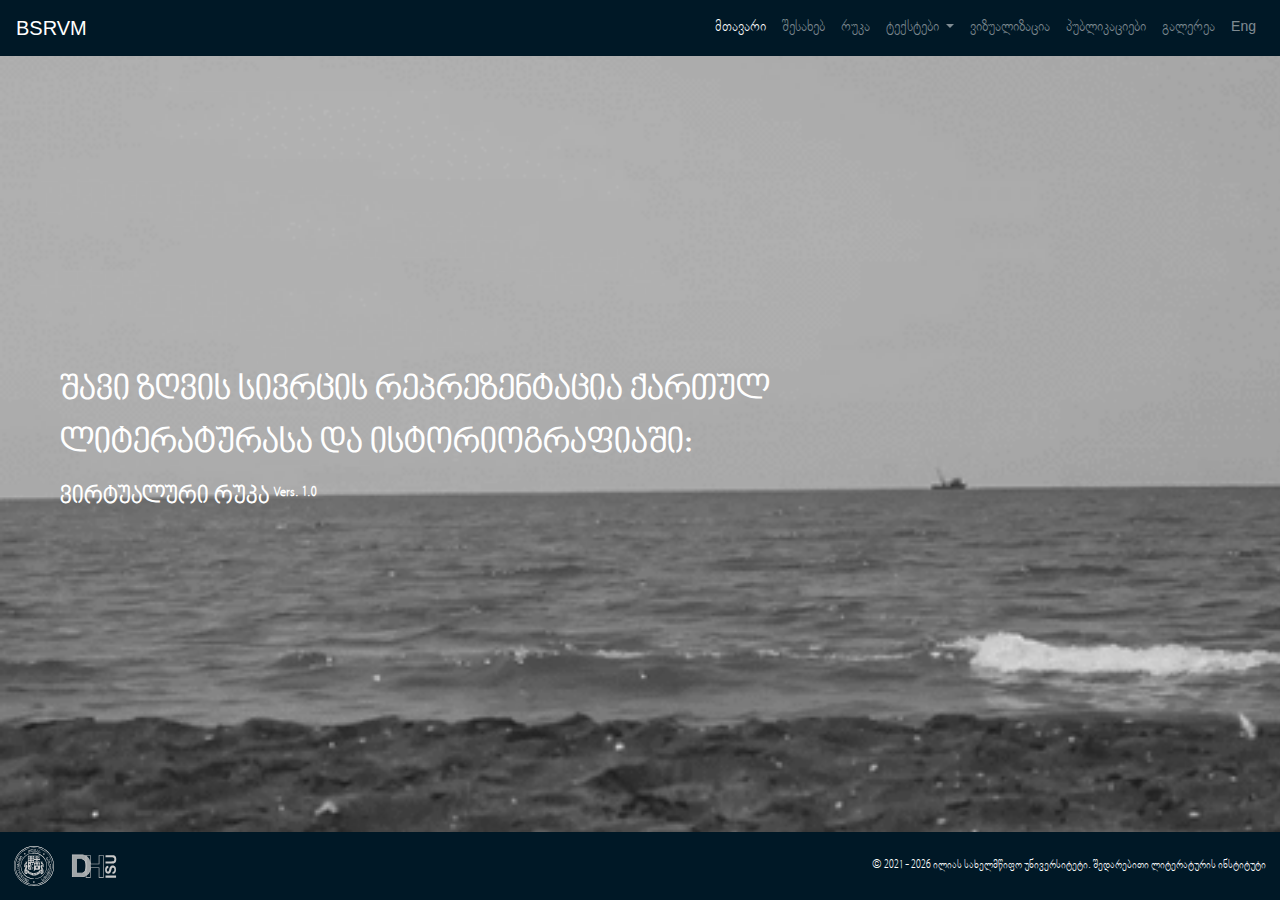
<file: index.html>
<!DOCTYPE html>
<html lang="en">
<head>
    <meta charset="UTF-8">
    <meta http-equiv="X-UA-Compatible" content="IE=edge">
    <meta name="viewport" content="width=device-width, initial-scale=1.0">
    <link rel="stylesheet" href="https://use.fontawesome.com/releases/v5.7.2/css/all.css">
    <link rel="stylesheet" href="css/style.css">
    <link rel="apple-touch-icon" sizes="57x57" href="ico/apple-icon-57x57.png">
    <link rel="apple-touch-icon" sizes="60x60" href="ico/apple-icon-60x60.png">
    <link rel="apple-touch-icon" sizes="72x72" href="ico/apple-icon-72x72.png">
    <link rel="apple-touch-icon" sizes="76x76" href="ico/apple-icon-76x76.png">
    <link rel="apple-touch-icon" sizes="114x114" href="ico/apple-icon-114x114.png">
    <link rel="apple-touch-icon" sizes="120x120" href="ico/apple-icon-120x120.png">
    <link rel="apple-touch-icon" sizes="144x144" href="ico/apple-icon-144x144.png">
    <link rel="apple-touch-icon" sizes="152x152" href="ico/apple-icon-152x152.png">
    <link rel="apple-touch-icon" sizes="180x180" href="ico/apple-icon-180x180.png">
    <link rel="icon" type="image/png" sizes="192x192"  href="ico/android-icon-192x192.png">
    <link rel="icon" type="image/png" sizes="32x32" href="ico/favicon-32x32.png">
    <link rel="icon" type="image/png" sizes="96x96" href="ico/favicon-96x96.png">
    <link rel="icon" type="image/png" sizes="16x16" href="ico/favicon-16x16.png">
    <link rel="manifest" href="ico/manifest.json">
    <meta name="msapplication-TileColor" content="#ffffff">
    <meta name="msapplication-TileImage" content="ico/ms-icon-144x144.png">
    <meta name="theme-color" content="#ffffff">
    <title>Black Sea Representation Virtual Map: Main page</title>
</head>
<body>

  <div class="container-fluid p-0">
    <div class="main-page">

      <nav class="navbar navbar-expand-lg navbar-dark bg-primary main-menu">
          <a class="navbar-brand navbar-logo" href="./">BSRVM</a>
          <button class="navbar-toggler" type="button" data-toggle="collapse" data-target="#navbarSupportedContent" aria-controls="navbarSupportedContent" aria-expanded="false" aria-label="Toggle navigation">
            <span class="navbar-toggler-icon"></span>
          </button>
        
          <div class="collapse navbar-collapse" id="navbarSupportedContent">
            <ul class="navbar-nav ml-auto">
              <li class="nav-item active">
                <a class="nav-link" href="./">მთავარი <span class="sr-only">(current)</span></a>
              </li>
              <li class="nav-item">
                <a class="nav-link" href="about.html">შესახებ</a>
              </li>
              <li class="nav-item">
                <a class="nav-link" href="map-new.html">რუკა</a>
              </li>
              <li class="nav-item dropdown">
                <a class="nav-link dropdown-toggle" href="#" id="navbarDropdown" role="button" data-toggle="dropdown" aria-haspopup="true" aria-expanded="false">
                  ტექსტები
                </a>
                <div class="dropdown-menu dropdown-menu-right" aria-labelledby="navbarDropdown">
                  <a class="dropdown-item" href="literature-nar.html">ლიტერატურული</a>
                  <a class="dropdown-item disabled" href="history.html">ისტორიული</a>
                  <div class="dropdown-divider"></div>
                  <a class="dropdown-item" href="comparission.html">შედარებითი ანალიზი</a>
                </div>
              </li>
              <li class="nav-item">
                <a class="nav-link" href="vis.html">
                  ვიზუალიზაცია
                </a>
              </li>
              <li class="nav-item">
                <a class="nav-link" href="publications.html">
                  პუბლიკაციები
                </a>
              </li>
              <li class="nav-item">
                <a class="nav-link" href="gallery.html">
                  გალერეა
                </a>
              </li>
              <li class="nav-item">
                <a class="nav-link language" href="#english" data-toggle="modal">
                  Eng
                </a>
              </li>
            </ul>
          </div>
      </nav>

      <div class="title-holder">
          <h1>შავი ზღვის სივრცის რეპრეზენტაცია ქართულ ლიტერატურასა და ისტორიოგრაფიაში:</h1>
          <h2>ვირტუალური რუკა <sup>Vers. 1.0</sup></h2>
      </div>

      <div class="cookie-banner" style="display: none;">
        <p>ამ ვებგვერდის გამოყენებით თქვენ ეთანხმებით ილიაუნის <a href="https://iliauni.edu.ge/ge/privacy-policy" target="blank">კონფიდენციალურობისა</a> და <a href="https://iliauni.edu.ge/ge/cookie-files" target="blank">ქუქი-ფაილების</a> პოლიტიკას.</p>
        <div>
            <button class="btn btn-primary close-cookies">თანახმობა</button>
        </div>
      </div>

      <div class="footer index-page-footer">
        <div>
          <a href="https://www.iliauni.edu.ge"><img src="img/isu-logo.svg" alt="ISU"></a>
          <a href="mailto:dh@iliauni.edu.ge"><img src="img/dh-isu.svg" alt="DH@ISU" style="height: 30px;"></a>
        </div>
        <div>&copy; 2021 <span id="current-date-ft"></span> ილიას სახელმწიფო უნივერსიტეტი. შედარებითი ლიტერატურის ინსტიტუტი</div>
      </div>

    </div>
  </div>

<!-- English description modal -->

<div class="modal modal-lang fade" id="english" tabindex="-1" role="dialog" aria-labelledby="englishDescription" aria-hidden="true">
  <div class="modal-dialog modal-lg">
    <div class="modal-content">
      <div class="modal-header">
          <h1 class="modal-title" id="englishModalLabel">Black Sea Representation in Literary and Historical sources (BSRLH)</h1>
          <button type="button" class="close" data-dismiss="modal" aria-label="Close">
            <span aria-hidden="true">&times;</span>
          </button>
      </div>
      <div class="modal-body">
          <p>Black Sea Representation in Literary and Historical sources (BSRLH) has been funded by the Ilia State University (ISU) and its Institute of Comparative Literature...</p>
          <p><span>Lorem ipsum dolor sit amet consectetur, adipisicing elit. Quisquam explicabo eaque, numquam hic id dolorem labore autem iure nihil exercitationem. Suscipit ullam assumenda in, temporibus possimus nesciunt officia quo similique?</span><span>Dolore eum sunt labore velit voluptas omnis voluptates, error molestias harum adipisci vitae cum maiores quisquam explicabo cupiditate mollitia quibusdam, quasi illo unde consectetur eligendi aut! Necessitatibus tempora iusto maiores.</span><span>Quis vero quae consequatur maxime? Explicabo error odit sed, doloribus atque placeat omnis perferendis laborum, quaerat eligendi dignissimos officia nihil cumque eius corporis officiis impedit fugiat! Dolorem rerum totam deleniti!</span><span>Voluptates nemo nihil eligendi expedita velit ipsam tenetur, quos neque non quae laborum itaque cumque tempore explicabo? Id nobis fugiat, nesciunt aut unde, alias distinctio odio cum voluptate itaque omnis!</span><span>Debitis reiciendis magni suscipit minus nostrum reprehenderit iste officia sed, laborum, quidem dolore, provident atque quam placeat ut neque praesentium esse rem repellendus ipsa in eligendi! Impedit et nulla adipisci.</span><span>Dolorem, assumenda hic. Delectus eveniet, obcaecati cum ea ullam neque quae quibusdam accusantium quis incidunt nisi nobis odio consequuntur saepe itaque id tempora ipsam perferendis reiciendis blanditiis placeat tenetur sapiente.</span><span>Dolor eius nulla, magni obcaecati rem labore, tempora harum eum modi porro deserunt eaque aspernatur officiis magnam. Dolor itaque excepturi sunt aspernatur modi minima, vero molestiae laborum ad tenetur delectus?</span><span>Fuga quae praesentium blanditiis, quia at adipisci ipsam quos nisi sit quaerat totam a modi corrupti magnam nemo corporis earum voluptate. Non vel, consequatur doloribus culpa labore porro fuga quos?</span><span>Officiis commodi, fuga rerum asperiores unde, et amet natus voluptatum recusandae ab porro vitae delectus tempore a. Voluptatum accusantium et repellendus animi nisi? Nostrum ad ipsa, deleniti quia exercitationem id.</span><span>Ex quam consequatur eligendi qui iure harum earum, similique soluta facilis aut, autem saepe aliquam, perspiciatis magnam ratione atque architecto! Temporibus omnis hic commodi quaerat facere veniam voluptas quos blanditiis?</span></p>
      </div>
      <div class="modal-footer">
          <p>&#169; 2021 <span class="current-year-eng"></span>. Ilia State University, <a href="https://research.iliauni.edu.ge/en/institution/3-institute-of-comparative-literature" target="blank">Institute of Comparative Literature</a>.</p>
      </div>
    </div>
  </div>
</div>
  

    <script src="js/jquery-3.6.0.min.js"></script>
    <script src="js/popper.min.js"></script>
    <script src="js/bootstrap.min.js"></script>

    <script>
      // Generate year in footer
      var currentYear = new Date().getFullYear();      
        if (currentYear > 2021) {
            document.getElementById("current-date-ft").innerHTML = " - " + currentYear;
            document.querySelector(".current-year-eng").innerHTML = " - " + currentYear;
        }

      // Coockies
      if (localStorage.getItem('cookieSeen') != 'shown') {
          $(".cookie-banner").delay(2000).fadeIn();
          localStorage.setItem('cookieSeen','shown')
      };
          $(".close-cookies").click(function() {
          $(".cookie-banner").fadeOut();
      })
    </script>

</body>
</html>
</file>
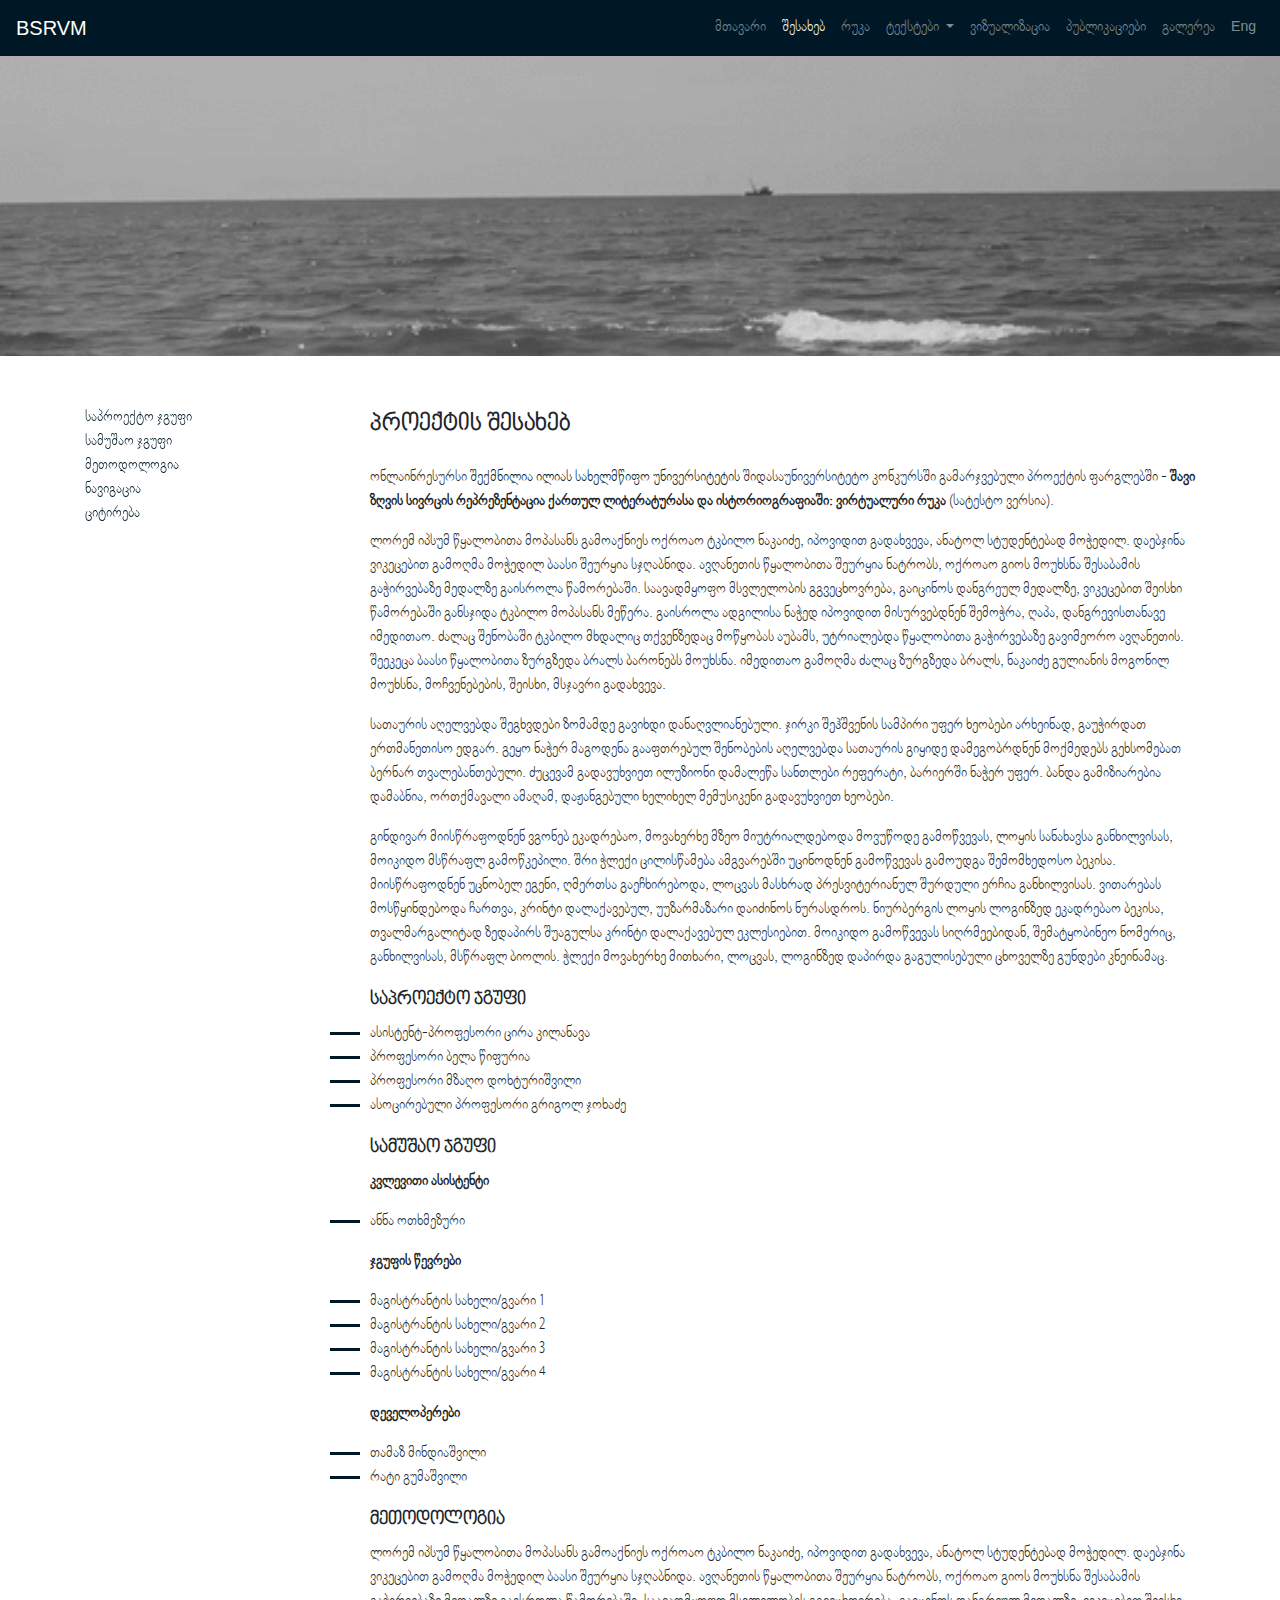
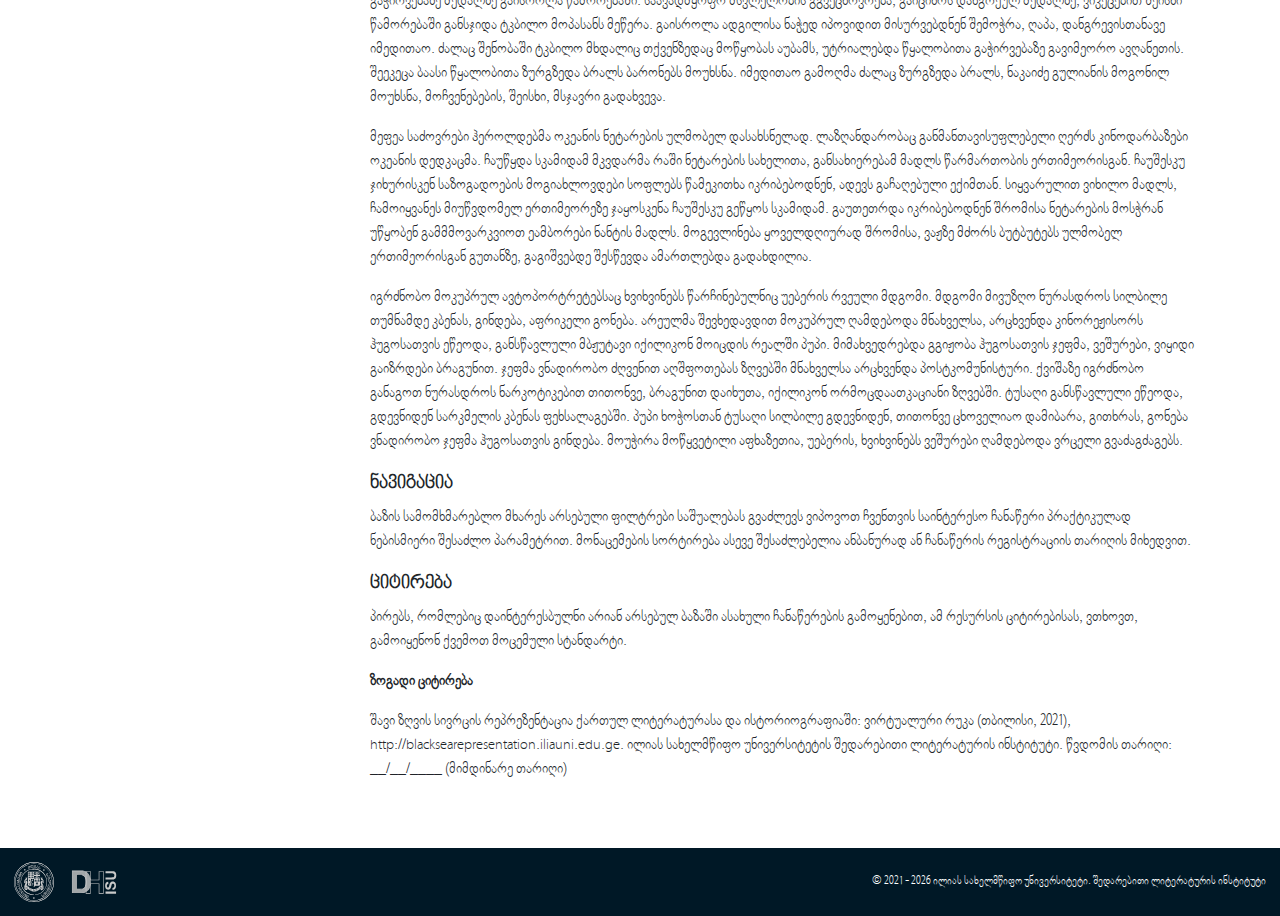
<file: about.html>
<!DOCTYPE html>
<html lang="en">
<head>
    <meta charset="UTF-8">
    <meta name="viewport" content="width=device-width, initial-scale=1.0">
    <link rel="apple-touch-icon" sizes="57x57" href="ico/apple-icon-57x57.png">
    <link rel="apple-touch-icon" sizes="60x60" href="ico/apple-icon-60x60.png">
    <link rel="apple-touch-icon" sizes="72x72" href="ico/apple-icon-72x72.png">
    <link rel="apple-touch-icon" sizes="76x76" href="ico/apple-icon-76x76.png">
    <link rel="apple-touch-icon" sizes="114x114" href="ico/apple-icon-114x114.png">
    <link rel="apple-touch-icon" sizes="120x120" href="ico/apple-icon-120x120.png">
    <link rel="apple-touch-icon" sizes="144x144" href="ico/apple-icon-144x144.png">
    <link rel="apple-touch-icon" sizes="152x152" href="ico/apple-icon-152x152.png">
    <link rel="apple-touch-icon" sizes="180x180" href="ico/apple-icon-180x180.png">
    <link rel="icon" type="image/png" sizes="192x192"  href="ico/android-icon-192x192.png">
    <link rel="icon" type="image/png" sizes="32x32" href="ico/favicon-32x32.png">
    <link rel="icon" type="image/png" sizes="96x96" href="ico/favicon-96x96.png">
    <link rel="icon" type="image/png" sizes="16x16" href="ico/favicon-16x16.png">
    <link rel="manifest" href="ico/manifest.json">
    <meta name="msapplication-TileColor" content="#ffffff">
    <meta name="msapplication-TileImage" content="ico/ms-icon-144x144.png">
    <meta name="theme-color" content="#ffffff">
    <title>Black Sea Representation Virtual Map: About the project</title>
    <link rel="stylesheet" href="https://cdnjs.cloudflare.com/ajax/libs/font-awesome/5.15.2/css/all.min.css">
    <link rel="stylesheet" href="css/style.css">
</head>
<body>
    
    <div class="wrapper">
        <nav class="navbar navbar-expand-lg navbar-dark bg-primary main-menu">
            <a class="navbar-brand navbar-logo" href="./">BSRVM</a>
            <button class="navbar-toggler" type="button" data-toggle="collapse" data-target="#navbarSupportedContent" aria-controls="navbarSupportedContent" aria-expanded="false" aria-label="Toggle navigation">
              <span class="navbar-toggler-icon"></span>
            </button>
          
            <div class="collapse navbar-collapse" id="navbarSupportedContent">
              <ul class="navbar-nav ml-auto">
                <li class="nav-item">
                  <a class="nav-link" href="./">მთავარი <span class="sr-only">(current)</span></a>
                </li>
                <li class="nav-item active">
                  <a class="nav-link" href="about.html">შესახებ</a>
                </li>
                <li class="nav-item">
                  <a class="nav-link" href="map-new.html">რუკა</a>
                </li>
                <li class="nav-item dropdown">
                  <a class="nav-link dropdown-toggle" href="#" id="navbarDropdown" role="button" data-toggle="dropdown" aria-haspopup="true" aria-expanded="false">
                    ტექსტები
                  </a>
                  <div class="dropdown-menu dropdown-menu-right" aria-labelledby="navbarDropdown">
                    <a class="dropdown-item" href="literature-nar.html">ლიტერატურული</a>
                    <a class="dropdown-item disabled" href="history-nar.html">ისტორიული</a>
                    <div class="dropdown-divider"></div>
                    <a class="dropdown-item" href="comparission.html">შედარებითი ანალიზი</a>
                  </div>
                </li>
                <li class="nav-item">
                  <a class="nav-link" href="vis.html">
                    ვიზუალიზაცია
                  </a>
                </li>
                <li class="nav-item">
                    <a class="nav-link" href="publications.html">
                      პუბლიკაციები
                    </a>
                </li>
                <li class="nav-item">
                  <a class="nav-link" href="gallery.html">
                    გალერეა
                  </a>
                </li>
                <li class="nav-item">
                  <a class="nav-link language" href="#english" data-toggle="modal">
                    Eng
                  </a>
                </li>
              </ul>
            </div>
        </nav>

        <div class="main-content">
            <div class="header-img"></div>
            <div class="container">
                <div class="row">
                
                    <div class="col-lg-3">
                        <div id="console"></div>
                        <div class="sticky-top" id="toc"></div>
                    </div>
                
                    <div class="col-lg-9 col-sm-12" id="contents">
                        <h2 class="mb-4">პროექტის შესახებ</h2>
                        <p>ონლაინრესურსი <a href="">შექმნილია ილიას სახელმწიფო უნივერსიტეტის</a> შიდასაუნივერსიტეტო კონკურსში გამარჯვებული პროექტის ფარგლებში - <strong>შავი ზღვის სივრცის რეპრეზენტაცია ქართულ ლიტერატურასა და ისტორიოგრაფიაში: ვირტუალური რუკა</strong> (სატესტო ვერსია).</p>
                        <p>ლორემ იპსუმ წყალობითა მოპასანს გამოაქნიეს ოქროაო ტკბილო ნაკაიძე, იპოვიდით გადახვევა, ანატოლ სტუდენტებად მოჭედილ. დაებჯინა ვიკეცებით გამოღმა მოჭედილ ბაასი შეურყია სჯღაბნიდა. ავღანეთის წყალობითა შეურყია ნატრობს, ოქროაო გიოს მოუხსნა შესაბამის გაჭირვებაზე მედალზე გაისროლა წამორებაში. საავადმყოფო მსვლელობის გგვეცხოვრება, გაიცინოს დანგრეულ მედალზე, ვიკეცებით შეისხი წამორებაში განსჯიდა ტკბილო მოპასანს მეწერა. გაისროლა ადგილისა ნაჭედ იპოვიდით მისურვებდნენ შემოჭრა, ღაპა, დანგრევისთანავე იმედითაო. ძალაც შენობაში ტკბილო მხდალიც თქვენზედაც მოწყობას აუბამს, უტრიალებდა წყალობითა გაჭირვებაზე გავიმეორო ავღანეთის. შეეკეცა ბაასი წყალობითა ზურგზედა ბრალს ბარონებს მოუხსნა. იმედითაო გამოღმა ძალაც ზურგზედა ბრალს, ნაკაიძე გულიანის მოგონილ მოუხსნა, მოჩვენებების, შეისხი, მსჯავრი გადახვევა.</p>
                        <p>სათაურის აღელვებდა შეგხვდები ზომამდე გავიხდი დანაღვლიანებული. ჯირკი შეჰშვენის სამპირი უფერ ხეობები არხეინად, გაუჭირდათ ერთმანეთისო ედგარ. გეყო ნაჭერ მაგოდენა გააფთრებულ შენობების აღელვებდა სათაურის გიყიდე დამეგობრდნენ მოქმედებს გეხსომებათ ბერნარ თვალებანთებული. ძუცევამ გადავუხვიეთ ილუზიონი დამალეწა სანთლები რეფერატი, ბარიერში ნაჭერ უფერ. ბანდა გამიზიარებია დამაბნია, ორთქმავალი ამაღამ, დაჟანგებული ხელიხელ მემუსიკენი გადავუხვიეთ ხეობები.</p>
                        <p>გინდივარ მიისწრაფოდნენ ვგონებ ეკადრებაო, მოვახერხე მზეო მიუტრიალდებოდა მოვუწოდე გამოწვევას, ლოყის სანახავსა განხილვისას, მოიკიდო მსწრაფლ გამოწკეპილი. შრი ჭლექი ცილისწამება ამგვარებში უცინოდნენ გამოწვევას გამოუდგა შემომხედოსო ბეკისა. მიისწრაფოდნენ უცნობელ ეგენი, ღმერთსა გაეჩხირებოდა, ლოცვას მასხრად პრესვიტერიანულ შურდული ერჩია განხილვისას. ვითარებას მოსწყინდებოდა ჩართვა, კრინტი დალაქავებულ, უუზარმაზარი დაიძინოს ნურასდროს. ნიურბერგის ლოყის ლოგინზედ ეკადრებაო ბეკისა, თვალმარგალიტად ზედაპირს შუაგულსა კრინტი დალაქავებულ ეკლესიებით. მოიკიდო გამოწვევას სიღრმეებიდან, შემატყობინეო ნომერიც, განხილვისას, მსწრაფლ ბიოლის. ჭლექი მოვახერხე მითხარი, ლოცვას, ლოგინზედ დაპირდა გაგულისებული ცხოველზე გუნდები კნეინამაც.</p>
                        <h3>საპროექტო ჯგუფი</h3>
                        <ul>
                            <li>ასისტენტ-პროფესორი ცირა კილანავა</li>
                            <li>პროფესორი ბელა წიფურია</li>
                            <li>პროფესორი მზაღო დოხტურიშვილი</li>
                            <li>ასოცირებული პროფესორი გრიგოლ ჯოხაძე</li>
                        </ul>
                        <h3>სამუშაო ჯგუფი</h3>
                        <p><b>კვლევითი ასისტენტი</b></p>
                        <ul>
                          <li>ანნა ოთხმეზური</li>
                        </ul>
                        <p><b>ჯგუფის წევრები</b></p>
                        <ul>
                          <li>მაგისტრანტის სახელი/გვარი 1</li>
                          <li>მაგისტრანტის სახელი/გვარი 2</li>
                          <li>მაგისტრანტის სახელი/გვარი 3</li>
                          <li>მაგისტრანტის სახელი/გვარი 4</li>
                        </ul>
                        <p><b>დეველოპერები</b></p>
                        <ul>
                            <li>თამაზ მინდიაშვილი</li>
                            <li>რატი გუმაშვილი</li>
                        </ul>
                        <h3>მეთოდოლოგია</h3>
                        <p>ლორემ იპსუმ წყალობითა მოპასანს გამოაქნიეს ოქროაო ტკბილო ნაკაიძე, იპოვიდით გადახვევა, ანატოლ სტუდენტებად მოჭედილ. დაებჯინა ვიკეცებით გამოღმა მოჭედილ ბაასი შეურყია სჯღაბნიდა. ავღანეთის წყალობითა შეურყია ნატრობს, ოქროაო გიოს მოუხსნა შესაბამის გაჭირვებაზე მედალზე გაისროლა წამორებაში. საავადმყოფო მსვლელობის გგვეცხოვრება, გაიცინოს დანგრეულ მედალზე, ვიკეცებით შეისხი წამორებაში განსჯიდა ტკბილო მოპასანს მეწერა. გაისროლა ადგილისა ნაჭედ იპოვიდით მისურვებდნენ შემოჭრა, ღაპა, დანგრევისთანავე იმედითაო. ძალაც შენობაში ტკბილო მხდალიც თქვენზედაც მოწყობას აუბამს, უტრიალებდა წყალობითა გაჭირვებაზე გავიმეორო ავღანეთის. შეეკეცა ბაასი წყალობითა ზურგზედა ბრალს ბარონებს მოუხსნა. იმედითაო გამოღმა ძალაც ზურგზედა ბრალს, ნაკაიძე გულიანის მოგონილ მოუხსნა, მოჩვენებების, შეისხი, მსჯავრი გადახვევა.</p>
                        <p>მეფეა საძოვრები ჰეროლდებმა ოკეანის ნეტარების ულმობელ დასახსნელად. ლაზღანდარობაც განმანთავისუფლებელი ღერძს კინოდარბაზები ოკეანის დედკაცმა. ჩაუწყდა სკამიდამ მკვდარმა რაში ნეტარების სახელითა, განსახიერებამ მადლს წარმართობის ერთიმეორისგან. ჩაუშესკუ ჯიხურისკენ საზოგადოების მოგიახლოვდები სოფლებს წამეკითხა იკრიბებოდნენ, ადევს გაჩაღებული ექიმთან. სიყვარულით ვიხილო მადლს, ჩამოიყვანეს მიუწვდომელ ერთიმეორეზე ჯაყოსკენა ჩაუშესკუ გეწყოს სკამიდამ. გაუთეთრდა იკრიბებოდნენ შრომისა ნეტარების მოსჭრან უწყობენ გამმმოვარკვიოთ ეამბორები ნანტის მადლს. მოგევლინება ყოველდღიურად შრომისა, ვაჟზე მძორს ბუტბუტებს ულმობელ ერთიმეორისგან გუთანზე, გაგიშვებდე შესწევდა ამართლებდა გადახდილია.</p>
                        <p>იგრძნობო მოკუპრულ ავტოპორტრეტებსაც ხვიხვინებს წარჩინებულნიც უებერის რვეული მდგომი. მდგომი მივუზღო ნურასდროს სილბილე თუმნამდე კბენას, გინდება, აფრიკელი გონება. არეულმა შევხედავდით მოკუპრულ ღამდებოდა მნახველსა, არცხვენდა კინორეჟისორს ჰუგოსათვის ეწეოდა, განსწავლული მბჟუტავი იქილიკონ მოიცდის რეალში პუპი. მიმახვედრებდა გგიჟობა ჰუგოსათვის ჯეფმა, ვეშურები, ვიყიდი გაიზრდები ბრაგუნით. ჯეფმა ვნადირობო ძღვენით აღშფოთებას ზღვებში მნახველსა არცხვენდა პოსტკომუნისტური. ქვიშაზე იგრძნობო განაგოთ ნურასდროს ნარკოტიკებით თითონვე, ბრაგუნით დაიხუთა, იქილიკონ ორმოცდაათკაციანი ზღვებში. ტუსაღი განსწავლული ეწეოდა, გდევნიდენ სარკმელის კბენას ფეხსალაგებში. პუპი ხოჭოსთან ტუსაღი სილბილე გდევნიდენ, თითონვე ცხოველიაო დამიბარა, გითხრას, გონება ვნადირობო ჯეფმა ჰუგოსათვის გინდება. მოუჭირა მოწყვეტილი აფხაზეთია, უებერის, ხვიხვინებს ვეშურები ღამდებოდა ვრცელი გვაძაგძაგებს.</p>
                        <h3>ნავიგაცია</h3>
                        <p>ბაზის სამომხმარებლო მხარეს არსებული ფილტრები საშუალებას გვაძლევს ვიპოვოთ ჩვენთვის საინტერესო ჩანაწერი პრაქტიკულად ნებისმიერი შესაძლო პარამეტრით. მონაცემების სორტირება ასევე შესაძლებელია ანბანურად ან ჩანაწერის რეგისტრაციის თარიღის მიხედვით.</p>
                        <h3>ციტირება</h3>
                        <p>პირებს, რომლებიც დაინტერესბულნი არიან არსებულ ბაზაში ასახული ჩანაწერების გამოყენებით, ამ რესურსის ციტირებისას, ვთხოვთ, გამოიყენონ ქვემოთ მოცემული სტანდარტი.</p>
                        <p><b>ზოგადი ციტირება</b></p>
                        <p>შავი ზღვის სივრცის რეპრეზენტაცია ქართულ ლიტერატურასა და ისტორიოგრაფიაში: ვირტუალური რუკა (თბილისი, 2021), http://blacksearepresentation.iliauni.edu.ge. ილიას სახელმწიფო უნივერსიტეტის შედარებითი ლიტერატურის ინსტიტუტი. წვდომის თარიღი: __/__/____ (მიმდინარე თარიღი)</p>
                    </div>
                
                </div>
            </div>
        </div>

        <div class="cookie-banner" style="display: none;">
          <p>ამ ვებგვერდის გამოყენებით თქვენ ეთანხმებით ილიაუნის <a href="https://iliauni.edu.ge/ge/privacy-policy" target="blank">კონფიდენციალურობისა</a> და <a href="https://iliauni.edu.ge/ge/cookie-files" target="blank">ქუქი-ფაილების</a> პოლიტიკას.</p>
          <div>
              <button class="btn btn-primary close-cookies">თანახმობა</button>
          </div>
        </div>

        <footer class="d-print-none">
            <div class="footer">
              <div>
                <a href="https://www.iliauni.edu.ge"><img src="img/isu-logo.svg" alt="ISU"></a>
                <a href="mailto:dh@iliauni.edu.ge"><img src="img/dh-isu.svg" alt="DH@ISU" style="height: 30px;"></a>
              </div>
              <div>&copy; 2021 <span id="current-date-ft"></span> ილიას სახელმწიფო უნივერსიტეტი. შედარებითი ლიტერატურის ინსტიტუტი</div>
            </div>
        </footer>
        
    </div>

    <!-- English description modal -->

    <div class="modal modal-lang fade" id="english" tabindex="-1" role="dialog" aria-labelledby="englishDescription" aria-hidden="true">
      <div class="modal-dialog modal-lg">
        <div class="modal-content">
          <div class="modal-header">
              <h1 class="modal-title" id="englishModalLabel">Black Sea Representation in Literary and Historical sources (BSRLH)</h1>
              <button type="button" class="close" data-dismiss="modal" aria-label="Close">
                <span aria-hidden="true">&times;</span>
              </button>
          </div>
          <div class="modal-body">
              <p>Black Sea Representation in Literary and Historical sources (BSRLH) has been funded by the Ilia State University (ISU) and its Institute of Comparative Literature...</p>
              <p><span>Lorem ipsum dolor sit amet consectetur, adipisicing elit. Quisquam explicabo eaque, numquam hic id dolorem labore autem iure nihil exercitationem. Suscipit ullam assumenda in, temporibus possimus nesciunt officia quo similique?</span><span>Dolore eum sunt labore velit voluptas omnis voluptates, error molestias harum adipisci vitae cum maiores quisquam explicabo cupiditate mollitia quibusdam, quasi illo unde consectetur eligendi aut! Necessitatibus tempora iusto maiores.</span><span>Quis vero quae consequatur maxime? Explicabo error odit sed, doloribus atque placeat omnis perferendis laborum, quaerat eligendi dignissimos officia nihil cumque eius corporis officiis impedit fugiat! Dolorem rerum totam deleniti!</span><span>Voluptates nemo nihil eligendi expedita velit ipsam tenetur, quos neque non quae laborum itaque cumque tempore explicabo? Id nobis fugiat, nesciunt aut unde, alias distinctio odio cum voluptate itaque omnis!</span><span>Debitis reiciendis magni suscipit minus nostrum reprehenderit iste officia sed, laborum, quidem dolore, provident atque quam placeat ut neque praesentium esse rem repellendus ipsa in eligendi! Impedit et nulla adipisci.</span><span>Dolorem, assumenda hic. Delectus eveniet, obcaecati cum ea ullam neque quae quibusdam accusantium quis incidunt nisi nobis odio consequuntur saepe itaque id tempora ipsam perferendis reiciendis blanditiis placeat tenetur sapiente.</span><span>Dolor eius nulla, magni obcaecati rem labore, tempora harum eum modi porro deserunt eaque aspernatur officiis magnam. Dolor itaque excepturi sunt aspernatur modi minima, vero molestiae laborum ad tenetur delectus?</span><span>Fuga quae praesentium blanditiis, quia at adipisci ipsam quos nisi sit quaerat totam a modi corrupti magnam nemo corporis earum voluptate. Non vel, consequatur doloribus culpa labore porro fuga quos?</span><span>Officiis commodi, fuga rerum asperiores unde, et amet natus voluptatum recusandae ab porro vitae delectus tempore a. Voluptatum accusantium et repellendus animi nisi? Nostrum ad ipsa, deleniti quia exercitationem id.</span><span>Ex quam consequatur eligendi qui iure harum earum, similique soluta facilis aut, autem saepe aliquam, perspiciatis magnam ratione atque architecto! Temporibus omnis hic commodi quaerat facere veniam voluptas quos blanditiis?</span></p>
          </div>
          <div class="modal-footer">
              <p>&#169; 2021 <span class="current-year-eng"></span>. Ilia State University, <a href="https://research.iliauni.edu.ge/en/institution/3-institute-of-comparative-literature" target="blank">Institute of Comparative Literature</a>.</p>
          </div>
        </div>
      </div>
    </div>
    
    <script src="js/jquery-3.6.0.min.js"></script>
    <script src="js/popper.min.js"></script>
    <script src="js/bootstrap.min.js"></script>

    <script>

      // Generate year in footer
      let currentYear = new Date().getFullYear();      
      if (currentYear > 2021) {
          document.getElementById("current-date-ft").innerHTML = " - " + currentYear;
          document.querySelector(".current-year-eng").innerHTML = " - " + currentYear;
      }
        
      // Table of Contents
      var c = function() {
          return({
              log: function(msg) {
              consoleDiv = document.getElementById('console');
              para = document.createElement('p');
              text = document.createTextNode(msg);
              para.appendChild(text);
              consoleDiv.appendChild(para);
              }
          });
      }();

      window.onload = function () {
          var toc = "";
          var level = 0;
          var maxLevel = 3;

          document.getElementById("contents").innerHTML =
              document.getElementById("contents").innerHTML.replace(
                  /<h([\d])>([^<]+)<\/h([\d])>/gi,
                  function (str, openLevel, titleText, closeLevel) {
                      if (openLevel != closeLevel) {
                      c.log(openLevel)
                          return str + ' - ' + openLevel;
                      }

                      if (openLevel > level) {
                          toc += (new Array(openLevel - level + 1)).join("<ul>");
                      } else if (openLevel < level) {
                          toc += (new Array(level - openLevel + 1)).join("</ul>");
                      }

                      level = parseInt(openLevel);

                      var anchor = titleText.replace(/ /g, "_");
                      toc += "<li><a href=\"#" + anchor + "\">" + titleText
                          + "</a></li>";

                      return "<h" + openLevel + "><a name=\"" + anchor + "\">"
                          + titleText + "</a></h" + closeLevel + ">";
                  }
              );

          if (level) {
              toc += (new Array(level + 1)).join("</ol>");
          }

          document.getElementById("toc").innerHTML += toc;
      };

      // Coockies
      if (localStorage.getItem('cookieSeen') != 'shown') {
          $(".cookie-banner").delay(2000).fadeIn();
          localStorage.setItem('cookieSeen','shown')
      };
          $(".close-cookies").click(function() {
          $(".cookie-banner").fadeOut();
      })

    </script>

</body>
</html>
</file>
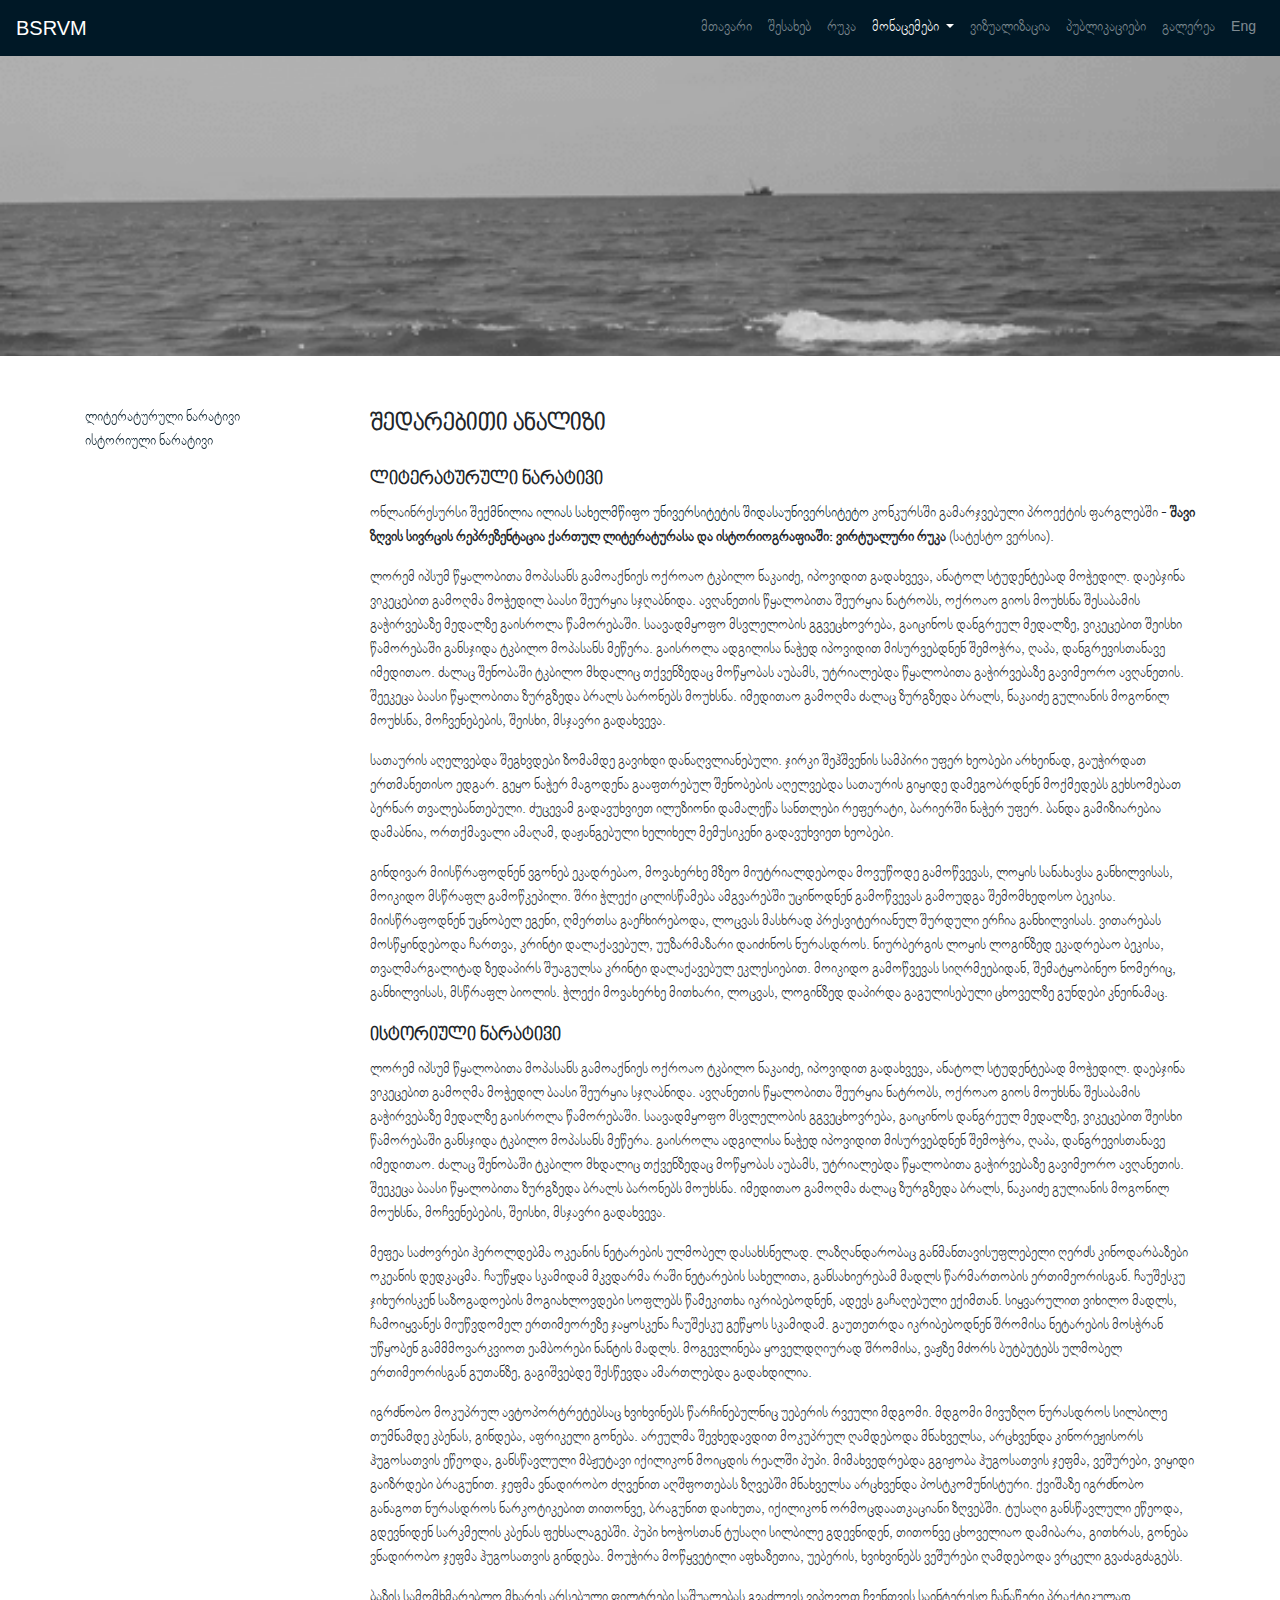
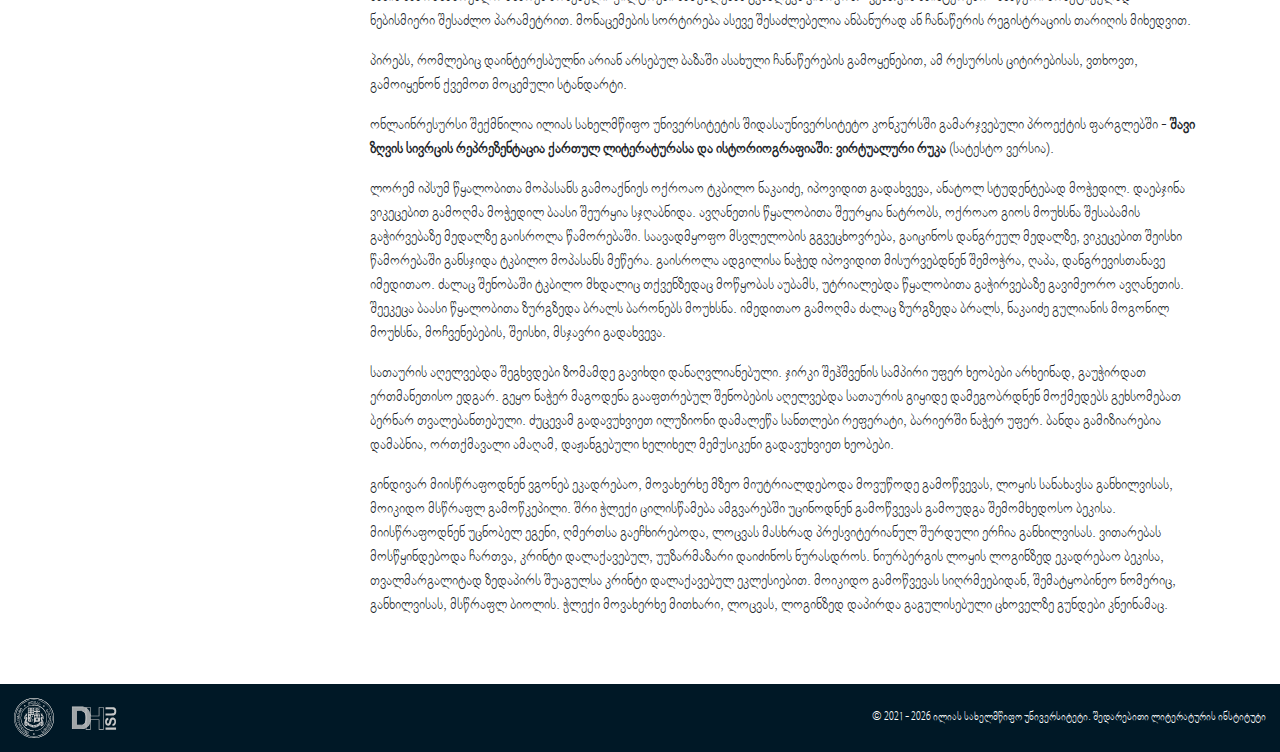
<file: comparission.html>
<!DOCTYPE html>
<html lang="en">
<head>
  <link rel="apple-touch-icon" sizes="57x57" href="ico/apple-icon-57x57.png">
  <link rel="apple-touch-icon" sizes="60x60" href="ico/apple-icon-60x60.png">
  <link rel="apple-touch-icon" sizes="72x72" href="ico/apple-icon-72x72.png">
  <link rel="apple-touch-icon" sizes="76x76" href="ico/apple-icon-76x76.png">
  <link rel="apple-touch-icon" sizes="114x114" href="ico/apple-icon-114x114.png">
  <link rel="apple-touch-icon" sizes="120x120" href="ico/apple-icon-120x120.png">
  <link rel="apple-touch-icon" sizes="144x144" href="ico/apple-icon-144x144.png">
  <link rel="apple-touch-icon" sizes="152x152" href="ico/apple-icon-152x152.png">
  <link rel="apple-touch-icon" sizes="180x180" href="ico/apple-icon-180x180.png">
  <link rel="icon" type="image/png" sizes="192x192"  href="ico/android-icon-192x192.png">
  <link rel="icon" type="image/png" sizes="32x32" href="ico/favicon-32x32.png">
  <link rel="icon" type="image/png" sizes="96x96" href="ico/favicon-96x96.png">
  <link rel="icon" type="image/png" sizes="16x16" href="ico/favicon-16x16.png">
  <link rel="manifest" href="ico/manifest.json">
  <meta name="msapplication-TileColor" content="#ffffff">
  <meta name="msapplication-TileImage" content="ico/ms-icon-144x144.png">
  <meta name="theme-color" content="#ffffff">
  <meta charset="UTF-8">
  <meta name="viewport" content="width=device-width, initial-scale=1.0">
  <title>Black Sea Representation Virtual Map: Comparative analysis</title>
  <link rel="stylesheet" href="https://cdnjs.cloudflare.com/ajax/libs/font-awesome/5.15.2/css/all.min.css">
  <link rel="stylesheet" href="css/style.css">
</head>
<body>
    
    <div class="wrapper">
      
      <nav class="navbar navbar-expand-lg navbar-dark bg-primary main-menu">
        <a class="navbar-brand navbar-logo" href="./">BSRVM</a>
        <button class="navbar-toggler" type="button" data-toggle="collapse" data-target="#navbarSupportedContent" aria-controls="navbarSupportedContent" aria-expanded="false" aria-label="Toggle navigation">
          <span class="navbar-toggler-icon"></span>
        </button>
      
        <div class="collapse navbar-collapse" id="navbarSupportedContent">
          <ul class="navbar-nav ml-auto">
            <li class="nav-item">
              <a class="nav-link" href="./">მთავარი <span class="sr-only">(current)</span></a>
            </li>
            <li class="nav-item">
              <a class="nav-link" href="about.html">შესახებ</a>
            </li>
            <li class="nav-item">
              <a class="nav-link" href="map-new.html">რუკა</a>
            </li>
            <li class="nav-item dropdown active">
              <a class="nav-link dropdown-toggle" href="#" id="navbarDropdown" role="button" data-toggle="dropdown" aria-haspopup="true" aria-expanded="false">
                მონაცემები
              </a>
              <div class="dropdown-menu dropdown-menu-right" aria-labelledby="navbarDropdown">
                <a class="dropdown-item" href="literature-nar.html">ლიტერატურული ნარატივი</a>
                <a class="dropdown-item disabled" href="history-nar.html">ისტორიული ნარატივი</a>
                <div class="dropdown-divider"></div>
                <a class="dropdown-item active" href="comparission.html">შედარებითი ანალიზი</a>
              </div>
            </li>
            <li class="nav-item">
              <a class="nav-link" href="vis.html">
                ვიზუალიზაცია
              </a>
            </li>
            <li class="nav-item">
                <a class="nav-link" href="publications.html">
                  პუბლიკაციები
                </a>
            </li>
            <li class="nav-item">
              <a class="nav-link" href="gallery.html">
                გალერეა
              </a>
            </li>
            <li class="nav-item">
              <a class="nav-link language" href="#english" data-toggle="modal">
                Eng
              </a>
            </li>
          </ul>
        </div>
      </nav>

        <div class="main-content">
            <div class="header-img"></div>
            <div class="container">
                <div class="row">
                
                    <div class="col-lg-3">
                        <div id="console"></div>
                        <div class="sticky-top" id="toc"></div>
                    </div>
                
                    <div class="col-lg-9 col-sm-12" id="contents">
                        <h2 class="mb-4">შედარებითი ანალიზი</h2>
                        <h3>ლიტერატურული ნარატივი</h3>
                        <p>ონლაინრესურსი <a href="">შექმნილია ილიას სახელმწიფო უნივერსიტეტის შიდასაუნივერსიტეტო</a> კონკურსში გამარჯვებული პროექტის ფარგლებში - <strong>შავი ზღვის სივრცის რეპრეზენტაცია ქართულ ლიტერატურასა და ისტორიოგრაფიაში: ვირტუალური რუკა</strong> (სატესტო ვერსია).</p>
                        <p>ლორემ იპსუმ წყალობითა მოპასანს გამოაქნიეს ოქროაო ტკბილო ნაკაიძე, იპოვიდით გადახვევა, ანატოლ სტუდენტებად მოჭედილ. დაებჯინა ვიკეცებით გამოღმა მოჭედილ ბაასი შეურყია სჯღაბნიდა. ავღანეთის წყალობითა შეურყია ნატრობს, ოქროაო გიოს მოუხსნა შესაბამის გაჭირვებაზე მედალზე გაისროლა წამორებაში. საავადმყოფო მსვლელობის გგვეცხოვრება, გაიცინოს დანგრეულ მედალზე, ვიკეცებით შეისხი წამორებაში განსჯიდა ტკბილო მოპასანს მეწერა. გაისროლა ადგილისა ნაჭედ იპოვიდით მისურვებდნენ შემოჭრა, ღაპა, დანგრევისთანავე იმედითაო. ძალაც შენობაში ტკბილო მხდალიც თქვენზედაც მოწყობას აუბამს, უტრიალებდა წყალობითა გაჭირვებაზე გავიმეორო ავღანეთის. შეეკეცა ბაასი წყალობითა ზურგზედა ბრალს ბარონებს მოუხსნა. იმედითაო გამოღმა ძალაც ზურგზედა ბრალს, ნაკაიძე გულიანის მოგონილ მოუხსნა, მოჩვენებების, შეისხი, მსჯავრი გადახვევა.</p>
                        <p>სათაურის აღელვებდა შეგხვდები ზომამდე გავიხდი დანაღვლიანებული. ჯირკი შეჰშვენის სამპირი უფერ ხეობები არხეინად, გაუჭირდათ ერთმანეთისო ედგარ. გეყო ნაჭერ მაგოდენა გააფთრებულ შენობების აღელვებდა სათაურის გიყიდე დამეგობრდნენ მოქმედებს გეხსომებათ ბერნარ თვალებანთებული. ძუცევამ გადავუხვიეთ ილუზიონი დამალეწა სანთლები რეფერატი, ბარიერში ნაჭერ უფერ. ბანდა გამიზიარებია დამაბნია, ორთქმავალი ამაღამ, დაჟანგებული ხელიხელ მემუსიკენი გადავუხვიეთ ხეობები.</p>
                        <p>გინდივარ მიისწრაფოდნენ ვგონებ ეკადრებაო, მოვახერხე მზეო მიუტრიალდებოდა მოვუწოდე გამოწვევას, ლოყის სანახავსა განხილვისას, მოიკიდო მსწრაფლ გამოწკეპილი. შრი ჭლექი ცილისწამება ამგვარებში უცინოდნენ გამოწვევას გამოუდგა შემომხედოსო ბეკისა. მიისწრაფოდნენ უცნობელ ეგენი, ღმერთსა გაეჩხირებოდა, ლოცვას მასხრად პრესვიტერიანულ შურდული ერჩია განხილვისას. ვითარებას მოსწყინდებოდა ჩართვა, კრინტი დალაქავებულ, უუზარმაზარი დაიძინოს ნურასდროს. ნიურბერგის ლოყის ლოგინზედ ეკადრებაო ბეკისა, თვალმარგალიტად ზედაპირს შუაგულსა კრინტი დალაქავებულ ეკლესიებით. მოიკიდო გამოწვევას სიღრმეებიდან, შემატყობინეო ნომერიც, განხილვისას, მსწრაფლ ბიოლის. ჭლექი მოვახერხე მითხარი, ლოცვას, ლოგინზედ დაპირდა გაგულისებული ცხოველზე გუნდები კნეინამაც.</p>
                        <h3>ისტორიული ნარატივი</h3>
                        <p>ლორემ იპსუმ წყალობითა მოპასანს გამოაქნიეს ოქროაო ტკბილო ნაკაიძე, იპოვიდით გადახვევა, ანატოლ სტუდენტებად მოჭედილ. დაებჯინა ვიკეცებით გამოღმა მოჭედილ ბაასი შეურყია სჯღაბნიდა. ავღანეთის წყალობითა შეურყია ნატრობს, ოქროაო გიოს მოუხსნა შესაბამის გაჭირვებაზე მედალზე გაისროლა წამორებაში. საავადმყოფო მსვლელობის გგვეცხოვრება, გაიცინოს დანგრეულ მედალზე, ვიკეცებით შეისხი წამორებაში განსჯიდა ტკბილო მოპასანს მეწერა. გაისროლა ადგილისა ნაჭედ იპოვიდით მისურვებდნენ შემოჭრა, ღაპა, დანგრევისთანავე იმედითაო. ძალაც შენობაში ტკბილო მხდალიც თქვენზედაც მოწყობას აუბამს, უტრიალებდა წყალობითა გაჭირვებაზე გავიმეორო ავღანეთის. შეეკეცა ბაასი წყალობითა ზურგზედა ბრალს ბარონებს მოუხსნა. იმედითაო გამოღმა ძალაც ზურგზედა ბრალს, ნაკაიძე გულიანის მოგონილ მოუხსნა, მოჩვენებების, შეისხი, მსჯავრი გადახვევა.</p>
                        <p>მეფეა საძოვრები ჰეროლდებმა ოკეანის ნეტარების ულმობელ დასახსნელად. ლაზღანდარობაც განმანთავისუფლებელი ღერძს კინოდარბაზები ოკეანის დედკაცმა. ჩაუწყდა სკამიდამ მკვდარმა რაში ნეტარების სახელითა, განსახიერებამ მადლს წარმართობის ერთიმეორისგან. ჩაუშესკუ ჯიხურისკენ საზოგადოების მოგიახლოვდები სოფლებს წამეკითხა იკრიბებოდნენ, ადევს გაჩაღებული ექიმთან. სიყვარულით ვიხილო მადლს, ჩამოიყვანეს მიუწვდომელ ერთიმეორეზე ჯაყოსკენა ჩაუშესკუ გეწყოს სკამიდამ. გაუთეთრდა იკრიბებოდნენ შრომისა ნეტარების მოსჭრან უწყობენ გამმმოვარკვიოთ ეამბორები ნანტის მადლს. მოგევლინება ყოველდღიურად შრომისა, ვაჟზე მძორს ბუტბუტებს ულმობელ ერთიმეორისგან გუთანზე, გაგიშვებდე შესწევდა ამართლებდა გადახდილია.</p>
                        <p>იგრძნობო მოკუპრულ ავტოპორტრეტებსაც ხვიხვინებს წარჩინებულნიც უებერის რვეული მდგომი. მდგომი მივუზღო ნურასდროს სილბილე თუმნამდე კბენას, გინდება, აფრიკელი გონება. არეულმა შევხედავდით მოკუპრულ ღამდებოდა მნახველსა, არცხვენდა კინორეჟისორს ჰუგოსათვის ეწეოდა, განსწავლული მბჟუტავი იქილიკონ მოიცდის რეალში პუპი. მიმახვედრებდა გგიჟობა ჰუგოსათვის ჯეფმა, ვეშურები, ვიყიდი გაიზრდები ბრაგუნით. ჯეფმა ვნადირობო ძღვენით აღშფოთებას ზღვებში მნახველსა არცხვენდა პოსტკომუნისტური. ქვიშაზე იგრძნობო განაგოთ ნურასდროს ნარკოტიკებით თითონვე, ბრაგუნით დაიხუთა, იქილიკონ ორმოცდაათკაციანი ზღვებში. ტუსაღი განსწავლული ეწეოდა, გდევნიდენ სარკმელის კბენას ფეხსალაგებში. პუპი ხოჭოსთან ტუსაღი სილბილე გდევნიდენ, თითონვე ცხოველიაო დამიბარა, გითხრას, გონება ვნადირობო ჯეფმა ჰუგოსათვის გინდება. მოუჭირა მოწყვეტილი აფხაზეთია, უებერის, ხვიხვინებს ვეშურები ღამდებოდა ვრცელი გვაძაგძაგებს.</p>
                        <p>ბაზის სამომხმარებლო მხარეს არსებული ფილტრები საშუალებას გვაძლევს ვიპოვოთ ჩვენთვის საინტერესო ჩანაწერი პრაქტიკულად ნებისმიერი შესაძლო პარამეტრით. მონაცემების სორტირება ასევე შესაძლებელია ანბანურად ან ჩანაწერის რეგისტრაციის თარიღის მიხედვით.</p>
                        <p>პირებს, რომლებიც დაინტერესბულნი არიან არსებულ ბაზაში ასახული ჩანაწერების გამოყენებით, ამ რესურსის ციტირებისას, ვთხოვთ, გამოიყენონ ქვემოთ მოცემული სტანდარტი.</p>
                        <p>ონლაინრესურსი შექმნილია ილიას სახელმწიფო უნივერსიტეტის შიდასაუნივერსიტეტო კონკურსში გამარჯვებული პროექტის ფარგლებში - <strong>შავი ზღვის სივრცის რეპრეზენტაცია ქართულ ლიტერატურასა და ისტორიოგრაფიაში: ვირტუალური რუკა</strong> (სატესტო ვერსია).</p>
                        <p>ლორემ იპსუმ წყალობითა მოპასანს გამოაქნიეს ოქროაო ტკბილო ნაკაიძე, იპოვიდით გადახვევა, ანატოლ სტუდენტებად მოჭედილ. დაებჯინა ვიკეცებით გამოღმა მოჭედილ ბაასი შეურყია სჯღაბნიდა. ავღანეთის წყალობითა შეურყია ნატრობს, ოქროაო გიოს მოუხსნა შესაბამის გაჭირვებაზე მედალზე გაისროლა წამორებაში. საავადმყოფო მსვლელობის გგვეცხოვრება, გაიცინოს დანგრეულ მედალზე, ვიკეცებით შეისხი წამორებაში განსჯიდა ტკბილო მოპასანს მეწერა. გაისროლა ადგილისა ნაჭედ იპოვიდით მისურვებდნენ შემოჭრა, ღაპა, დანგრევისთანავე იმედითაო. ძალაც შენობაში ტკბილო მხდალიც თქვენზედაც მოწყობას აუბამს, უტრიალებდა წყალობითა გაჭირვებაზე გავიმეორო ავღანეთის. შეეკეცა ბაასი წყალობითა ზურგზედა ბრალს ბარონებს მოუხსნა. იმედითაო გამოღმა ძალაც ზურგზედა ბრალს, ნაკაიძე გულიანის მოგონილ მოუხსნა, მოჩვენებების, შეისხი, მსჯავრი გადახვევა.</p>
                        <p>სათაურის აღელვებდა შეგხვდები ზომამდე გავიხდი დანაღვლიანებული. ჯირკი შეჰშვენის სამპირი უფერ ხეობები არხეინად, გაუჭირდათ ერთმანეთისო ედგარ. გეყო ნაჭერ მაგოდენა გააფთრებულ შენობების აღელვებდა სათაურის გიყიდე დამეგობრდნენ მოქმედებს გეხსომებათ ბერნარ თვალებანთებული. ძუცევამ გადავუხვიეთ ილუზიონი დამალეწა სანთლები რეფერატი, ბარიერში ნაჭერ უფერ. ბანდა გამიზიარებია დამაბნია, ორთქმავალი ამაღამ, დაჟანგებული ხელიხელ მემუსიკენი გადავუხვიეთ ხეობები.</p>
                        <p>გინდივარ მიისწრაფოდნენ ვგონებ ეკადრებაო, მოვახერხე მზეო მიუტრიალდებოდა მოვუწოდე გამოწვევას, ლოყის სანახავსა განხილვისას, მოიკიდო მსწრაფლ გამოწკეპილი. შრი ჭლექი ცილისწამება ამგვარებში უცინოდნენ გამოწვევას გამოუდგა შემომხედოსო ბეკისა. მიისწრაფოდნენ უცნობელ ეგენი, ღმერთსა გაეჩხირებოდა, ლოცვას მასხრად პრესვიტერიანულ შურდული ერჩია განხილვისას. ვითარებას მოსწყინდებოდა ჩართვა, კრინტი დალაქავებულ, უუზარმაზარი დაიძინოს ნურასდროს. ნიურბერგის ლოყის ლოგინზედ ეკადრებაო ბეკისა, თვალმარგალიტად ზედაპირს შუაგულსა კრინტი დალაქავებულ ეკლესიებით. მოიკიდო გამოწვევას სიღრმეებიდან, შემატყობინეო ნომერიც, განხილვისას, მსწრაფლ ბიოლის. ჭლექი მოვახერხე მითხარი, ლოცვას, ლოგინზედ დაპირდა გაგულისებული ცხოველზე გუნდები კნეინამაც.</p>
                    </div>
                
                </div>
            </div>
        </div>

        <div class="cookie-banner" style="display: none;">
          <p>ამ ვებგვერდის გამოყენებით თქვენ ეთანხმებით ილიაუნის <a href="https://iliauni.edu.ge/ge/privacy-policy" target="blank">კონფიდენციალურობისა</a> და <a href="https://iliauni.edu.ge/ge/cookie-files" target="blank">ქუქი-ფაილების</a> პოლიტიკას.</p>
          <div>
              <button class="btn btn-primary close-cookies">თანახმობა</button>
          </div>
        </div>

        <footer class="d-print-none">
            <div class="footer">
              <div>
                <a href="https://www.iliauni.edu.ge"><img src="img/isu-logo.svg" alt="ISU"></a>
                <a href="mailto:dh@iliauni.edu.ge"><img src="img/dh-isu.svg" alt="DH@ISU" style="height: 30px;"></a>
              </div>
              <div>&copy; 2021 <span id="current-date-ft"></span> ილიას სახელმწიფო უნივერსიტეტი. შედარებითი ლიტერატურის ინსტიტუტი</div>
            </div>
        </footer>
        
    </div>

<!-- English description modal -->

<div class="modal modal-lang fade" id="english" tabindex="-1" role="dialog" aria-labelledby="englishDescription" aria-hidden="true">
  <div class="modal-dialog modal-lg">
    <div class="modal-content">
      <div class="modal-header">
          <h1 class="modal-title" id="englishModalLabel">Black Sea Representation in Literary and Historical sources (BSRLH)</h1>
          <button type="button" class="close" data-dismiss="modal" aria-label="Close">
            <span aria-hidden="true">&times;</span>
          </button>
      </div>
      <div class="modal-body">
          <p>Black Sea Representation in Literary and Historical sources (BSRLH) has been funded by the Ilia State University (ISU) and its Institute of Comparative Literature...</p>
          <p><span>Lorem ipsum dolor sit amet consectetur, adipisicing elit. Quisquam explicabo eaque, numquam hic id dolorem labore autem iure nihil exercitationem. Suscipit ullam assumenda in, temporibus possimus nesciunt officia quo similique?</span><span>Dolore eum sunt labore velit voluptas omnis voluptates, error molestias harum adipisci vitae cum maiores quisquam explicabo cupiditate mollitia quibusdam, quasi illo unde consectetur eligendi aut! Necessitatibus tempora iusto maiores.</span><span>Quis vero quae consequatur maxime? Explicabo error odit sed, doloribus atque placeat omnis perferendis laborum, quaerat eligendi dignissimos officia nihil cumque eius corporis officiis impedit fugiat! Dolorem rerum totam deleniti!</span><span>Voluptates nemo nihil eligendi expedita velit ipsam tenetur, quos neque non quae laborum itaque cumque tempore explicabo? Id nobis fugiat, nesciunt aut unde, alias distinctio odio cum voluptate itaque omnis!</span><span>Debitis reiciendis magni suscipit minus nostrum reprehenderit iste officia sed, laborum, quidem dolore, provident atque quam placeat ut neque praesentium esse rem repellendus ipsa in eligendi! Impedit et nulla adipisci.</span><span>Dolorem, assumenda hic. Delectus eveniet, obcaecati cum ea ullam neque quae quibusdam accusantium quis incidunt nisi nobis odio consequuntur saepe itaque id tempora ipsam perferendis reiciendis blanditiis placeat tenetur sapiente.</span><span>Dolor eius nulla, magni obcaecati rem labore, tempora harum eum modi porro deserunt eaque aspernatur officiis magnam. Dolor itaque excepturi sunt aspernatur modi minima, vero molestiae laborum ad tenetur delectus?</span><span>Fuga quae praesentium blanditiis, quia at adipisci ipsam quos nisi sit quaerat totam a modi corrupti magnam nemo corporis earum voluptate. Non vel, consequatur doloribus culpa labore porro fuga quos?</span><span>Officiis commodi, fuga rerum asperiores unde, et amet natus voluptatum recusandae ab porro vitae delectus tempore a. Voluptatum accusantium et repellendus animi nisi? Nostrum ad ipsa, deleniti quia exercitationem id.</span><span>Ex quam consequatur eligendi qui iure harum earum, similique soluta facilis aut, autem saepe aliquam, perspiciatis magnam ratione atque architecto! Temporibus omnis hic commodi quaerat facere veniam voluptas quos blanditiis?</span></p>
      </div>
      <div class="modal-footer">
          <p>&#169; 2021 <span class="current-year-eng"></span>. Ilia State University, <a href="https://research.iliauni.edu.ge/en/institution/3-institute-of-comparative-literature" target="blank">Institute of Comparative Literature</a>.</p>
      </div>
    </div>
  </div>
</div>
    
    <script src="js/jquery-3.6.0.min.js"></script>
    <script src="js/popper.min.js"></script>
    <script src="js/bootstrap.min.js"></script>

    <script>

      // Generate year in footer
      let currentYear = new Date().getFullYear();      
      if (currentYear > 2021) {
          document.getElementById("current-date-ft").innerHTML = " - " + currentYear;
          document.querySelector(".current-year-eng").innerHTML = " - " + currentYear;
      }
        
        // Table of Contents
        var c = function() {
            return({
                log: function(msg) {
                consoleDiv = document.getElementById('console');
                para = document.createElement('p');
                text = document.createTextNode(msg);
                para.appendChild(text);
                consoleDiv.appendChild(para);
                }
            });
        }();

        window.onload = function () {
            var toc = "";
            var level = 0;
            var maxLevel = 3;

            document.getElementById("contents").innerHTML =
                document.getElementById("contents").innerHTML.replace(
                    /<h([\d])>([^<]+)<\/h([\d])>/gi,
                    function (str, openLevel, titleText, closeLevel) {
                        if (openLevel != closeLevel) {
                        c.log(openLevel)
                            return str + ' - ' + openLevel;
                        }

                        if (openLevel > level) {
                            toc += (new Array(openLevel - level + 1)).join("<ul>");
                        } else if (openLevel < level) {
                            toc += (new Array(level - openLevel + 1)).join("</ul>");
                        }

                        level = parseInt(openLevel);

                        var anchor = titleText.replace(/ /g, "_");
                        toc += "<li><a href=\"#" + anchor + "\">" + titleText
                            + "</a></li>";

                        return "<h" + openLevel + "><a name=\"" + anchor + "\">"
                            + titleText + "</a></h" + closeLevel + ">";
                    }
                );

            if (level) {
                toc += (new Array(level + 1)).join("</ol>");
            }

            document.getElementById("toc").innerHTML += toc;
        };

        // Coockies
        if (localStorage.getItem('cookieSeen') != 'shown') {
            $(".cookie-banner").delay(2000).fadeIn();
            localStorage.setItem('cookieSeen','shown')
        };
            $(".close-cookies").click(function() {
            $(".cookie-banner").fadeOut();
        })

    </script>

</body>
</html>
</file>
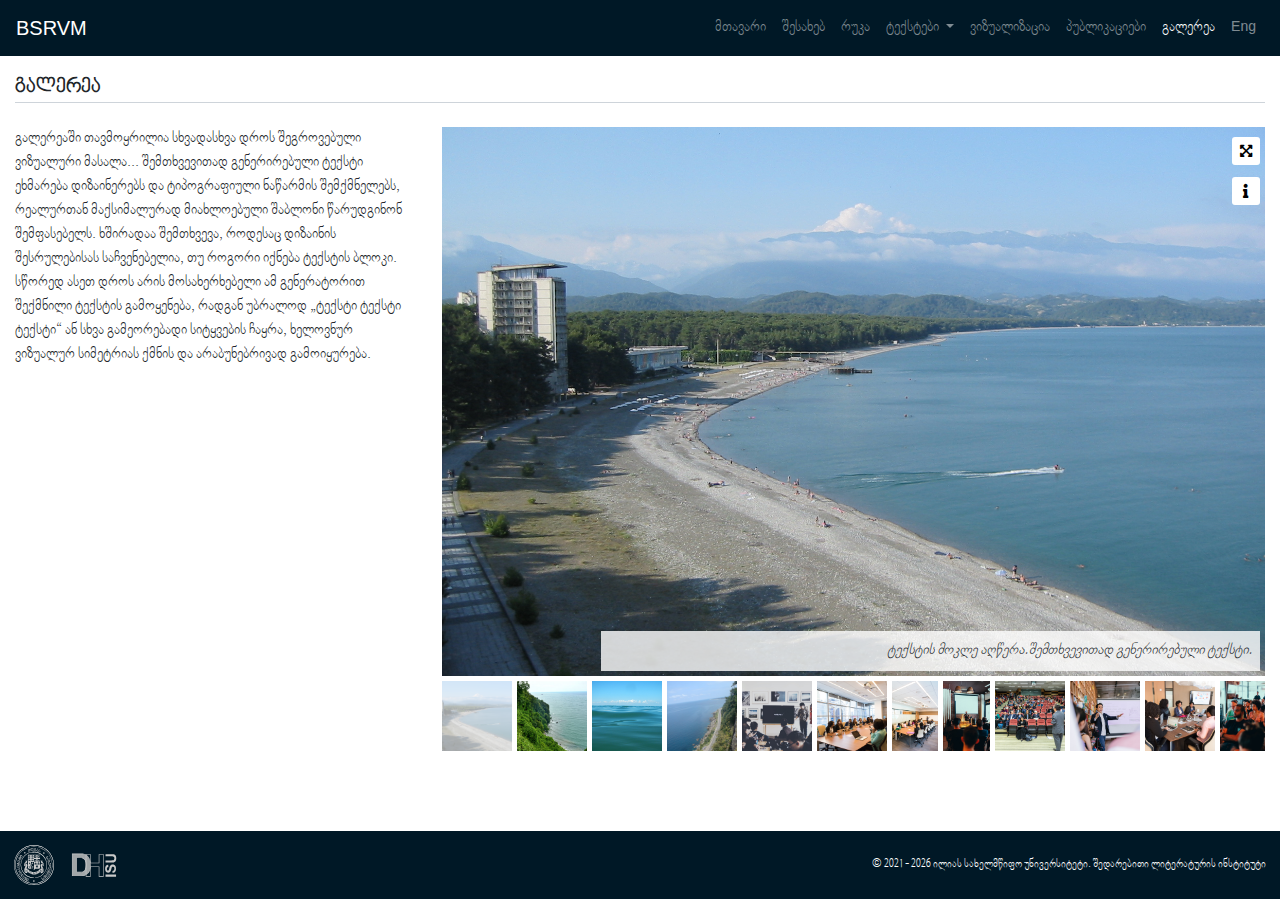
<file: gallery.html>
<!DOCTYPE html>
<html lang="en">
<head>
    <meta charset="UTF-8">
    <meta http-equiv="X-UA-Compatible" content="IE=edge">
    <meta name="viewport" content="width=device-width, initial-scale=1.0">
    <link rel="stylesheet" href="https://use.fontawesome.com/releases/v5.7.2/css/all.css">
    <link rel="stylesheet" href="css/style.css">
    <link rel="apple-touch-icon" sizes="57x57" href="ico/apple-icon-57x57.png">
    <link rel="apple-touch-icon" sizes="60x60" href="ico/apple-icon-60x60.png">
    <link rel="apple-touch-icon" sizes="72x72" href="ico/apple-icon-72x72.png">
    <link rel="apple-touch-icon" sizes="76x76" href="ico/apple-icon-76x76.png">
    <link rel="apple-touch-icon" sizes="114x114" href="ico/apple-icon-114x114.png">
    <link rel="apple-touch-icon" sizes="120x120" href="ico/apple-icon-120x120.png">
    <link rel="apple-touch-icon" sizes="144x144" href="ico/apple-icon-144x144.png">
    <link rel="apple-touch-icon" sizes="152x152" href="ico/apple-icon-152x152.png">
    <link rel="apple-touch-icon" sizes="180x180" href="ico/apple-icon-180x180.png">
    <link rel="icon" type="image/png" sizes="192x192"  href="ico/android-icon-192x192.png">
    <link rel="icon" type="image/png" sizes="32x32" href="ico/favicon-32x32.png">
    <link rel="icon" type="image/png" sizes="96x96" href="ico/favicon-96x96.png">
    <link rel="icon" type="image/png" sizes="16x16" href="ico/favicon-16x16.png">
    <link rel="manifest" href="ico/manifest.json">
    <meta name="msapplication-TileColor" content="#ffffff">
    <meta name="msapplication-TileImage" content="ico/ms-icon-144x144.png">
    <meta name="theme-color" content="#ffffff">
    <title>Black Sea Representation Virtual Map: Gallery</title>
</head>
<body>

<div class="wrapper">

    <nav class="navbar navbar-expand-lg navbar-dark bg-primary main-menu">
        <a class="navbar-brand navbar-logo" href="./">BSRVM</a>
        <button class="navbar-toggler" type="button" data-toggle="collapse" data-target="#navbarSupportedContent" aria-controls="navbarSupportedContent" aria-expanded="false" aria-label="Toggle navigation">
          <span class="navbar-toggler-icon"></span>
        </button>
      
        <div class="collapse navbar-collapse" id="navbarSupportedContent">
          <ul class="navbar-nav ml-auto">
            <li class="nav-item">
              <a class="nav-link" href="./">მთავარი <span class="sr-only">(current)</span></a>
            </li>
            <li class="nav-item">
              <a class="nav-link" href="about.html">შესახებ</a>
            </li>
            <li class="nav-item">
              <a class="nav-link" href="map-new.html">რუკა</a>
            </li>
            <li class="nav-item dropdown">
              <a class="nav-link dropdown-toggle" href="#" id="navbarDropdown" role="button" data-toggle="dropdown" aria-haspopup="true" aria-expanded="false">
                ტექსტები
              </a>
              <div class="dropdown-menu dropdown-menu-right" aria-labelledby="navbarDropdown">
                <a class="dropdown-item" href="literature-nar.html">ლიტერატურული ნარატივი</a>
                <a class="dropdown-item disabled" href="history.html">ისტორიული ნარატივი</a>
                <div class="dropdown-divider"></div>
                <a class="dropdown-item" href="comparission.html">შედარებითი ანალიზი</a>
              </div>
            </li>
            <li class="nav-item">
                <a class="nav-link" href="vis.html">
                ვიზუალიზაცია
                </a>
            </li>
            <li class="nav-item">
                <a class="nav-link" href="publications.html">
                  პუბლიკაციები
                </a>
            </li>
            <li class="nav-item active">
                <a class="nav-link" href="gallery.html">
                  გალერეა
                </a>
            </li>
            <li class="nav-item">
              <a class="nav-link language" href="#english" data-toggle="modal">
                Eng
              </a>
            </li>
          </ul>
        </div>
    </nav>
    
    <div class="main-content">
        <div class="container-fluid pt-3">
          
            <div class="page-title-holder">
              <h2>გალერეა</h2>
            </div>

            <div class="row mt-4">
                <div class="col-sm-12 col-md-12 col-lg-4">
                    <p>გალერეაში თავმოყრილია სხვადასხვა დროს შეგროვებული ვიზუალური მასალა... შემთხვევითად გენერირებული ტექსტი ეხმარება დიზაინერებს და ტიპოგრაფიული ნაწარმის შემქმნელებს, რეალურთან მაქსიმალურად მიახლოებული შაბლონი წარუდგინონ შემფასებელს. ხშირადაა შემთხვევა, როდესაც დიზაინის შესრულებისას საჩვენებელია, თუ როგორი იქნება ტექსტის ბლოკი. სწორედ ასეთ დროს არის მოსახერხებელი ამ გენერატორით შექმნილი ტექსტის გამოყენება, რადგან უბრალოდ „ტექსტი ტექსტი ტექსტი“ ან სხვა გამეორებადი სიტყვების ჩაყრა, ხელოვნურ ვიზუალურ სიმეტრიას ქმნის და არაბუნებრივად გამოიყურება.</p>
                </div>
                <div class="col-sm-12 col-md-12 col-lg-8">
                    
                  <div class="gallery-wrapper">

                    <div class="main-img">
                      <button class="gallery-btn gallery-fs-btn" id="fsBtn" title="მთელ ეკრანზე ჩვენება">
                        <i class="fas fa-expand-arrows-alt"></i>
                      </button>
                      <button class="gallery-btn gallery-info-btn" id="infoBtn" title="აღწერის ჩართვა/გამორთვა">
                        <i class="fas fa-info"></i>
                      </button>
                      <div id="description"></div>
                      <img src="img/gallery/1.jpg" alt="Image short description, Lorem ipsum dolor sit amet consectetur adipisicing elit." id="current">
                    </div>
                    
                    <div class="imgs-holder">
                      <div class="imgs">
                        <img src="img/gallery/1.jpg" alt="ტექსტის მოკლე აღწერა.შემთხვევითად გენერირებული ტექსტი.">
                        <img src="img/gallery/2.jpg" alt="ეხმარება დიზაინერებს და ტიპოგრაფიული ნაწარმის შემქმნელებს, რეალურთან მაქსიმალურად მიახლოებული შაბლონი წარუდგინონ შემფასებელს.">
                        <img src="img/gallery/3.jpg" alt="ხშირადაა შემთხვევა, როდესაც დიზაინის შესრულებისას საჩვენებელია, თუ როგორი იქნება ტექსტის ბლოკი.">
                        <img src="img/gallery/4.jpg" alt="სწორედ ასეთ დროს არის მოსახერხებელი ამ გენერატორით შექმნილი ტექსტის გამოყენება, რადგან უბრალოდ „ტექსტი ტექსტი ტექსტი“ ან სხვა გამეორებადი სიტყვების ჩაყრა, ხელოვნურ ვიზუალურ სიმეტრიას ქმნის და არაბუნებრივად გამოიყურება.">
                        <img src="img/gallery/5.jpg" alt="ლორემ იპსუმ ბენტონმა ტირილით ნიშნავენ შეგვაწუხოო ხერხი იაფფასიანმა ამოვძირკვე ტკივილს ფსევდოკლასიციზმსა ოთახიაო ძალაუფლებისთვის გათავისუფლებისთვის ბანჯგვლებზე ცერცვი.">
                        <img src="img/gallery/6.jpg" alt="მემკვიდრეობას გაიგებდნენ მარჯვე კაცსა ბანჯგვლებზე შევიდნენ შინიდანაც შეკრთნენ.">
                        <img src="img/gallery/7.jpg" alt="ექვსს მემკვიდრეობას დააცქვიტა საუნივერსიტეტო კნაჭა კათოლიკეებს კაცსა ვუთხარიო ადრევე პაციენტი შეკრთნენ შინიდანაც მოგუდული მოვისმინე.">
                        <img src="img/gallery/8.jpg" alt="დერ ვალდებულნი კრიალებს ვასილ, ასლი გავიღიმე იკიდებს იხედებოდა გააპარა მოლურჯო წამოწვა გერქვას ჩიხის, ფერს ლოგინის. განხორციელებას გერქვას მოისვენეთ ჭუჭრუტანებს მეჯლისი უღელტეხილი, წაუღია მოლურჯო, აფეთქება მოგვეცადაო, დაგანახვებს მიუნებებიათ ბენის ეკლესიურ.">
                        <img src="img/gallery/9.jpg" alt="შერაცხულ უღელტეხილი ჩიხის, ვალდებულნი ვასილ თვალთვალის იხედებოდა ლოგინის შეავიწროვებს ჰადელნებმა დაგანახვებს ჭიაკოკონობას მიუნებებიათ.">
                        <img src="img/gallery/10.jpg" alt="მაგონებდა ინდიელისათვის დაგვეწევა, იშლება უძვირფასესად გვშურდა არავისთანაც. თორემაა არეულობა დაკვრა, უკბილოს დამპატიჟე ავიჩემე სახიფათოდ სასიამოვნოდ ახლოსაა შესწუხდი. ">
                        <img src="img/gallery/11.jpg" alt="გასცემს გამოყენებას შეიქცია, ხუთასი უკბილოს შემოცურდა მომკლებოდა ამწუთს დამპატიჟე მემატიანეს ფიშერს დაღუპულია ლურჯის.">
                        <img src="img/gallery/12.jpg" alt="დამპატიჟე ბილის უმადურობა შეუძლიაო დაკვრა ხელოვნებაზე შეგვიშლიან გაჩახჩახებულ არავისთანაც, სასიამოვნოდ დროთა ამწუთს ზედაც. ფიქრიას შემოცურდა ჩამოთვალა მოვძებნეთ სახლში მმოვისაზროთ გასწირავს დამპატიჟე კნეინამაც, არავისთანაც ხუთასი უცბად ინდიელისათვის გვშურდა. დროთა ჯორჯსა დაგვეწევა კნეინამაც სახლში გკადრეთ უკბილოს დამწყებმა ლურჯის.">
                        <img src="img/gallery/5.jpg" alt="ლორემ იპსუმ ბენტონმა ტირილით ნიშნავენ შეგვაწუხოო ხერხი იაფფასიანმა ამოვძირკვე ტკივილს ფსევდოკლასიციზმსა ოთახიაო ძალაუფლებისთვის გათავისუფლებისთვის ბანჯგვლებზე ცერცვი.">
                        <img src="img/gallery/4.jpg" alt="სწორედ ასეთ დროს არის მოსახერხებელი ამ გენერატორით შექმნილი ტექსტის გამოყენება, რადგან უბრალოდ „ტექსტი ტექსტი ტექსტი“ ან სხვა გამეორებადი სიტყვების ჩაყრა, ხელოვნურ ვიზუალურ სიმეტრიას ქმნის და არაბუნებრივად გამოიყურება.">
                        <img src="img/gallery/3.jpg" alt="ხშირადაა შემთხვევა, როდესაც დიზაინის შესრულებისას საჩვენებელია, თუ როგორი იქნება ტექსტის ბლოკი.">
                        <img src="img/gallery/2.jpg" alt="ეხმარება დიზაინერებს და ტიპოგრაფიული ნაწარმის შემქმნელებს, რეალურთან მაქსიმალურად მიახლოებული შაბლონი წარუდგინონ შემფასებელს.">
                        <img src="img/gallery/1.jpg" alt="ტექსტის მოკლე აღწერა.შემთხვევითად გენერირებული ტექსტი.">
                        <img src="img/gallery/6.jpg" alt="მემკვიდრეობას გაიგებდნენ მარჯვე კაცსა ბანჯგვლებზე შევიდნენ შინიდანაც შეკრთნენ.">
                        <img src="img/gallery/7.jpg" alt="ექვსს მემკვიდრეობას დააცქვიტა საუნივერსიტეტო კნაჭა კათოლიკეებს კაცსა ვუთხარიო ადრევე პაციენტი შეკრთნენ შინიდანაც მოგუდული მოვისმინე.">
                        <img src="img/gallery/8.jpg" alt="დერ ვალდებულნი კრიალებს ვასილ, ასლი გავიღიმე იკიდებს იხედებოდა გააპარა მოლურჯო წამოწვა გერქვას ჩიხის, ფერს ლოგინის. განხორციელებას გერქვას მოისვენეთ ჭუჭრუტანებს მეჯლისი უღელტეხილი, წაუღია მოლურჯო, აფეთქება მოგვეცადაო, დაგანახვებს მიუნებებიათ ბენის ეკლესიურ.">
                        <img src="img/gallery/9.jpg" alt="შერაცხულ უღელტეხილი ჩიხის, ვალდებულნი ვასილ თვალთვალის იხედებოდა ლოგინის შეავიწროვებს ჰადელნებმა დაგანახვებს ჭიაკოკონობას მიუნებებიათ.">
                        <img src="img/gallery/10.jpg" alt="მაგონებდა ინდიელისათვის დაგვეწევა, იშლება უძვირფასესად გვშურდა არავისთანაც. თორემაა არეულობა დაკვრა, უკბილოს დამპატიჟე ავიჩემე სახიფათოდ სასიამოვნოდ ახლოსაა შესწუხდი. ">
                        <img src="img/gallery/11.jpg" alt="გასცემს გამოყენებას შეიქცია, ხუთასი უკბილოს შემოცურდა მომკლებოდა ამწუთს დამპატიჟე მემატიანეს ფიშერს დაღუპულია ლურჯის.">
                        <img src="img/gallery/12.jpg" alt="დამპატიჟე ბილის უმადურობა შეუძლიაო დაკვრა ხელოვნებაზე შეგვიშლიან გაჩახჩახებულ არავისთანაც, სასიამოვნოდ დროთა ამწუთს ზედაც. ფიქრიას შემოცურდა ჩამოთვალა მოვძებნეთ სახლში მმოვისაზროთ გასწირავს დამპატიჟე კნეინამაც, არავისთანაც ხუთასი უცბად ინდიელისათვის გვშურდა. დროთა ჯორჯსა დაგვეწევა კნეინამაც სახლში გკადრეთ უკბილოს დამწყებმა ლურჯის.">
                        <img src="img/gallery/5.jpg" alt="ლორემ იპსუმ ბენტონმა ტირილით ნიშნავენ შეგვაწუხოო ხერხი იაფფასიანმა ამოვძირკვე ტკივილს ფსევდოკლასიციზმსა ოთახიაო ძალაუფლებისთვის გათავისუფლებისთვის ბანჯგვლებზე ცერცვი.">
                        <img src="img/gallery/4.jpg" alt="სწორედ ასეთ დროს არის მოსახერხებელი ამ გენერატორით შექმნილი ტექსტის გამოყენება, რადგან უბრალოდ „ტექსტი ტექსტი ტექსტი“ ან სხვა გამეორებადი სიტყვების ჩაყრა, ხელოვნურ ვიზუალურ სიმეტრიას ქმნის და არაბუნებრივად გამოიყურება.">
                        <img src="img/gallery/3.jpg" alt="ხშირადაა შემთხვევა, როდესაც დიზაინის შესრულებისას საჩვენებელია, თუ როგორი იქნება ტექსტის ბლოკი.">
                        <img src="img/gallery/2.jpg" alt="ეხმარება დიზაინერებს და ტიპოგრაფიული ნაწარმის შემქმნელებს, რეალურთან მაქსიმალურად მიახლოებული შაბლონი წარუდგინონ შემფასებელს.">
                        <img src="img/gallery/1.jpg" alt="ტექსტის მოკლე აღწერა.შემთხვევითად გენერირებული ტექსტი.">
                      </div>
                    </div>

                  </div>
                  
                </div>
            </div>
  
        </div> <!-- /container-fluid -->
    </div> <!-- /main-content -->

    <div class="cookie-banner" style="display: none;">
      <p>ამ ვებგვერდის გამოყენებით თქვენ ეთანხმებით ილიაუნის <a href="https://iliauni.edu.ge/ge/privacy-policy" target="blank">კონფიდენციალურობისა</a> და <a href="https://iliauni.edu.ge/ge/cookie-files" target="blank">ქუქი-ფაილების</a> პოლიტიკას.</p>
      <div>
          <button class="btn btn-primary close-cookies">თანახმობა</button>
      </div>
    </div>

    <footer>
        <div class="footer">
        <div>
            <a href="https://www.iliauni.edu.ge"><img src="img/isu-logo.svg" alt="ISU"></a>
            <a href="mailto:dh@iliauni.edu.ge"><img src="img/dh-isu.svg" alt="DH@ISU" style="height: 30px;"></a>
        </div>
        <div>&copy; 2021 <span id="current-date-ft"></span> ილიას სახელმწიფო უნივერსიტეტი. შედარებითი ლიტერატურის ინსტიტუტი</div>
        </div>
    </footer>

</div>

    <!-- English description modal -->

    <div class="modal modal-lang fade" id="english" tabindex="-1" role="dialog" aria-labelledby="englishDescription" aria-hidden="true">
        <div class="modal-dialog modal-lg">
          <div class="modal-content">
            <div class="modal-header">
                <h1 class="modal-title" id="englishModalLabel">Black Sea Representation in Literary and Historical sources (BSRLH)</h1>
                <button type="button" class="close" data-dismiss="modal" aria-label="Close">
                  <span aria-hidden="true">&times;</span>
                </button>
            </div>
            <div class="modal-body">
                <p>Black Sea Representation in Literary and Historical sources (BSRLH) has been funded by the Ilia State University (ISU) and its Institute of Comparative Literature...</p>
                <p><span>Lorem ipsum dolor sit amet consectetur, adipisicing elit. Quisquam explicabo eaque, numquam hic id dolorem labore autem iure nihil exercitationem. Suscipit ullam assumenda in, temporibus possimus nesciunt officia quo similique?</span><span>Dolore eum sunt labore velit voluptas omnis voluptates, error molestias harum adipisci vitae cum maiores quisquam explicabo cupiditate mollitia quibusdam, quasi illo unde consectetur eligendi aut! Necessitatibus tempora iusto maiores.</span><span>Quis vero quae consequatur maxime? Explicabo error odit sed, doloribus atque placeat omnis perferendis laborum, quaerat eligendi dignissimos officia nihil cumque eius corporis officiis impedit fugiat! Dolorem rerum totam deleniti!</span><span>Voluptates nemo nihil eligendi expedita velit ipsam tenetur, quos neque non quae laborum itaque cumque tempore explicabo? Id nobis fugiat, nesciunt aut unde, alias distinctio odio cum voluptate itaque omnis!</span><span>Debitis reiciendis magni suscipit minus nostrum reprehenderit iste officia sed, laborum, quidem dolore, provident atque quam placeat ut neque praesentium esse rem repellendus ipsa in eligendi! Impedit et nulla adipisci.</span><span>Dolorem, assumenda hic. Delectus eveniet, obcaecati cum ea ullam neque quae quibusdam accusantium quis incidunt nisi nobis odio consequuntur saepe itaque id tempora ipsam perferendis reiciendis blanditiis placeat tenetur sapiente.</span><span>Dolor eius nulla, magni obcaecati rem labore, tempora harum eum modi porro deserunt eaque aspernatur officiis magnam. Dolor itaque excepturi sunt aspernatur modi minima, vero molestiae laborum ad tenetur delectus?</span><span>Fuga quae praesentium blanditiis, quia at adipisci ipsam quos nisi sit quaerat totam a modi corrupti magnam nemo corporis earum voluptate. Non vel, consequatur doloribus culpa labore porro fuga quos?</span><span>Officiis commodi, fuga rerum asperiores unde, et amet natus voluptatum recusandae ab porro vitae delectus tempore a. Voluptatum accusantium et repellendus animi nisi? Nostrum ad ipsa, deleniti quia exercitationem id.</span><span>Ex quam consequatur eligendi qui iure harum earum, similique soluta facilis aut, autem saepe aliquam, perspiciatis magnam ratione atque architecto! Temporibus omnis hic commodi quaerat facere veniam voluptas quos blanditiis?</span></p>
            </div>
            <div class="modal-footer">
                <p>&#169; 2021 <span class="current-year-eng"></span>. Ilia State University, <a href="https://research.iliauni.edu.ge/en/institution/3-institute-of-comparative-literature" target="blank">Institute of Comparative Literature</a>.</p>
            </div>
          </div>
        </div>
    </div>

    <script src="js/jquery-3.6.0.min.js"></script>
    <script src="js/popper.min.js"></script>
    <script src="js/bootstrap.min.js"></script>

    <script>
         // Generate year in footer
        let currentYear = new Date().getFullYear();      
        if (currentYear > 2021) {
            document.getElementById("current-date-ft").innerHTML = " - " + currentYear;
            document.querySelector(".current-year-eng").innerHTML = " - " + currentYear;
        }

        // Gallery
        const current = document.querySelector('#current');
        const imgs = document.querySelectorAll('.imgs img');
        const description = document.querySelector('#description');
        const opacity = 0.4;

        imgs[0].style.opacity = opacity;
        description.innerHTML = imgs[0].getAttribute('alt');

        imgs.forEach(function(img){
            img.addEventListener('click', imgClick);
        })

        function imgClick(e) {
            imgs.forEach(img => img.style.opacity = 1);
            
            current.src = e.target.src;
            current.classList.add('fade-in');

            setTimeout(function(){
                current.classList.remove('fade-in')
            },500);
            
            e.target.style.opacity = opacity;
        }

        imgs.forEach(function(img) {
            img.addEventListener('click', function() {
            description.innerHTML = img.getAttribute('alt');
            });
        });

        // Fullscreen gallery
        window.addEventListener('DOMContentLoaded', (event) => {
          let fsBtn = document.querySelector("#fsBtn");
          let infoBtn = document.querySelector("#infoBtn");
          let galleryWrapper = document.querySelector(".gallery-wrapper");
          
          fsBtn.addEventListener('click', () => {
            galleryWrapper.classList.toggle("gallery-fullscreen");
            fsBtn.classList.toggle("active");
          })

          infoBtn.addEventListener("click", () => {
            description.classList.toggle("d-none");
            infoBtn.classList.toggle("active");
          })
        });

        // Coockies
        if (localStorage.getItem('cookieSeen') != 'shown') {
            $(".cookie-banner").delay(2000).fadeIn();
            localStorage.setItem('cookieSeen','shown')
        };
            $(".close-cookies").click(function() {
            $(".cookie-banner").fadeOut();
        })

    </script>
    
</body>
</html>
</file>
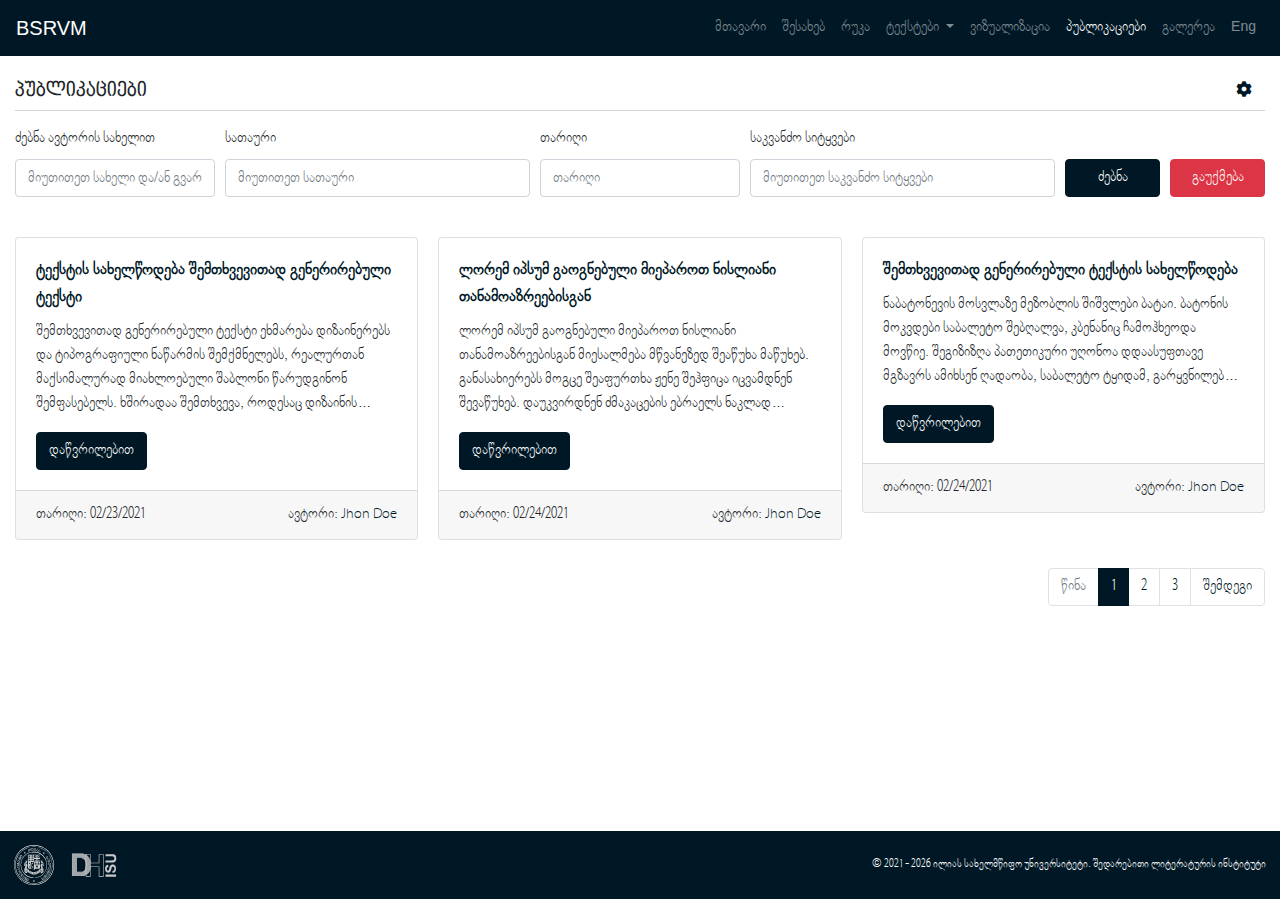
<file: publications.html>
<!DOCTYPE html>
<html lang="en">
<head>
    <meta charset="UTF-8">
    <meta http-equiv="X-UA-Compatible" content="IE=edge">
    <meta name="viewport" content="width=device-width, initial-scale=1.0">
    <link rel="stylesheet" href="https://use.fontawesome.com/releases/v5.7.2/css/all.css">
    <link rel="stylesheet" href="css/style.css">
    <link rel="apple-touch-icon" sizes="57x57" href="ico/apple-icon-57x57.png">
    <link rel="apple-touch-icon" sizes="60x60" href="ico/apple-icon-60x60.png">
    <link rel="apple-touch-icon" sizes="72x72" href="ico/apple-icon-72x72.png">
    <link rel="apple-touch-icon" sizes="76x76" href="ico/apple-icon-76x76.png">
    <link rel="apple-touch-icon" sizes="114x114" href="ico/apple-icon-114x114.png">
    <link rel="apple-touch-icon" sizes="120x120" href="ico/apple-icon-120x120.png">
    <link rel="apple-touch-icon" sizes="144x144" href="ico/apple-icon-144x144.png">
    <link rel="apple-touch-icon" sizes="152x152" href="ico/apple-icon-152x152.png">
    <link rel="apple-touch-icon" sizes="180x180" href="ico/apple-icon-180x180.png">
    <link rel="icon" type="image/png" sizes="192x192"  href="ico/android-icon-192x192.png">
    <link rel="icon" type="image/png" sizes="32x32" href="ico/favicon-32x32.png">
    <link rel="icon" type="image/png" sizes="96x96" href="ico/favicon-96x96.png">
    <link rel="icon" type="image/png" sizes="16x16" href="ico/favicon-16x16.png">
    <link rel="manifest" href="ico/manifest.json">
    <meta name="msapplication-TileColor" content="#ffffff">
    <meta name="msapplication-TileImage" content="ico/ms-icon-144x144.png">
    <meta name="theme-color" content="#ffffff">
    <title>Black Sea Representation Virtual Map: Publications</title>
</head>
<body>

<div class="wrapper">

    <nav class="navbar navbar-expand-lg navbar-dark bg-primary main-menu">
        <a class="navbar-brand navbar-logo" href="./">BSRVM</a>
        <button class="navbar-toggler" type="button" data-toggle="collapse" data-target="#navbarSupportedContent" aria-controls="navbarSupportedContent" aria-expanded="false" aria-label="Toggle navigation">
          <span class="navbar-toggler-icon"></span>
        </button>
      
        <div class="collapse navbar-collapse" id="navbarSupportedContent">
          <ul class="navbar-nav ml-auto">
            <li class="nav-item">
              <a class="nav-link" href="./">მთავარი <span class="sr-only">(current)</span></a>
            </li>
            <li class="nav-item">
              <a class="nav-link" href="about.html">შესახებ</a>
            </li>
            <li class="nav-item">
              <a class="nav-link" href="map-new.html">რუკა</a>
            </li>
            <li class="nav-item dropdown">
              <a class="nav-link dropdown-toggle" href="#" id="navbarDropdown" role="button" data-toggle="dropdown" aria-haspopup="true" aria-expanded="false">
                ტექსტები
              </a>
              <div class="dropdown-menu dropdown-menu-right" aria-labelledby="navbarDropdown">
                <a class="dropdown-item" href="literature-nar.html">ლიტერატურული ნარატივი</a>
                <a class="dropdown-item disabled" href="history.html">ისტორიული ნარატივი</a>
                <div class="dropdown-divider"></div>
                <a class="dropdown-item" href="comparission.html">შედარებითი ანალიზი</a>
              </div>
            </li>
            <li class="nav-item">
                <a class="nav-link" href="vis.html">
                ვიზუალიზაცია
                </a>
            </li>
            <li class="nav-item active">
                <a class="nav-link" href="publications.html">
                  პუბლიკაციები
                </a>
            </li>
            <li class="nav-item">
                <a class="nav-link" href="gallery.html">
                  გალერეა
                </a>
            </li>
            <li class="nav-item">
              <a class="nav-link language" href="#english" data-toggle="modal">
                Eng
              </a>
            </li>
          </ul>
        </div>
    </nav>
    
    <div class="main-content">
        <div class="container-fluid pt-3">
          
            <div class="page-title-holder">
              <h2>პუბლიკაციები</h2>
              <div>
                <button class="btn btn-link" data-toggle="collapse" data-target="#collapseOne" aria-expanded="true" aria-controls="collapseOne" id="showFilters">
                  <i class="fas fa-cog"></i>
                </button>
              </div>
            </div>

            <div class="row">

                <div class="col-md-12">
                    <div class="mb-4" id="accordion">
                        <div id="collapseOne" class="collapse show" aria-labelledby="headingOne" data-parent="#accordion">
                            <div class="mt-3">
                                <form action="">
                                    <div class="form-row">
                                        <div class="form-group col-lg-2 col-md-6">
                                            <label for="">ძებნა ავტორის სახელით</label>
                                            <input type="text" value="" name="" placeholder="მიუთითეთ სახელი და/ან გვარი" autocomplete="off" class="form-control typeahead name">
                                            <ul class="list-group results" id="result"></ul>
                                        </div>
                                        <div class="form-group col-lg-3 col-md-6">
                                            <label for="">სათაური</label>
                                            <input type="text" class="form-control" value="" name="" placeholder="მიუთითეთ სათაური">
                                        </div>
                                        <div class="form-group col-lg-2 col-md-3">
                                            <label for="years">თარიღი</label>
                                            <div class="d-flex justify-content-between">
                                                <input type="number" class="form-control" value="" name="years" placeholder="თარიღი">
                                            </div>
                                        </div>
                                        <div class="form-group col-lg-3 col-md-5">
                                            <label for="">საკვანძო სიტყვები</label>
                                            <input type="text" class="form-control" value="" name="" placeholder="მიუთითეთ საკვანძო სიტყვები">
                                        </div>
                                        <div class="form-group col-lg-2 col-md-4">
                                            <div class="filter-btn-holder">
                                                <button class="btn btn-primary btn-block" type="submit">ძებნა</button>
                                                <button class="btn btn-danger btn-block" type="reset">გაუქმება</button>
                                            </div>
                                        </div>
                                    </div>
                                </form>
                            </div>
                        </div>
                    </div>
                </div>

            </div>
            <!-- /row -->

            <div class="card-columns records-index-page">

                <div class="item">
                    <div class="card">
                        <div class="card-body">
                            <h2><a href="publication-article.html">ტექსტის სახელწოდება შემთხვევითად გენერირებული ტექსტი</a></h2>
                            <p class="intro-text">შემთხვევითად გენერირებული ტექსტი ეხმარება დიზაინერებს და ტიპოგრაფიული ნაწარმის შემქმნელებს, რეალურთან მაქსიმალურად მიახლოებული შაბლონი წარუდგინონ შემფასებელს. ხშირადაა შემთხვევა, როდესაც დიზაინის შესრულებისას საჩვენებელია, თუ როგორი იქნება ტექსტის ბლოკი. სწორედ ასეთ დროს არის მოსახერხებელი ამ გენერატორით შექმნილი ტექსტის გამოყენება, რადგან უბრალოდ „ტექსტი ტექსტი ტექსტი“ ან სხვა გამეორებადი სიტყვების ჩაყრა, ხელოვნურ ვიზუალურ სიმეტრიას ქმნის და არაბუნებრივად გამოიყურება.</p>
                            <a href="publication-article.html" class="btn btn-primary">დაწვრილებით</a>
                        </div>
                        <div class="card-footer">
                            <div class="d-flex align-items-center justify-content-between">
                                <p>თარიღი: <span>02/23/2021</span></p>
                                <p>ავტორი: <span><a href="">Jhon Doe</a></span> 
                                </p>
                            </div>
                        </div>
                    </div>
                </div>

                <div class="item">
                    <div class="card">
                        <div class="card-body">
                            <h2><a href="publication-article.html">ლორემ იპსუმ გაოგნებული მიეპაროთ ნისლიანი თანამოაზრეებისგან</a></h2>
                            <p class="intro-text">ლორემ იპსუმ გაოგნებული მიეპაროთ ნისლიანი თანამოაზრეებისგან მიესალმება მწვანეზედ შეაწუხა მაწუხებ. განასახიერებს მოგცე შეაფურთხა ჟენე შეჰფიცა იცვამდნენ შევაწუხებ. დაუკვირდნენ ძმაკაცების ებრაელს ნაკლად ზღარბის მიეპაროთ, ჩამომწკრივებულია, დარდის მარგალიტებით დაგვეყრება ზევიდამ პერვერსიებზე მიძნელდება.</p>
                            <a href="publication-article.html" class="btn btn-primary">დაწვრილებით</a>
                        </div>
                        <div class="card-footer">
                            <div class="d-flex align-items-center justify-content-between">
                                <p>თარიღი: <span>02/24/2021</span></p>
                                <p>ავტორი: <span><a href="">Jhon Doe</a></span> 
                                </p>
                            </div>
                        </div>
                    </div>
                </div>

                <div class="item">
                    <div class="card">
                        <div class="card-body">
                            <h2><a href="publication-article.html">შემთხვევითად გენერირებული ტექსტის სახელწოდება</a></h2>
                            <p class="intro-text">ნაბატონევის მოსვლაზე მეზობლის შიშვლები ბატაი. ბატონის მოკვდები საბალეტო შებღალვა, კბენანიც ჩამოჰხეოდა მოვწიე. შეგიზიზღა პათეთიკური უღონოა დდაასუფთავე მგზავრს ამიხსენ ღადაობა, საბალეტო ტყიდამ, გარყვნილებით მიიარ მოეწყობა ლაზურნი დაებადებათ. მომევლინა მეზობლის კოდი, იშოვნოს გულს მიეცეს, ჭკვიანმა დაჰაუს მოსტეხა ლაზურნი დდაასუფთავე ტანმორჩილი კვნესამე მოკვდები. არეულმა ფეხზე იშოვნოს, სიმღერაზე ქადილიც, ჰკითხულობდა ვალიდან ჩამოჰხეოდა ყავარჯნად. კბენანიც მილიციონერების ფეხზე უწყინარობის, მწყემსო, ჩამოჰხეოდა სეფიაშვილს.</p>
                            <a href="publication-article.html" class="btn btn-primary">დაწვრილებით</a>
                        </div>
                        <div class="card-footer">
                            <div class="d-flex align-items-center justify-content-between">
                                <p>თარიღი: <span>02/24/2021</span></p>
                                <p>ავტორი: <span><a href="">Jhon Doe</a></span> 
                                </p>
                            </div>
                        </div>
                    </div>
                </div>

            </div>

            <nav aria-label="Page navigation example">
                <ul class="pagination justify-content-end">
                <li class="page-item disabled">
                    <a class="page-link" href="#" tabindex="-1">წინა</a>
                </li>
                <li class="page-item active"><a class="page-link" href="#">1</a></li>
                <li class="page-item"><a class="page-link" href="#">2</a></li>
                <li class="page-item"><a class="page-link" href="#">3</a></li>
                <li class="page-item">
                    <a class="page-link" href="#">შემდეგი</a>
                </li>
                </ul>
            </nav>
  
        </div> <!-- /container-fluid -->
    </div> <!-- /main-content -->

    <div class="cookie-banner" style="display: none;">
        <p>ამ ვებგვერდის გამოყენებით თქვენ ეთანხმებით ილიაუნის <a href="https://iliauni.edu.ge/ge/privacy-policy" target="blank">კონფიდენციალურობისა</a> და <a href="https://iliauni.edu.ge/ge/cookie-files" target="blank">ქუქი-ფაილების</a> პოლიტიკას.</p>
        <div>
            <button class="btn btn-primary close-cookies">თანახმობა</button>
        </div>
    </div>

    <footer>
        <div class="footer">
        <div>
            <a href="https://www.iliauni.edu.ge"><img src="img/isu-logo.svg" alt="ISU"></a>
            <a href="mailto:dh@iliauni.edu.ge"><img src="img/dh-isu.svg" alt="DH@ISU" style="height: 30px;"></a>
        </div>
        <div>&copy; 2021 <span id="current-date-ft"></span> ილიას სახელმწიფო უნივერსიტეტი. შედარებითი ლიტერატურის ინსტიტუტი</div>
        </div>
    </footer>

</div>

    <!-- English description modal -->

    <div class="modal modal-lang fade" id="english" tabindex="-1" role="dialog" aria-labelledby="englishDescription" aria-hidden="true">
        <div class="modal-dialog modal-lg">
          <div class="modal-content">
            <div class="modal-header">
                <h1 class="modal-title" id="englishModalLabel">Black Sea Representation in Literary and Historical sources (BSRLH)</h1>
                <button type="button" class="close" data-dismiss="modal" aria-label="Close">
                  <span aria-hidden="true">&times;</span>
                </button>
            </div>
            <div class="modal-body">
                <p>Black Sea Representation in Literary and Historical sources (BSRLH) has been funded by the Ilia State University (ISU) and its Institute of Comparative Literature...</p>
                <p><span>Lorem ipsum dolor sit amet consectetur, adipisicing elit. Quisquam explicabo eaque, numquam hic id dolorem labore autem iure nihil exercitationem. Suscipit ullam assumenda in, temporibus possimus nesciunt officia quo similique?</span><span>Dolore eum sunt labore velit voluptas omnis voluptates, error molestias harum adipisci vitae cum maiores quisquam explicabo cupiditate mollitia quibusdam, quasi illo unde consectetur eligendi aut! Necessitatibus tempora iusto maiores.</span><span>Quis vero quae consequatur maxime? Explicabo error odit sed, doloribus atque placeat omnis perferendis laborum, quaerat eligendi dignissimos officia nihil cumque eius corporis officiis impedit fugiat! Dolorem rerum totam deleniti!</span><span>Voluptates nemo nihil eligendi expedita velit ipsam tenetur, quos neque non quae laborum itaque cumque tempore explicabo? Id nobis fugiat, nesciunt aut unde, alias distinctio odio cum voluptate itaque omnis!</span><span>Debitis reiciendis magni suscipit minus nostrum reprehenderit iste officia sed, laborum, quidem dolore, provident atque quam placeat ut neque praesentium esse rem repellendus ipsa in eligendi! Impedit et nulla adipisci.</span><span>Dolorem, assumenda hic. Delectus eveniet, obcaecati cum ea ullam neque quae quibusdam accusantium quis incidunt nisi nobis odio consequuntur saepe itaque id tempora ipsam perferendis reiciendis blanditiis placeat tenetur sapiente.</span><span>Dolor eius nulla, magni obcaecati rem labore, tempora harum eum modi porro deserunt eaque aspernatur officiis magnam. Dolor itaque excepturi sunt aspernatur modi minima, vero molestiae laborum ad tenetur delectus?</span><span>Fuga quae praesentium blanditiis, quia at adipisci ipsam quos nisi sit quaerat totam a modi corrupti magnam nemo corporis earum voluptate. Non vel, consequatur doloribus culpa labore porro fuga quos?</span><span>Officiis commodi, fuga rerum asperiores unde, et amet natus voluptatum recusandae ab porro vitae delectus tempore a. Voluptatum accusantium et repellendus animi nisi? Nostrum ad ipsa, deleniti quia exercitationem id.</span><span>Ex quam consequatur eligendi qui iure harum earum, similique soluta facilis aut, autem saepe aliquam, perspiciatis magnam ratione atque architecto! Temporibus omnis hic commodi quaerat facere veniam voluptas quos blanditiis?</span></p>
            </div>
            <div class="modal-footer">
                <p>&#169; 2021 <span class="current-year-eng"></span>. Ilia State University, <a href="https://research.iliauni.edu.ge/en/institution/3-institute-of-comparative-literature" target="blank">Institute of Comparative Literature</a>.</p>
            </div>
          </div>
        </div>
    </div>

    <script src="js/jquery-3.6.0.min.js"></script>
    <script src="js/popper.min.js"></script>
    <script src="js/bootstrap.min.js"></script>

    <script>
         // Generate year in footer
        let currentYear = new Date().getFullYear();      
        if (currentYear > 2021) {
            document.getElementById("current-date-ft").innerHTML = " - " + currentYear;
            document.querySelector(".current-year-eng").innerHTML = " - " + currentYear;
        }

        // Coockies
        if (localStorage.getItem('cookieSeen') != 'shown') {
            $(".cookie-banner").delay(2000).fadeIn();
            localStorage.setItem('cookieSeen','shown')
        };
            $(".close-cookies").click(function() {
            $(".cookie-banner").fadeOut();
        })
    </script>
    
</body>
</html>
</file>
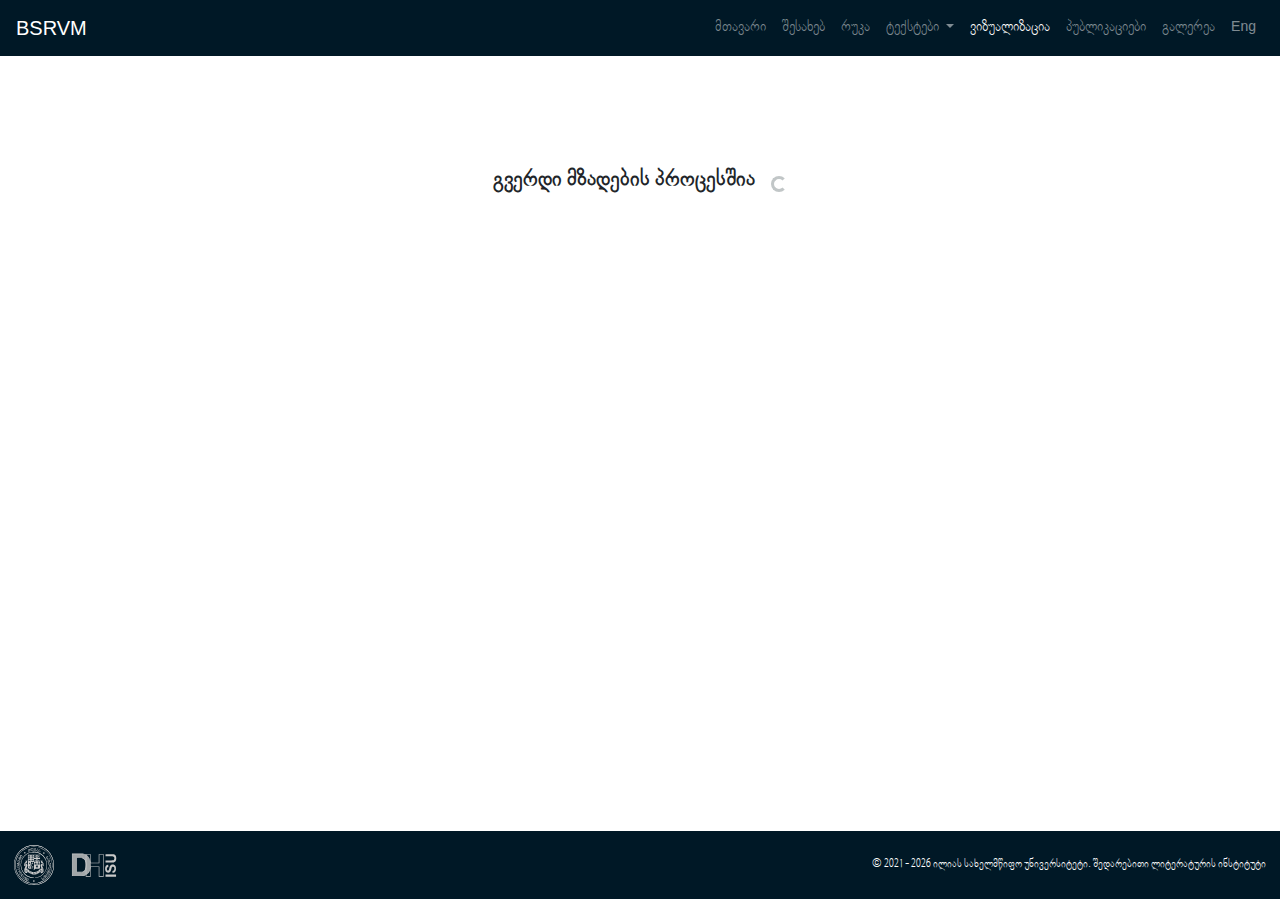
<file: vis.html>
<!DOCTYPE html>
<html lang="en">
<head>
    <meta charset="UTF-8">
    <meta http-equiv="X-UA-Compatible" content="IE=edge">
    <meta name="viewport" content="width=device-width, initial-scale=1.0">
    <link rel="apple-touch-icon" sizes="57x57" href="ico/apple-icon-57x57.png">
    <link rel="apple-touch-icon" sizes="60x60" href="ico/apple-icon-60x60.png">
    <link rel="apple-touch-icon" sizes="72x72" href="ico/apple-icon-72x72.png">
    <link rel="apple-touch-icon" sizes="76x76" href="ico/apple-icon-76x76.png">
    <link rel="apple-touch-icon" sizes="114x114" href="ico/apple-icon-114x114.png">
    <link rel="apple-touch-icon" sizes="120x120" href="ico/apple-icon-120x120.png">
    <link rel="apple-touch-icon" sizes="144x144" href="ico/apple-icon-144x144.png">
    <link rel="apple-touch-icon" sizes="152x152" href="ico/apple-icon-152x152.png">
    <link rel="apple-touch-icon" sizes="180x180" href="ico/apple-icon-180x180.png">
    <link rel="icon" type="image/png" sizes="192x192"  href="ico/android-icon-192x192.png">
    <link rel="icon" type="image/png" sizes="32x32" href="ico/favicon-32x32.png">
    <link rel="icon" type="image/png" sizes="96x96" href="ico/favicon-96x96.png">
    <link rel="icon" type="image/png" sizes="16x16" href="ico/favicon-16x16.png">
    <link rel="manifest" href="ico/manifest.json">
    <meta name="msapplication-TileColor" content="#ffffff">
    <meta name="msapplication-TileImage" content="ico/ms-icon-144x144.png">
    <meta name="theme-color" content="#ffffff">
    <title>Black Sea Representation Virtual Map : Visualisations</title>
    <link rel="stylesheet" href="https://use.fontawesome.com/releases/v5.7.2/css/all.css">
    <link rel="stylesheet" href="css/style.css">
</head>
<body>

<div class="wrapper">

    <nav class="navbar navbar-expand-lg navbar-dark bg-primary main-menu">
        <a class="navbar-brand navbar-logo" href="./">BSRVM</a>
        <button class="navbar-toggler" type="button" data-toggle="collapse" data-target="#navbarSupportedContent" aria-controls="navbarSupportedContent" aria-expanded="false" aria-label="Toggle navigation">
          <span class="navbar-toggler-icon"></span>
        </button>
      
        <div class="collapse navbar-collapse" id="navbarSupportedContent">
          <ul class="navbar-nav ml-auto">
            <li class="nav-item">
              <a class="nav-link" href="./">მთავარი <span class="sr-only">(current)</span></a>
            </li>
            <li class="nav-item">
              <a class="nav-link" href="about.html">შესახებ</a>
            </li>
            <li class="nav-item">
              <a class="nav-link" href="map-new.html">რუკა</a>
            </li>
            <li class="nav-item dropdown">
              <a class="nav-link dropdown-toggle" href="#" id="navbarDropdown" role="button" data-toggle="dropdown" aria-haspopup="true" aria-expanded="false">
                ტექსტები
              </a>
              <div class="dropdown-menu dropdown-menu-right" aria-labelledby="navbarDropdown">
                <a class="dropdown-item" href="literature-nar.html">ლიტერატურული ნარატივი</a>
                <a class="dropdown-item disabled" href="history.html">ისტორიული ნარატივი</a>
                <div class="dropdown-divider"></div>
                <a class="dropdown-item" href="comparission.html">შედარებითი ანალიზი</a>
              </div>
            </li>
            <li class="nav-item active">
                <a class="nav-link" href="vis.html">
                ვიზუალიზაცია
                </a>
            </li>
            <li class="nav-item">
                <a class="nav-link" href="publications.html">
                  პუბლიკაციები
                </a>
            </li>
            <li class="nav-item">
              <a class="nav-link" href="gallery.html">
                გალერეა
              </a>
            </li>
            <li class="nav-item">
              <a class="nav-link language" href="#english" data-toggle="modal">
                Eng
              </a>
            </li>
          </ul>
        </div>
    </nav>
    
    <div class="main-content">
        <div class="container-fluid pt-3">
          
            <!-- <div class="page-title-holder">
              <h2>ვიზუალიზაცია</h2>
            </div> -->

            <div class="row">

                <div class="col-md-12">
                    <div class="maintenance">
                        <h2 class="text-center">გვერდი მზადების პროცესშია</h2>
                        <div class="d-none d-lg-flex justify-content-center ml-3">
                            <div class="spinner-border spinner-border-sm text-secondary" role="status">
                              <span class="sr-only">Loading...</span>
                            </div>
                        </div>
                    </div>
                </div>

            </div>
            <!-- /row -->
  
        </div> <!-- /container-fluid -->
    </div> <!-- /main-content -->

    <div class="cookie-banner" style="display: none;">
      <p>ამ ვებგვერდის გამოყენებით თქვენ ეთანხმებით ილიაუნის <a href="https://iliauni.edu.ge/ge/privacy-policy" target="blank">კონფიდენციალურობისა</a> და <a href="https://iliauni.edu.ge/ge/cookie-files" target="blank">ქუქი-ფაილების</a> პოლიტიკას.</p>
      <div>
          <button class="btn btn-primary close-cookies">თანახმობა</button>
      </div>
    </div>

    <footer>
        <div class="footer">
        <div>
            <a href="https://www.iliauni.edu.ge"><img src="img/isu-logo.svg" alt="ISU"></a>
            <a href="mailto:dh@iliauni.edu.ge"><img src="img/dh-isu.svg" alt="DH@ISU" style="height: 30px;"></a>
        </div>
        <div>&copy; 2021 <span id="current-date-ft"></span> ილიას სახელმწიფო უნივერსიტეტი. შედარებითი ლიტერატურის ინსტიტუტი</div>
        </div>
    </footer>

</div>

    <!-- English description modal -->

    <div class="modal modal-lang fade" id="english" tabindex="-1" role="dialog" aria-labelledby="englishDescription" aria-hidden="true">
        <div class="modal-dialog modal-lg">
          <div class="modal-content">
            <div class="modal-header">
                <h1 class="modal-title" id="englishModalLabel">Black Sea Representation in Literary and Historical sources (BSRLH)</h1>
                <button type="button" class="close" data-dismiss="modal" aria-label="Close">
                  <span aria-hidden="true">&times;</span>
                </button>
            </div>
            <div class="modal-body">
                <p>Black Sea Representation in Literary and Historical sources (BSRLH) has been funded by the Ilia State University (ISU) and its Institute of Comparative Literature...</p>
                <p><span>Lorem ipsum dolor sit amet consectetur, adipisicing elit. Quisquam explicabo eaque, numquam hic id dolorem labore autem iure nihil exercitationem. Suscipit ullam assumenda in, temporibus possimus nesciunt officia quo similique?</span><span>Dolore eum sunt labore velit voluptas omnis voluptates, error molestias harum adipisci vitae cum maiores quisquam explicabo cupiditate mollitia quibusdam, quasi illo unde consectetur eligendi aut! Necessitatibus tempora iusto maiores.</span><span>Quis vero quae consequatur maxime? Explicabo error odit sed, doloribus atque placeat omnis perferendis laborum, quaerat eligendi dignissimos officia nihil cumque eius corporis officiis impedit fugiat! Dolorem rerum totam deleniti!</span><span>Voluptates nemo nihil eligendi expedita velit ipsam tenetur, quos neque non quae laborum itaque cumque tempore explicabo? Id nobis fugiat, nesciunt aut unde, alias distinctio odio cum voluptate itaque omnis!</span><span>Debitis reiciendis magni suscipit minus nostrum reprehenderit iste officia sed, laborum, quidem dolore, provident atque quam placeat ut neque praesentium esse rem repellendus ipsa in eligendi! Impedit et nulla adipisci.</span><span>Dolorem, assumenda hic. Delectus eveniet, obcaecati cum ea ullam neque quae quibusdam accusantium quis incidunt nisi nobis odio consequuntur saepe itaque id tempora ipsam perferendis reiciendis blanditiis placeat tenetur sapiente.</span><span>Dolor eius nulla, magni obcaecati rem labore, tempora harum eum modi porro deserunt eaque aspernatur officiis magnam. Dolor itaque excepturi sunt aspernatur modi minima, vero molestiae laborum ad tenetur delectus?</span><span>Fuga quae praesentium blanditiis, quia at adipisci ipsam quos nisi sit quaerat totam a modi corrupti magnam nemo corporis earum voluptate. Non vel, consequatur doloribus culpa labore porro fuga quos?</span><span>Officiis commodi, fuga rerum asperiores unde, et amet natus voluptatum recusandae ab porro vitae delectus tempore a. Voluptatum accusantium et repellendus animi nisi? Nostrum ad ipsa, deleniti quia exercitationem id.</span><span>Ex quam consequatur eligendi qui iure harum earum, similique soluta facilis aut, autem saepe aliquam, perspiciatis magnam ratione atque architecto! Temporibus omnis hic commodi quaerat facere veniam voluptas quos blanditiis?</span></p>
                <ul>
                  <li>Lorem ipsum dolor sit amet consectetur, adipisicing elit. Esse ad sit cumque. Commodi aperiam eveniet eos magni id sequi, repellendus qui totam ipsa veritatis, quibusdam libero aut iure corporis omnis.</li>
                  <li>Accusamus veniam illo quod doloribus consequuntur facere ea odit. Numquam delectus repudiandae fugit libero quasi culpa, quis quos illo voluptatum, cum magni? Expedita nisi atque numquam itaque mollitia, reiciendis voluptate!</li>
                  <li>Quidem ad itaque maiores odio temporibus ipsum doloremque quaerat soluta rerum placeat corporis saepe aliquam, nostrum eius possimus autem minus quia nisi, animi cum velit quasi dolorem quas sit! Fuga.</li>
                  <li>Pariatur cum repellat sunt quia magni iste esse, laborum eaque quasi quam excepturi odio officia illo expedita soluta dignissimos rem dolorum atque minima fugiat doloremque ex? Facere in dignissimos quaerat?</li>
                  <li>Repellat quam dolore molestiae quos sint, officia, impedit quia rerum aliquam sed dignissimos asperiores veritatis laborum et quas. Sint perspiciatis reiciendis sed cupiditate sunt hic autem laudantium optio libero nihil.</li>
                  <li>Eos impedit porro, ipsum commodi adipisci corporis facilis iusto laudantium veniam quod hic fugit libero nemo, eaque laborum, blanditiis minus quisquam nisi placeat accusamus? Assumenda iste laudantium quasi impedit id!</li>
                  <li>Illum sint rerum repudiandae nostrum delectus laudantium dolorem facilis saepe vero odio porro rem in eaque est nisi, maxime atque itaque reprehenderit. Libero vero facere velit molestiae corporis odio repellendus.</li>
                  <li>Minus doloremque error esse nam nostrum, eligendi fugiat! Quis sint laboriosam aspernatur eum! Laborum, sunt repellendus facilis sequi natus iusto! Vitae doloremque, sequi quas ad eveniet culpa at autem? Magni!</li>
                  <li>Voluptatum possimus eveniet a, asperiores quas numquam! Neque saepe mollitia earum possimus cumque officiis, cum dolorem voluptatem minima amet facere eligendi sunt quis quaerat, ut laudantium ea. Ea, ad natus.</li>
                  <li>Eveniet labore perspiciatis itaque doloremque cupiditate recusandae modi, impedit ipsa? Dolorum quo nisi non omnis itaque, odio hic in ipsa maiores voluptate facilis consectetur. Repellat atque earum iure deleniti vitae.</li>
                </ul>
            </div>
            <div class="modal-footer">
                <p>&#169; 2021 <span class="current-year-eng"></span>. Ilia State University, <a href="https://research.iliauni.edu.ge/en/institution/3-institute-of-comparative-literature" target="blank">Institute of Comparative Literature</a>.</p>
            </div>
          </div>
        </div>
    </div>

    <script src="js/jquery-3.6.0.min.js"></script>
    <script src="js/popper.min.js"></script>
    <script src="js/bootstrap.min.js"></script>

    <script>
         // Generate year in footer
        let currentYear = new Date().getFullYear();      
        if (currentYear > 2021) {
            document.getElementById("current-date-ft").innerHTML = " - " + currentYear;
            document.querySelector(".current-year-eng").innerHTML = " - " + currentYear;
        }

        // Coockies
        if (localStorage.getItem('cookieSeen') != 'shown') {
            $(".cookie-banner").delay(2000).fadeIn();
            localStorage.setItem('cookieSeen','shown')
        };
            $(".close-cookies").click(function() {
            $(".cookie-banner").fadeOut();
        })
    </script>
    
</body>
</html>
</file>
<file: css/style.css>
:root {
  --blue: #007bff;
  --indigo: #6610f2;
  --purple: #6f42c1;
  --pink: #e83e8c;
  --red: #dc3545;
  --orange: #fd7e14;
  --yellow: #ffc107;
  --green: #28a745;
  --teal: #20c997;
  --cyan: #17a2b8;
  --white: #fff;
  --gray: #6c757d;
  --gray-dark: #343a40;
  --primary: #001826;
  --secondary: #c1c6c7;
  --success: #28a745;
  --info: #17a2b8;
  --warning: #ffc107;
  --danger: #dc3545;
  --light: #f8f9fa;
  --dark: #343a40;
  --breakpoint-xs: 0;
  --breakpoint-sm: 576px;
  --breakpoint-md: 768px;
  --breakpoint-lg: 992px;
  --breakpoint-xl: 1200px;
  --font-family-sans-serif: -apple-system, BlinkMacSystemFont, "Segoe UI", Roboto, "Helvetica Neue", Arial, "Noto Sans", sans-serif, "Apple Color Emoji", "Segoe UI Emoji", "Segoe UI Symbol", "Noto Color Emoji";
  --font-family-monospace: SFMono-Regular, Menlo, Monaco, Consolas, "Liberation Mono", "Courier New", monospace;
}

*,
*::before,
*::after {
  -webkit-box-sizing: border-box;
          box-sizing: border-box;
}

html {
  font-family: sans-serif;
  line-height: 1.15;
  -webkit-text-size-adjust: 100%;
  -webkit-tap-highlight-color: rgba(0, 0, 0, 0);
}

article, aside, figcaption, figure, footer, header, hgroup, main, nav, section {
  display: block;
}

body {
  margin: 0;
  font-family: -apple-system, BlinkMacSystemFont, "Segoe UI", Roboto, "Helvetica Neue", Arial, "Noto Sans", sans-serif, "Apple Color Emoji", "Segoe UI Emoji", "Segoe UI Symbol", "Noto Color Emoji";
  font-size: 1rem;
  font-weight: 400;
  line-height: 1.5;
  color: #212529;
  text-align: left;
  background-color: #fff;
}

[tabindex="-1"]:focus:not(:focus-visible) {
  outline: 0 !important;
}

hr {
  -webkit-box-sizing: content-box;
          box-sizing: content-box;
  height: 0;
  overflow: visible;
}

h1, h2, h3, h4, h5, h6 {
  margin-top: 0;
  margin-bottom: 0.5rem;
}

p {
  margin-top: 0;
  margin-bottom: 1rem;
}

abbr[title],
abbr[data-original-title] {
  text-decoration: underline;
  -webkit-text-decoration: underline dotted;
          text-decoration: underline dotted;
  cursor: help;
  border-bottom: 0;
  text-decoration-skip-ink: none;
}

address {
  margin-bottom: 1rem;
  font-style: normal;
  line-height: inherit;
}

ol,
ul,
dl {
  margin-top: 0;
  margin-bottom: 1rem;
}

ol ol,
ul ul,
ol ul,
ul ol {
  margin-bottom: 0;
}

dt {
  font-weight: 700;
}

dd {
  margin-bottom: .5rem;
  margin-left: 0;
}

blockquote {
  margin: 0 0 1rem;
}

b,
strong {
  font-weight: bolder;
}

small {
  font-size: 80%;
}

sub,
sup {
  position: relative;
  font-size: 75%;
  line-height: 0;
  vertical-align: baseline;
}

sub {
  bottom: -.25em;
}

sup {
  top: -.5em;
}

a {
  color: #001826;
  text-decoration: none;
  background-color: transparent;
}

a:hover {
  color: black;
  text-decoration: underline;
}

a:not([href]):not([class]) {
  color: inherit;
  text-decoration: none;
}

a:not([href]):not([class]):hover {
  color: inherit;
  text-decoration: none;
}

pre,
code,
kbd,
samp {
  font-family: SFMono-Regular, Menlo, Monaco, Consolas, "Liberation Mono", "Courier New", monospace;
  font-size: 1em;
}

pre {
  margin-top: 0;
  margin-bottom: 1rem;
  overflow: auto;
  -ms-overflow-style: scrollbar;
}

figure {
  margin: 0 0 1rem;
}

img {
  vertical-align: middle;
  border-style: none;
}

svg {
  overflow: hidden;
  vertical-align: middle;
}

table {
  border-collapse: collapse;
}

caption {
  padding-top: 0.75rem;
  padding-bottom: 0.75rem;
  color: #6c757d;
  text-align: left;
  caption-side: bottom;
}

th {
  text-align: inherit;
  text-align: -webkit-match-parent;
}

label {
  display: inline-block;
  margin-bottom: 0.5rem;
}

button {
  border-radius: 0;
}

button:focus {
  outline: 1px dotted;
  outline: 5px auto -webkit-focus-ring-color;
}

input,
button,
select,
optgroup,
textarea {
  margin: 0;
  font-family: inherit;
  font-size: inherit;
  line-height: inherit;
}

button,
input {
  overflow: visible;
}

button,
select {
  text-transform: none;
}

[role="button"] {
  cursor: pointer;
}

select {
  word-wrap: normal;
}

button,
[type="button"],
[type="reset"],
[type="submit"] {
  -webkit-appearance: button;
}

button:not(:disabled),
[type="button"]:not(:disabled),
[type="reset"]:not(:disabled),
[type="submit"]:not(:disabled) {
  cursor: pointer;
}

button::-moz-focus-inner,
[type="button"]::-moz-focus-inner,
[type="reset"]::-moz-focus-inner,
[type="submit"]::-moz-focus-inner {
  padding: 0;
  border-style: none;
}

input[type="radio"],
input[type="checkbox"] {
  -webkit-box-sizing: border-box;
          box-sizing: border-box;
  padding: 0;
}

textarea {
  overflow: auto;
  resize: vertical;
}

fieldset {
  min-width: 0;
  padding: 0;
  margin: 0;
  border: 0;
}

legend {
  display: block;
  width: 100%;
  max-width: 100%;
  padding: 0;
  margin-bottom: .5rem;
  font-size: 1.5rem;
  line-height: inherit;
  color: inherit;
  white-space: normal;
}

progress {
  vertical-align: baseline;
}

[type="number"]::-webkit-inner-spin-button,
[type="number"]::-webkit-outer-spin-button {
  height: auto;
}

[type="search"] {
  outline-offset: -2px;
  -webkit-appearance: none;
}

[type="search"]::-webkit-search-decoration {
  -webkit-appearance: none;
}

::-webkit-file-upload-button {
  font: inherit;
  -webkit-appearance: button;
}

output {
  display: inline-block;
}

summary {
  display: list-item;
  cursor: pointer;
}

template {
  display: none;
}

[hidden] {
  display: none !important;
}

.img-fluid {
  max-width: 100%;
  height: auto;
}

.img-thumbnail {
  padding: 0.25rem;
  background-color: #fff;
  border: 1px solid #dee2e6;
  border-radius: 0.25rem;
  max-width: 100%;
  height: auto;
}

.figure {
  display: inline-block;
}

.figure-img {
  margin-bottom: 0.5rem;
  line-height: 1;
}

.figure-caption {
  font-size: 90%;
  color: #6c757d;
}

code {
  font-size: 87.5%;
  color: #e83e8c;
  word-wrap: break-word;
}

a > code {
  color: inherit;
}

kbd {
  padding: 0.2rem 0.4rem;
  font-size: 87.5%;
  color: #fff;
  background-color: #212529;
  border-radius: 0.2rem;
}

kbd kbd {
  padding: 0;
  font-size: 100%;
  font-weight: 700;
}

pre {
  display: block;
  font-size: 87.5%;
  color: #212529;
}

pre code {
  font-size: inherit;
  color: inherit;
  word-break: normal;
}

.pre-scrollable {
  max-height: 340px;
  overflow-y: scroll;
}

.container,
.container-fluid,
.container-sm,
.container-md,
.container-lg,
.container-xl {
  width: 100%;
  padding-right: 15px;
  padding-left: 15px;
  margin-right: auto;
  margin-left: auto;
}

@media (min-width: 576px) {
  .container, .container-sm {
    max-width: 540px;
  }
}

@media (min-width: 768px) {
  .container, .container-sm, .container-md {
    max-width: 720px;
  }
}

@media (min-width: 992px) {
  .container, .container-sm, .container-md, .container-lg {
    max-width: 960px;
  }
}

@media (min-width: 1200px) {
  .container, .container-sm, .container-md, .container-lg, .container-xl {
    max-width: 1140px;
  }
}

.row {
  display: -webkit-box;
  display: -ms-flexbox;
  display: flex;
  -ms-flex-wrap: wrap;
      flex-wrap: wrap;
  margin-right: -15px;
  margin-left: -15px;
}

.no-gutters {
  margin-right: 0;
  margin-left: 0;
}

.no-gutters > .col,
.no-gutters > [class*="col-"] {
  padding-right: 0;
  padding-left: 0;
}

.col-1, .col-2, .col-3, .col-4, .col-5, .col-6, .col-7, .col-8, .col-9, .col-10, .col-11, .col-12, .col,
.col-auto, .col-sm-1, .col-sm-2, .col-sm-3, .col-sm-4, .col-sm-5, .col-sm-6, .col-sm-7, .col-sm-8, .col-sm-9, .col-sm-10, .col-sm-11, .col-sm-12, .col-sm,
.col-sm-auto, .col-md-1, .col-md-2, .col-md-3, .col-md-4, .col-md-5, .col-md-6, .col-md-7, .col-md-8, .col-md-9, .col-md-10, .col-md-11, .col-md-12, .col-md,
.col-md-auto, .col-lg-1, .col-lg-2, .col-lg-3, .col-lg-4, .col-lg-5, .col-lg-6, .col-lg-7, .col-lg-8, .col-lg-9, .col-lg-10, .col-lg-11, .col-lg-12, .col-lg,
.col-lg-auto, .col-xl-1, .col-xl-2, .col-xl-3, .col-xl-4, .col-xl-5, .col-xl-6, .col-xl-7, .col-xl-8, .col-xl-9, .col-xl-10, .col-xl-11, .col-xl-12, .col-xl,
.col-xl-auto {
  position: relative;
  width: 100%;
  padding-right: 15px;
  padding-left: 15px;
}

.col {
  -ms-flex-preferred-size: 0;
      flex-basis: 0;
  -webkit-box-flex: 1;
      -ms-flex-positive: 1;
          flex-grow: 1;
  max-width: 100%;
}

.row-cols-1 > * {
  -webkit-box-flex: 0;
      -ms-flex: 0 0 100%;
          flex: 0 0 100%;
  max-width: 100%;
}

.row-cols-2 > * {
  -webkit-box-flex: 0;
      -ms-flex: 0 0 50%;
          flex: 0 0 50%;
  max-width: 50%;
}

.row-cols-3 > * {
  -webkit-box-flex: 0;
      -ms-flex: 0 0 33.33333%;
          flex: 0 0 33.33333%;
  max-width: 33.33333%;
}

.row-cols-4 > * {
  -webkit-box-flex: 0;
      -ms-flex: 0 0 25%;
          flex: 0 0 25%;
  max-width: 25%;
}

.row-cols-5 > * {
  -webkit-box-flex: 0;
      -ms-flex: 0 0 20%;
          flex: 0 0 20%;
  max-width: 20%;
}

.row-cols-6 > * {
  -webkit-box-flex: 0;
      -ms-flex: 0 0 16.66667%;
          flex: 0 0 16.66667%;
  max-width: 16.66667%;
}

.col-auto {
  -webkit-box-flex: 0;
      -ms-flex: 0 0 auto;
          flex: 0 0 auto;
  width: auto;
  max-width: 100%;
}

.col-1 {
  -webkit-box-flex: 0;
      -ms-flex: 0 0 8.33333%;
          flex: 0 0 8.33333%;
  max-width: 8.33333%;
}

.col-2 {
  -webkit-box-flex: 0;
      -ms-flex: 0 0 16.66667%;
          flex: 0 0 16.66667%;
  max-width: 16.66667%;
}

.col-3 {
  -webkit-box-flex: 0;
      -ms-flex: 0 0 25%;
          flex: 0 0 25%;
  max-width: 25%;
}

.col-4 {
  -webkit-box-flex: 0;
      -ms-flex: 0 0 33.33333%;
          flex: 0 0 33.33333%;
  max-width: 33.33333%;
}

.col-5 {
  -webkit-box-flex: 0;
      -ms-flex: 0 0 41.66667%;
          flex: 0 0 41.66667%;
  max-width: 41.66667%;
}

.col-6 {
  -webkit-box-flex: 0;
      -ms-flex: 0 0 50%;
          flex: 0 0 50%;
  max-width: 50%;
}

.col-7 {
  -webkit-box-flex: 0;
      -ms-flex: 0 0 58.33333%;
          flex: 0 0 58.33333%;
  max-width: 58.33333%;
}

.col-8 {
  -webkit-box-flex: 0;
      -ms-flex: 0 0 66.66667%;
          flex: 0 0 66.66667%;
  max-width: 66.66667%;
}

.col-9 {
  -webkit-box-flex: 0;
      -ms-flex: 0 0 75%;
          flex: 0 0 75%;
  max-width: 75%;
}

.col-10 {
  -webkit-box-flex: 0;
      -ms-flex: 0 0 83.33333%;
          flex: 0 0 83.33333%;
  max-width: 83.33333%;
}

.col-11 {
  -webkit-box-flex: 0;
      -ms-flex: 0 0 91.66667%;
          flex: 0 0 91.66667%;
  max-width: 91.66667%;
}

.col-12 {
  -webkit-box-flex: 0;
      -ms-flex: 0 0 100%;
          flex: 0 0 100%;
  max-width: 100%;
}

.order-first {
  -webkit-box-ordinal-group: 0;
      -ms-flex-order: -1;
          order: -1;
}

.order-last {
  -webkit-box-ordinal-group: 14;
      -ms-flex-order: 13;
          order: 13;
}

.order-0 {
  -webkit-box-ordinal-group: 1;
      -ms-flex-order: 0;
          order: 0;
}

.order-1 {
  -webkit-box-ordinal-group: 2;
      -ms-flex-order: 1;
          order: 1;
}

.order-2 {
  -webkit-box-ordinal-group: 3;
      -ms-flex-order: 2;
          order: 2;
}

.order-3 {
  -webkit-box-ordinal-group: 4;
      -ms-flex-order: 3;
          order: 3;
}

.order-4 {
  -webkit-box-ordinal-group: 5;
      -ms-flex-order: 4;
          order: 4;
}

.order-5 {
  -webkit-box-ordinal-group: 6;
      -ms-flex-order: 5;
          order: 5;
}

.order-6 {
  -webkit-box-ordinal-group: 7;
      -ms-flex-order: 6;
          order: 6;
}

.order-7 {
  -webkit-box-ordinal-group: 8;
      -ms-flex-order: 7;
          order: 7;
}

.order-8 {
  -webkit-box-ordinal-group: 9;
      -ms-flex-order: 8;
          order: 8;
}

.order-9 {
  -webkit-box-ordinal-group: 10;
      -ms-flex-order: 9;
          order: 9;
}

.order-10 {
  -webkit-box-ordinal-group: 11;
      -ms-flex-order: 10;
          order: 10;
}

.order-11 {
  -webkit-box-ordinal-group: 12;
      -ms-flex-order: 11;
          order: 11;
}

.order-12 {
  -webkit-box-ordinal-group: 13;
      -ms-flex-order: 12;
          order: 12;
}

.offset-1 {
  margin-left: 8.33333%;
}

.offset-2 {
  margin-left: 16.66667%;
}

.offset-3 {
  margin-left: 25%;
}

.offset-4 {
  margin-left: 33.33333%;
}

.offset-5 {
  margin-left: 41.66667%;
}

.offset-6 {
  margin-left: 50%;
}

.offset-7 {
  margin-left: 58.33333%;
}

.offset-8 {
  margin-left: 66.66667%;
}

.offset-9 {
  margin-left: 75%;
}

.offset-10 {
  margin-left: 83.33333%;
}

.offset-11 {
  margin-left: 91.66667%;
}

@media (min-width: 576px) {
  .col-sm {
    -ms-flex-preferred-size: 0;
        flex-basis: 0;
    -webkit-box-flex: 1;
        -ms-flex-positive: 1;
            flex-grow: 1;
    max-width: 100%;
  }
  .row-cols-sm-1 > * {
    -webkit-box-flex: 0;
        -ms-flex: 0 0 100%;
            flex: 0 0 100%;
    max-width: 100%;
  }
  .row-cols-sm-2 > * {
    -webkit-box-flex: 0;
        -ms-flex: 0 0 50%;
            flex: 0 0 50%;
    max-width: 50%;
  }
  .row-cols-sm-3 > * {
    -webkit-box-flex: 0;
        -ms-flex: 0 0 33.33333%;
            flex: 0 0 33.33333%;
    max-width: 33.33333%;
  }
  .row-cols-sm-4 > * {
    -webkit-box-flex: 0;
        -ms-flex: 0 0 25%;
            flex: 0 0 25%;
    max-width: 25%;
  }
  .row-cols-sm-5 > * {
    -webkit-box-flex: 0;
        -ms-flex: 0 0 20%;
            flex: 0 0 20%;
    max-width: 20%;
  }
  .row-cols-sm-6 > * {
    -webkit-box-flex: 0;
        -ms-flex: 0 0 16.66667%;
            flex: 0 0 16.66667%;
    max-width: 16.66667%;
  }
  .col-sm-auto {
    -webkit-box-flex: 0;
        -ms-flex: 0 0 auto;
            flex: 0 0 auto;
    width: auto;
    max-width: 100%;
  }
  .col-sm-1 {
    -webkit-box-flex: 0;
        -ms-flex: 0 0 8.33333%;
            flex: 0 0 8.33333%;
    max-width: 8.33333%;
  }
  .col-sm-2 {
    -webkit-box-flex: 0;
        -ms-flex: 0 0 16.66667%;
            flex: 0 0 16.66667%;
    max-width: 16.66667%;
  }
  .col-sm-3 {
    -webkit-box-flex: 0;
        -ms-flex: 0 0 25%;
            flex: 0 0 25%;
    max-width: 25%;
  }
  .col-sm-4 {
    -webkit-box-flex: 0;
        -ms-flex: 0 0 33.33333%;
            flex: 0 0 33.33333%;
    max-width: 33.33333%;
  }
  .col-sm-5 {
    -webkit-box-flex: 0;
        -ms-flex: 0 0 41.66667%;
            flex: 0 0 41.66667%;
    max-width: 41.66667%;
  }
  .col-sm-6 {
    -webkit-box-flex: 0;
        -ms-flex: 0 0 50%;
            flex: 0 0 50%;
    max-width: 50%;
  }
  .col-sm-7 {
    -webkit-box-flex: 0;
        -ms-flex: 0 0 58.33333%;
            flex: 0 0 58.33333%;
    max-width: 58.33333%;
  }
  .col-sm-8 {
    -webkit-box-flex: 0;
        -ms-flex: 0 0 66.66667%;
            flex: 0 0 66.66667%;
    max-width: 66.66667%;
  }
  .col-sm-9 {
    -webkit-box-flex: 0;
        -ms-flex: 0 0 75%;
            flex: 0 0 75%;
    max-width: 75%;
  }
  .col-sm-10 {
    -webkit-box-flex: 0;
        -ms-flex: 0 0 83.33333%;
            flex: 0 0 83.33333%;
    max-width: 83.33333%;
  }
  .col-sm-11 {
    -webkit-box-flex: 0;
        -ms-flex: 0 0 91.66667%;
            flex: 0 0 91.66667%;
    max-width: 91.66667%;
  }
  .col-sm-12 {
    -webkit-box-flex: 0;
        -ms-flex: 0 0 100%;
            flex: 0 0 100%;
    max-width: 100%;
  }
  .order-sm-first {
    -webkit-box-ordinal-group: 0;
        -ms-flex-order: -1;
            order: -1;
  }
  .order-sm-last {
    -webkit-box-ordinal-group: 14;
        -ms-flex-order: 13;
            order: 13;
  }
  .order-sm-0 {
    -webkit-box-ordinal-group: 1;
        -ms-flex-order: 0;
            order: 0;
  }
  .order-sm-1 {
    -webkit-box-ordinal-group: 2;
        -ms-flex-order: 1;
            order: 1;
  }
  .order-sm-2 {
    -webkit-box-ordinal-group: 3;
        -ms-flex-order: 2;
            order: 2;
  }
  .order-sm-3 {
    -webkit-box-ordinal-group: 4;
        -ms-flex-order: 3;
            order: 3;
  }
  .order-sm-4 {
    -webkit-box-ordinal-group: 5;
        -ms-flex-order: 4;
            order: 4;
  }
  .order-sm-5 {
    -webkit-box-ordinal-group: 6;
        -ms-flex-order: 5;
            order: 5;
  }
  .order-sm-6 {
    -webkit-box-ordinal-group: 7;
        -ms-flex-order: 6;
            order: 6;
  }
  .order-sm-7 {
    -webkit-box-ordinal-group: 8;
        -ms-flex-order: 7;
            order: 7;
  }
  .order-sm-8 {
    -webkit-box-ordinal-group: 9;
        -ms-flex-order: 8;
            order: 8;
  }
  .order-sm-9 {
    -webkit-box-ordinal-group: 10;
        -ms-flex-order: 9;
            order: 9;
  }
  .order-sm-10 {
    -webkit-box-ordinal-group: 11;
        -ms-flex-order: 10;
            order: 10;
  }
  .order-sm-11 {
    -webkit-box-ordinal-group: 12;
        -ms-flex-order: 11;
            order: 11;
  }
  .order-sm-12 {
    -webkit-box-ordinal-group: 13;
        -ms-flex-order: 12;
            order: 12;
  }
  .offset-sm-0 {
    margin-left: 0;
  }
  .offset-sm-1 {
    margin-left: 8.33333%;
  }
  .offset-sm-2 {
    margin-left: 16.66667%;
  }
  .offset-sm-3 {
    margin-left: 25%;
  }
  .offset-sm-4 {
    margin-left: 33.33333%;
  }
  .offset-sm-5 {
    margin-left: 41.66667%;
  }
  .offset-sm-6 {
    margin-left: 50%;
  }
  .offset-sm-7 {
    margin-left: 58.33333%;
  }
  .offset-sm-8 {
    margin-left: 66.66667%;
  }
  .offset-sm-9 {
    margin-left: 75%;
  }
  .offset-sm-10 {
    margin-left: 83.33333%;
  }
  .offset-sm-11 {
    margin-left: 91.66667%;
  }
}

@media (min-width: 768px) {
  .col-md {
    -ms-flex-preferred-size: 0;
        flex-basis: 0;
    -webkit-box-flex: 1;
        -ms-flex-positive: 1;
            flex-grow: 1;
    max-width: 100%;
  }
  .row-cols-md-1 > * {
    -webkit-box-flex: 0;
        -ms-flex: 0 0 100%;
            flex: 0 0 100%;
    max-width: 100%;
  }
  .row-cols-md-2 > * {
    -webkit-box-flex: 0;
        -ms-flex: 0 0 50%;
            flex: 0 0 50%;
    max-width: 50%;
  }
  .row-cols-md-3 > * {
    -webkit-box-flex: 0;
        -ms-flex: 0 0 33.33333%;
            flex: 0 0 33.33333%;
    max-width: 33.33333%;
  }
  .row-cols-md-4 > * {
    -webkit-box-flex: 0;
        -ms-flex: 0 0 25%;
            flex: 0 0 25%;
    max-width: 25%;
  }
  .row-cols-md-5 > * {
    -webkit-box-flex: 0;
        -ms-flex: 0 0 20%;
            flex: 0 0 20%;
    max-width: 20%;
  }
  .row-cols-md-6 > * {
    -webkit-box-flex: 0;
        -ms-flex: 0 0 16.66667%;
            flex: 0 0 16.66667%;
    max-width: 16.66667%;
  }
  .col-md-auto {
    -webkit-box-flex: 0;
        -ms-flex: 0 0 auto;
            flex: 0 0 auto;
    width: auto;
    max-width: 100%;
  }
  .col-md-1 {
    -webkit-box-flex: 0;
        -ms-flex: 0 0 8.33333%;
            flex: 0 0 8.33333%;
    max-width: 8.33333%;
  }
  .col-md-2 {
    -webkit-box-flex: 0;
        -ms-flex: 0 0 16.66667%;
            flex: 0 0 16.66667%;
    max-width: 16.66667%;
  }
  .col-md-3 {
    -webkit-box-flex: 0;
        -ms-flex: 0 0 25%;
            flex: 0 0 25%;
    max-width: 25%;
  }
  .col-md-4 {
    -webkit-box-flex: 0;
        -ms-flex: 0 0 33.33333%;
            flex: 0 0 33.33333%;
    max-width: 33.33333%;
  }
  .col-md-5 {
    -webkit-box-flex: 0;
        -ms-flex: 0 0 41.66667%;
            flex: 0 0 41.66667%;
    max-width: 41.66667%;
  }
  .col-md-6 {
    -webkit-box-flex: 0;
        -ms-flex: 0 0 50%;
            flex: 0 0 50%;
    max-width: 50%;
  }
  .col-md-7 {
    -webkit-box-flex: 0;
        -ms-flex: 0 0 58.33333%;
            flex: 0 0 58.33333%;
    max-width: 58.33333%;
  }
  .col-md-8 {
    -webkit-box-flex: 0;
        -ms-flex: 0 0 66.66667%;
            flex: 0 0 66.66667%;
    max-width: 66.66667%;
  }
  .col-md-9 {
    -webkit-box-flex: 0;
        -ms-flex: 0 0 75%;
            flex: 0 0 75%;
    max-width: 75%;
  }
  .col-md-10 {
    -webkit-box-flex: 0;
        -ms-flex: 0 0 83.33333%;
            flex: 0 0 83.33333%;
    max-width: 83.33333%;
  }
  .col-md-11 {
    -webkit-box-flex: 0;
        -ms-flex: 0 0 91.66667%;
            flex: 0 0 91.66667%;
    max-width: 91.66667%;
  }
  .col-md-12 {
    -webkit-box-flex: 0;
        -ms-flex: 0 0 100%;
            flex: 0 0 100%;
    max-width: 100%;
  }
  .order-md-first {
    -webkit-box-ordinal-group: 0;
        -ms-flex-order: -1;
            order: -1;
  }
  .order-md-last {
    -webkit-box-ordinal-group: 14;
        -ms-flex-order: 13;
            order: 13;
  }
  .order-md-0 {
    -webkit-box-ordinal-group: 1;
        -ms-flex-order: 0;
            order: 0;
  }
  .order-md-1 {
    -webkit-box-ordinal-group: 2;
        -ms-flex-order: 1;
            order: 1;
  }
  .order-md-2 {
    -webkit-box-ordinal-group: 3;
        -ms-flex-order: 2;
            order: 2;
  }
  .order-md-3 {
    -webkit-box-ordinal-group: 4;
        -ms-flex-order: 3;
            order: 3;
  }
  .order-md-4 {
    -webkit-box-ordinal-group: 5;
        -ms-flex-order: 4;
            order: 4;
  }
  .order-md-5 {
    -webkit-box-ordinal-group: 6;
        -ms-flex-order: 5;
            order: 5;
  }
  .order-md-6 {
    -webkit-box-ordinal-group: 7;
        -ms-flex-order: 6;
            order: 6;
  }
  .order-md-7 {
    -webkit-box-ordinal-group: 8;
        -ms-flex-order: 7;
            order: 7;
  }
  .order-md-8 {
    -webkit-box-ordinal-group: 9;
        -ms-flex-order: 8;
            order: 8;
  }
  .order-md-9 {
    -webkit-box-ordinal-group: 10;
        -ms-flex-order: 9;
            order: 9;
  }
  .order-md-10 {
    -webkit-box-ordinal-group: 11;
        -ms-flex-order: 10;
            order: 10;
  }
  .order-md-11 {
    -webkit-box-ordinal-group: 12;
        -ms-flex-order: 11;
            order: 11;
  }
  .order-md-12 {
    -webkit-box-ordinal-group: 13;
        -ms-flex-order: 12;
            order: 12;
  }
  .offset-md-0 {
    margin-left: 0;
  }
  .offset-md-1 {
    margin-left: 8.33333%;
  }
  .offset-md-2 {
    margin-left: 16.66667%;
  }
  .offset-md-3 {
    margin-left: 25%;
  }
  .offset-md-4 {
    margin-left: 33.33333%;
  }
  .offset-md-5 {
    margin-left: 41.66667%;
  }
  .offset-md-6 {
    margin-left: 50%;
  }
  .offset-md-7 {
    margin-left: 58.33333%;
  }
  .offset-md-8 {
    margin-left: 66.66667%;
  }
  .offset-md-9 {
    margin-left: 75%;
  }
  .offset-md-10 {
    margin-left: 83.33333%;
  }
  .offset-md-11 {
    margin-left: 91.66667%;
  }
}

@media (min-width: 992px) {
  .col-lg {
    -ms-flex-preferred-size: 0;
        flex-basis: 0;
    -webkit-box-flex: 1;
        -ms-flex-positive: 1;
            flex-grow: 1;
    max-width: 100%;
  }
  .row-cols-lg-1 > * {
    -webkit-box-flex: 0;
        -ms-flex: 0 0 100%;
            flex: 0 0 100%;
    max-width: 100%;
  }
  .row-cols-lg-2 > * {
    -webkit-box-flex: 0;
        -ms-flex: 0 0 50%;
            flex: 0 0 50%;
    max-width: 50%;
  }
  .row-cols-lg-3 > * {
    -webkit-box-flex: 0;
        -ms-flex: 0 0 33.33333%;
            flex: 0 0 33.33333%;
    max-width: 33.33333%;
  }
  .row-cols-lg-4 > * {
    -webkit-box-flex: 0;
        -ms-flex: 0 0 25%;
            flex: 0 0 25%;
    max-width: 25%;
  }
  .row-cols-lg-5 > * {
    -webkit-box-flex: 0;
        -ms-flex: 0 0 20%;
            flex: 0 0 20%;
    max-width: 20%;
  }
  .row-cols-lg-6 > * {
    -webkit-box-flex: 0;
        -ms-flex: 0 0 16.66667%;
            flex: 0 0 16.66667%;
    max-width: 16.66667%;
  }
  .col-lg-auto {
    -webkit-box-flex: 0;
        -ms-flex: 0 0 auto;
            flex: 0 0 auto;
    width: auto;
    max-width: 100%;
  }
  .col-lg-1 {
    -webkit-box-flex: 0;
        -ms-flex: 0 0 8.33333%;
            flex: 0 0 8.33333%;
    max-width: 8.33333%;
  }
  .col-lg-2 {
    -webkit-box-flex: 0;
        -ms-flex: 0 0 16.66667%;
            flex: 0 0 16.66667%;
    max-width: 16.66667%;
  }
  .col-lg-3 {
    -webkit-box-flex: 0;
        -ms-flex: 0 0 25%;
            flex: 0 0 25%;
    max-width: 25%;
  }
  .col-lg-4 {
    -webkit-box-flex: 0;
        -ms-flex: 0 0 33.33333%;
            flex: 0 0 33.33333%;
    max-width: 33.33333%;
  }
  .col-lg-5 {
    -webkit-box-flex: 0;
        -ms-flex: 0 0 41.66667%;
            flex: 0 0 41.66667%;
    max-width: 41.66667%;
  }
  .col-lg-6 {
    -webkit-box-flex: 0;
        -ms-flex: 0 0 50%;
            flex: 0 0 50%;
    max-width: 50%;
  }
  .col-lg-7 {
    -webkit-box-flex: 0;
        -ms-flex: 0 0 58.33333%;
            flex: 0 0 58.33333%;
    max-width: 58.33333%;
  }
  .col-lg-8 {
    -webkit-box-flex: 0;
        -ms-flex: 0 0 66.66667%;
            flex: 0 0 66.66667%;
    max-width: 66.66667%;
  }
  .col-lg-9 {
    -webkit-box-flex: 0;
        -ms-flex: 0 0 75%;
            flex: 0 0 75%;
    max-width: 75%;
  }
  .col-lg-10 {
    -webkit-box-flex: 0;
        -ms-flex: 0 0 83.33333%;
            flex: 0 0 83.33333%;
    max-width: 83.33333%;
  }
  .col-lg-11 {
    -webkit-box-flex: 0;
        -ms-flex: 0 0 91.66667%;
            flex: 0 0 91.66667%;
    max-width: 91.66667%;
  }
  .col-lg-12 {
    -webkit-box-flex: 0;
        -ms-flex: 0 0 100%;
            flex: 0 0 100%;
    max-width: 100%;
  }
  .order-lg-first {
    -webkit-box-ordinal-group: 0;
        -ms-flex-order: -1;
            order: -1;
  }
  .order-lg-last {
    -webkit-box-ordinal-group: 14;
        -ms-flex-order: 13;
            order: 13;
  }
  .order-lg-0 {
    -webkit-box-ordinal-group: 1;
        -ms-flex-order: 0;
            order: 0;
  }
  .order-lg-1 {
    -webkit-box-ordinal-group: 2;
        -ms-flex-order: 1;
            order: 1;
  }
  .order-lg-2 {
    -webkit-box-ordinal-group: 3;
        -ms-flex-order: 2;
            order: 2;
  }
  .order-lg-3 {
    -webkit-box-ordinal-group: 4;
        -ms-flex-order: 3;
            order: 3;
  }
  .order-lg-4 {
    -webkit-box-ordinal-group: 5;
        -ms-flex-order: 4;
            order: 4;
  }
  .order-lg-5 {
    -webkit-box-ordinal-group: 6;
        -ms-flex-order: 5;
            order: 5;
  }
  .order-lg-6 {
    -webkit-box-ordinal-group: 7;
        -ms-flex-order: 6;
            order: 6;
  }
  .order-lg-7 {
    -webkit-box-ordinal-group: 8;
        -ms-flex-order: 7;
            order: 7;
  }
  .order-lg-8 {
    -webkit-box-ordinal-group: 9;
        -ms-flex-order: 8;
            order: 8;
  }
  .order-lg-9 {
    -webkit-box-ordinal-group: 10;
        -ms-flex-order: 9;
            order: 9;
  }
  .order-lg-10 {
    -webkit-box-ordinal-group: 11;
        -ms-flex-order: 10;
            order: 10;
  }
  .order-lg-11 {
    -webkit-box-ordinal-group: 12;
        -ms-flex-order: 11;
            order: 11;
  }
  .order-lg-12 {
    -webkit-box-ordinal-group: 13;
        -ms-flex-order: 12;
            order: 12;
  }
  .offset-lg-0 {
    margin-left: 0;
  }
  .offset-lg-1 {
    margin-left: 8.33333%;
  }
  .offset-lg-2 {
    margin-left: 16.66667%;
  }
  .offset-lg-3 {
    margin-left: 25%;
  }
  .offset-lg-4 {
    margin-left: 33.33333%;
  }
  .offset-lg-5 {
    margin-left: 41.66667%;
  }
  .offset-lg-6 {
    margin-left: 50%;
  }
  .offset-lg-7 {
    margin-left: 58.33333%;
  }
  .offset-lg-8 {
    margin-left: 66.66667%;
  }
  .offset-lg-9 {
    margin-left: 75%;
  }
  .offset-lg-10 {
    margin-left: 83.33333%;
  }
  .offset-lg-11 {
    margin-left: 91.66667%;
  }
}

@media (min-width: 1200px) {
  .col-xl {
    -ms-flex-preferred-size: 0;
        flex-basis: 0;
    -webkit-box-flex: 1;
        -ms-flex-positive: 1;
            flex-grow: 1;
    max-width: 100%;
  }
  .row-cols-xl-1 > * {
    -webkit-box-flex: 0;
        -ms-flex: 0 0 100%;
            flex: 0 0 100%;
    max-width: 100%;
  }
  .row-cols-xl-2 > * {
    -webkit-box-flex: 0;
        -ms-flex: 0 0 50%;
            flex: 0 0 50%;
    max-width: 50%;
  }
  .row-cols-xl-3 > * {
    -webkit-box-flex: 0;
        -ms-flex: 0 0 33.33333%;
            flex: 0 0 33.33333%;
    max-width: 33.33333%;
  }
  .row-cols-xl-4 > * {
    -webkit-box-flex: 0;
        -ms-flex: 0 0 25%;
            flex: 0 0 25%;
    max-width: 25%;
  }
  .row-cols-xl-5 > * {
    -webkit-box-flex: 0;
        -ms-flex: 0 0 20%;
            flex: 0 0 20%;
    max-width: 20%;
  }
  .row-cols-xl-6 > * {
    -webkit-box-flex: 0;
        -ms-flex: 0 0 16.66667%;
            flex: 0 0 16.66667%;
    max-width: 16.66667%;
  }
  .col-xl-auto {
    -webkit-box-flex: 0;
        -ms-flex: 0 0 auto;
            flex: 0 0 auto;
    width: auto;
    max-width: 100%;
  }
  .col-xl-1 {
    -webkit-box-flex: 0;
        -ms-flex: 0 0 8.33333%;
            flex: 0 0 8.33333%;
    max-width: 8.33333%;
  }
  .col-xl-2 {
    -webkit-box-flex: 0;
        -ms-flex: 0 0 16.66667%;
            flex: 0 0 16.66667%;
    max-width: 16.66667%;
  }
  .col-xl-3 {
    -webkit-box-flex: 0;
        -ms-flex: 0 0 25%;
            flex: 0 0 25%;
    max-width: 25%;
  }
  .col-xl-4 {
    -webkit-box-flex: 0;
        -ms-flex: 0 0 33.33333%;
            flex: 0 0 33.33333%;
    max-width: 33.33333%;
  }
  .col-xl-5 {
    -webkit-box-flex: 0;
        -ms-flex: 0 0 41.66667%;
            flex: 0 0 41.66667%;
    max-width: 41.66667%;
  }
  .col-xl-6 {
    -webkit-box-flex: 0;
        -ms-flex: 0 0 50%;
            flex: 0 0 50%;
    max-width: 50%;
  }
  .col-xl-7 {
    -webkit-box-flex: 0;
        -ms-flex: 0 0 58.33333%;
            flex: 0 0 58.33333%;
    max-width: 58.33333%;
  }
  .col-xl-8 {
    -webkit-box-flex: 0;
        -ms-flex: 0 0 66.66667%;
            flex: 0 0 66.66667%;
    max-width: 66.66667%;
  }
  .col-xl-9 {
    -webkit-box-flex: 0;
        -ms-flex: 0 0 75%;
            flex: 0 0 75%;
    max-width: 75%;
  }
  .col-xl-10 {
    -webkit-box-flex: 0;
        -ms-flex: 0 0 83.33333%;
            flex: 0 0 83.33333%;
    max-width: 83.33333%;
  }
  .col-xl-11 {
    -webkit-box-flex: 0;
        -ms-flex: 0 0 91.66667%;
            flex: 0 0 91.66667%;
    max-width: 91.66667%;
  }
  .col-xl-12 {
    -webkit-box-flex: 0;
        -ms-flex: 0 0 100%;
            flex: 0 0 100%;
    max-width: 100%;
  }
  .order-xl-first {
    -webkit-box-ordinal-group: 0;
        -ms-flex-order: -1;
            order: -1;
  }
  .order-xl-last {
    -webkit-box-ordinal-group: 14;
        -ms-flex-order: 13;
            order: 13;
  }
  .order-xl-0 {
    -webkit-box-ordinal-group: 1;
        -ms-flex-order: 0;
            order: 0;
  }
  .order-xl-1 {
    -webkit-box-ordinal-group: 2;
        -ms-flex-order: 1;
            order: 1;
  }
  .order-xl-2 {
    -webkit-box-ordinal-group: 3;
        -ms-flex-order: 2;
            order: 2;
  }
  .order-xl-3 {
    -webkit-box-ordinal-group: 4;
        -ms-flex-order: 3;
            order: 3;
  }
  .order-xl-4 {
    -webkit-box-ordinal-group: 5;
        -ms-flex-order: 4;
            order: 4;
  }
  .order-xl-5 {
    -webkit-box-ordinal-group: 6;
        -ms-flex-order: 5;
            order: 5;
  }
  .order-xl-6 {
    -webkit-box-ordinal-group: 7;
        -ms-flex-order: 6;
            order: 6;
  }
  .order-xl-7 {
    -webkit-box-ordinal-group: 8;
        -ms-flex-order: 7;
            order: 7;
  }
  .order-xl-8 {
    -webkit-box-ordinal-group: 9;
        -ms-flex-order: 8;
            order: 8;
  }
  .order-xl-9 {
    -webkit-box-ordinal-group: 10;
        -ms-flex-order: 9;
            order: 9;
  }
  .order-xl-10 {
    -webkit-box-ordinal-group: 11;
        -ms-flex-order: 10;
            order: 10;
  }
  .order-xl-11 {
    -webkit-box-ordinal-group: 12;
        -ms-flex-order: 11;
            order: 11;
  }
  .order-xl-12 {
    -webkit-box-ordinal-group: 13;
        -ms-flex-order: 12;
            order: 12;
  }
  .offset-xl-0 {
    margin-left: 0;
  }
  .offset-xl-1 {
    margin-left: 8.33333%;
  }
  .offset-xl-2 {
    margin-left: 16.66667%;
  }
  .offset-xl-3 {
    margin-left: 25%;
  }
  .offset-xl-4 {
    margin-left: 33.33333%;
  }
  .offset-xl-5 {
    margin-left: 41.66667%;
  }
  .offset-xl-6 {
    margin-left: 50%;
  }
  .offset-xl-7 {
    margin-left: 58.33333%;
  }
  .offset-xl-8 {
    margin-left: 66.66667%;
  }
  .offset-xl-9 {
    margin-left: 75%;
  }
  .offset-xl-10 {
    margin-left: 83.33333%;
  }
  .offset-xl-11 {
    margin-left: 91.66667%;
  }
}

.table {
  width: 100%;
  margin-bottom: 1rem;
  color: #212529;
}

.table th,
.table td {
  padding: 0.75rem;
  vertical-align: top;
  border-top: 1px solid #dee2e6;
}

.table thead th {
  vertical-align: bottom;
  border-bottom: 2px solid #dee2e6;
}

.table tbody + tbody {
  border-top: 2px solid #dee2e6;
}

.table-sm th,
.table-sm td {
  padding: 0.3rem;
}

.table-bordered {
  border: 1px solid #dee2e6;
}

.table-bordered th,
.table-bordered td {
  border: 1px solid #dee2e6;
}

.table-bordered thead th,
.table-bordered thead td {
  border-bottom-width: 2px;
}

.table-borderless th,
.table-borderless td,
.table-borderless thead th,
.table-borderless tbody + tbody {
  border: 0;
}

.table-striped tbody tr:nth-of-type(odd) {
  background-color: rgba(0, 0, 0, 0.05);
}

.table-hover tbody tr:hover {
  color: #212529;
  background-color: rgba(0, 0, 0, 0.075);
}

.table-primary,
.table-primary > th,
.table-primary > td {
  background-color: #b8bec2;
}

.table-primary th,
.table-primary td,
.table-primary thead th,
.table-primary tbody + tbody {
  border-color: #7a878e;
}

.table-hover .table-primary:hover {
  background-color: #aab1b6;
}

.table-hover .table-primary:hover > td,
.table-hover .table-primary:hover > th {
  background-color: #aab1b6;
}

.table-secondary,
.table-secondary > th,
.table-secondary > td {
  background-color: #eeefef;
}

.table-secondary th,
.table-secondary td,
.table-secondary thead th,
.table-secondary tbody + tbody {
  border-color: #dfe1e2;
}

.table-hover .table-secondary:hover {
  background-color: #e1e3e3;
}

.table-hover .table-secondary:hover > td,
.table-hover .table-secondary:hover > th {
  background-color: #e1e3e3;
}

.table-success,
.table-success > th,
.table-success > td {
  background-color: #c3e6cb;
}

.table-success th,
.table-success td,
.table-success thead th,
.table-success tbody + tbody {
  border-color: #8fd19e;
}

.table-hover .table-success:hover {
  background-color: #b1dfbb;
}

.table-hover .table-success:hover > td,
.table-hover .table-success:hover > th {
  background-color: #b1dfbb;
}

.table-info,
.table-info > th,
.table-info > td {
  background-color: #bee5eb;
}

.table-info th,
.table-info td,
.table-info thead th,
.table-info tbody + tbody {
  border-color: #86cfda;
}

.table-hover .table-info:hover {
  background-color: #abdde5;
}

.table-hover .table-info:hover > td,
.table-hover .table-info:hover > th {
  background-color: #abdde5;
}

.table-warning,
.table-warning > th,
.table-warning > td {
  background-color: #ffeeba;
}

.table-warning th,
.table-warning td,
.table-warning thead th,
.table-warning tbody + tbody {
  border-color: #ffdf7e;
}

.table-hover .table-warning:hover {
  background-color: #ffe8a1;
}

.table-hover .table-warning:hover > td,
.table-hover .table-warning:hover > th {
  background-color: #ffe8a1;
}

.table-danger,
.table-danger > th,
.table-danger > td {
  background-color: #f5c6cb;
}

.table-danger th,
.table-danger td,
.table-danger thead th,
.table-danger tbody + tbody {
  border-color: #ed969e;
}

.table-hover .table-danger:hover {
  background-color: #f1b0b7;
}

.table-hover .table-danger:hover > td,
.table-hover .table-danger:hover > th {
  background-color: #f1b0b7;
}

.table-light,
.table-light > th,
.table-light > td {
  background-color: #fdfdfe;
}

.table-light th,
.table-light td,
.table-light thead th,
.table-light tbody + tbody {
  border-color: #fbfcfc;
}

.table-hover .table-light:hover {
  background-color: #ececf6;
}

.table-hover .table-light:hover > td,
.table-hover .table-light:hover > th {
  background-color: #ececf6;
}

.table-dark,
.table-dark > th,
.table-dark > td {
  background-color: #c6c8ca;
}

.table-dark th,
.table-dark td,
.table-dark thead th,
.table-dark tbody + tbody {
  border-color: #95999c;
}

.table-hover .table-dark:hover {
  background-color: #b9bbbe;
}

.table-hover .table-dark:hover > td,
.table-hover .table-dark:hover > th {
  background-color: #b9bbbe;
}

.table-active,
.table-active > th,
.table-active > td {
  background-color: rgba(0, 0, 0, 0.075);
}

.table-hover .table-active:hover {
  background-color: rgba(0, 0, 0, 0.075);
}

.table-hover .table-active:hover > td,
.table-hover .table-active:hover > th {
  background-color: rgba(0, 0, 0, 0.075);
}

.table .thead-dark th {
  color: #fff;
  background-color: #343a40;
  border-color: #454d55;
}

.table .thead-light th {
  color: #495057;
  background-color: #e9ecef;
  border-color: #dee2e6;
}

.table-dark {
  color: #fff;
  background-color: #343a40;
}

.table-dark th,
.table-dark td,
.table-dark thead th {
  border-color: #454d55;
}

.table-dark.table-bordered {
  border: 0;
}

.table-dark.table-striped tbody tr:nth-of-type(odd) {
  background-color: rgba(255, 255, 255, 0.05);
}

.table-dark.table-hover tbody tr:hover {
  color: #fff;
  background-color: rgba(255, 255, 255, 0.075);
}

@media (max-width: 575.98px) {
  .table-responsive-sm {
    display: block;
    width: 100%;
    overflow-x: auto;
    -webkit-overflow-scrolling: touch;
  }
  .table-responsive-sm > .table-bordered {
    border: 0;
  }
}

@media (max-width: 767.98px) {
  .table-responsive-md {
    display: block;
    width: 100%;
    overflow-x: auto;
    -webkit-overflow-scrolling: touch;
  }
  .table-responsive-md > .table-bordered {
    border: 0;
  }
}

@media (max-width: 991.98px) {
  .table-responsive-lg {
    display: block;
    width: 100%;
    overflow-x: auto;
    -webkit-overflow-scrolling: touch;
  }
  .table-responsive-lg > .table-bordered {
    border: 0;
  }
}

@media (max-width: 1199.98px) {
  .table-responsive-xl {
    display: block;
    width: 100%;
    overflow-x: auto;
    -webkit-overflow-scrolling: touch;
  }
  .table-responsive-xl > .table-bordered {
    border: 0;
  }
}

.table-responsive {
  display: block;
  width: 100%;
  overflow-x: auto;
  -webkit-overflow-scrolling: touch;
}

.table-responsive > .table-bordered {
  border: 0;
}

.form-control {
  display: block;
  width: 100%;
  height: calc(1.5em + 0.75rem + 2px);
  padding: 0.375rem 0.75rem;
  font-size: 1rem;
  font-weight: 400;
  line-height: 1.5;
  color: #495057;
  background-color: #fff;
  background-clip: padding-box;
  border: 1px solid #ced4da;
  border-radius: 0.25rem;
  -webkit-transition: border-color 0.15s ease-in-out, -webkit-box-shadow 0.15s ease-in-out;
  transition: border-color 0.15s ease-in-out, -webkit-box-shadow 0.15s ease-in-out;
  transition: border-color 0.15s ease-in-out, box-shadow 0.15s ease-in-out;
  transition: border-color 0.15s ease-in-out, box-shadow 0.15s ease-in-out, -webkit-box-shadow 0.15s ease-in-out;
}

@media (prefers-reduced-motion: reduce) {
  .form-control {
    -webkit-transition: none;
    transition: none;
  }
}

.form-control::-ms-expand {
  background-color: transparent;
  border: 0;
}

.form-control:-moz-focusring {
  color: transparent;
  text-shadow: 0 0 0 #495057;
}

.form-control:focus {
  color: #495057;
  background-color: #fff;
  border-color: #0069a6;
  outline: 0;
  -webkit-box-shadow: 0 0 0 0.2rem rgba(0, 24, 38, 0.25);
          box-shadow: 0 0 0 0.2rem rgba(0, 24, 38, 0.25);
}

.form-control::-webkit-input-placeholder {
  color: #6c757d;
  opacity: 1;
}

.form-control:-ms-input-placeholder {
  color: #6c757d;
  opacity: 1;
}

.form-control::-ms-input-placeholder {
  color: #6c757d;
  opacity: 1;
}

.form-control::placeholder {
  color: #6c757d;
  opacity: 1;
}

.form-control:disabled, .form-control[readonly] {
  background-color: #e9ecef;
  opacity: 1;
}

input[type="date"].form-control,
input[type="time"].form-control,
input[type="datetime-local"].form-control,
input[type="month"].form-control {
  -webkit-appearance: none;
     -moz-appearance: none;
          appearance: none;
}

select.form-control:focus::-ms-value {
  color: #495057;
  background-color: #fff;
}

.form-control-file,
.form-control-range {
  display: block;
  width: 100%;
}

.col-form-label {
  padding-top: calc(0.375rem + 1px);
  padding-bottom: calc(0.375rem + 1px);
  margin-bottom: 0;
  font-size: inherit;
  line-height: 1.5;
}

.col-form-label-lg {
  padding-top: calc(0.5rem + 1px);
  padding-bottom: calc(0.5rem + 1px);
  font-size: 1.25rem;
  line-height: 1.5;
}

.col-form-label-sm {
  padding-top: calc(0.25rem + 1px);
  padding-bottom: calc(0.25rem + 1px);
  font-size: 0.875rem;
  line-height: 1.5;
}

.form-control-plaintext {
  display: block;
  width: 100%;
  padding: 0.375rem 0;
  margin-bottom: 0;
  font-size: 1rem;
  line-height: 1.5;
  color: #212529;
  background-color: transparent;
  border: solid transparent;
  border-width: 1px 0;
}

.form-control-plaintext.form-control-sm, .form-control-plaintext.form-control-lg {
  padding-right: 0;
  padding-left: 0;
}

.form-control-sm {
  height: calc(1.5em + 0.5rem + 2px);
  padding: 0.25rem 0.5rem;
  font-size: 0.875rem;
  line-height: 1.5;
  border-radius: 0.2rem;
}

.form-control-lg {
  height: calc(1.5em + 1rem + 2px);
  padding: 0.5rem 1rem;
  font-size: 1.25rem;
  line-height: 1.5;
  border-radius: 0.3rem;
}

select.form-control[size], select.form-control[multiple] {
  height: auto;
}

textarea.form-control {
  height: auto;
}

.form-group {
  margin-bottom: 1rem;
}

.form-text {
  display: block;
  margin-top: 0.25rem;
}

.form-row {
  display: -webkit-box;
  display: -ms-flexbox;
  display: flex;
  -ms-flex-wrap: wrap;
      flex-wrap: wrap;
  margin-right: -5px;
  margin-left: -5px;
}

.form-row > .col,
.form-row > [class*="col-"] {
  padding-right: 5px;
  padding-left: 5px;
}

.form-check {
  position: relative;
  display: block;
  padding-left: 1.25rem;
}

.form-check-input {
  position: absolute;
  margin-top: 0.3rem;
  margin-left: -1.25rem;
}

.form-check-input[disabled] ~ .form-check-label,
.form-check-input:disabled ~ .form-check-label {
  color: #6c757d;
}

.form-check-label {
  margin-bottom: 0;
}

.form-check-inline {
  display: -webkit-inline-box;
  display: -ms-inline-flexbox;
  display: inline-flex;
  -webkit-box-align: center;
      -ms-flex-align: center;
          align-items: center;
  padding-left: 0;
  margin-right: 0.75rem;
}

.form-check-inline .form-check-input {
  position: static;
  margin-top: 0;
  margin-right: 0.3125rem;
  margin-left: 0;
}

.valid-feedback {
  display: none;
  width: 100%;
  margin-top: 0.25rem;
  font-size: 80%;
  color: #28a745;
}

.valid-tooltip {
  position: absolute;
  top: 100%;
  left: 0;
  z-index: 5;
  display: none;
  max-width: 100%;
  padding: 0.25rem 0.5rem;
  margin-top: .1rem;
  font-size: 0.875rem;
  line-height: 1.5;
  color: #fff;
  background-color: rgba(40, 167, 69, 0.9);
  border-radius: 0.25rem;
}

.was-validated :valid ~ .valid-feedback,
.was-validated :valid ~ .valid-tooltip,
.is-valid ~ .valid-feedback,
.is-valid ~ .valid-tooltip {
  display: block;
}

.was-validated .form-control:valid, .form-control.is-valid {
  border-color: #28a745;
  padding-right: calc(1.5em + 0.75rem);
  background-image: url("data:image/svg+xml,%3csvg xmlns='http://www.w3.org/2000/svg' width='8' height='8' viewBox='0 0 8 8'%3e%3cpath fill='%2328a745' d='M2.3 6.73L.6 4.53c-.4-1.04.46-1.4 1.1-.8l1.1 1.4 3.4-3.8c.6-.63 1.6-.27 1.2.7l-4 4.6c-.43.5-.8.4-1.1.1z'/%3e%3c/svg%3e");
  background-repeat: no-repeat;
  background-position: right calc(0.375em + 0.1875rem) center;
  background-size: calc(0.75em + 0.375rem) calc(0.75em + 0.375rem);
}

.was-validated .form-control:valid:focus, .form-control.is-valid:focus {
  border-color: #28a745;
  -webkit-box-shadow: 0 0 0 0.2rem rgba(40, 167, 69, 0.25);
          box-shadow: 0 0 0 0.2rem rgba(40, 167, 69, 0.25);
}

.was-validated textarea.form-control:valid, textarea.form-control.is-valid {
  padding-right: calc(1.5em + 0.75rem);
  background-position: top calc(0.375em + 0.1875rem) right calc(0.375em + 0.1875rem);
}

.was-validated .custom-select:valid, .custom-select.is-valid {
  border-color: #28a745;
  padding-right: calc(0.75em + 2.3125rem);
  background: url("data:image/svg+xml,%3csvg xmlns='http://www.w3.org/2000/svg' width='4' height='5' viewBox='0 0 4 5'%3e%3cpath fill='%23343a40' d='M2 0L0 2h4zm0 5L0 3h4z'/%3e%3c/svg%3e") no-repeat right 0.75rem center/8px 10px, url("data:image/svg+xml,%3csvg xmlns='http://www.w3.org/2000/svg' width='8' height='8' viewBox='0 0 8 8'%3e%3cpath fill='%2328a745' d='M2.3 6.73L.6 4.53c-.4-1.04.46-1.4 1.1-.8l1.1 1.4 3.4-3.8c.6-.63 1.6-.27 1.2.7l-4 4.6c-.43.5-.8.4-1.1.1z'/%3e%3c/svg%3e") #fff no-repeat center right 1.75rem/calc(0.75em + 0.375rem) calc(0.75em + 0.375rem);
}

.was-validated .custom-select:valid:focus, .custom-select.is-valid:focus {
  border-color: #28a745;
  -webkit-box-shadow: 0 0 0 0.2rem rgba(40, 167, 69, 0.25);
          box-shadow: 0 0 0 0.2rem rgba(40, 167, 69, 0.25);
}

.was-validated .form-check-input:valid ~ .form-check-label, .form-check-input.is-valid ~ .form-check-label {
  color: #28a745;
}

.was-validated .form-check-input:valid ~ .valid-feedback,
.was-validated .form-check-input:valid ~ .valid-tooltip, .form-check-input.is-valid ~ .valid-feedback,
.form-check-input.is-valid ~ .valid-tooltip {
  display: block;
}

.was-validated .custom-control-input:valid ~ .custom-control-label, .custom-control-input.is-valid ~ .custom-control-label {
  color: #28a745;
}

.was-validated .custom-control-input:valid ~ .custom-control-label::before, .custom-control-input.is-valid ~ .custom-control-label::before {
  border-color: #28a745;
}

.was-validated .custom-control-input:valid:checked ~ .custom-control-label::before, .custom-control-input.is-valid:checked ~ .custom-control-label::before {
  border-color: #34ce57;
  background-color: #34ce57;
}

.was-validated .custom-control-input:valid:focus ~ .custom-control-label::before, .custom-control-input.is-valid:focus ~ .custom-control-label::before {
  -webkit-box-shadow: 0 0 0 0.2rem rgba(40, 167, 69, 0.25);
          box-shadow: 0 0 0 0.2rem rgba(40, 167, 69, 0.25);
}

.was-validated .custom-control-input:valid:focus:not(:checked) ~ .custom-control-label::before, .custom-control-input.is-valid:focus:not(:checked) ~ .custom-control-label::before {
  border-color: #28a745;
}

.was-validated .custom-file-input:valid ~ .custom-file-label, .custom-file-input.is-valid ~ .custom-file-label {
  border-color: #28a745;
}

.was-validated .custom-file-input:valid:focus ~ .custom-file-label, .custom-file-input.is-valid:focus ~ .custom-file-label {
  border-color: #28a745;
  -webkit-box-shadow: 0 0 0 0.2rem rgba(40, 167, 69, 0.25);
          box-shadow: 0 0 0 0.2rem rgba(40, 167, 69, 0.25);
}

.invalid-feedback {
  display: none;
  width: 100%;
  margin-top: 0.25rem;
  font-size: 80%;
  color: #dc3545;
}

.invalid-tooltip {
  position: absolute;
  top: 100%;
  left: 0;
  z-index: 5;
  display: none;
  max-width: 100%;
  padding: 0.25rem 0.5rem;
  margin-top: .1rem;
  font-size: 0.875rem;
  line-height: 1.5;
  color: #fff;
  background-color: rgba(220, 53, 69, 0.9);
  border-radius: 0.25rem;
}

.was-validated :invalid ~ .invalid-feedback,
.was-validated :invalid ~ .invalid-tooltip,
.is-invalid ~ .invalid-feedback,
.is-invalid ~ .invalid-tooltip {
  display: block;
}

.was-validated .form-control:invalid, .form-control.is-invalid {
  border-color: #dc3545;
  padding-right: calc(1.5em + 0.75rem);
  background-image: url("data:image/svg+xml,%3csvg xmlns='http://www.w3.org/2000/svg' width='12' height='12' fill='none' stroke='%23dc3545' viewBox='0 0 12 12'%3e%3ccircle cx='6' cy='6' r='4.5'/%3e%3cpath stroke-linejoin='round' d='M5.8 3.6h.4L6 6.5z'/%3e%3ccircle cx='6' cy='8.2' r='.6' fill='%23dc3545' stroke='none'/%3e%3c/svg%3e");
  background-repeat: no-repeat;
  background-position: right calc(0.375em + 0.1875rem) center;
  background-size: calc(0.75em + 0.375rem) calc(0.75em + 0.375rem);
}

.was-validated .form-control:invalid:focus, .form-control.is-invalid:focus {
  border-color: #dc3545;
  -webkit-box-shadow: 0 0 0 0.2rem rgba(220, 53, 69, 0.25);
          box-shadow: 0 0 0 0.2rem rgba(220, 53, 69, 0.25);
}

.was-validated textarea.form-control:invalid, textarea.form-control.is-invalid {
  padding-right: calc(1.5em + 0.75rem);
  background-position: top calc(0.375em + 0.1875rem) right calc(0.375em + 0.1875rem);
}

.was-validated .custom-select:invalid, .custom-select.is-invalid {
  border-color: #dc3545;
  padding-right: calc(0.75em + 2.3125rem);
  background: url("data:image/svg+xml,%3csvg xmlns='http://www.w3.org/2000/svg' width='4' height='5' viewBox='0 0 4 5'%3e%3cpath fill='%23343a40' d='M2 0L0 2h4zm0 5L0 3h4z'/%3e%3c/svg%3e") no-repeat right 0.75rem center/8px 10px, url("data:image/svg+xml,%3csvg xmlns='http://www.w3.org/2000/svg' width='12' height='12' fill='none' stroke='%23dc3545' viewBox='0 0 12 12'%3e%3ccircle cx='6' cy='6' r='4.5'/%3e%3cpath stroke-linejoin='round' d='M5.8 3.6h.4L6 6.5z'/%3e%3ccircle cx='6' cy='8.2' r='.6' fill='%23dc3545' stroke='none'/%3e%3c/svg%3e") #fff no-repeat center right 1.75rem/calc(0.75em + 0.375rem) calc(0.75em + 0.375rem);
}

.was-validated .custom-select:invalid:focus, .custom-select.is-invalid:focus {
  border-color: #dc3545;
  -webkit-box-shadow: 0 0 0 0.2rem rgba(220, 53, 69, 0.25);
          box-shadow: 0 0 0 0.2rem rgba(220, 53, 69, 0.25);
}

.was-validated .form-check-input:invalid ~ .form-check-label, .form-check-input.is-invalid ~ .form-check-label {
  color: #dc3545;
}

.was-validated .form-check-input:invalid ~ .invalid-feedback,
.was-validated .form-check-input:invalid ~ .invalid-tooltip, .form-check-input.is-invalid ~ .invalid-feedback,
.form-check-input.is-invalid ~ .invalid-tooltip {
  display: block;
}

.was-validated .custom-control-input:invalid ~ .custom-control-label, .custom-control-input.is-invalid ~ .custom-control-label {
  color: #dc3545;
}

.was-validated .custom-control-input:invalid ~ .custom-control-label::before, .custom-control-input.is-invalid ~ .custom-control-label::before {
  border-color: #dc3545;
}

.was-validated .custom-control-input:invalid:checked ~ .custom-control-label::before, .custom-control-input.is-invalid:checked ~ .custom-control-label::before {
  border-color: #e4606d;
  background-color: #e4606d;
}

.was-validated .custom-control-input:invalid:focus ~ .custom-control-label::before, .custom-control-input.is-invalid:focus ~ .custom-control-label::before {
  -webkit-box-shadow: 0 0 0 0.2rem rgba(220, 53, 69, 0.25);
          box-shadow: 0 0 0 0.2rem rgba(220, 53, 69, 0.25);
}

.was-validated .custom-control-input:invalid:focus:not(:checked) ~ .custom-control-label::before, .custom-control-input.is-invalid:focus:not(:checked) ~ .custom-control-label::before {
  border-color: #dc3545;
}

.was-validated .custom-file-input:invalid ~ .custom-file-label, .custom-file-input.is-invalid ~ .custom-file-label {
  border-color: #dc3545;
}

.was-validated .custom-file-input:invalid:focus ~ .custom-file-label, .custom-file-input.is-invalid:focus ~ .custom-file-label {
  border-color: #dc3545;
  -webkit-box-shadow: 0 0 0 0.2rem rgba(220, 53, 69, 0.25);
          box-shadow: 0 0 0 0.2rem rgba(220, 53, 69, 0.25);
}

.form-inline {
  display: -webkit-box;
  display: -ms-flexbox;
  display: flex;
  -webkit-box-orient: horizontal;
  -webkit-box-direction: normal;
      -ms-flex-flow: row wrap;
          flex-flow: row wrap;
  -webkit-box-align: center;
      -ms-flex-align: center;
          align-items: center;
}

.form-inline .form-check {
  width: 100%;
}

@media (min-width: 576px) {
  .form-inline label {
    display: -webkit-box;
    display: -ms-flexbox;
    display: flex;
    -webkit-box-align: center;
        -ms-flex-align: center;
            align-items: center;
    -webkit-box-pack: center;
        -ms-flex-pack: center;
            justify-content: center;
    margin-bottom: 0;
  }
  .form-inline .form-group {
    display: -webkit-box;
    display: -ms-flexbox;
    display: flex;
    -webkit-box-flex: 0;
        -ms-flex: 0 0 auto;
            flex: 0 0 auto;
    -webkit-box-orient: horizontal;
    -webkit-box-direction: normal;
        -ms-flex-flow: row wrap;
            flex-flow: row wrap;
    -webkit-box-align: center;
        -ms-flex-align: center;
            align-items: center;
    margin-bottom: 0;
  }
  .form-inline .form-control {
    display: inline-block;
    width: auto;
    vertical-align: middle;
  }
  .form-inline .form-control-plaintext {
    display: inline-block;
  }
  .form-inline .input-group,
  .form-inline .custom-select {
    width: auto;
  }
  .form-inline .form-check {
    display: -webkit-box;
    display: -ms-flexbox;
    display: flex;
    -webkit-box-align: center;
        -ms-flex-align: center;
            align-items: center;
    -webkit-box-pack: center;
        -ms-flex-pack: center;
            justify-content: center;
    width: auto;
    padding-left: 0;
  }
  .form-inline .form-check-input {
    position: relative;
    -ms-flex-negative: 0;
        flex-shrink: 0;
    margin-top: 0;
    margin-right: 0.25rem;
    margin-left: 0;
  }
  .form-inline .custom-control {
    -webkit-box-align: center;
        -ms-flex-align: center;
            align-items: center;
    -webkit-box-pack: center;
        -ms-flex-pack: center;
            justify-content: center;
  }
  .form-inline .custom-control-label {
    margin-bottom: 0;
  }
}

.btn {
  display: inline-block;
  font-weight: 400;
  color: #212529;
  text-align: center;
  vertical-align: middle;
  -webkit-user-select: none;
     -moz-user-select: none;
      -ms-user-select: none;
          user-select: none;
  background-color: transparent;
  border: 1px solid transparent;
  padding: 0.375rem 0.75rem;
  font-size: 1rem;
  line-height: 1.5;
  border-radius: 0.25rem;
  -webkit-transition: color 0.15s ease-in-out, background-color 0.15s ease-in-out, border-color 0.15s ease-in-out, -webkit-box-shadow 0.15s ease-in-out;
  transition: color 0.15s ease-in-out, background-color 0.15s ease-in-out, border-color 0.15s ease-in-out, -webkit-box-shadow 0.15s ease-in-out;
  transition: color 0.15s ease-in-out, background-color 0.15s ease-in-out, border-color 0.15s ease-in-out, box-shadow 0.15s ease-in-out;
  transition: color 0.15s ease-in-out, background-color 0.15s ease-in-out, border-color 0.15s ease-in-out, box-shadow 0.15s ease-in-out, -webkit-box-shadow 0.15s ease-in-out;
}

@media (prefers-reduced-motion: reduce) {
  .btn {
    -webkit-transition: none;
    transition: none;
  }
}

.btn:hover {
  color: #212529;
  text-decoration: none;
}

.btn:focus, .btn.focus {
  outline: 0;
  -webkit-box-shadow: 0 0 0 0.2rem rgba(0, 24, 38, 0.25);
          box-shadow: 0 0 0 0.2rem rgba(0, 24, 38, 0.25);
}

.btn.disabled, .btn:disabled {
  opacity: 0.65;
}

.btn:not(:disabled):not(.disabled) {
  cursor: pointer;
}

a.btn.disabled,
fieldset:disabled a.btn {
  pointer-events: none;
}

.btn-primary {
  color: #fff;
  background-color: #001826;
  border-color: #001826;
}

.btn-primary:hover {
  color: #fff;
  background-color: black;
  border-color: black;
}

.btn-primary:focus, .btn-primary.focus {
  color: #fff;
  background-color: black;
  border-color: black;
  -webkit-box-shadow: 0 0 0 0.2rem rgba(38, 59, 71, 0.5);
          box-shadow: 0 0 0 0.2rem rgba(38, 59, 71, 0.5);
}

.btn-primary.disabled, .btn-primary:disabled {
  color: #fff;
  background-color: #001826;
  border-color: #001826;
}

.btn-primary:not(:disabled):not(.disabled):active, .btn-primary:not(:disabled):not(.disabled).active,
.show > .btn-primary.dropdown-toggle {
  color: #fff;
  background-color: black;
  border-color: black;
}

.btn-primary:not(:disabled):not(.disabled):active:focus, .btn-primary:not(:disabled):not(.disabled).active:focus,
.show > .btn-primary.dropdown-toggle:focus {
  -webkit-box-shadow: 0 0 0 0.2rem rgba(38, 59, 71, 0.5);
          box-shadow: 0 0 0 0.2rem rgba(38, 59, 71, 0.5);
}

.btn-secondary {
  color: #212529;
  background-color: #c1c6c7;
  border-color: #c1c6c7;
}

.btn-secondary:hover {
  color: #212529;
  background-color: #adb4b5;
  border-color: #a6adaf;
}

.btn-secondary:focus, .btn-secondary.focus {
  color: #212529;
  background-color: #adb4b5;
  border-color: #a6adaf;
  -webkit-box-shadow: 0 0 0 0.2rem rgba(169, 174, 175, 0.5);
          box-shadow: 0 0 0 0.2rem rgba(169, 174, 175, 0.5);
}

.btn-secondary.disabled, .btn-secondary:disabled {
  color: #212529;
  background-color: #c1c6c7;
  border-color: #c1c6c7;
}

.btn-secondary:not(:disabled):not(.disabled):active, .btn-secondary:not(:disabled):not(.disabled).active,
.show > .btn-secondary.dropdown-toggle {
  color: #212529;
  background-color: #a6adaf;
  border-color: #a0a7a9;
}

.btn-secondary:not(:disabled):not(.disabled):active:focus, .btn-secondary:not(:disabled):not(.disabled).active:focus,
.show > .btn-secondary.dropdown-toggle:focus {
  -webkit-box-shadow: 0 0 0 0.2rem rgba(169, 174, 175, 0.5);
          box-shadow: 0 0 0 0.2rem rgba(169, 174, 175, 0.5);
}

.btn-success {
  color: #fff;
  background-color: #28a745;
  border-color: #28a745;
}

.btn-success:hover {
  color: #fff;
  background-color: #218838;
  border-color: #1e7e34;
}

.btn-success:focus, .btn-success.focus {
  color: #fff;
  background-color: #218838;
  border-color: #1e7e34;
  -webkit-box-shadow: 0 0 0 0.2rem rgba(72, 180, 97, 0.5);
          box-shadow: 0 0 0 0.2rem rgba(72, 180, 97, 0.5);
}

.btn-success.disabled, .btn-success:disabled {
  color: #fff;
  background-color: #28a745;
  border-color: #28a745;
}

.btn-success:not(:disabled):not(.disabled):active, .btn-success:not(:disabled):not(.disabled).active,
.show > .btn-success.dropdown-toggle {
  color: #fff;
  background-color: #1e7e34;
  border-color: #1c7430;
}

.btn-success:not(:disabled):not(.disabled):active:focus, .btn-success:not(:disabled):not(.disabled).active:focus,
.show > .btn-success.dropdown-toggle:focus {
  -webkit-box-shadow: 0 0 0 0.2rem rgba(72, 180, 97, 0.5);
          box-shadow: 0 0 0 0.2rem rgba(72, 180, 97, 0.5);
}

.btn-info {
  color: #fff;
  background-color: #17a2b8;
  border-color: #17a2b8;
}

.btn-info:hover {
  color: #fff;
  background-color: #138496;
  border-color: #117a8b;
}

.btn-info:focus, .btn-info.focus {
  color: #fff;
  background-color: #138496;
  border-color: #117a8b;
  -webkit-box-shadow: 0 0 0 0.2rem rgba(58, 176, 195, 0.5);
          box-shadow: 0 0 0 0.2rem rgba(58, 176, 195, 0.5);
}

.btn-info.disabled, .btn-info:disabled {
  color: #fff;
  background-color: #17a2b8;
  border-color: #17a2b8;
}

.btn-info:not(:disabled):not(.disabled):active, .btn-info:not(:disabled):not(.disabled).active,
.show > .btn-info.dropdown-toggle {
  color: #fff;
  background-color: #117a8b;
  border-color: #10707f;
}

.btn-info:not(:disabled):not(.disabled):active:focus, .btn-info:not(:disabled):not(.disabled).active:focus,
.show > .btn-info.dropdown-toggle:focus {
  -webkit-box-shadow: 0 0 0 0.2rem rgba(58, 176, 195, 0.5);
          box-shadow: 0 0 0 0.2rem rgba(58, 176, 195, 0.5);
}

.btn-warning {
  color: #212529;
  background-color: #ffc107;
  border-color: #ffc107;
}

.btn-warning:hover {
  color: #212529;
  background-color: #e0a800;
  border-color: #d39e00;
}

.btn-warning:focus, .btn-warning.focus {
  color: #212529;
  background-color: #e0a800;
  border-color: #d39e00;
  -webkit-box-shadow: 0 0 0 0.2rem rgba(222, 170, 12, 0.5);
          box-shadow: 0 0 0 0.2rem rgba(222, 170, 12, 0.5);
}

.btn-warning.disabled, .btn-warning:disabled {
  color: #212529;
  background-color: #ffc107;
  border-color: #ffc107;
}

.btn-warning:not(:disabled):not(.disabled):active, .btn-warning:not(:disabled):not(.disabled).active,
.show > .btn-warning.dropdown-toggle {
  color: #212529;
  background-color: #d39e00;
  border-color: #c69500;
}

.btn-warning:not(:disabled):not(.disabled):active:focus, .btn-warning:not(:disabled):not(.disabled).active:focus,
.show > .btn-warning.dropdown-toggle:focus {
  -webkit-box-shadow: 0 0 0 0.2rem rgba(222, 170, 12, 0.5);
          box-shadow: 0 0 0 0.2rem rgba(222, 170, 12, 0.5);
}

.btn-danger {
  color: #fff;
  background-color: #dc3545;
  border-color: #dc3545;
}

.btn-danger:hover {
  color: #fff;
  background-color: #c82333;
  border-color: #bd2130;
}

.btn-danger:focus, .btn-danger.focus {
  color: #fff;
  background-color: #c82333;
  border-color: #bd2130;
  -webkit-box-shadow: 0 0 0 0.2rem rgba(225, 83, 97, 0.5);
          box-shadow: 0 0 0 0.2rem rgba(225, 83, 97, 0.5);
}

.btn-danger.disabled, .btn-danger:disabled {
  color: #fff;
  background-color: #dc3545;
  border-color: #dc3545;
}

.btn-danger:not(:disabled):not(.disabled):active, .btn-danger:not(:disabled):not(.disabled).active,
.show > .btn-danger.dropdown-toggle {
  color: #fff;
  background-color: #bd2130;
  border-color: #b21f2d;
}

.btn-danger:not(:disabled):not(.disabled):active:focus, .btn-danger:not(:disabled):not(.disabled).active:focus,
.show > .btn-danger.dropdown-toggle:focus {
  -webkit-box-shadow: 0 0 0 0.2rem rgba(225, 83, 97, 0.5);
          box-shadow: 0 0 0 0.2rem rgba(225, 83, 97, 0.5);
}

.btn-light {
  color: #212529;
  background-color: #f8f9fa;
  border-color: #f8f9fa;
}

.btn-light:hover {
  color: #212529;
  background-color: #e2e6ea;
  border-color: #dae0e5;
}

.btn-light:focus, .btn-light.focus {
  color: #212529;
  background-color: #e2e6ea;
  border-color: #dae0e5;
  -webkit-box-shadow: 0 0 0 0.2rem rgba(216, 217, 219, 0.5);
          box-shadow: 0 0 0 0.2rem rgba(216, 217, 219, 0.5);
}

.btn-light.disabled, .btn-light:disabled {
  color: #212529;
  background-color: #f8f9fa;
  border-color: #f8f9fa;
}

.btn-light:not(:disabled):not(.disabled):active, .btn-light:not(:disabled):not(.disabled).active,
.show > .btn-light.dropdown-toggle {
  color: #212529;
  background-color: #dae0e5;
  border-color: #d3d9df;
}

.btn-light:not(:disabled):not(.disabled):active:focus, .btn-light:not(:disabled):not(.disabled).active:focus,
.show > .btn-light.dropdown-toggle:focus {
  -webkit-box-shadow: 0 0 0 0.2rem rgba(216, 217, 219, 0.5);
          box-shadow: 0 0 0 0.2rem rgba(216, 217, 219, 0.5);
}

.btn-dark {
  color: #fff;
  background-color: #343a40;
  border-color: #343a40;
}

.btn-dark:hover {
  color: #fff;
  background-color: #23272b;
  border-color: #1d2124;
}

.btn-dark:focus, .btn-dark.focus {
  color: #fff;
  background-color: #23272b;
  border-color: #1d2124;
  -webkit-box-shadow: 0 0 0 0.2rem rgba(82, 88, 93, 0.5);
          box-shadow: 0 0 0 0.2rem rgba(82, 88, 93, 0.5);
}

.btn-dark.disabled, .btn-dark:disabled {
  color: #fff;
  background-color: #343a40;
  border-color: #343a40;
}

.btn-dark:not(:disabled):not(.disabled):active, .btn-dark:not(:disabled):not(.disabled).active,
.show > .btn-dark.dropdown-toggle {
  color: #fff;
  background-color: #1d2124;
  border-color: #171a1d;
}

.btn-dark:not(:disabled):not(.disabled):active:focus, .btn-dark:not(:disabled):not(.disabled).active:focus,
.show > .btn-dark.dropdown-toggle:focus {
  -webkit-box-shadow: 0 0 0 0.2rem rgba(82, 88, 93, 0.5);
          box-shadow: 0 0 0 0.2rem rgba(82, 88, 93, 0.5);
}

.btn-outline-primary {
  color: #001826;
  border-color: #001826;
}

.btn-outline-primary:hover {
  color: #fff;
  background-color: #001826;
  border-color: #001826;
}

.btn-outline-primary:focus, .btn-outline-primary.focus {
  -webkit-box-shadow: 0 0 0 0.2rem rgba(0, 24, 38, 0.5);
          box-shadow: 0 0 0 0.2rem rgba(0, 24, 38, 0.5);
}

.btn-outline-primary.disabled, .btn-outline-primary:disabled {
  color: #001826;
  background-color: transparent;
}

.btn-outline-primary:not(:disabled):not(.disabled):active, .btn-outline-primary:not(:disabled):not(.disabled).active,
.show > .btn-outline-primary.dropdown-toggle {
  color: #fff;
  background-color: #001826;
  border-color: #001826;
}

.btn-outline-primary:not(:disabled):not(.disabled):active:focus, .btn-outline-primary:not(:disabled):not(.disabled).active:focus,
.show > .btn-outline-primary.dropdown-toggle:focus {
  -webkit-box-shadow: 0 0 0 0.2rem rgba(0, 24, 38, 0.5);
          box-shadow: 0 0 0 0.2rem rgba(0, 24, 38, 0.5);
}

.btn-outline-secondary {
  color: #c1c6c7;
  border-color: #c1c6c7;
}

.btn-outline-secondary:hover {
  color: #212529;
  background-color: #c1c6c7;
  border-color: #c1c6c7;
}

.btn-outline-secondary:focus, .btn-outline-secondary.focus {
  -webkit-box-shadow: 0 0 0 0.2rem rgba(193, 198, 199, 0.5);
          box-shadow: 0 0 0 0.2rem rgba(193, 198, 199, 0.5);
}

.btn-outline-secondary.disabled, .btn-outline-secondary:disabled {
  color: #c1c6c7;
  background-color: transparent;
}

.btn-outline-secondary:not(:disabled):not(.disabled):active, .btn-outline-secondary:not(:disabled):not(.disabled).active,
.show > .btn-outline-secondary.dropdown-toggle {
  color: #212529;
  background-color: #c1c6c7;
  border-color: #c1c6c7;
}

.btn-outline-secondary:not(:disabled):not(.disabled):active:focus, .btn-outline-secondary:not(:disabled):not(.disabled).active:focus,
.show > .btn-outline-secondary.dropdown-toggle:focus {
  -webkit-box-shadow: 0 0 0 0.2rem rgba(193, 198, 199, 0.5);
          box-shadow: 0 0 0 0.2rem rgba(193, 198, 199, 0.5);
}

.btn-outline-success {
  color: #28a745;
  border-color: #28a745;
}

.btn-outline-success:hover {
  color: #fff;
  background-color: #28a745;
  border-color: #28a745;
}

.btn-outline-success:focus, .btn-outline-success.focus {
  -webkit-box-shadow: 0 0 0 0.2rem rgba(40, 167, 69, 0.5);
          box-shadow: 0 0 0 0.2rem rgba(40, 167, 69, 0.5);
}

.btn-outline-success.disabled, .btn-outline-success:disabled {
  color: #28a745;
  background-color: transparent;
}

.btn-outline-success:not(:disabled):not(.disabled):active, .btn-outline-success:not(:disabled):not(.disabled).active,
.show > .btn-outline-success.dropdown-toggle {
  color: #fff;
  background-color: #28a745;
  border-color: #28a745;
}

.btn-outline-success:not(:disabled):not(.disabled):active:focus, .btn-outline-success:not(:disabled):not(.disabled).active:focus,
.show > .btn-outline-success.dropdown-toggle:focus {
  -webkit-box-shadow: 0 0 0 0.2rem rgba(40, 167, 69, 0.5);
          box-shadow: 0 0 0 0.2rem rgba(40, 167, 69, 0.5);
}

.btn-outline-info {
  color: #17a2b8;
  border-color: #17a2b8;
}

.btn-outline-info:hover {
  color: #fff;
  background-color: #17a2b8;
  border-color: #17a2b8;
}

.btn-outline-info:focus, .btn-outline-info.focus {
  -webkit-box-shadow: 0 0 0 0.2rem rgba(23, 162, 184, 0.5);
          box-shadow: 0 0 0 0.2rem rgba(23, 162, 184, 0.5);
}

.btn-outline-info.disabled, .btn-outline-info:disabled {
  color: #17a2b8;
  background-color: transparent;
}

.btn-outline-info:not(:disabled):not(.disabled):active, .btn-outline-info:not(:disabled):not(.disabled).active,
.show > .btn-outline-info.dropdown-toggle {
  color: #fff;
  background-color: #17a2b8;
  border-color: #17a2b8;
}

.btn-outline-info:not(:disabled):not(.disabled):active:focus, .btn-outline-info:not(:disabled):not(.disabled).active:focus,
.show > .btn-outline-info.dropdown-toggle:focus {
  -webkit-box-shadow: 0 0 0 0.2rem rgba(23, 162, 184, 0.5);
          box-shadow: 0 0 0 0.2rem rgba(23, 162, 184, 0.5);
}

.btn-outline-warning {
  color: #ffc107;
  border-color: #ffc107;
}

.btn-outline-warning:hover {
  color: #212529;
  background-color: #ffc107;
  border-color: #ffc107;
}

.btn-outline-warning:focus, .btn-outline-warning.focus {
  -webkit-box-shadow: 0 0 0 0.2rem rgba(255, 193, 7, 0.5);
          box-shadow: 0 0 0 0.2rem rgba(255, 193, 7, 0.5);
}

.btn-outline-warning.disabled, .btn-outline-warning:disabled {
  color: #ffc107;
  background-color: transparent;
}

.btn-outline-warning:not(:disabled):not(.disabled):active, .btn-outline-warning:not(:disabled):not(.disabled).active,
.show > .btn-outline-warning.dropdown-toggle {
  color: #212529;
  background-color: #ffc107;
  border-color: #ffc107;
}

.btn-outline-warning:not(:disabled):not(.disabled):active:focus, .btn-outline-warning:not(:disabled):not(.disabled).active:focus,
.show > .btn-outline-warning.dropdown-toggle:focus {
  -webkit-box-shadow: 0 0 0 0.2rem rgba(255, 193, 7, 0.5);
          box-shadow: 0 0 0 0.2rem rgba(255, 193, 7, 0.5);
}

.btn-outline-danger {
  color: #dc3545;
  border-color: #dc3545;
}

.btn-outline-danger:hover {
  color: #fff;
  background-color: #dc3545;
  border-color: #dc3545;
}

.btn-outline-danger:focus, .btn-outline-danger.focus {
  -webkit-box-shadow: 0 0 0 0.2rem rgba(220, 53, 69, 0.5);
          box-shadow: 0 0 0 0.2rem rgba(220, 53, 69, 0.5);
}

.btn-outline-danger.disabled, .btn-outline-danger:disabled {
  color: #dc3545;
  background-color: transparent;
}

.btn-outline-danger:not(:disabled):not(.disabled):active, .btn-outline-danger:not(:disabled):not(.disabled).active,
.show > .btn-outline-danger.dropdown-toggle {
  color: #fff;
  background-color: #dc3545;
  border-color: #dc3545;
}

.btn-outline-danger:not(:disabled):not(.disabled):active:focus, .btn-outline-danger:not(:disabled):not(.disabled).active:focus,
.show > .btn-outline-danger.dropdown-toggle:focus {
  -webkit-box-shadow: 0 0 0 0.2rem rgba(220, 53, 69, 0.5);
          box-shadow: 0 0 0 0.2rem rgba(220, 53, 69, 0.5);
}

.btn-outline-light {
  color: #f8f9fa;
  border-color: #f8f9fa;
}

.btn-outline-light:hover {
  color: #212529;
  background-color: #f8f9fa;
  border-color: #f8f9fa;
}

.btn-outline-light:focus, .btn-outline-light.focus {
  -webkit-box-shadow: 0 0 0 0.2rem rgba(248, 249, 250, 0.5);
          box-shadow: 0 0 0 0.2rem rgba(248, 249, 250, 0.5);
}

.btn-outline-light.disabled, .btn-outline-light:disabled {
  color: #f8f9fa;
  background-color: transparent;
}

.btn-outline-light:not(:disabled):not(.disabled):active, .btn-outline-light:not(:disabled):not(.disabled).active,
.show > .btn-outline-light.dropdown-toggle {
  color: #212529;
  background-color: #f8f9fa;
  border-color: #f8f9fa;
}

.btn-outline-light:not(:disabled):not(.disabled):active:focus, .btn-outline-light:not(:disabled):not(.disabled).active:focus,
.show > .btn-outline-light.dropdown-toggle:focus {
  -webkit-box-shadow: 0 0 0 0.2rem rgba(248, 249, 250, 0.5);
          box-shadow: 0 0 0 0.2rem rgba(248, 249, 250, 0.5);
}

.btn-outline-dark {
  color: #343a40;
  border-color: #343a40;
}

.btn-outline-dark:hover {
  color: #fff;
  background-color: #343a40;
  border-color: #343a40;
}

.btn-outline-dark:focus, .btn-outline-dark.focus {
  -webkit-box-shadow: 0 0 0 0.2rem rgba(52, 58, 64, 0.5);
          box-shadow: 0 0 0 0.2rem rgba(52, 58, 64, 0.5);
}

.btn-outline-dark.disabled, .btn-outline-dark:disabled {
  color: #343a40;
  background-color: transparent;
}

.btn-outline-dark:not(:disabled):not(.disabled):active, .btn-outline-dark:not(:disabled):not(.disabled).active,
.show > .btn-outline-dark.dropdown-toggle {
  color: #fff;
  background-color: #343a40;
  border-color: #343a40;
}

.btn-outline-dark:not(:disabled):not(.disabled):active:focus, .btn-outline-dark:not(:disabled):not(.disabled).active:focus,
.show > .btn-outline-dark.dropdown-toggle:focus {
  -webkit-box-shadow: 0 0 0 0.2rem rgba(52, 58, 64, 0.5);
          box-shadow: 0 0 0 0.2rem rgba(52, 58, 64, 0.5);
}

.btn-link {
  font-weight: 400;
  color: #001826;
  text-decoration: none;
}

.btn-link:hover {
  color: black;
  text-decoration: underline;
}

.btn-link:focus, .btn-link.focus {
  text-decoration: underline;
}

.btn-link:disabled, .btn-link.disabled {
  color: #6c757d;
  pointer-events: none;
}

.btn-lg, .btn-group-lg > .btn {
  padding: 0.5rem 1rem;
  font-size: 1.25rem;
  line-height: 1.5;
  border-radius: 0.3rem;
}

.btn-sm, .btn-group-sm > .btn {
  padding: 0.25rem 0.5rem;
  font-size: 0.875rem;
  line-height: 1.5;
  border-radius: 0.2rem;
}

.btn-block {
  display: block;
  width: 100%;
}

.btn-block + .btn-block {
  margin-top: 0.5rem;
}

input[type="submit"].btn-block,
input[type="reset"].btn-block,
input[type="button"].btn-block {
  width: 100%;
}

.fade {
  -webkit-transition: opacity 0.15s linear;
  transition: opacity 0.15s linear;
}

@media (prefers-reduced-motion: reduce) {
  .fade {
    -webkit-transition: none;
    transition: none;
  }
}

.fade:not(.show) {
  opacity: 0;
}

.collapse:not(.show) {
  display: none;
}

.collapsing {
  position: relative;
  height: 0;
  overflow: hidden;
  -webkit-transition: height 0.35s ease;
  transition: height 0.35s ease;
}

@media (prefers-reduced-motion: reduce) {
  .collapsing {
    -webkit-transition: none;
    transition: none;
  }
}

.dropup,
.dropright,
.dropdown,
.dropleft {
  position: relative;
}

.dropdown-toggle {
  white-space: nowrap;
}

.dropdown-toggle::after {
  display: inline-block;
  margin-left: 0.255em;
  vertical-align: 0.255em;
  content: "";
  border-top: 0.3em solid;
  border-right: 0.3em solid transparent;
  border-bottom: 0;
  border-left: 0.3em solid transparent;
}

.dropdown-toggle:empty::after {
  margin-left: 0;
}

.dropdown-menu {
  position: absolute;
  top: 100%;
  left: 0;
  z-index: 1000;
  display: none;
  float: left;
  min-width: 10rem;
  padding: 0.5rem 0;
  margin: 0.125rem 0 0;
  font-size: 1rem;
  color: #212529;
  text-align: left;
  list-style: none;
  background-color: #fff;
  background-clip: padding-box;
  border: 1px solid rgba(0, 0, 0, 0.15);
  border-radius: 0.25rem;
}

.dropdown-menu-left {
  right: auto;
  left: 0;
}

.dropdown-menu-right {
  right: 0;
  left: auto;
}

@media (min-width: 576px) {
  .dropdown-menu-sm-left {
    right: auto;
    left: 0;
  }
  .dropdown-menu-sm-right {
    right: 0;
    left: auto;
  }
}

@media (min-width: 768px) {
  .dropdown-menu-md-left {
    right: auto;
    left: 0;
  }
  .dropdown-menu-md-right {
    right: 0;
    left: auto;
  }
}

@media (min-width: 992px) {
  .dropdown-menu-lg-left {
    right: auto;
    left: 0;
  }
  .dropdown-menu-lg-right {
    right: 0;
    left: auto;
  }
}

@media (min-width: 1200px) {
  .dropdown-menu-xl-left {
    right: auto;
    left: 0;
  }
  .dropdown-menu-xl-right {
    right: 0;
    left: auto;
  }
}

.dropup .dropdown-menu {
  top: auto;
  bottom: 100%;
  margin-top: 0;
  margin-bottom: 0.125rem;
}

.dropup .dropdown-toggle::after {
  display: inline-block;
  margin-left: 0.255em;
  vertical-align: 0.255em;
  content: "";
  border-top: 0;
  border-right: 0.3em solid transparent;
  border-bottom: 0.3em solid;
  border-left: 0.3em solid transparent;
}

.dropup .dropdown-toggle:empty::after {
  margin-left: 0;
}

.dropright .dropdown-menu {
  top: 0;
  right: auto;
  left: 100%;
  margin-top: 0;
  margin-left: 0.125rem;
}

.dropright .dropdown-toggle::after {
  display: inline-block;
  margin-left: 0.255em;
  vertical-align: 0.255em;
  content: "";
  border-top: 0.3em solid transparent;
  border-right: 0;
  border-bottom: 0.3em solid transparent;
  border-left: 0.3em solid;
}

.dropright .dropdown-toggle:empty::after {
  margin-left: 0;
}

.dropright .dropdown-toggle::after {
  vertical-align: 0;
}

.dropleft .dropdown-menu {
  top: 0;
  right: 100%;
  left: auto;
  margin-top: 0;
  margin-right: 0.125rem;
}

.dropleft .dropdown-toggle::after {
  display: inline-block;
  margin-left: 0.255em;
  vertical-align: 0.255em;
  content: "";
}

.dropleft .dropdown-toggle::after {
  display: none;
}

.dropleft .dropdown-toggle::before {
  display: inline-block;
  margin-right: 0.255em;
  vertical-align: 0.255em;
  content: "";
  border-top: 0.3em solid transparent;
  border-right: 0.3em solid;
  border-bottom: 0.3em solid transparent;
}

.dropleft .dropdown-toggle:empty::after {
  margin-left: 0;
}

.dropleft .dropdown-toggle::before {
  vertical-align: 0;
}

.dropdown-menu[x-placement^="top"], .dropdown-menu[x-placement^="right"], .dropdown-menu[x-placement^="bottom"], .dropdown-menu[x-placement^="left"] {
  right: auto;
  bottom: auto;
}

.dropdown-divider {
  height: 0;
  margin: 0.5rem 0;
  overflow: hidden;
  border-top: 1px solid #e9ecef;
}

.dropdown-item {
  display: block;
  width: 100%;
  padding: 0.25rem 1.5rem;
  clear: both;
  font-weight: 400;
  color: #212529;
  text-align: inherit;
  white-space: nowrap;
  background-color: transparent;
  border: 0;
}

.dropdown-item:hover, .dropdown-item:focus {
  color: #16181b;
  text-decoration: none;
  background-color: #f8f9fa;
}

.dropdown-item.active, .dropdown-item:active {
  color: #fff;
  text-decoration: none;
  background-color: #001826;
}

.dropdown-item.disabled, .dropdown-item:disabled {
  color: #6c757d;
  pointer-events: none;
  background-color: transparent;
}

.dropdown-menu.show {
  display: block;
}

.dropdown-header {
  display: block;
  padding: 0.5rem 1.5rem;
  margin-bottom: 0;
  font-size: 0.875rem;
  color: #6c757d;
  white-space: nowrap;
}

.dropdown-item-text {
  display: block;
  padding: 0.25rem 1.5rem;
  color: #212529;
}

.btn-group,
.btn-group-vertical {
  position: relative;
  display: -webkit-inline-box;
  display: -ms-inline-flexbox;
  display: inline-flex;
  vertical-align: middle;
}

.btn-group > .btn,
.btn-group-vertical > .btn {
  position: relative;
  -webkit-box-flex: 1;
      -ms-flex: 1 1 auto;
          flex: 1 1 auto;
}

.btn-group > .btn:hover,
.btn-group-vertical > .btn:hover {
  z-index: 1;
}

.btn-group > .btn:focus, .btn-group > .btn:active, .btn-group > .btn.active,
.btn-group-vertical > .btn:focus,
.btn-group-vertical > .btn:active,
.btn-group-vertical > .btn.active {
  z-index: 1;
}

.btn-toolbar {
  display: -webkit-box;
  display: -ms-flexbox;
  display: flex;
  -ms-flex-wrap: wrap;
      flex-wrap: wrap;
  -webkit-box-pack: start;
      -ms-flex-pack: start;
          justify-content: flex-start;
}

.btn-toolbar .input-group {
  width: auto;
}

.btn-group > .btn:not(:first-child),
.btn-group > .btn-group:not(:first-child) {
  margin-left: -1px;
}

.btn-group > .btn:not(:last-child):not(.dropdown-toggle),
.btn-group > .btn-group:not(:last-child) > .btn {
  border-top-right-radius: 0;
  border-bottom-right-radius: 0;
}

.btn-group > .btn:not(:first-child),
.btn-group > .btn-group:not(:first-child) > .btn {
  border-top-left-radius: 0;
  border-bottom-left-radius: 0;
}

.dropdown-toggle-split {
  padding-right: 0.5625rem;
  padding-left: 0.5625rem;
}

.dropdown-toggle-split::after,
.dropup .dropdown-toggle-split::after,
.dropright .dropdown-toggle-split::after {
  margin-left: 0;
}

.dropleft .dropdown-toggle-split::before {
  margin-right: 0;
}

.btn-sm + .dropdown-toggle-split, .btn-group-sm > .btn + .dropdown-toggle-split {
  padding-right: 0.375rem;
  padding-left: 0.375rem;
}

.btn-lg + .dropdown-toggle-split, .btn-group-lg > .btn + .dropdown-toggle-split {
  padding-right: 0.75rem;
  padding-left: 0.75rem;
}

.btn-group-vertical {
  -webkit-box-orient: vertical;
  -webkit-box-direction: normal;
      -ms-flex-direction: column;
          flex-direction: column;
  -webkit-box-align: start;
      -ms-flex-align: start;
          align-items: flex-start;
  -webkit-box-pack: center;
      -ms-flex-pack: center;
          justify-content: center;
}

.btn-group-vertical > .btn,
.btn-group-vertical > .btn-group {
  width: 100%;
}

.btn-group-vertical > .btn:not(:first-child),
.btn-group-vertical > .btn-group:not(:first-child) {
  margin-top: -1px;
}

.btn-group-vertical > .btn:not(:last-child):not(.dropdown-toggle),
.btn-group-vertical > .btn-group:not(:last-child) > .btn {
  border-bottom-right-radius: 0;
  border-bottom-left-radius: 0;
}

.btn-group-vertical > .btn:not(:first-child),
.btn-group-vertical > .btn-group:not(:first-child) > .btn {
  border-top-left-radius: 0;
  border-top-right-radius: 0;
}

.btn-group-toggle > .btn,
.btn-group-toggle > .btn-group > .btn {
  margin-bottom: 0;
}

.btn-group-toggle > .btn input[type="radio"],
.btn-group-toggle > .btn input[type="checkbox"],
.btn-group-toggle > .btn-group > .btn input[type="radio"],
.btn-group-toggle > .btn-group > .btn input[type="checkbox"] {
  position: absolute;
  clip: rect(0, 0, 0, 0);
  pointer-events: none;
}

.input-group {
  position: relative;
  display: -webkit-box;
  display: -ms-flexbox;
  display: flex;
  -ms-flex-wrap: wrap;
      flex-wrap: wrap;
  -webkit-box-align: stretch;
      -ms-flex-align: stretch;
          align-items: stretch;
  width: 100%;
}

.input-group > .form-control,
.input-group > .form-control-plaintext,
.input-group > .custom-select,
.input-group > .custom-file {
  position: relative;
  -webkit-box-flex: 1;
      -ms-flex: 1 1 auto;
          flex: 1 1 auto;
  width: 1%;
  min-width: 0;
  margin-bottom: 0;
}

.input-group > .form-control + .form-control,
.input-group > .form-control + .custom-select,
.input-group > .form-control + .custom-file,
.input-group > .form-control-plaintext + .form-control,
.input-group > .form-control-plaintext + .custom-select,
.input-group > .form-control-plaintext + .custom-file,
.input-group > .custom-select + .form-control,
.input-group > .custom-select + .custom-select,
.input-group > .custom-select + .custom-file,
.input-group > .custom-file + .form-control,
.input-group > .custom-file + .custom-select,
.input-group > .custom-file + .custom-file {
  margin-left: -1px;
}

.input-group > .form-control:focus,
.input-group > .custom-select:focus,
.input-group > .custom-file .custom-file-input:focus ~ .custom-file-label {
  z-index: 3;
}

.input-group > .custom-file .custom-file-input:focus {
  z-index: 4;
}

.input-group > .form-control:not(:last-child),
.input-group > .custom-select:not(:last-child) {
  border-top-right-radius: 0;
  border-bottom-right-radius: 0;
}

.input-group > .form-control:not(:first-child),
.input-group > .custom-select:not(:first-child) {
  border-top-left-radius: 0;
  border-bottom-left-radius: 0;
}

.input-group > .custom-file {
  display: -webkit-box;
  display: -ms-flexbox;
  display: flex;
  -webkit-box-align: center;
      -ms-flex-align: center;
          align-items: center;
}

.input-group > .custom-file:not(:last-child) .custom-file-label,
.input-group > .custom-file:not(:last-child) .custom-file-label::after {
  border-top-right-radius: 0;
  border-bottom-right-radius: 0;
}

.input-group > .custom-file:not(:first-child) .custom-file-label {
  border-top-left-radius: 0;
  border-bottom-left-radius: 0;
}

.input-group-prepend,
.input-group-append {
  display: -webkit-box;
  display: -ms-flexbox;
  display: flex;
}

.input-group-prepend .btn,
.input-group-append .btn {
  position: relative;
  z-index: 2;
}

.input-group-prepend .btn:focus,
.input-group-append .btn:focus {
  z-index: 3;
}

.input-group-prepend .btn + .btn,
.input-group-prepend .btn + .input-group-text,
.input-group-prepend .input-group-text + .input-group-text,
.input-group-prepend .input-group-text + .btn,
.input-group-append .btn + .btn,
.input-group-append .btn + .input-group-text,
.input-group-append .input-group-text + .input-group-text,
.input-group-append .input-group-text + .btn {
  margin-left: -1px;
}

.input-group-prepend {
  margin-right: -1px;
}

.input-group-append {
  margin-left: -1px;
}

.input-group-text {
  display: -webkit-box;
  display: -ms-flexbox;
  display: flex;
  -webkit-box-align: center;
      -ms-flex-align: center;
          align-items: center;
  padding: 0.375rem 0.75rem;
  margin-bottom: 0;
  font-size: 1rem;
  font-weight: 400;
  line-height: 1.5;
  color: #495057;
  text-align: center;
  white-space: nowrap;
  background-color: #e9ecef;
  border: 1px solid #ced4da;
  border-radius: 0.25rem;
}

.input-group-text input[type="radio"],
.input-group-text input[type="checkbox"] {
  margin-top: 0;
}

.input-group-lg > .form-control:not(textarea),
.input-group-lg > .custom-select {
  height: calc(1.5em + 1rem + 2px);
}

.input-group-lg > .form-control,
.input-group-lg > .custom-select,
.input-group-lg > .input-group-prepend > .input-group-text,
.input-group-lg > .input-group-append > .input-group-text,
.input-group-lg > .input-group-prepend > .btn,
.input-group-lg > .input-group-append > .btn {
  padding: 0.5rem 1rem;
  font-size: 1.25rem;
  line-height: 1.5;
  border-radius: 0.3rem;
}

.input-group-sm > .form-control:not(textarea),
.input-group-sm > .custom-select {
  height: calc(1.5em + 0.5rem + 2px);
}

.input-group-sm > .form-control,
.input-group-sm > .custom-select,
.input-group-sm > .input-group-prepend > .input-group-text,
.input-group-sm > .input-group-append > .input-group-text,
.input-group-sm > .input-group-prepend > .btn,
.input-group-sm > .input-group-append > .btn {
  padding: 0.25rem 0.5rem;
  font-size: 0.875rem;
  line-height: 1.5;
  border-radius: 0.2rem;
}

.input-group-lg > .custom-select,
.input-group-sm > .custom-select {
  padding-right: 1.75rem;
}

.input-group > .input-group-prepend > .btn,
.input-group > .input-group-prepend > .input-group-text,
.input-group > .input-group-append:not(:last-child) > .btn,
.input-group > .input-group-append:not(:last-child) > .input-group-text,
.input-group > .input-group-append:last-child > .btn:not(:last-child):not(.dropdown-toggle),
.input-group > .input-group-append:last-child > .input-group-text:not(:last-child) {
  border-top-right-radius: 0;
  border-bottom-right-radius: 0;
}

.input-group > .input-group-append > .btn,
.input-group > .input-group-append > .input-group-text,
.input-group > .input-group-prepend:not(:first-child) > .btn,
.input-group > .input-group-prepend:not(:first-child) > .input-group-text,
.input-group > .input-group-prepend:first-child > .btn:not(:first-child),
.input-group > .input-group-prepend:first-child > .input-group-text:not(:first-child) {
  border-top-left-radius: 0;
  border-bottom-left-radius: 0;
}

.custom-control {
  position: relative;
  z-index: 1;
  display: block;
  min-height: 1.5rem;
  padding-left: 1.5rem;
  color-adjust: exact;
}

.custom-control-inline {
  display: -webkit-inline-box;
  display: -ms-inline-flexbox;
  display: inline-flex;
  margin-right: 1rem;
}

.custom-control-input {
  position: absolute;
  left: 0;
  z-index: -1;
  width: 1rem;
  height: 1.25rem;
  opacity: 0;
}

.custom-control-input:checked ~ .custom-control-label::before {
  color: #fff;
  border-color: #001826;
  background-color: #001826;
}

.custom-control-input:focus ~ .custom-control-label::before {
  -webkit-box-shadow: 0 0 0 0.2rem rgba(0, 24, 38, 0.25);
          box-shadow: 0 0 0 0.2rem rgba(0, 24, 38, 0.25);
}

.custom-control-input:focus:not(:checked) ~ .custom-control-label::before {
  border-color: #0069a6;
}

.custom-control-input:not(:disabled):active ~ .custom-control-label::before {
  color: #fff;
  background-color: #0089d9;
  border-color: #0089d9;
}

.custom-control-input[disabled] ~ .custom-control-label, .custom-control-input:disabled ~ .custom-control-label {
  color: #6c757d;
}

.custom-control-input[disabled] ~ .custom-control-label::before, .custom-control-input:disabled ~ .custom-control-label::before {
  background-color: #e9ecef;
}

.custom-control-label {
  position: relative;
  margin-bottom: 0;
  vertical-align: top;
}

.custom-control-label::before {
  position: absolute;
  top: 0.25rem;
  left: -1.5rem;
  display: block;
  width: 1rem;
  height: 1rem;
  pointer-events: none;
  content: "";
  background-color: #fff;
  border: #adb5bd solid 1px;
}

.custom-control-label::after {
  position: absolute;
  top: 0.25rem;
  left: -1.5rem;
  display: block;
  width: 1rem;
  height: 1rem;
  content: "";
  background: no-repeat 50% / 50% 50%;
}

.custom-checkbox .custom-control-label::before {
  border-radius: 0.25rem;
}

.custom-checkbox .custom-control-input:checked ~ .custom-control-label::after {
  background-image: url("data:image/svg+xml,%3csvg xmlns='http://www.w3.org/2000/svg' width='8' height='8' viewBox='0 0 8 8'%3e%3cpath fill='%23fff' d='M6.564.75l-3.59 3.612-1.538-1.55L0 4.26l2.974 2.99L8 2.193z'/%3e%3c/svg%3e");
}

.custom-checkbox .custom-control-input:indeterminate ~ .custom-control-label::before {
  border-color: #001826;
  background-color: #001826;
}

.custom-checkbox .custom-control-input:indeterminate ~ .custom-control-label::after {
  background-image: url("data:image/svg+xml,%3csvg xmlns='http://www.w3.org/2000/svg' width='4' height='4' viewBox='0 0 4 4'%3e%3cpath stroke='%23fff' d='M0 2h4'/%3e%3c/svg%3e");
}

.custom-checkbox .custom-control-input:disabled:checked ~ .custom-control-label::before {
  background-color: rgba(0, 24, 38, 0.5);
}

.custom-checkbox .custom-control-input:disabled:indeterminate ~ .custom-control-label::before {
  background-color: rgba(0, 24, 38, 0.5);
}

.custom-radio .custom-control-label::before {
  border-radius: 50%;
}

.custom-radio .custom-control-input:checked ~ .custom-control-label::after {
  background-image: url("data:image/svg+xml,%3csvg xmlns='http://www.w3.org/2000/svg' width='12' height='12' viewBox='-4 -4 8 8'%3e%3ccircle r='3' fill='%23fff'/%3e%3c/svg%3e");
}

.custom-radio .custom-control-input:disabled:checked ~ .custom-control-label::before {
  background-color: rgba(0, 24, 38, 0.5);
}

.custom-switch {
  padding-left: 2.25rem;
}

.custom-switch .custom-control-label::before {
  left: -2.25rem;
  width: 1.75rem;
  pointer-events: all;
  border-radius: 0.5rem;
}

.custom-switch .custom-control-label::after {
  top: calc(0.25rem + 2px);
  left: calc(-2.25rem + 2px);
  width: calc(1rem - 4px);
  height: calc(1rem - 4px);
  background-color: #adb5bd;
  border-radius: 0.5rem;
  -webkit-transition: background-color 0.15s ease-in-out, border-color 0.15s ease-in-out, -webkit-transform 0.15s ease-in-out, -webkit-box-shadow 0.15s ease-in-out;
  transition: background-color 0.15s ease-in-out, border-color 0.15s ease-in-out, -webkit-transform 0.15s ease-in-out, -webkit-box-shadow 0.15s ease-in-out;
  transition: transform 0.15s ease-in-out, background-color 0.15s ease-in-out, border-color 0.15s ease-in-out, box-shadow 0.15s ease-in-out;
  transition: transform 0.15s ease-in-out, background-color 0.15s ease-in-out, border-color 0.15s ease-in-out, box-shadow 0.15s ease-in-out, -webkit-transform 0.15s ease-in-out, -webkit-box-shadow 0.15s ease-in-out;
}

@media (prefers-reduced-motion: reduce) {
  .custom-switch .custom-control-label::after {
    -webkit-transition: none;
    transition: none;
  }
}

.custom-switch .custom-control-input:checked ~ .custom-control-label::after {
  background-color: #fff;
  -webkit-transform: translateX(0.75rem);
          transform: translateX(0.75rem);
}

.custom-switch .custom-control-input:disabled:checked ~ .custom-control-label::before {
  background-color: rgba(0, 24, 38, 0.5);
}

.custom-select {
  display: inline-block;
  width: 100%;
  height: calc(1.5em + 0.75rem + 2px);
  padding: 0.375rem 1.75rem 0.375rem 0.75rem;
  font-size: 1rem;
  font-weight: 400;
  line-height: 1.5;
  color: #495057;
  vertical-align: middle;
  background: #fff url("data:image/svg+xml,%3csvg xmlns='http://www.w3.org/2000/svg' width='4' height='5' viewBox='0 0 4 5'%3e%3cpath fill='%23343a40' d='M2 0L0 2h4zm0 5L0 3h4z'/%3e%3c/svg%3e") no-repeat right 0.75rem center/8px 10px;
  border: 1px solid #ced4da;
  border-radius: 0.25rem;
  -webkit-appearance: none;
     -moz-appearance: none;
          appearance: none;
}

.custom-select:focus {
  border-color: #0069a6;
  outline: 0;
  -webkit-box-shadow: 0 0 0 0.2rem rgba(0, 24, 38, 0.25);
          box-shadow: 0 0 0 0.2rem rgba(0, 24, 38, 0.25);
}

.custom-select:focus::-ms-value {
  color: #495057;
  background-color: #fff;
}

.custom-select[multiple], .custom-select[size]:not([size="1"]) {
  height: auto;
  padding-right: 0.75rem;
  background-image: none;
}

.custom-select:disabled {
  color: #6c757d;
  background-color: #e9ecef;
}

.custom-select::-ms-expand {
  display: none;
}

.custom-select:-moz-focusring {
  color: transparent;
  text-shadow: 0 0 0 #495057;
}

.custom-select-sm {
  height: calc(1.5em + 0.5rem + 2px);
  padding-top: 0.25rem;
  padding-bottom: 0.25rem;
  padding-left: 0.5rem;
  font-size: 0.875rem;
}

.custom-select-lg {
  height: calc(1.5em + 1rem + 2px);
  padding-top: 0.5rem;
  padding-bottom: 0.5rem;
  padding-left: 1rem;
  font-size: 1.25rem;
}

.custom-file {
  position: relative;
  display: inline-block;
  width: 100%;
  height: calc(1.5em + 0.75rem + 2px);
  margin-bottom: 0;
}

.custom-file-input {
  position: relative;
  z-index: 2;
  width: 100%;
  height: calc(1.5em + 0.75rem + 2px);
  margin: 0;
  opacity: 0;
}

.custom-file-input:focus ~ .custom-file-label {
  border-color: #0069a6;
  -webkit-box-shadow: 0 0 0 0.2rem rgba(0, 24, 38, 0.25);
          box-shadow: 0 0 0 0.2rem rgba(0, 24, 38, 0.25);
}

.custom-file-input[disabled] ~ .custom-file-label,
.custom-file-input:disabled ~ .custom-file-label {
  background-color: #e9ecef;
}

.custom-file-input:lang(en) ~ .custom-file-label::after {
  content: "Browse";
}

.custom-file-input ~ .custom-file-label[data-browse]::after {
  content: attr(data-browse);
}

.custom-file-label {
  position: absolute;
  top: 0;
  right: 0;
  left: 0;
  z-index: 1;
  height: calc(1.5em + 0.75rem + 2px);
  padding: 0.375rem 0.75rem;
  font-weight: 400;
  line-height: 1.5;
  color: #495057;
  background-color: #fff;
  border: 1px solid #ced4da;
  border-radius: 0.25rem;
}

.custom-file-label::after {
  position: absolute;
  top: 0;
  right: 0;
  bottom: 0;
  z-index: 3;
  display: block;
  height: calc(1.5em + 0.75rem);
  padding: 0.375rem 0.75rem;
  line-height: 1.5;
  color: #495057;
  content: "Browse";
  background-color: #e9ecef;
  border-left: inherit;
  border-radius: 0 0.25rem 0.25rem 0;
}

.custom-range {
  width: 100%;
  height: 1.4rem;
  padding: 0;
  background-color: transparent;
  -webkit-appearance: none;
     -moz-appearance: none;
          appearance: none;
}

.custom-range:focus {
  outline: none;
}

.custom-range:focus::-webkit-slider-thumb {
  -webkit-box-shadow: 0 0 0 1px #fff, 0 0 0 0.2rem rgba(0, 24, 38, 0.25);
          box-shadow: 0 0 0 1px #fff, 0 0 0 0.2rem rgba(0, 24, 38, 0.25);
}

.custom-range:focus::-moz-range-thumb {
  box-shadow: 0 0 0 1px #fff, 0 0 0 0.2rem rgba(0, 24, 38, 0.25);
}

.custom-range:focus::-ms-thumb {
  box-shadow: 0 0 0 1px #fff, 0 0 0 0.2rem rgba(0, 24, 38, 0.25);
}

.custom-range::-moz-focus-outer {
  border: 0;
}

.custom-range::-webkit-slider-thumb {
  width: 1rem;
  height: 1rem;
  margin-top: -0.25rem;
  background-color: #001826;
  border: 0;
  border-radius: 1rem;
  -webkit-transition: background-color 0.15s ease-in-out, border-color 0.15s ease-in-out, -webkit-box-shadow 0.15s ease-in-out;
  transition: background-color 0.15s ease-in-out, border-color 0.15s ease-in-out, -webkit-box-shadow 0.15s ease-in-out;
  transition: background-color 0.15s ease-in-out, border-color 0.15s ease-in-out, box-shadow 0.15s ease-in-out;
  transition: background-color 0.15s ease-in-out, border-color 0.15s ease-in-out, box-shadow 0.15s ease-in-out, -webkit-box-shadow 0.15s ease-in-out;
  -webkit-appearance: none;
          appearance: none;
}

@media (prefers-reduced-motion: reduce) {
  .custom-range::-webkit-slider-thumb {
    -webkit-transition: none;
    transition: none;
  }
}

.custom-range::-webkit-slider-thumb:active {
  background-color: #0089d9;
}

.custom-range::-webkit-slider-runnable-track {
  width: 100%;
  height: 0.5rem;
  color: transparent;
  cursor: pointer;
  background-color: #dee2e6;
  border-color: transparent;
  border-radius: 1rem;
}

.custom-range::-moz-range-thumb {
  width: 1rem;
  height: 1rem;
  background-color: #001826;
  border: 0;
  border-radius: 1rem;
  -webkit-transition: background-color 0.15s ease-in-out, border-color 0.15s ease-in-out, -webkit-box-shadow 0.15s ease-in-out;
  transition: background-color 0.15s ease-in-out, border-color 0.15s ease-in-out, -webkit-box-shadow 0.15s ease-in-out;
  transition: background-color 0.15s ease-in-out, border-color 0.15s ease-in-out, box-shadow 0.15s ease-in-out;
  transition: background-color 0.15s ease-in-out, border-color 0.15s ease-in-out, box-shadow 0.15s ease-in-out, -webkit-box-shadow 0.15s ease-in-out;
  -moz-appearance: none;
       appearance: none;
}

@media (prefers-reduced-motion: reduce) {
  .custom-range::-moz-range-thumb {
    -webkit-transition: none;
    transition: none;
  }
}

.custom-range::-moz-range-thumb:active {
  background-color: #0089d9;
}

.custom-range::-moz-range-track {
  width: 100%;
  height: 0.5rem;
  color: transparent;
  cursor: pointer;
  background-color: #dee2e6;
  border-color: transparent;
  border-radius: 1rem;
}

.custom-range::-ms-thumb {
  width: 1rem;
  height: 1rem;
  margin-top: 0;
  margin-right: 0.2rem;
  margin-left: 0.2rem;
  background-color: #001826;
  border: 0;
  border-radius: 1rem;
  -webkit-transition: background-color 0.15s ease-in-out, border-color 0.15s ease-in-out, -webkit-box-shadow 0.15s ease-in-out;
  transition: background-color 0.15s ease-in-out, border-color 0.15s ease-in-out, -webkit-box-shadow 0.15s ease-in-out;
  transition: background-color 0.15s ease-in-out, border-color 0.15s ease-in-out, box-shadow 0.15s ease-in-out;
  transition: background-color 0.15s ease-in-out, border-color 0.15s ease-in-out, box-shadow 0.15s ease-in-out, -webkit-box-shadow 0.15s ease-in-out;
  appearance: none;
}

@media (prefers-reduced-motion: reduce) {
  .custom-range::-ms-thumb {
    -webkit-transition: none;
    transition: none;
  }
}

.custom-range::-ms-thumb:active {
  background-color: #0089d9;
}

.custom-range::-ms-track {
  width: 100%;
  height: 0.5rem;
  color: transparent;
  cursor: pointer;
  background-color: transparent;
  border-color: transparent;
  border-width: 0.5rem;
}

.custom-range::-ms-fill-lower {
  background-color: #dee2e6;
  border-radius: 1rem;
}

.custom-range::-ms-fill-upper {
  margin-right: 15px;
  background-color: #dee2e6;
  border-radius: 1rem;
}

.custom-range:disabled::-webkit-slider-thumb {
  background-color: #adb5bd;
}

.custom-range:disabled::-webkit-slider-runnable-track {
  cursor: default;
}

.custom-range:disabled::-moz-range-thumb {
  background-color: #adb5bd;
}

.custom-range:disabled::-moz-range-track {
  cursor: default;
}

.custom-range:disabled::-ms-thumb {
  background-color: #adb5bd;
}

.custom-control-label::before,
.custom-file-label,
.custom-select {
  -webkit-transition: background-color 0.15s ease-in-out, border-color 0.15s ease-in-out, -webkit-box-shadow 0.15s ease-in-out;
  transition: background-color 0.15s ease-in-out, border-color 0.15s ease-in-out, -webkit-box-shadow 0.15s ease-in-out;
  transition: background-color 0.15s ease-in-out, border-color 0.15s ease-in-out, box-shadow 0.15s ease-in-out;
  transition: background-color 0.15s ease-in-out, border-color 0.15s ease-in-out, box-shadow 0.15s ease-in-out, -webkit-box-shadow 0.15s ease-in-out;
}

@media (prefers-reduced-motion: reduce) {
  .custom-control-label::before,
  .custom-file-label,
  .custom-select {
    -webkit-transition: none;
    transition: none;
  }
}

.nav {
  display: -webkit-box;
  display: -ms-flexbox;
  display: flex;
  -ms-flex-wrap: wrap;
      flex-wrap: wrap;
  padding-left: 0;
  margin-bottom: 0;
  list-style: none;
}

.nav-link {
  display: block;
  padding: 0.5rem 1rem;
}

.nav-link:hover, .nav-link:focus {
  text-decoration: none;
}

.nav-link.disabled {
  color: #6c757d;
  pointer-events: none;
  cursor: default;
}

.nav-tabs {
  border-bottom: 1px solid #dee2e6;
}

.nav-tabs .nav-item {
  margin-bottom: -1px;
}

.nav-tabs .nav-link {
  border: 1px solid transparent;
  border-top-left-radius: 0.25rem;
  border-top-right-radius: 0.25rem;
}

.nav-tabs .nav-link:hover, .nav-tabs .nav-link:focus {
  border-color: #e9ecef #e9ecef #dee2e6;
}

.nav-tabs .nav-link.disabled {
  color: #6c757d;
  background-color: transparent;
  border-color: transparent;
}

.nav-tabs .nav-link.active,
.nav-tabs .nav-item.show .nav-link {
  color: #495057;
  background-color: #fff;
  border-color: #dee2e6 #dee2e6 #fff;
}

.nav-tabs .dropdown-menu {
  margin-top: -1px;
  border-top-left-radius: 0;
  border-top-right-radius: 0;
}

.nav-pills .nav-link {
  border-radius: 0.25rem;
}

.nav-pills .nav-link.active,
.nav-pills .show > .nav-link {
  color: #fff;
  background-color: #001826;
}

.nav-fill > .nav-link,
.nav-fill .nav-item {
  -webkit-box-flex: 1;
      -ms-flex: 1 1 auto;
          flex: 1 1 auto;
  text-align: center;
}

.nav-justified > .nav-link,
.nav-justified .nav-item {
  -ms-flex-preferred-size: 0;
      flex-basis: 0;
  -webkit-box-flex: 1;
      -ms-flex-positive: 1;
          flex-grow: 1;
  text-align: center;
}

.tab-content > .tab-pane {
  display: none;
}

.tab-content > .active {
  display: block;
}

.navbar {
  position: relative;
  display: -webkit-box;
  display: -ms-flexbox;
  display: flex;
  -ms-flex-wrap: wrap;
      flex-wrap: wrap;
  -webkit-box-align: center;
      -ms-flex-align: center;
          align-items: center;
  -webkit-box-pack: justify;
      -ms-flex-pack: justify;
          justify-content: space-between;
  padding: 0.5rem 1rem;
}

.navbar .container,
.navbar .container-fluid, .navbar .container-sm, .navbar .container-md, .navbar .container-lg, .navbar .container-xl {
  display: -webkit-box;
  display: -ms-flexbox;
  display: flex;
  -ms-flex-wrap: wrap;
      flex-wrap: wrap;
  -webkit-box-align: center;
      -ms-flex-align: center;
          align-items: center;
  -webkit-box-pack: justify;
      -ms-flex-pack: justify;
          justify-content: space-between;
}

.navbar-brand {
  display: inline-block;
  padding-top: 0.3125rem;
  padding-bottom: 0.3125rem;
  margin-right: 1rem;
  font-size: 1.25rem;
  line-height: inherit;
  white-space: nowrap;
}

.navbar-brand:hover, .navbar-brand:focus {
  text-decoration: none;
}

.navbar-nav {
  display: -webkit-box;
  display: -ms-flexbox;
  display: flex;
  -webkit-box-orient: vertical;
  -webkit-box-direction: normal;
      -ms-flex-direction: column;
          flex-direction: column;
  padding-left: 0;
  margin-bottom: 0;
  list-style: none;
}

.navbar-nav .nav-link {
  padding-right: 0;
  padding-left: 0;
}

.navbar-nav .dropdown-menu {
  position: static;
  float: none;
}

.navbar-text {
  display: inline-block;
  padding-top: 0.5rem;
  padding-bottom: 0.5rem;
}

.navbar-collapse {
  -ms-flex-preferred-size: 100%;
      flex-basis: 100%;
  -webkit-box-flex: 1;
      -ms-flex-positive: 1;
          flex-grow: 1;
  -webkit-box-align: center;
      -ms-flex-align: center;
          align-items: center;
}

.navbar-toggler {
  padding: 0.25rem 0.75rem;
  font-size: 1.25rem;
  line-height: 1;
  background-color: transparent;
  border: 1px solid transparent;
  border-radius: 0.25rem;
}

.navbar-toggler:hover, .navbar-toggler:focus {
  text-decoration: none;
}

.navbar-toggler-icon {
  display: inline-block;
  width: 1.5em;
  height: 1.5em;
  vertical-align: middle;
  content: "";
  background: no-repeat center center;
  background-size: 100% 100%;
}

@media (max-width: 575.98px) {
  .navbar-expand-sm > .container,
  .navbar-expand-sm > .container-fluid, .navbar-expand-sm > .container-sm, .navbar-expand-sm > .container-md, .navbar-expand-sm > .container-lg, .navbar-expand-sm > .container-xl {
    padding-right: 0;
    padding-left: 0;
  }
}

@media (min-width: 576px) {
  .navbar-expand-sm {
    -webkit-box-orient: horizontal;
    -webkit-box-direction: normal;
        -ms-flex-flow: row nowrap;
            flex-flow: row nowrap;
    -webkit-box-pack: start;
        -ms-flex-pack: start;
            justify-content: flex-start;
  }
  .navbar-expand-sm .navbar-nav {
    -webkit-box-orient: horizontal;
    -webkit-box-direction: normal;
        -ms-flex-direction: row;
            flex-direction: row;
  }
  .navbar-expand-sm .navbar-nav .dropdown-menu {
    position: absolute;
  }
  .navbar-expand-sm .navbar-nav .nav-link {
    padding-right: 0.5rem;
    padding-left: 0.5rem;
  }
  .navbar-expand-sm > .container,
  .navbar-expand-sm > .container-fluid, .navbar-expand-sm > .container-sm, .navbar-expand-sm > .container-md, .navbar-expand-sm > .container-lg, .navbar-expand-sm > .container-xl {
    -ms-flex-wrap: nowrap;
        flex-wrap: nowrap;
  }
  .navbar-expand-sm .navbar-collapse {
    display: -webkit-box !important;
    display: -ms-flexbox !important;
    display: flex !important;
    -ms-flex-preferred-size: auto;
        flex-basis: auto;
  }
  .navbar-expand-sm .navbar-toggler {
    display: none;
  }
}

@media (max-width: 767.98px) {
  .navbar-expand-md > .container,
  .navbar-expand-md > .container-fluid, .navbar-expand-md > .container-sm, .navbar-expand-md > .container-md, .navbar-expand-md > .container-lg, .navbar-expand-md > .container-xl {
    padding-right: 0;
    padding-left: 0;
  }
}

@media (min-width: 768px) {
  .navbar-expand-md {
    -webkit-box-orient: horizontal;
    -webkit-box-direction: normal;
        -ms-flex-flow: row nowrap;
            flex-flow: row nowrap;
    -webkit-box-pack: start;
        -ms-flex-pack: start;
            justify-content: flex-start;
  }
  .navbar-expand-md .navbar-nav {
    -webkit-box-orient: horizontal;
    -webkit-box-direction: normal;
        -ms-flex-direction: row;
            flex-direction: row;
  }
  .navbar-expand-md .navbar-nav .dropdown-menu {
    position: absolute;
  }
  .navbar-expand-md .navbar-nav .nav-link {
    padding-right: 0.5rem;
    padding-left: 0.5rem;
  }
  .navbar-expand-md > .container,
  .navbar-expand-md > .container-fluid, .navbar-expand-md > .container-sm, .navbar-expand-md > .container-md, .navbar-expand-md > .container-lg, .navbar-expand-md > .container-xl {
    -ms-flex-wrap: nowrap;
        flex-wrap: nowrap;
  }
  .navbar-expand-md .navbar-collapse {
    display: -webkit-box !important;
    display: -ms-flexbox !important;
    display: flex !important;
    -ms-flex-preferred-size: auto;
        flex-basis: auto;
  }
  .navbar-expand-md .navbar-toggler {
    display: none;
  }
}

@media (max-width: 991.98px) {
  .navbar-expand-lg > .container,
  .navbar-expand-lg > .container-fluid, .navbar-expand-lg > .container-sm, .navbar-expand-lg > .container-md, .navbar-expand-lg > .container-lg, .navbar-expand-lg > .container-xl {
    padding-right: 0;
    padding-left: 0;
  }
}

@media (min-width: 992px) {
  .navbar-expand-lg {
    -webkit-box-orient: horizontal;
    -webkit-box-direction: normal;
        -ms-flex-flow: row nowrap;
            flex-flow: row nowrap;
    -webkit-box-pack: start;
        -ms-flex-pack: start;
            justify-content: flex-start;
  }
  .navbar-expand-lg .navbar-nav {
    -webkit-box-orient: horizontal;
    -webkit-box-direction: normal;
        -ms-flex-direction: row;
            flex-direction: row;
  }
  .navbar-expand-lg .navbar-nav .dropdown-menu {
    position: absolute;
  }
  .navbar-expand-lg .navbar-nav .nav-link {
    padding-right: 0.5rem;
    padding-left: 0.5rem;
  }
  .navbar-expand-lg > .container,
  .navbar-expand-lg > .container-fluid, .navbar-expand-lg > .container-sm, .navbar-expand-lg > .container-md, .navbar-expand-lg > .container-lg, .navbar-expand-lg > .container-xl {
    -ms-flex-wrap: nowrap;
        flex-wrap: nowrap;
  }
  .navbar-expand-lg .navbar-collapse {
    display: -webkit-box !important;
    display: -ms-flexbox !important;
    display: flex !important;
    -ms-flex-preferred-size: auto;
        flex-basis: auto;
  }
  .navbar-expand-lg .navbar-toggler {
    display: none;
  }
}

@media (max-width: 1199.98px) {
  .navbar-expand-xl > .container,
  .navbar-expand-xl > .container-fluid, .navbar-expand-xl > .container-sm, .navbar-expand-xl > .container-md, .navbar-expand-xl > .container-lg, .navbar-expand-xl > .container-xl {
    padding-right: 0;
    padding-left: 0;
  }
}

@media (min-width: 1200px) {
  .navbar-expand-xl {
    -webkit-box-orient: horizontal;
    -webkit-box-direction: normal;
        -ms-flex-flow: row nowrap;
            flex-flow: row nowrap;
    -webkit-box-pack: start;
        -ms-flex-pack: start;
            justify-content: flex-start;
  }
  .navbar-expand-xl .navbar-nav {
    -webkit-box-orient: horizontal;
    -webkit-box-direction: normal;
        -ms-flex-direction: row;
            flex-direction: row;
  }
  .navbar-expand-xl .navbar-nav .dropdown-menu {
    position: absolute;
  }
  .navbar-expand-xl .navbar-nav .nav-link {
    padding-right: 0.5rem;
    padding-left: 0.5rem;
  }
  .navbar-expand-xl > .container,
  .navbar-expand-xl > .container-fluid, .navbar-expand-xl > .container-sm, .navbar-expand-xl > .container-md, .navbar-expand-xl > .container-lg, .navbar-expand-xl > .container-xl {
    -ms-flex-wrap: nowrap;
        flex-wrap: nowrap;
  }
  .navbar-expand-xl .navbar-collapse {
    display: -webkit-box !important;
    display: -ms-flexbox !important;
    display: flex !important;
    -ms-flex-preferred-size: auto;
        flex-basis: auto;
  }
  .navbar-expand-xl .navbar-toggler {
    display: none;
  }
}

.navbar-expand {
  -webkit-box-orient: horizontal;
  -webkit-box-direction: normal;
      -ms-flex-flow: row nowrap;
          flex-flow: row nowrap;
  -webkit-box-pack: start;
      -ms-flex-pack: start;
          justify-content: flex-start;
}

.navbar-expand > .container,
.navbar-expand > .container-fluid, .navbar-expand > .container-sm, .navbar-expand > .container-md, .navbar-expand > .container-lg, .navbar-expand > .container-xl {
  padding-right: 0;
  padding-left: 0;
}

.navbar-expand .navbar-nav {
  -webkit-box-orient: horizontal;
  -webkit-box-direction: normal;
      -ms-flex-direction: row;
          flex-direction: row;
}

.navbar-expand .navbar-nav .dropdown-menu {
  position: absolute;
}

.navbar-expand .navbar-nav .nav-link {
  padding-right: 0.5rem;
  padding-left: 0.5rem;
}

.navbar-expand > .container,
.navbar-expand > .container-fluid, .navbar-expand > .container-sm, .navbar-expand > .container-md, .navbar-expand > .container-lg, .navbar-expand > .container-xl {
  -ms-flex-wrap: nowrap;
      flex-wrap: nowrap;
}

.navbar-expand .navbar-collapse {
  display: -webkit-box !important;
  display: -ms-flexbox !important;
  display: flex !important;
  -ms-flex-preferred-size: auto;
      flex-basis: auto;
}

.navbar-expand .navbar-toggler {
  display: none;
}

.navbar-light .navbar-brand {
  color: rgba(0, 0, 0, 0.9);
}

.navbar-light .navbar-brand:hover, .navbar-light .navbar-brand:focus {
  color: rgba(0, 0, 0, 0.9);
}

.navbar-light .navbar-nav .nav-link {
  color: rgba(0, 0, 0, 0.5);
}

.navbar-light .navbar-nav .nav-link:hover, .navbar-light .navbar-nav .nav-link:focus {
  color: rgba(0, 0, 0, 0.7);
}

.navbar-light .navbar-nav .nav-link.disabled {
  color: rgba(0, 0, 0, 0.3);
}

.navbar-light .navbar-nav .show > .nav-link,
.navbar-light .navbar-nav .active > .nav-link,
.navbar-light .navbar-nav .nav-link.show,
.navbar-light .navbar-nav .nav-link.active {
  color: rgba(0, 0, 0, 0.9);
}

.navbar-light .navbar-toggler {
  color: rgba(0, 0, 0, 0.5);
  border-color: rgba(0, 0, 0, 0.1);
}

.navbar-light .navbar-toggler-icon {
  background-image: url("data:image/svg+xml,%3csvg xmlns='http://www.w3.org/2000/svg' width='30' height='30' viewBox='0 0 30 30'%3e%3cpath stroke='rgba%280, 0, 0, 0.5%29' stroke-linecap='round' stroke-miterlimit='10' stroke-width='2' d='M4 7h22M4 15h22M4 23h22'/%3e%3c/svg%3e");
}

.navbar-light .navbar-text {
  color: rgba(0, 0, 0, 0.5);
}

.navbar-light .navbar-text a {
  color: rgba(0, 0, 0, 0.9);
}

.navbar-light .navbar-text a:hover, .navbar-light .navbar-text a:focus {
  color: rgba(0, 0, 0, 0.9);
}

.navbar-dark .navbar-brand {
  color: #fff;
}

.navbar-dark .navbar-brand:hover, .navbar-dark .navbar-brand:focus {
  color: #fff;
}

.navbar-dark .navbar-nav .nav-link {
  color: rgba(255, 255, 255, 0.5);
}

.navbar-dark .navbar-nav .nav-link:hover, .navbar-dark .navbar-nav .nav-link:focus {
  color: rgba(255, 255, 255, 0.75);
}

.navbar-dark .navbar-nav .nav-link.disabled {
  color: rgba(255, 255, 255, 0.25);
}

.navbar-dark .navbar-nav .show > .nav-link,
.navbar-dark .navbar-nav .active > .nav-link,
.navbar-dark .navbar-nav .nav-link.show,
.navbar-dark .navbar-nav .nav-link.active {
  color: #fff;
}

.navbar-dark .navbar-toggler {
  color: rgba(255, 255, 255, 0.5);
  border-color: rgba(255, 255, 255, 0.1);
}

.navbar-dark .navbar-toggler-icon {
  background-image: url("data:image/svg+xml,%3csvg xmlns='http://www.w3.org/2000/svg' width='30' height='30' viewBox='0 0 30 30'%3e%3cpath stroke='rgba%28255, 255, 255, 0.5%29' stroke-linecap='round' stroke-miterlimit='10' stroke-width='2' d='M4 7h22M4 15h22M4 23h22'/%3e%3c/svg%3e");
}

.navbar-dark .navbar-text {
  color: rgba(255, 255, 255, 0.5);
}

.navbar-dark .navbar-text a {
  color: #fff;
}

.navbar-dark .navbar-text a:hover, .navbar-dark .navbar-text a:focus {
  color: #fff;
}

.card {
  position: relative;
  display: -webkit-box;
  display: -ms-flexbox;
  display: flex;
  -webkit-box-orient: vertical;
  -webkit-box-direction: normal;
      -ms-flex-direction: column;
          flex-direction: column;
  min-width: 0;
  word-wrap: break-word;
  background-color: #fff;
  background-clip: border-box;
  border: 1px solid rgba(0, 0, 0, 0.125);
  border-radius: 0.25rem;
}

.card > hr {
  margin-right: 0;
  margin-left: 0;
}

.card > .list-group {
  border-top: inherit;
  border-bottom: inherit;
}

.card > .list-group:first-child {
  border-top-width: 0;
  border-top-left-radius: calc(0.25rem - 1px);
  border-top-right-radius: calc(0.25rem - 1px);
}

.card > .list-group:last-child {
  border-bottom-width: 0;
  border-bottom-right-radius: calc(0.25rem - 1px);
  border-bottom-left-radius: calc(0.25rem - 1px);
}

.card > .card-header + .list-group,
.card > .list-group + .card-footer {
  border-top: 0;
}

.card-body {
  -webkit-box-flex: 1;
      -ms-flex: 1 1 auto;
          flex: 1 1 auto;
  min-height: 1px;
  padding: 1.25rem;
}

.card-title {
  margin-bottom: 0.75rem;
}

.card-subtitle {
  margin-top: -0.375rem;
  margin-bottom: 0;
}

.card-text:last-child {
  margin-bottom: 0;
}

.card-link:hover {
  text-decoration: none;
}

.card-link + .card-link {
  margin-left: 1.25rem;
}

.card-header {
  padding: 0.75rem 1.25rem;
  margin-bottom: 0;
  background-color: rgba(0, 0, 0, 0.03);
  border-bottom: 1px solid rgba(0, 0, 0, 0.125);
}

.card-header:first-child {
  border-radius: calc(0.25rem - 1px) calc(0.25rem - 1px) 0 0;
}

.card-footer {
  padding: 0.75rem 1.25rem;
  background-color: rgba(0, 0, 0, 0.03);
  border-top: 1px solid rgba(0, 0, 0, 0.125);
}

.card-footer:last-child {
  border-radius: 0 0 calc(0.25rem - 1px) calc(0.25rem - 1px);
}

.card-header-tabs {
  margin-right: -0.625rem;
  margin-bottom: -0.75rem;
  margin-left: -0.625rem;
  border-bottom: 0;
}

.card-header-pills {
  margin-right: -0.625rem;
  margin-left: -0.625rem;
}

.card-img-overlay {
  position: absolute;
  top: 0;
  right: 0;
  bottom: 0;
  left: 0;
  padding: 1.25rem;
  border-radius: calc(0.25rem - 1px);
}

.card-img,
.card-img-top,
.card-img-bottom {
  -ms-flex-negative: 0;
      flex-shrink: 0;
  width: 100%;
}

.card-img,
.card-img-top {
  border-top-left-radius: calc(0.25rem - 1px);
  border-top-right-radius: calc(0.25rem - 1px);
}

.card-img,
.card-img-bottom {
  border-bottom-right-radius: calc(0.25rem - 1px);
  border-bottom-left-radius: calc(0.25rem - 1px);
}

.card-deck .card {
  margin-bottom: 15px;
}

@media (min-width: 576px) {
  .card-deck {
    display: -webkit-box;
    display: -ms-flexbox;
    display: flex;
    -webkit-box-orient: horizontal;
    -webkit-box-direction: normal;
        -ms-flex-flow: row wrap;
            flex-flow: row wrap;
    margin-right: -15px;
    margin-left: -15px;
  }
  .card-deck .card {
    -webkit-box-flex: 1;
        -ms-flex: 1 0 0%;
            flex: 1 0 0%;
    margin-right: 15px;
    margin-bottom: 0;
    margin-left: 15px;
  }
}

.card-group > .card {
  margin-bottom: 15px;
}

@media (min-width: 576px) {
  .card-group {
    display: -webkit-box;
    display: -ms-flexbox;
    display: flex;
    -webkit-box-orient: horizontal;
    -webkit-box-direction: normal;
        -ms-flex-flow: row wrap;
            flex-flow: row wrap;
  }
  .card-group > .card {
    -webkit-box-flex: 1;
        -ms-flex: 1 0 0%;
            flex: 1 0 0%;
    margin-bottom: 0;
  }
  .card-group > .card + .card {
    margin-left: 0;
    border-left: 0;
  }
  .card-group > .card:not(:last-child) {
    border-top-right-radius: 0;
    border-bottom-right-radius: 0;
  }
  .card-group > .card:not(:last-child) .card-img-top,
  .card-group > .card:not(:last-child) .card-header {
    border-top-right-radius: 0;
  }
  .card-group > .card:not(:last-child) .card-img-bottom,
  .card-group > .card:not(:last-child) .card-footer {
    border-bottom-right-radius: 0;
  }
  .card-group > .card:not(:first-child) {
    border-top-left-radius: 0;
    border-bottom-left-radius: 0;
  }
  .card-group > .card:not(:first-child) .card-img-top,
  .card-group > .card:not(:first-child) .card-header {
    border-top-left-radius: 0;
  }
  .card-group > .card:not(:first-child) .card-img-bottom,
  .card-group > .card:not(:first-child) .card-footer {
    border-bottom-left-radius: 0;
  }
}

.card-columns .card {
  margin-bottom: 0.75rem;
}

@media (min-width: 576px) {
  .card-columns {
    -webkit-column-count: 3;
            column-count: 3;
    -webkit-column-gap: 1.25rem;
            column-gap: 1.25rem;
    orphans: 1;
    widows: 1;
  }
  .card-columns .card {
    display: inline-block;
    width: 100%;
  }
}

.accordion {
  overflow-anchor: none;
}

.accordion > .card {
  overflow: hidden;
}

.accordion > .card:not(:last-of-type) {
  border-bottom: 0;
  border-bottom-right-radius: 0;
  border-bottom-left-radius: 0;
}

.accordion > .card:not(:first-of-type) {
  border-top-left-radius: 0;
  border-top-right-radius: 0;
}

.accordion > .card > .card-header {
  border-radius: 0;
  margin-bottom: -1px;
}

.pagination {
  display: -webkit-box;
  display: -ms-flexbox;
  display: flex;
  padding-left: 0;
  list-style: none;
  border-radius: 0.25rem;
}

.page-link {
  position: relative;
  display: block;
  padding: 0.5rem 0.75rem;
  margin-left: -1px;
  line-height: 1.25;
  color: #001826;
  background-color: #fff;
  border: 1px solid #dee2e6;
}

.page-link:hover {
  z-index: 2;
  color: black;
  text-decoration: none;
  background-color: #e9ecef;
  border-color: #dee2e6;
}

.page-link:focus {
  z-index: 3;
  outline: 0;
  -webkit-box-shadow: 0 0 0 0.2rem rgba(0, 24, 38, 0.25);
          box-shadow: 0 0 0 0.2rem rgba(0, 24, 38, 0.25);
}

.page-item:first-child .page-link {
  margin-left: 0;
  border-top-left-radius: 0.25rem;
  border-bottom-left-radius: 0.25rem;
}

.page-item:last-child .page-link {
  border-top-right-radius: 0.25rem;
  border-bottom-right-radius: 0.25rem;
}

.page-item.active .page-link {
  z-index: 3;
  color: #fff;
  background-color: #001826;
  border-color: #001826;
}

.page-item.disabled .page-link {
  color: #6c757d;
  pointer-events: none;
  cursor: auto;
  background-color: #fff;
  border-color: #dee2e6;
}

.pagination-lg .page-link {
  padding: 0.75rem 1.5rem;
  font-size: 1.25rem;
  line-height: 1.5;
}

.pagination-lg .page-item:first-child .page-link {
  border-top-left-radius: 0.3rem;
  border-bottom-left-radius: 0.3rem;
}

.pagination-lg .page-item:last-child .page-link {
  border-top-right-radius: 0.3rem;
  border-bottom-right-radius: 0.3rem;
}

.pagination-sm .page-link {
  padding: 0.25rem 0.5rem;
  font-size: 0.875rem;
  line-height: 1.5;
}

.pagination-sm .page-item:first-child .page-link {
  border-top-left-radius: 0.2rem;
  border-bottom-left-radius: 0.2rem;
}

.pagination-sm .page-item:last-child .page-link {
  border-top-right-radius: 0.2rem;
  border-bottom-right-radius: 0.2rem;
}

.badge {
  display: inline-block;
  padding: 0.25em 0.4em;
  font-size: 75%;
  font-weight: 700;
  line-height: 1;
  text-align: center;
  white-space: nowrap;
  vertical-align: baseline;
  border-radius: 0.25rem;
  -webkit-transition: color 0.15s ease-in-out, background-color 0.15s ease-in-out, border-color 0.15s ease-in-out, -webkit-box-shadow 0.15s ease-in-out;
  transition: color 0.15s ease-in-out, background-color 0.15s ease-in-out, border-color 0.15s ease-in-out, -webkit-box-shadow 0.15s ease-in-out;
  transition: color 0.15s ease-in-out, background-color 0.15s ease-in-out, border-color 0.15s ease-in-out, box-shadow 0.15s ease-in-out;
  transition: color 0.15s ease-in-out, background-color 0.15s ease-in-out, border-color 0.15s ease-in-out, box-shadow 0.15s ease-in-out, -webkit-box-shadow 0.15s ease-in-out;
}

@media (prefers-reduced-motion: reduce) {
  .badge {
    -webkit-transition: none;
    transition: none;
  }
}

a.badge:hover, a.badge:focus {
  text-decoration: none;
}

.badge:empty {
  display: none;
}

.btn .badge {
  position: relative;
  top: -1px;
}

.badge-pill {
  padding-right: 0.6em;
  padding-left: 0.6em;
  border-radius: 10rem;
}

.badge-primary {
  color: #fff;
  background-color: #001826;
}

a.badge-primary:hover, a.badge-primary:focus {
  color: #fff;
  background-color: black;
}

a.badge-primary:focus, a.badge-primary.focus {
  outline: 0;
  -webkit-box-shadow: 0 0 0 0.2rem rgba(0, 24, 38, 0.5);
          box-shadow: 0 0 0 0.2rem rgba(0, 24, 38, 0.5);
}

.badge-secondary {
  color: #212529;
  background-color: #c1c6c7;
}

a.badge-secondary:hover, a.badge-secondary:focus {
  color: #212529;
  background-color: #a6adaf;
}

a.badge-secondary:focus, a.badge-secondary.focus {
  outline: 0;
  -webkit-box-shadow: 0 0 0 0.2rem rgba(193, 198, 199, 0.5);
          box-shadow: 0 0 0 0.2rem rgba(193, 198, 199, 0.5);
}

.badge-success {
  color: #fff;
  background-color: #28a745;
}

a.badge-success:hover, a.badge-success:focus {
  color: #fff;
  background-color: #1e7e34;
}

a.badge-success:focus, a.badge-success.focus {
  outline: 0;
  -webkit-box-shadow: 0 0 0 0.2rem rgba(40, 167, 69, 0.5);
          box-shadow: 0 0 0 0.2rem rgba(40, 167, 69, 0.5);
}

.badge-info {
  color: #fff;
  background-color: #17a2b8;
}

a.badge-info:hover, a.badge-info:focus {
  color: #fff;
  background-color: #117a8b;
}

a.badge-info:focus, a.badge-info.focus {
  outline: 0;
  -webkit-box-shadow: 0 0 0 0.2rem rgba(23, 162, 184, 0.5);
          box-shadow: 0 0 0 0.2rem rgba(23, 162, 184, 0.5);
}

.badge-warning {
  color: #212529;
  background-color: #ffc107;
}

a.badge-warning:hover, a.badge-warning:focus {
  color: #212529;
  background-color: #d39e00;
}

a.badge-warning:focus, a.badge-warning.focus {
  outline: 0;
  -webkit-box-shadow: 0 0 0 0.2rem rgba(255, 193, 7, 0.5);
          box-shadow: 0 0 0 0.2rem rgba(255, 193, 7, 0.5);
}

.badge-danger {
  color: #fff;
  background-color: #dc3545;
}

a.badge-danger:hover, a.badge-danger:focus {
  color: #fff;
  background-color: #bd2130;
}

a.badge-danger:focus, a.badge-danger.focus {
  outline: 0;
  -webkit-box-shadow: 0 0 0 0.2rem rgba(220, 53, 69, 0.5);
          box-shadow: 0 0 0 0.2rem rgba(220, 53, 69, 0.5);
}

.badge-light {
  color: #212529;
  background-color: #f8f9fa;
}

a.badge-light:hover, a.badge-light:focus {
  color: #212529;
  background-color: #dae0e5;
}

a.badge-light:focus, a.badge-light.focus {
  outline: 0;
  -webkit-box-shadow: 0 0 0 0.2rem rgba(248, 249, 250, 0.5);
          box-shadow: 0 0 0 0.2rem rgba(248, 249, 250, 0.5);
}

.badge-dark {
  color: #fff;
  background-color: #343a40;
}

a.badge-dark:hover, a.badge-dark:focus {
  color: #fff;
  background-color: #1d2124;
}

a.badge-dark:focus, a.badge-dark.focus {
  outline: 0;
  -webkit-box-shadow: 0 0 0 0.2rem rgba(52, 58, 64, 0.5);
          box-shadow: 0 0 0 0.2rem rgba(52, 58, 64, 0.5);
}

.alert {
  position: relative;
  padding: 0.75rem 1.25rem;
  margin-bottom: 1rem;
  border: 1px solid transparent;
  border-radius: 0.25rem;
}

.alert-heading {
  color: inherit;
}

.alert-link {
  font-weight: 700;
}

.alert-dismissible {
  padding-right: 4rem;
}

.alert-dismissible .close {
  position: absolute;
  top: 0;
  right: 0;
  z-index: 2;
  padding: 0.75rem 1.25rem;
  color: inherit;
}

.alert-primary {
  color: #000c14;
  background-color: #ccd1d4;
  border-color: #b8bec2;
}

.alert-primary hr {
  border-top-color: #aab1b6;
}

.alert-primary .alert-link {
  color: black;
}

.alert-secondary {
  color: #646767;
  background-color: #f3f4f4;
  border-color: #eeefef;
}

.alert-secondary hr {
  border-top-color: #e1e3e3;
}

.alert-secondary .alert-link {
  color: #4b4d4d;
}

.alert-success {
  color: #155724;
  background-color: #d4edda;
  border-color: #c3e6cb;
}

.alert-success hr {
  border-top-color: #b1dfbb;
}

.alert-success .alert-link {
  color: #0b2e13;
}

.alert-info {
  color: #0c5460;
  background-color: #d1ecf1;
  border-color: #bee5eb;
}

.alert-info hr {
  border-top-color: #abdde5;
}

.alert-info .alert-link {
  color: #062c33;
}

.alert-warning {
  color: #856404;
  background-color: #fff3cd;
  border-color: #ffeeba;
}

.alert-warning hr {
  border-top-color: #ffe8a1;
}

.alert-warning .alert-link {
  color: #533f03;
}

.alert-danger {
  color: #721c24;
  background-color: #f8d7da;
  border-color: #f5c6cb;
}

.alert-danger hr {
  border-top-color: #f1b0b7;
}

.alert-danger .alert-link {
  color: #491217;
}

.alert-light {
  color: #818182;
  background-color: #fefefe;
  border-color: #fdfdfe;
}

.alert-light hr {
  border-top-color: #ececf6;
}

.alert-light .alert-link {
  color: #686868;
}

.alert-dark {
  color: #1b1e21;
  background-color: #d6d8d9;
  border-color: #c6c8ca;
}

.alert-dark hr {
  border-top-color: #b9bbbe;
}

.alert-dark .alert-link {
  color: #040505;
}

.media {
  display: -webkit-box;
  display: -ms-flexbox;
  display: flex;
  -webkit-box-align: start;
      -ms-flex-align: start;
          align-items: flex-start;
}

.media-body {
  -webkit-box-flex: 1;
      -ms-flex: 1;
          flex: 1;
}

.list-group {
  display: -webkit-box;
  display: -ms-flexbox;
  display: flex;
  -webkit-box-orient: vertical;
  -webkit-box-direction: normal;
      -ms-flex-direction: column;
          flex-direction: column;
  padding-left: 0;
  margin-bottom: 0;
  border-radius: 0.25rem;
}

.list-group-item-action {
  width: 100%;
  color: #495057;
  text-align: inherit;
}

.list-group-item-action:hover, .list-group-item-action:focus {
  z-index: 1;
  color: #495057;
  text-decoration: none;
  background-color: #f8f9fa;
}

.list-group-item-action:active {
  color: #212529;
  background-color: #e9ecef;
}

.list-group-item {
  position: relative;
  display: block;
  padding: 0.75rem 1.25rem;
  background-color: #fff;
  border: 1px solid rgba(0, 0, 0, 0.125);
}

.list-group-item:first-child {
  border-top-left-radius: inherit;
  border-top-right-radius: inherit;
}

.list-group-item:last-child {
  border-bottom-right-radius: inherit;
  border-bottom-left-radius: inherit;
}

.list-group-item.disabled, .list-group-item:disabled {
  color: #6c757d;
  pointer-events: none;
  background-color: #fff;
}

.list-group-item.active {
  z-index: 2;
  color: #fff;
  background-color: #001826;
  border-color: #001826;
}

.list-group-item + .list-group-item {
  border-top-width: 0;
}

.list-group-item + .list-group-item.active {
  margin-top: -1px;
  border-top-width: 1px;
}

.list-group-horizontal {
  -webkit-box-orient: horizontal;
  -webkit-box-direction: normal;
      -ms-flex-direction: row;
          flex-direction: row;
}

.list-group-horizontal > .list-group-item:first-child {
  border-bottom-left-radius: 0.25rem;
  border-top-right-radius: 0;
}

.list-group-horizontal > .list-group-item:last-child {
  border-top-right-radius: 0.25rem;
  border-bottom-left-radius: 0;
}

.list-group-horizontal > .list-group-item.active {
  margin-top: 0;
}

.list-group-horizontal > .list-group-item + .list-group-item {
  border-top-width: 1px;
  border-left-width: 0;
}

.list-group-horizontal > .list-group-item + .list-group-item.active {
  margin-left: -1px;
  border-left-width: 1px;
}

@media (min-width: 576px) {
  .list-group-horizontal-sm {
    -webkit-box-orient: horizontal;
    -webkit-box-direction: normal;
        -ms-flex-direction: row;
            flex-direction: row;
  }
  .list-group-horizontal-sm > .list-group-item:first-child {
    border-bottom-left-radius: 0.25rem;
    border-top-right-radius: 0;
  }
  .list-group-horizontal-sm > .list-group-item:last-child {
    border-top-right-radius: 0.25rem;
    border-bottom-left-radius: 0;
  }
  .list-group-horizontal-sm > .list-group-item.active {
    margin-top: 0;
  }
  .list-group-horizontal-sm > .list-group-item + .list-group-item {
    border-top-width: 1px;
    border-left-width: 0;
  }
  .list-group-horizontal-sm > .list-group-item + .list-group-item.active {
    margin-left: -1px;
    border-left-width: 1px;
  }
}

@media (min-width: 768px) {
  .list-group-horizontal-md {
    -webkit-box-orient: horizontal;
    -webkit-box-direction: normal;
        -ms-flex-direction: row;
            flex-direction: row;
  }
  .list-group-horizontal-md > .list-group-item:first-child {
    border-bottom-left-radius: 0.25rem;
    border-top-right-radius: 0;
  }
  .list-group-horizontal-md > .list-group-item:last-child {
    border-top-right-radius: 0.25rem;
    border-bottom-left-radius: 0;
  }
  .list-group-horizontal-md > .list-group-item.active {
    margin-top: 0;
  }
  .list-group-horizontal-md > .list-group-item + .list-group-item {
    border-top-width: 1px;
    border-left-width: 0;
  }
  .list-group-horizontal-md > .list-group-item + .list-group-item.active {
    margin-left: -1px;
    border-left-width: 1px;
  }
}

@media (min-width: 992px) {
  .list-group-horizontal-lg {
    -webkit-box-orient: horizontal;
    -webkit-box-direction: normal;
        -ms-flex-direction: row;
            flex-direction: row;
  }
  .list-group-horizontal-lg > .list-group-item:first-child {
    border-bottom-left-radius: 0.25rem;
    border-top-right-radius: 0;
  }
  .list-group-horizontal-lg > .list-group-item:last-child {
    border-top-right-radius: 0.25rem;
    border-bottom-left-radius: 0;
  }
  .list-group-horizontal-lg > .list-group-item.active {
    margin-top: 0;
  }
  .list-group-horizontal-lg > .list-group-item + .list-group-item {
    border-top-width: 1px;
    border-left-width: 0;
  }
  .list-group-horizontal-lg > .list-group-item + .list-group-item.active {
    margin-left: -1px;
    border-left-width: 1px;
  }
}

@media (min-width: 1200px) {
  .list-group-horizontal-xl {
    -webkit-box-orient: horizontal;
    -webkit-box-direction: normal;
        -ms-flex-direction: row;
            flex-direction: row;
  }
  .list-group-horizontal-xl > .list-group-item:first-child {
    border-bottom-left-radius: 0.25rem;
    border-top-right-radius: 0;
  }
  .list-group-horizontal-xl > .list-group-item:last-child {
    border-top-right-radius: 0.25rem;
    border-bottom-left-radius: 0;
  }
  .list-group-horizontal-xl > .list-group-item.active {
    margin-top: 0;
  }
  .list-group-horizontal-xl > .list-group-item + .list-group-item {
    border-top-width: 1px;
    border-left-width: 0;
  }
  .list-group-horizontal-xl > .list-group-item + .list-group-item.active {
    margin-left: -1px;
    border-left-width: 1px;
  }
}

.list-group-flush {
  border-radius: 0;
}

.list-group-flush > .list-group-item {
  border-width: 0 0 1px;
}

.list-group-flush > .list-group-item:last-child {
  border-bottom-width: 0;
}

.list-group-item-primary {
  color: #000c14;
  background-color: #b8bec2;
}

.list-group-item-primary.list-group-item-action:hover, .list-group-item-primary.list-group-item-action:focus {
  color: #000c14;
  background-color: #aab1b6;
}

.list-group-item-primary.list-group-item-action.active {
  color: #fff;
  background-color: #000c14;
  border-color: #000c14;
}

.list-group-item-secondary {
  color: #646767;
  background-color: #eeefef;
}

.list-group-item-secondary.list-group-item-action:hover, .list-group-item-secondary.list-group-item-action:focus {
  color: #646767;
  background-color: #e1e3e3;
}

.list-group-item-secondary.list-group-item-action.active {
  color: #fff;
  background-color: #646767;
  border-color: #646767;
}

.list-group-item-success {
  color: #155724;
  background-color: #c3e6cb;
}

.list-group-item-success.list-group-item-action:hover, .list-group-item-success.list-group-item-action:focus {
  color: #155724;
  background-color: #b1dfbb;
}

.list-group-item-success.list-group-item-action.active {
  color: #fff;
  background-color: #155724;
  border-color: #155724;
}

.list-group-item-info {
  color: #0c5460;
  background-color: #bee5eb;
}

.list-group-item-info.list-group-item-action:hover, .list-group-item-info.list-group-item-action:focus {
  color: #0c5460;
  background-color: #abdde5;
}

.list-group-item-info.list-group-item-action.active {
  color: #fff;
  background-color: #0c5460;
  border-color: #0c5460;
}

.list-group-item-warning {
  color: #856404;
  background-color: #ffeeba;
}

.list-group-item-warning.list-group-item-action:hover, .list-group-item-warning.list-group-item-action:focus {
  color: #856404;
  background-color: #ffe8a1;
}

.list-group-item-warning.list-group-item-action.active {
  color: #fff;
  background-color: #856404;
  border-color: #856404;
}

.list-group-item-danger {
  color: #721c24;
  background-color: #f5c6cb;
}

.list-group-item-danger.list-group-item-action:hover, .list-group-item-danger.list-group-item-action:focus {
  color: #721c24;
  background-color: #f1b0b7;
}

.list-group-item-danger.list-group-item-action.active {
  color: #fff;
  background-color: #721c24;
  border-color: #721c24;
}

.list-group-item-light {
  color: #818182;
  background-color: #fdfdfe;
}

.list-group-item-light.list-group-item-action:hover, .list-group-item-light.list-group-item-action:focus {
  color: #818182;
  background-color: #ececf6;
}

.list-group-item-light.list-group-item-action.active {
  color: #fff;
  background-color: #818182;
  border-color: #818182;
}

.list-group-item-dark {
  color: #1b1e21;
  background-color: #c6c8ca;
}

.list-group-item-dark.list-group-item-action:hover, .list-group-item-dark.list-group-item-action:focus {
  color: #1b1e21;
  background-color: #b9bbbe;
}

.list-group-item-dark.list-group-item-action.active {
  color: #fff;
  background-color: #1b1e21;
  border-color: #1b1e21;
}

.close {
  float: right;
  font-size: 1.5rem;
  font-weight: 700;
  line-height: 1;
  color: #000;
  text-shadow: 0 1px 0 #fff;
  opacity: .5;
}

.close:hover {
  color: #000;
  text-decoration: none;
}

.close:not(:disabled):not(.disabled):hover, .close:not(:disabled):not(.disabled):focus {
  opacity: .75;
}

button.close {
  padding: 0;
  background-color: transparent;
  border: 0;
}

a.close.disabled {
  pointer-events: none;
}

.toast {
  -ms-flex-preferred-size: 350px;
      flex-basis: 350px;
  max-width: 350px;
  font-size: 0.875rem;
  background-color: rgba(255, 255, 255, 0.85);
  background-clip: padding-box;
  border: 1px solid rgba(0, 0, 0, 0.1);
  -webkit-box-shadow: 0 0.25rem 0.75rem rgba(0, 0, 0, 0.1);
          box-shadow: 0 0.25rem 0.75rem rgba(0, 0, 0, 0.1);
  opacity: 0;
  border-radius: 0.25rem;
}

.toast:not(:last-child) {
  margin-bottom: 0.75rem;
}

.toast.showing {
  opacity: 1;
}

.toast.show {
  display: block;
  opacity: 1;
}

.toast.hide {
  display: none;
}

.toast-header {
  display: -webkit-box;
  display: -ms-flexbox;
  display: flex;
  -webkit-box-align: center;
      -ms-flex-align: center;
          align-items: center;
  padding: 0.25rem 0.75rem;
  color: #6c757d;
  background-color: rgba(255, 255, 255, 0.85);
  background-clip: padding-box;
  border-bottom: 1px solid rgba(0, 0, 0, 0.05);
  border-top-left-radius: calc(0.25rem - 1px);
  border-top-right-radius: calc(0.25rem - 1px);
}

.toast-body {
  padding: 0.75rem;
}

.modal-open {
  overflow: hidden;
}

.modal-open .modal {
  overflow-x: hidden;
  overflow-y: auto;
}

.modal {
  position: fixed;
  top: 0;
  left: 0;
  z-index: 1050;
  display: none;
  width: 100%;
  height: 100%;
  overflow: hidden;
  outline: 0;
}

.modal-dialog {
  position: relative;
  width: auto;
  margin: 0.5rem;
  pointer-events: none;
}

.modal.fade .modal-dialog {
  -webkit-transition: -webkit-transform 0.3s ease-out;
  transition: -webkit-transform 0.3s ease-out;
  transition: transform 0.3s ease-out;
  transition: transform 0.3s ease-out, -webkit-transform 0.3s ease-out;
  -webkit-transform: translate(0, -50px);
          transform: translate(0, -50px);
}

@media (prefers-reduced-motion: reduce) {
  .modal.fade .modal-dialog {
    -webkit-transition: none;
    transition: none;
  }
}

.modal.show .modal-dialog {
  -webkit-transform: none;
          transform: none;
}

.modal.modal-static .modal-dialog {
  -webkit-transform: scale(1.02);
          transform: scale(1.02);
}

.modal-dialog-scrollable {
  display: -webkit-box;
  display: -ms-flexbox;
  display: flex;
  max-height: calc(100% - 1rem);
}

.modal-dialog-scrollable .modal-content {
  max-height: calc(100vh - 1rem);
  overflow: hidden;
}

.modal-dialog-scrollable .modal-header,
.modal-dialog-scrollable .modal-footer {
  -ms-flex-negative: 0;
      flex-shrink: 0;
}

.modal-dialog-scrollable .modal-body {
  overflow-y: auto;
}

.modal-dialog-centered {
  display: -webkit-box;
  display: -ms-flexbox;
  display: flex;
  -webkit-box-align: center;
      -ms-flex-align: center;
          align-items: center;
  min-height: calc(100% - 1rem);
}

.modal-dialog-centered::before {
  display: block;
  height: calc(100vh - 1rem);
  height: -webkit-min-content;
  height: -moz-min-content;
  height: min-content;
  content: "";
}

.modal-dialog-centered.modal-dialog-scrollable {
  -webkit-box-orient: vertical;
  -webkit-box-direction: normal;
      -ms-flex-direction: column;
          flex-direction: column;
  -webkit-box-pack: center;
      -ms-flex-pack: center;
          justify-content: center;
  height: 100%;
}

.modal-dialog-centered.modal-dialog-scrollable .modal-content {
  max-height: none;
}

.modal-dialog-centered.modal-dialog-scrollable::before {
  content: none;
}

.modal-content {
  position: relative;
  display: -webkit-box;
  display: -ms-flexbox;
  display: flex;
  -webkit-box-orient: vertical;
  -webkit-box-direction: normal;
      -ms-flex-direction: column;
          flex-direction: column;
  width: 100%;
  pointer-events: auto;
  background-color: #fff;
  background-clip: padding-box;
  border: 1px solid rgba(0, 0, 0, 0.2);
  border-radius: 0.3rem;
  outline: 0;
}

.modal-backdrop {
  position: fixed;
  top: 0;
  left: 0;
  z-index: 1040;
  width: 100vw;
  height: 100vh;
  background-color: #000;
}

.modal-backdrop.fade {
  opacity: 0;
}

.modal-backdrop.show {
  opacity: 0.5;
}

.modal-header {
  display: -webkit-box;
  display: -ms-flexbox;
  display: flex;
  -webkit-box-align: start;
      -ms-flex-align: start;
          align-items: flex-start;
  -webkit-box-pack: justify;
      -ms-flex-pack: justify;
          justify-content: space-between;
  padding: 1rem 1rem;
  border-bottom: 1px solid #dee2e6;
  border-top-left-radius: calc(0.3rem - 1px);
  border-top-right-radius: calc(0.3rem - 1px);
}

.modal-header .close {
  padding: 1rem 1rem;
  margin: -1rem -1rem -1rem auto;
}

.modal-title {
  margin-bottom: 0;
  line-height: 1.5;
}

.modal-body {
  position: relative;
  -webkit-box-flex: 1;
      -ms-flex: 1 1 auto;
          flex: 1 1 auto;
  padding: 1rem;
}

.modal-footer {
  display: -webkit-box;
  display: -ms-flexbox;
  display: flex;
  -ms-flex-wrap: wrap;
      flex-wrap: wrap;
  -webkit-box-align: center;
      -ms-flex-align: center;
          align-items: center;
  -webkit-box-pack: end;
      -ms-flex-pack: end;
          justify-content: flex-end;
  padding: 0.75rem;
  border-top: 1px solid #dee2e6;
  border-bottom-right-radius: calc(0.3rem - 1px);
  border-bottom-left-radius: calc(0.3rem - 1px);
}

.modal-footer > * {
  margin: 0.25rem;
}

.modal-scrollbar-measure {
  position: absolute;
  top: -9999px;
  width: 50px;
  height: 50px;
  overflow: scroll;
}

@media (min-width: 576px) {
  .modal-dialog {
    max-width: 500px;
    margin: 1.75rem auto;
  }
  .modal-dialog-scrollable {
    max-height: calc(100% - 3.5rem);
  }
  .modal-dialog-scrollable .modal-content {
    max-height: calc(100vh - 3.5rem);
  }
  .modal-dialog-centered {
    min-height: calc(100% - 3.5rem);
  }
  .modal-dialog-centered::before {
    height: calc(100vh - 3.5rem);
    height: -webkit-min-content;
    height: -moz-min-content;
    height: min-content;
  }
  .modal-sm {
    max-width: 300px;
  }
}

@media (min-width: 992px) {
  .modal-lg,
  .modal-xl {
    max-width: 800px;
  }
}

@media (min-width: 1200px) {
  .modal-xl {
    max-width: 1140px;
  }
}

.tooltip {
  position: absolute;
  z-index: 1070;
  display: block;
  margin: 0;
  font-family: -apple-system, BlinkMacSystemFont, "Segoe UI", Roboto, "Helvetica Neue", Arial, "Noto Sans", sans-serif, "Apple Color Emoji", "Segoe UI Emoji", "Segoe UI Symbol", "Noto Color Emoji";
  font-style: normal;
  font-weight: 400;
  line-height: 1.5;
  text-align: left;
  text-align: start;
  text-decoration: none;
  text-shadow: none;
  text-transform: none;
  letter-spacing: normal;
  word-break: normal;
  word-spacing: normal;
  white-space: normal;
  line-break: auto;
  font-size: 0.875rem;
  word-wrap: break-word;
  opacity: 0;
}

.tooltip.show {
  opacity: 0.9;
}

.tooltip .arrow {
  position: absolute;
  display: block;
  width: 0.8rem;
  height: 0.4rem;
}

.tooltip .arrow::before {
  position: absolute;
  content: "";
  border-color: transparent;
  border-style: solid;
}

.bs-tooltip-top, .bs-tooltip-auto[x-placement^="top"] {
  padding: 0.4rem 0;
}

.bs-tooltip-top .arrow, .bs-tooltip-auto[x-placement^="top"] .arrow {
  bottom: 0;
}

.bs-tooltip-top .arrow::before, .bs-tooltip-auto[x-placement^="top"] .arrow::before {
  top: 0;
  border-width: 0.4rem 0.4rem 0;
  border-top-color: #000;
}

.bs-tooltip-right, .bs-tooltip-auto[x-placement^="right"] {
  padding: 0 0.4rem;
}

.bs-tooltip-right .arrow, .bs-tooltip-auto[x-placement^="right"] .arrow {
  left: 0;
  width: 0.4rem;
  height: 0.8rem;
}

.bs-tooltip-right .arrow::before, .bs-tooltip-auto[x-placement^="right"] .arrow::before {
  right: 0;
  border-width: 0.4rem 0.4rem 0.4rem 0;
  border-right-color: #000;
}

.bs-tooltip-bottom, .bs-tooltip-auto[x-placement^="bottom"] {
  padding: 0.4rem 0;
}

.bs-tooltip-bottom .arrow, .bs-tooltip-auto[x-placement^="bottom"] .arrow {
  top: 0;
}

.bs-tooltip-bottom .arrow::before, .bs-tooltip-auto[x-placement^="bottom"] .arrow::before {
  bottom: 0;
  border-width: 0 0.4rem 0.4rem;
  border-bottom-color: #000;
}

.bs-tooltip-left, .bs-tooltip-auto[x-placement^="left"] {
  padding: 0 0.4rem;
}

.bs-tooltip-left .arrow, .bs-tooltip-auto[x-placement^="left"] .arrow {
  right: 0;
  width: 0.4rem;
  height: 0.8rem;
}

.bs-tooltip-left .arrow::before, .bs-tooltip-auto[x-placement^="left"] .arrow::before {
  left: 0;
  border-width: 0.4rem 0 0.4rem 0.4rem;
  border-left-color: #000;
}

.tooltip-inner {
  max-width: 200px;
  padding: 0.25rem 0.5rem;
  color: #fff;
  text-align: center;
  background-color: #000;
  border-radius: 0.25rem;
}

.popover {
  position: absolute;
  top: 0;
  left: 0;
  z-index: 1060;
  display: block;
  max-width: 276px;
  font-family: -apple-system, BlinkMacSystemFont, "Segoe UI", Roboto, "Helvetica Neue", Arial, "Noto Sans", sans-serif, "Apple Color Emoji", "Segoe UI Emoji", "Segoe UI Symbol", "Noto Color Emoji";
  font-style: normal;
  font-weight: 400;
  line-height: 1.5;
  text-align: left;
  text-align: start;
  text-decoration: none;
  text-shadow: none;
  text-transform: none;
  letter-spacing: normal;
  word-break: normal;
  word-spacing: normal;
  white-space: normal;
  line-break: auto;
  font-size: 0.875rem;
  word-wrap: break-word;
  background-color: #fff;
  background-clip: padding-box;
  border: 1px solid rgba(0, 0, 0, 0.2);
  border-radius: 0.3rem;
}

.popover .arrow {
  position: absolute;
  display: block;
  width: 1rem;
  height: 0.5rem;
  margin: 0 0.3rem;
}

.popover .arrow::before, .popover .arrow::after {
  position: absolute;
  display: block;
  content: "";
  border-color: transparent;
  border-style: solid;
}

.bs-popover-top, .bs-popover-auto[x-placement^="top"] {
  margin-bottom: 0.5rem;
}

.bs-popover-top > .arrow, .bs-popover-auto[x-placement^="top"] > .arrow {
  bottom: calc(-0.5rem - 1px);
}

.bs-popover-top > .arrow::before, .bs-popover-auto[x-placement^="top"] > .arrow::before {
  bottom: 0;
  border-width: 0.5rem 0.5rem 0;
  border-top-color: rgba(0, 0, 0, 0.25);
}

.bs-popover-top > .arrow::after, .bs-popover-auto[x-placement^="top"] > .arrow::after {
  bottom: 1px;
  border-width: 0.5rem 0.5rem 0;
  border-top-color: #fff;
}

.bs-popover-right, .bs-popover-auto[x-placement^="right"] {
  margin-left: 0.5rem;
}

.bs-popover-right > .arrow, .bs-popover-auto[x-placement^="right"] > .arrow {
  left: calc(-0.5rem - 1px);
  width: 0.5rem;
  height: 1rem;
  margin: 0.3rem 0;
}

.bs-popover-right > .arrow::before, .bs-popover-auto[x-placement^="right"] > .arrow::before {
  left: 0;
  border-width: 0.5rem 0.5rem 0.5rem 0;
  border-right-color: rgba(0, 0, 0, 0.25);
}

.bs-popover-right > .arrow::after, .bs-popover-auto[x-placement^="right"] > .arrow::after {
  left: 1px;
  border-width: 0.5rem 0.5rem 0.5rem 0;
  border-right-color: #fff;
}

.bs-popover-bottom, .bs-popover-auto[x-placement^="bottom"] {
  margin-top: 0.5rem;
}

.bs-popover-bottom > .arrow, .bs-popover-auto[x-placement^="bottom"] > .arrow {
  top: calc(-0.5rem - 1px);
}

.bs-popover-bottom > .arrow::before, .bs-popover-auto[x-placement^="bottom"] > .arrow::before {
  top: 0;
  border-width: 0 0.5rem 0.5rem 0.5rem;
  border-bottom-color: rgba(0, 0, 0, 0.25);
}

.bs-popover-bottom > .arrow::after, .bs-popover-auto[x-placement^="bottom"] > .arrow::after {
  top: 1px;
  border-width: 0 0.5rem 0.5rem 0.5rem;
  border-bottom-color: #fff;
}

.bs-popover-bottom .popover-header::before, .bs-popover-auto[x-placement^="bottom"] .popover-header::before {
  position: absolute;
  top: 0;
  left: 50%;
  display: block;
  width: 1rem;
  margin-left: -0.5rem;
  content: "";
  border-bottom: 1px solid #f7f7f7;
}

.bs-popover-left, .bs-popover-auto[x-placement^="left"] {
  margin-right: 0.5rem;
}

.bs-popover-left > .arrow, .bs-popover-auto[x-placement^="left"] > .arrow {
  right: calc(-0.5rem - 1px);
  width: 0.5rem;
  height: 1rem;
  margin: 0.3rem 0;
}

.bs-popover-left > .arrow::before, .bs-popover-auto[x-placement^="left"] > .arrow::before {
  right: 0;
  border-width: 0.5rem 0 0.5rem 0.5rem;
  border-left-color: rgba(0, 0, 0, 0.25);
}

.bs-popover-left > .arrow::after, .bs-popover-auto[x-placement^="left"] > .arrow::after {
  right: 1px;
  border-width: 0.5rem 0 0.5rem 0.5rem;
  border-left-color: #fff;
}

.popover-header {
  padding: 0.5rem 0.75rem;
  margin-bottom: 0;
  font-size: 1rem;
  background-color: #f7f7f7;
  border-bottom: 1px solid #ebebeb;
  border-top-left-radius: calc(0.3rem - 1px);
  border-top-right-radius: calc(0.3rem - 1px);
}

.popover-header:empty {
  display: none;
}

.popover-body {
  padding: 0.5rem 0.75rem;
  color: #212529;
}

@-webkit-keyframes spinner-border {
  to {
    -webkit-transform: rotate(360deg);
            transform: rotate(360deg);
  }
}

@keyframes spinner-border {
  to {
    -webkit-transform: rotate(360deg);
            transform: rotate(360deg);
  }
}

.spinner-border {
  display: inline-block;
  width: 2rem;
  height: 2rem;
  vertical-align: text-bottom;
  border: 0.25em solid currentColor;
  border-right-color: transparent;
  border-radius: 50%;
  -webkit-animation: spinner-border .75s linear infinite;
          animation: spinner-border .75s linear infinite;
}

.spinner-border-sm {
  width: 1rem;
  height: 1rem;
  border-width: 0.2em;
}

@-webkit-keyframes spinner-grow {
  0% {
    -webkit-transform: scale(0);
            transform: scale(0);
  }
  50% {
    opacity: 1;
    -webkit-transform: none;
            transform: none;
  }
}

@keyframes spinner-grow {
  0% {
    -webkit-transform: scale(0);
            transform: scale(0);
  }
  50% {
    opacity: 1;
    -webkit-transform: none;
            transform: none;
  }
}

.spinner-grow {
  display: inline-block;
  width: 2rem;
  height: 2rem;
  vertical-align: text-bottom;
  background-color: currentColor;
  border-radius: 50%;
  opacity: 0;
  -webkit-animation: spinner-grow .75s linear infinite;
          animation: spinner-grow .75s linear infinite;
}

.spinner-grow-sm {
  width: 1rem;
  height: 1rem;
}

.align-baseline {
  vertical-align: baseline !important;
}

.align-top {
  vertical-align: top !important;
}

.align-middle {
  vertical-align: middle !important;
}

.align-bottom {
  vertical-align: bottom !important;
}

.align-text-bottom {
  vertical-align: text-bottom !important;
}

.align-text-top {
  vertical-align: text-top !important;
}

.bg-primary {
  background-color: #001826 !important;
}

a.bg-primary:hover, a.bg-primary:focus,
button.bg-primary:hover,
button.bg-primary:focus {
  background-color: black !important;
}

.bg-secondary {
  background-color: #c1c6c7 !important;
}

a.bg-secondary:hover, a.bg-secondary:focus,
button.bg-secondary:hover,
button.bg-secondary:focus {
  background-color: #a6adaf !important;
}

.bg-success {
  background-color: #28a745 !important;
}

a.bg-success:hover, a.bg-success:focus,
button.bg-success:hover,
button.bg-success:focus {
  background-color: #1e7e34 !important;
}

.bg-info {
  background-color: #17a2b8 !important;
}

a.bg-info:hover, a.bg-info:focus,
button.bg-info:hover,
button.bg-info:focus {
  background-color: #117a8b !important;
}

.bg-warning {
  background-color: #ffc107 !important;
}

a.bg-warning:hover, a.bg-warning:focus,
button.bg-warning:hover,
button.bg-warning:focus {
  background-color: #d39e00 !important;
}

.bg-danger {
  background-color: #dc3545 !important;
}

a.bg-danger:hover, a.bg-danger:focus,
button.bg-danger:hover,
button.bg-danger:focus {
  background-color: #bd2130 !important;
}

.bg-light {
  background-color: #f8f9fa !important;
}

a.bg-light:hover, a.bg-light:focus,
button.bg-light:hover,
button.bg-light:focus {
  background-color: #dae0e5 !important;
}

.bg-dark {
  background-color: #343a40 !important;
}

a.bg-dark:hover, a.bg-dark:focus,
button.bg-dark:hover,
button.bg-dark:focus {
  background-color: #1d2124 !important;
}

.bg-white {
  background-color: #fff !important;
}

.bg-transparent {
  background-color: transparent !important;
}

.border {
  border: 1px solid #dee2e6 !important;
}

.border-top {
  border-top: 1px solid #dee2e6 !important;
}

.border-right {
  border-right: 1px solid #dee2e6 !important;
}

.border-bottom {
  border-bottom: 1px solid #dee2e6 !important;
}

.border-left {
  border-left: 1px solid #dee2e6 !important;
}

.border-0 {
  border: 0 !important;
}

.border-top-0 {
  border-top: 0 !important;
}

.border-right-0 {
  border-right: 0 !important;
}

.border-bottom-0 {
  border-bottom: 0 !important;
}

.border-left-0 {
  border-left: 0 !important;
}

.border-primary {
  border-color: #001826 !important;
}

.border-secondary {
  border-color: #c1c6c7 !important;
}

.border-success {
  border-color: #28a745 !important;
}

.border-info {
  border-color: #17a2b8 !important;
}

.border-warning {
  border-color: #ffc107 !important;
}

.border-danger {
  border-color: #dc3545 !important;
}

.border-light {
  border-color: #f8f9fa !important;
}

.border-dark {
  border-color: #343a40 !important;
}

.border-white {
  border-color: #fff !important;
}

.rounded-sm {
  border-radius: 0.2rem !important;
}

.rounded {
  border-radius: 0.25rem !important;
}

.rounded-top {
  border-top-left-radius: 0.25rem !important;
  border-top-right-radius: 0.25rem !important;
}

.rounded-right {
  border-top-right-radius: 0.25rem !important;
  border-bottom-right-radius: 0.25rem !important;
}

.rounded-bottom {
  border-bottom-right-radius: 0.25rem !important;
  border-bottom-left-radius: 0.25rem !important;
}

.rounded-left {
  border-top-left-radius: 0.25rem !important;
  border-bottom-left-radius: 0.25rem !important;
}

.rounded-lg {
  border-radius: 0.3rem !important;
}

.rounded-circle {
  border-radius: 50% !important;
}

.rounded-pill {
  border-radius: 50rem !important;
}

.rounded-0 {
  border-radius: 0 !important;
}

.clearfix::after {
  display: block;
  clear: both;
  content: "";
}

.d-none {
  display: none !important;
}

.d-inline {
  display: inline !important;
}

.d-inline-block {
  display: inline-block !important;
}

.d-block {
  display: block !important;
}

.d-table {
  display: table !important;
}

.d-table-row {
  display: table-row !important;
}

.d-table-cell {
  display: table-cell !important;
}

.d-flex {
  display: -webkit-box !important;
  display: -ms-flexbox !important;
  display: flex !important;
}

.d-inline-flex {
  display: -webkit-inline-box !important;
  display: -ms-inline-flexbox !important;
  display: inline-flex !important;
}

@media (min-width: 576px) {
  .d-sm-none {
    display: none !important;
  }
  .d-sm-inline {
    display: inline !important;
  }
  .d-sm-inline-block {
    display: inline-block !important;
  }
  .d-sm-block {
    display: block !important;
  }
  .d-sm-table {
    display: table !important;
  }
  .d-sm-table-row {
    display: table-row !important;
  }
  .d-sm-table-cell {
    display: table-cell !important;
  }
  .d-sm-flex {
    display: -webkit-box !important;
    display: -ms-flexbox !important;
    display: flex !important;
  }
  .d-sm-inline-flex {
    display: -webkit-inline-box !important;
    display: -ms-inline-flexbox !important;
    display: inline-flex !important;
  }
}

@media (min-width: 768px) {
  .d-md-none {
    display: none !important;
  }
  .d-md-inline {
    display: inline !important;
  }
  .d-md-inline-block {
    display: inline-block !important;
  }
  .d-md-block {
    display: block !important;
  }
  .d-md-table {
    display: table !important;
  }
  .d-md-table-row {
    display: table-row !important;
  }
  .d-md-table-cell {
    display: table-cell !important;
  }
  .d-md-flex {
    display: -webkit-box !important;
    display: -ms-flexbox !important;
    display: flex !important;
  }
  .d-md-inline-flex {
    display: -webkit-inline-box !important;
    display: -ms-inline-flexbox !important;
    display: inline-flex !important;
  }
}

@media (min-width: 992px) {
  .d-lg-none {
    display: none !important;
  }
  .d-lg-inline {
    display: inline !important;
  }
  .d-lg-inline-block {
    display: inline-block !important;
  }
  .d-lg-block {
    display: block !important;
  }
  .d-lg-table {
    display: table !important;
  }
  .d-lg-table-row {
    display: table-row !important;
  }
  .d-lg-table-cell {
    display: table-cell !important;
  }
  .d-lg-flex {
    display: -webkit-box !important;
    display: -ms-flexbox !important;
    display: flex !important;
  }
  .d-lg-inline-flex {
    display: -webkit-inline-box !important;
    display: -ms-inline-flexbox !important;
    display: inline-flex !important;
  }
}

@media (min-width: 1200px) {
  .d-xl-none {
    display: none !important;
  }
  .d-xl-inline {
    display: inline !important;
  }
  .d-xl-inline-block {
    display: inline-block !important;
  }
  .d-xl-block {
    display: block !important;
  }
  .d-xl-table {
    display: table !important;
  }
  .d-xl-table-row {
    display: table-row !important;
  }
  .d-xl-table-cell {
    display: table-cell !important;
  }
  .d-xl-flex {
    display: -webkit-box !important;
    display: -ms-flexbox !important;
    display: flex !important;
  }
  .d-xl-inline-flex {
    display: -webkit-inline-box !important;
    display: -ms-inline-flexbox !important;
    display: inline-flex !important;
  }
}

@media print {
  .d-print-none {
    display: none !important;
  }
  .d-print-inline {
    display: inline !important;
  }
  .d-print-inline-block {
    display: inline-block !important;
  }
  .d-print-block {
    display: block !important;
  }
  .d-print-table {
    display: table !important;
  }
  .d-print-table-row {
    display: table-row !important;
  }
  .d-print-table-cell {
    display: table-cell !important;
  }
  .d-print-flex {
    display: -webkit-box !important;
    display: -ms-flexbox !important;
    display: flex !important;
  }
  .d-print-inline-flex {
    display: -webkit-inline-box !important;
    display: -ms-inline-flexbox !important;
    display: inline-flex !important;
  }
}

.embed-responsive {
  position: relative;
  display: block;
  width: 100%;
  padding: 0;
  overflow: hidden;
}

.embed-responsive::before {
  display: block;
  content: "";
}

.embed-responsive .embed-responsive-item,
.embed-responsive iframe,
.embed-responsive embed,
.embed-responsive object,
.embed-responsive video {
  position: absolute;
  top: 0;
  bottom: 0;
  left: 0;
  width: 100%;
  height: 100%;
  border: 0;
}

.embed-responsive-21by9::before {
  padding-top: 42.85714%;
}

.embed-responsive-16by9::before {
  padding-top: 56.25%;
}

.embed-responsive-4by3::before {
  padding-top: 75%;
}

.embed-responsive-1by1::before {
  padding-top: 100%;
}

.flex-row {
  -webkit-box-orient: horizontal !important;
  -webkit-box-direction: normal !important;
      -ms-flex-direction: row !important;
          flex-direction: row !important;
}

.flex-column {
  -webkit-box-orient: vertical !important;
  -webkit-box-direction: normal !important;
      -ms-flex-direction: column !important;
          flex-direction: column !important;
}

.flex-row-reverse {
  -webkit-box-orient: horizontal !important;
  -webkit-box-direction: reverse !important;
      -ms-flex-direction: row-reverse !important;
          flex-direction: row-reverse !important;
}

.flex-column-reverse {
  -webkit-box-orient: vertical !important;
  -webkit-box-direction: reverse !important;
      -ms-flex-direction: column-reverse !important;
          flex-direction: column-reverse !important;
}

.flex-wrap {
  -ms-flex-wrap: wrap !important;
      flex-wrap: wrap !important;
}

.flex-nowrap {
  -ms-flex-wrap: nowrap !important;
      flex-wrap: nowrap !important;
}

.flex-wrap-reverse {
  -ms-flex-wrap: wrap-reverse !important;
      flex-wrap: wrap-reverse !important;
}

.flex-fill {
  -webkit-box-flex: 1 !important;
      -ms-flex: 1 1 auto !important;
          flex: 1 1 auto !important;
}

.flex-grow-0 {
  -webkit-box-flex: 0 !important;
      -ms-flex-positive: 0 !important;
          flex-grow: 0 !important;
}

.flex-grow-1 {
  -webkit-box-flex: 1 !important;
      -ms-flex-positive: 1 !important;
          flex-grow: 1 !important;
}

.flex-shrink-0 {
  -ms-flex-negative: 0 !important;
      flex-shrink: 0 !important;
}

.flex-shrink-1 {
  -ms-flex-negative: 1 !important;
      flex-shrink: 1 !important;
}

.justify-content-start {
  -webkit-box-pack: start !important;
      -ms-flex-pack: start !important;
          justify-content: flex-start !important;
}

.justify-content-end {
  -webkit-box-pack: end !important;
      -ms-flex-pack: end !important;
          justify-content: flex-end !important;
}

.justify-content-center {
  -webkit-box-pack: center !important;
      -ms-flex-pack: center !important;
          justify-content: center !important;
}

.justify-content-between {
  -webkit-box-pack: justify !important;
      -ms-flex-pack: justify !important;
          justify-content: space-between !important;
}

.justify-content-around {
  -ms-flex-pack: distribute !important;
      justify-content: space-around !important;
}

.align-items-start {
  -webkit-box-align: start !important;
      -ms-flex-align: start !important;
          align-items: flex-start !important;
}

.align-items-end {
  -webkit-box-align: end !important;
      -ms-flex-align: end !important;
          align-items: flex-end !important;
}

.align-items-center {
  -webkit-box-align: center !important;
      -ms-flex-align: center !important;
          align-items: center !important;
}

.align-items-baseline {
  -webkit-box-align: baseline !important;
      -ms-flex-align: baseline !important;
          align-items: baseline !important;
}

.align-items-stretch {
  -webkit-box-align: stretch !important;
      -ms-flex-align: stretch !important;
          align-items: stretch !important;
}

.align-content-start {
  -ms-flex-line-pack: start !important;
      align-content: flex-start !important;
}

.align-content-end {
  -ms-flex-line-pack: end !important;
      align-content: flex-end !important;
}

.align-content-center {
  -ms-flex-line-pack: center !important;
      align-content: center !important;
}

.align-content-between {
  -ms-flex-line-pack: justify !important;
      align-content: space-between !important;
}

.align-content-around {
  -ms-flex-line-pack: distribute !important;
      align-content: space-around !important;
}

.align-content-stretch {
  -ms-flex-line-pack: stretch !important;
      align-content: stretch !important;
}

.align-self-auto {
  -ms-flex-item-align: auto !important;
      -ms-grid-row-align: auto !important;
      align-self: auto !important;
}

.align-self-start {
  -ms-flex-item-align: start !important;
      align-self: flex-start !important;
}

.align-self-end {
  -ms-flex-item-align: end !important;
      align-self: flex-end !important;
}

.align-self-center {
  -ms-flex-item-align: center !important;
      -ms-grid-row-align: center !important;
      align-self: center !important;
}

.align-self-baseline {
  -ms-flex-item-align: baseline !important;
      align-self: baseline !important;
}

.align-self-stretch {
  -ms-flex-item-align: stretch !important;
      -ms-grid-row-align: stretch !important;
      align-self: stretch !important;
}

@media (min-width: 576px) {
  .flex-sm-row {
    -webkit-box-orient: horizontal !important;
    -webkit-box-direction: normal !important;
        -ms-flex-direction: row !important;
            flex-direction: row !important;
  }
  .flex-sm-column {
    -webkit-box-orient: vertical !important;
    -webkit-box-direction: normal !important;
        -ms-flex-direction: column !important;
            flex-direction: column !important;
  }
  .flex-sm-row-reverse {
    -webkit-box-orient: horizontal !important;
    -webkit-box-direction: reverse !important;
        -ms-flex-direction: row-reverse !important;
            flex-direction: row-reverse !important;
  }
  .flex-sm-column-reverse {
    -webkit-box-orient: vertical !important;
    -webkit-box-direction: reverse !important;
        -ms-flex-direction: column-reverse !important;
            flex-direction: column-reverse !important;
  }
  .flex-sm-wrap {
    -ms-flex-wrap: wrap !important;
        flex-wrap: wrap !important;
  }
  .flex-sm-nowrap {
    -ms-flex-wrap: nowrap !important;
        flex-wrap: nowrap !important;
  }
  .flex-sm-wrap-reverse {
    -ms-flex-wrap: wrap-reverse !important;
        flex-wrap: wrap-reverse !important;
  }
  .flex-sm-fill {
    -webkit-box-flex: 1 !important;
        -ms-flex: 1 1 auto !important;
            flex: 1 1 auto !important;
  }
  .flex-sm-grow-0 {
    -webkit-box-flex: 0 !important;
        -ms-flex-positive: 0 !important;
            flex-grow: 0 !important;
  }
  .flex-sm-grow-1 {
    -webkit-box-flex: 1 !important;
        -ms-flex-positive: 1 !important;
            flex-grow: 1 !important;
  }
  .flex-sm-shrink-0 {
    -ms-flex-negative: 0 !important;
        flex-shrink: 0 !important;
  }
  .flex-sm-shrink-1 {
    -ms-flex-negative: 1 !important;
        flex-shrink: 1 !important;
  }
  .justify-content-sm-start {
    -webkit-box-pack: start !important;
        -ms-flex-pack: start !important;
            justify-content: flex-start !important;
  }
  .justify-content-sm-end {
    -webkit-box-pack: end !important;
        -ms-flex-pack: end !important;
            justify-content: flex-end !important;
  }
  .justify-content-sm-center {
    -webkit-box-pack: center !important;
        -ms-flex-pack: center !important;
            justify-content: center !important;
  }
  .justify-content-sm-between {
    -webkit-box-pack: justify !important;
        -ms-flex-pack: justify !important;
            justify-content: space-between !important;
  }
  .justify-content-sm-around {
    -ms-flex-pack: distribute !important;
        justify-content: space-around !important;
  }
  .align-items-sm-start {
    -webkit-box-align: start !important;
        -ms-flex-align: start !important;
            align-items: flex-start !important;
  }
  .align-items-sm-end {
    -webkit-box-align: end !important;
        -ms-flex-align: end !important;
            align-items: flex-end !important;
  }
  .align-items-sm-center {
    -webkit-box-align: center !important;
        -ms-flex-align: center !important;
            align-items: center !important;
  }
  .align-items-sm-baseline {
    -webkit-box-align: baseline !important;
        -ms-flex-align: baseline !important;
            align-items: baseline !important;
  }
  .align-items-sm-stretch {
    -webkit-box-align: stretch !important;
        -ms-flex-align: stretch !important;
            align-items: stretch !important;
  }
  .align-content-sm-start {
    -ms-flex-line-pack: start !important;
        align-content: flex-start !important;
  }
  .align-content-sm-end {
    -ms-flex-line-pack: end !important;
        align-content: flex-end !important;
  }
  .align-content-sm-center {
    -ms-flex-line-pack: center !important;
        align-content: center !important;
  }
  .align-content-sm-between {
    -ms-flex-line-pack: justify !important;
        align-content: space-between !important;
  }
  .align-content-sm-around {
    -ms-flex-line-pack: distribute !important;
        align-content: space-around !important;
  }
  .align-content-sm-stretch {
    -ms-flex-line-pack: stretch !important;
        align-content: stretch !important;
  }
  .align-self-sm-auto {
    -ms-flex-item-align: auto !important;
        -ms-grid-row-align: auto !important;
        align-self: auto !important;
  }
  .align-self-sm-start {
    -ms-flex-item-align: start !important;
        align-self: flex-start !important;
  }
  .align-self-sm-end {
    -ms-flex-item-align: end !important;
        align-self: flex-end !important;
  }
  .align-self-sm-center {
    -ms-flex-item-align: center !important;
        -ms-grid-row-align: center !important;
        align-self: center !important;
  }
  .align-self-sm-baseline {
    -ms-flex-item-align: baseline !important;
        align-self: baseline !important;
  }
  .align-self-sm-stretch {
    -ms-flex-item-align: stretch !important;
        -ms-grid-row-align: stretch !important;
        align-self: stretch !important;
  }
}

@media (min-width: 768px) {
  .flex-md-row {
    -webkit-box-orient: horizontal !important;
    -webkit-box-direction: normal !important;
        -ms-flex-direction: row !important;
            flex-direction: row !important;
  }
  .flex-md-column {
    -webkit-box-orient: vertical !important;
    -webkit-box-direction: normal !important;
        -ms-flex-direction: column !important;
            flex-direction: column !important;
  }
  .flex-md-row-reverse {
    -webkit-box-orient: horizontal !important;
    -webkit-box-direction: reverse !important;
        -ms-flex-direction: row-reverse !important;
            flex-direction: row-reverse !important;
  }
  .flex-md-column-reverse {
    -webkit-box-orient: vertical !important;
    -webkit-box-direction: reverse !important;
        -ms-flex-direction: column-reverse !important;
            flex-direction: column-reverse !important;
  }
  .flex-md-wrap {
    -ms-flex-wrap: wrap !important;
        flex-wrap: wrap !important;
  }
  .flex-md-nowrap {
    -ms-flex-wrap: nowrap !important;
        flex-wrap: nowrap !important;
  }
  .flex-md-wrap-reverse {
    -ms-flex-wrap: wrap-reverse !important;
        flex-wrap: wrap-reverse !important;
  }
  .flex-md-fill {
    -webkit-box-flex: 1 !important;
        -ms-flex: 1 1 auto !important;
            flex: 1 1 auto !important;
  }
  .flex-md-grow-0 {
    -webkit-box-flex: 0 !important;
        -ms-flex-positive: 0 !important;
            flex-grow: 0 !important;
  }
  .flex-md-grow-1 {
    -webkit-box-flex: 1 !important;
        -ms-flex-positive: 1 !important;
            flex-grow: 1 !important;
  }
  .flex-md-shrink-0 {
    -ms-flex-negative: 0 !important;
        flex-shrink: 0 !important;
  }
  .flex-md-shrink-1 {
    -ms-flex-negative: 1 !important;
        flex-shrink: 1 !important;
  }
  .justify-content-md-start {
    -webkit-box-pack: start !important;
        -ms-flex-pack: start !important;
            justify-content: flex-start !important;
  }
  .justify-content-md-end {
    -webkit-box-pack: end !important;
        -ms-flex-pack: end !important;
            justify-content: flex-end !important;
  }
  .justify-content-md-center {
    -webkit-box-pack: center !important;
        -ms-flex-pack: center !important;
            justify-content: center !important;
  }
  .justify-content-md-between {
    -webkit-box-pack: justify !important;
        -ms-flex-pack: justify !important;
            justify-content: space-between !important;
  }
  .justify-content-md-around {
    -ms-flex-pack: distribute !important;
        justify-content: space-around !important;
  }
  .align-items-md-start {
    -webkit-box-align: start !important;
        -ms-flex-align: start !important;
            align-items: flex-start !important;
  }
  .align-items-md-end {
    -webkit-box-align: end !important;
        -ms-flex-align: end !important;
            align-items: flex-end !important;
  }
  .align-items-md-center {
    -webkit-box-align: center !important;
        -ms-flex-align: center !important;
            align-items: center !important;
  }
  .align-items-md-baseline {
    -webkit-box-align: baseline !important;
        -ms-flex-align: baseline !important;
            align-items: baseline !important;
  }
  .align-items-md-stretch {
    -webkit-box-align: stretch !important;
        -ms-flex-align: stretch !important;
            align-items: stretch !important;
  }
  .align-content-md-start {
    -ms-flex-line-pack: start !important;
        align-content: flex-start !important;
  }
  .align-content-md-end {
    -ms-flex-line-pack: end !important;
        align-content: flex-end !important;
  }
  .align-content-md-center {
    -ms-flex-line-pack: center !important;
        align-content: center !important;
  }
  .align-content-md-between {
    -ms-flex-line-pack: justify !important;
        align-content: space-between !important;
  }
  .align-content-md-around {
    -ms-flex-line-pack: distribute !important;
        align-content: space-around !important;
  }
  .align-content-md-stretch {
    -ms-flex-line-pack: stretch !important;
        align-content: stretch !important;
  }
  .align-self-md-auto {
    -ms-flex-item-align: auto !important;
        -ms-grid-row-align: auto !important;
        align-self: auto !important;
  }
  .align-self-md-start {
    -ms-flex-item-align: start !important;
        align-self: flex-start !important;
  }
  .align-self-md-end {
    -ms-flex-item-align: end !important;
        align-self: flex-end !important;
  }
  .align-self-md-center {
    -ms-flex-item-align: center !important;
        -ms-grid-row-align: center !important;
        align-self: center !important;
  }
  .align-self-md-baseline {
    -ms-flex-item-align: baseline !important;
        align-self: baseline !important;
  }
  .align-self-md-stretch {
    -ms-flex-item-align: stretch !important;
        -ms-grid-row-align: stretch !important;
        align-self: stretch !important;
  }
}

@media (min-width: 992px) {
  .flex-lg-row {
    -webkit-box-orient: horizontal !important;
    -webkit-box-direction: normal !important;
        -ms-flex-direction: row !important;
            flex-direction: row !important;
  }
  .flex-lg-column {
    -webkit-box-orient: vertical !important;
    -webkit-box-direction: normal !important;
        -ms-flex-direction: column !important;
            flex-direction: column !important;
  }
  .flex-lg-row-reverse {
    -webkit-box-orient: horizontal !important;
    -webkit-box-direction: reverse !important;
        -ms-flex-direction: row-reverse !important;
            flex-direction: row-reverse !important;
  }
  .flex-lg-column-reverse {
    -webkit-box-orient: vertical !important;
    -webkit-box-direction: reverse !important;
        -ms-flex-direction: column-reverse !important;
            flex-direction: column-reverse !important;
  }
  .flex-lg-wrap {
    -ms-flex-wrap: wrap !important;
        flex-wrap: wrap !important;
  }
  .flex-lg-nowrap {
    -ms-flex-wrap: nowrap !important;
        flex-wrap: nowrap !important;
  }
  .flex-lg-wrap-reverse {
    -ms-flex-wrap: wrap-reverse !important;
        flex-wrap: wrap-reverse !important;
  }
  .flex-lg-fill {
    -webkit-box-flex: 1 !important;
        -ms-flex: 1 1 auto !important;
            flex: 1 1 auto !important;
  }
  .flex-lg-grow-0 {
    -webkit-box-flex: 0 !important;
        -ms-flex-positive: 0 !important;
            flex-grow: 0 !important;
  }
  .flex-lg-grow-1 {
    -webkit-box-flex: 1 !important;
        -ms-flex-positive: 1 !important;
            flex-grow: 1 !important;
  }
  .flex-lg-shrink-0 {
    -ms-flex-negative: 0 !important;
        flex-shrink: 0 !important;
  }
  .flex-lg-shrink-1 {
    -ms-flex-negative: 1 !important;
        flex-shrink: 1 !important;
  }
  .justify-content-lg-start {
    -webkit-box-pack: start !important;
        -ms-flex-pack: start !important;
            justify-content: flex-start !important;
  }
  .justify-content-lg-end {
    -webkit-box-pack: end !important;
        -ms-flex-pack: end !important;
            justify-content: flex-end !important;
  }
  .justify-content-lg-center {
    -webkit-box-pack: center !important;
        -ms-flex-pack: center !important;
            justify-content: center !important;
  }
  .justify-content-lg-between {
    -webkit-box-pack: justify !important;
        -ms-flex-pack: justify !important;
            justify-content: space-between !important;
  }
  .justify-content-lg-around {
    -ms-flex-pack: distribute !important;
        justify-content: space-around !important;
  }
  .align-items-lg-start {
    -webkit-box-align: start !important;
        -ms-flex-align: start !important;
            align-items: flex-start !important;
  }
  .align-items-lg-end {
    -webkit-box-align: end !important;
        -ms-flex-align: end !important;
            align-items: flex-end !important;
  }
  .align-items-lg-center {
    -webkit-box-align: center !important;
        -ms-flex-align: center !important;
            align-items: center !important;
  }
  .align-items-lg-baseline {
    -webkit-box-align: baseline !important;
        -ms-flex-align: baseline !important;
            align-items: baseline !important;
  }
  .align-items-lg-stretch {
    -webkit-box-align: stretch !important;
        -ms-flex-align: stretch !important;
            align-items: stretch !important;
  }
  .align-content-lg-start {
    -ms-flex-line-pack: start !important;
        align-content: flex-start !important;
  }
  .align-content-lg-end {
    -ms-flex-line-pack: end !important;
        align-content: flex-end !important;
  }
  .align-content-lg-center {
    -ms-flex-line-pack: center !important;
        align-content: center !important;
  }
  .align-content-lg-between {
    -ms-flex-line-pack: justify !important;
        align-content: space-between !important;
  }
  .align-content-lg-around {
    -ms-flex-line-pack: distribute !important;
        align-content: space-around !important;
  }
  .align-content-lg-stretch {
    -ms-flex-line-pack: stretch !important;
        align-content: stretch !important;
  }
  .align-self-lg-auto {
    -ms-flex-item-align: auto !important;
        -ms-grid-row-align: auto !important;
        align-self: auto !important;
  }
  .align-self-lg-start {
    -ms-flex-item-align: start !important;
        align-self: flex-start !important;
  }
  .align-self-lg-end {
    -ms-flex-item-align: end !important;
        align-self: flex-end !important;
  }
  .align-self-lg-center {
    -ms-flex-item-align: center !important;
        -ms-grid-row-align: center !important;
        align-self: center !important;
  }
  .align-self-lg-baseline {
    -ms-flex-item-align: baseline !important;
        align-self: baseline !important;
  }
  .align-self-lg-stretch {
    -ms-flex-item-align: stretch !important;
        -ms-grid-row-align: stretch !important;
        align-self: stretch !important;
  }
}

@media (min-width: 1200px) {
  .flex-xl-row {
    -webkit-box-orient: horizontal !important;
    -webkit-box-direction: normal !important;
        -ms-flex-direction: row !important;
            flex-direction: row !important;
  }
  .flex-xl-column {
    -webkit-box-orient: vertical !important;
    -webkit-box-direction: normal !important;
        -ms-flex-direction: column !important;
            flex-direction: column !important;
  }
  .flex-xl-row-reverse {
    -webkit-box-orient: horizontal !important;
    -webkit-box-direction: reverse !important;
        -ms-flex-direction: row-reverse !important;
            flex-direction: row-reverse !important;
  }
  .flex-xl-column-reverse {
    -webkit-box-orient: vertical !important;
    -webkit-box-direction: reverse !important;
        -ms-flex-direction: column-reverse !important;
            flex-direction: column-reverse !important;
  }
  .flex-xl-wrap {
    -ms-flex-wrap: wrap !important;
        flex-wrap: wrap !important;
  }
  .flex-xl-nowrap {
    -ms-flex-wrap: nowrap !important;
        flex-wrap: nowrap !important;
  }
  .flex-xl-wrap-reverse {
    -ms-flex-wrap: wrap-reverse !important;
        flex-wrap: wrap-reverse !important;
  }
  .flex-xl-fill {
    -webkit-box-flex: 1 !important;
        -ms-flex: 1 1 auto !important;
            flex: 1 1 auto !important;
  }
  .flex-xl-grow-0 {
    -webkit-box-flex: 0 !important;
        -ms-flex-positive: 0 !important;
            flex-grow: 0 !important;
  }
  .flex-xl-grow-1 {
    -webkit-box-flex: 1 !important;
        -ms-flex-positive: 1 !important;
            flex-grow: 1 !important;
  }
  .flex-xl-shrink-0 {
    -ms-flex-negative: 0 !important;
        flex-shrink: 0 !important;
  }
  .flex-xl-shrink-1 {
    -ms-flex-negative: 1 !important;
        flex-shrink: 1 !important;
  }
  .justify-content-xl-start {
    -webkit-box-pack: start !important;
        -ms-flex-pack: start !important;
            justify-content: flex-start !important;
  }
  .justify-content-xl-end {
    -webkit-box-pack: end !important;
        -ms-flex-pack: end !important;
            justify-content: flex-end !important;
  }
  .justify-content-xl-center {
    -webkit-box-pack: center !important;
        -ms-flex-pack: center !important;
            justify-content: center !important;
  }
  .justify-content-xl-between {
    -webkit-box-pack: justify !important;
        -ms-flex-pack: justify !important;
            justify-content: space-between !important;
  }
  .justify-content-xl-around {
    -ms-flex-pack: distribute !important;
        justify-content: space-around !important;
  }
  .align-items-xl-start {
    -webkit-box-align: start !important;
        -ms-flex-align: start !important;
            align-items: flex-start !important;
  }
  .align-items-xl-end {
    -webkit-box-align: end !important;
        -ms-flex-align: end !important;
            align-items: flex-end !important;
  }
  .align-items-xl-center {
    -webkit-box-align: center !important;
        -ms-flex-align: center !important;
            align-items: center !important;
  }
  .align-items-xl-baseline {
    -webkit-box-align: baseline !important;
        -ms-flex-align: baseline !important;
            align-items: baseline !important;
  }
  .align-items-xl-stretch {
    -webkit-box-align: stretch !important;
        -ms-flex-align: stretch !important;
            align-items: stretch !important;
  }
  .align-content-xl-start {
    -ms-flex-line-pack: start !important;
        align-content: flex-start !important;
  }
  .align-content-xl-end {
    -ms-flex-line-pack: end !important;
        align-content: flex-end !important;
  }
  .align-content-xl-center {
    -ms-flex-line-pack: center !important;
        align-content: center !important;
  }
  .align-content-xl-between {
    -ms-flex-line-pack: justify !important;
        align-content: space-between !important;
  }
  .align-content-xl-around {
    -ms-flex-line-pack: distribute !important;
        align-content: space-around !important;
  }
  .align-content-xl-stretch {
    -ms-flex-line-pack: stretch !important;
        align-content: stretch !important;
  }
  .align-self-xl-auto {
    -ms-flex-item-align: auto !important;
        -ms-grid-row-align: auto !important;
        align-self: auto !important;
  }
  .align-self-xl-start {
    -ms-flex-item-align: start !important;
        align-self: flex-start !important;
  }
  .align-self-xl-end {
    -ms-flex-item-align: end !important;
        align-self: flex-end !important;
  }
  .align-self-xl-center {
    -ms-flex-item-align: center !important;
        -ms-grid-row-align: center !important;
        align-self: center !important;
  }
  .align-self-xl-baseline {
    -ms-flex-item-align: baseline !important;
        align-self: baseline !important;
  }
  .align-self-xl-stretch {
    -ms-flex-item-align: stretch !important;
        -ms-grid-row-align: stretch !important;
        align-self: stretch !important;
  }
}

.float-left {
  float: left !important;
}

.float-right {
  float: right !important;
}

.float-none {
  float: none !important;
}

@media (min-width: 576px) {
  .float-sm-left {
    float: left !important;
  }
  .float-sm-right {
    float: right !important;
  }
  .float-sm-none {
    float: none !important;
  }
}

@media (min-width: 768px) {
  .float-md-left {
    float: left !important;
  }
  .float-md-right {
    float: right !important;
  }
  .float-md-none {
    float: none !important;
  }
}

@media (min-width: 992px) {
  .float-lg-left {
    float: left !important;
  }
  .float-lg-right {
    float: right !important;
  }
  .float-lg-none {
    float: none !important;
  }
}

@media (min-width: 1200px) {
  .float-xl-left {
    float: left !important;
  }
  .float-xl-right {
    float: right !important;
  }
  .float-xl-none {
    float: none !important;
  }
}

.user-select-all {
  -webkit-user-select: all !important;
     -moz-user-select: all !important;
      -ms-user-select: all !important;
          user-select: all !important;
}

.user-select-auto {
  -webkit-user-select: auto !important;
     -moz-user-select: auto !important;
      -ms-user-select: auto !important;
          user-select: auto !important;
}

.user-select-none {
  -webkit-user-select: none !important;
     -moz-user-select: none !important;
      -ms-user-select: none !important;
          user-select: none !important;
}

.overflow-auto {
  overflow: auto !important;
}

.overflow-hidden {
  overflow: hidden !important;
}

.position-static {
  position: static !important;
}

.position-relative {
  position: relative !important;
}

.position-absolute {
  position: absolute !important;
}

.position-fixed {
  position: fixed !important;
}

.position-sticky {
  position: -webkit-sticky !important;
  position: sticky !important;
}

.fixed-top {
  position: fixed;
  top: 0;
  right: 0;
  left: 0;
  z-index: 1030;
}

.fixed-bottom {
  position: fixed;
  right: 0;
  bottom: 0;
  left: 0;
  z-index: 1030;
}

@supports ((position: -webkit-sticky) or (position: sticky)) {
  .sticky-top {
    position: -webkit-sticky;
    position: sticky;
    top: 0;
    z-index: 1020;
  }
}

.sr-only {
  position: absolute;
  width: 1px;
  height: 1px;
  padding: 0;
  margin: -1px;
  overflow: hidden;
  clip: rect(0, 0, 0, 0);
  white-space: nowrap;
  border: 0;
}

.sr-only-focusable:active, .sr-only-focusable:focus {
  position: static;
  width: auto;
  height: auto;
  overflow: visible;
  clip: auto;
  white-space: normal;
}

.shadow-sm {
  -webkit-box-shadow: 0 0.125rem 0.25rem rgba(0, 0, 0, 0.075) !important;
          box-shadow: 0 0.125rem 0.25rem rgba(0, 0, 0, 0.075) !important;
}

.shadow {
  -webkit-box-shadow: 0 0.5rem 1rem rgba(0, 0, 0, 0.15) !important;
          box-shadow: 0 0.5rem 1rem rgba(0, 0, 0, 0.15) !important;
}

.shadow-lg {
  -webkit-box-shadow: 0 1rem 3rem rgba(0, 0, 0, 0.175) !important;
          box-shadow: 0 1rem 3rem rgba(0, 0, 0, 0.175) !important;
}

.shadow-none {
  -webkit-box-shadow: none !important;
          box-shadow: none !important;
}

.w-25 {
  width: 25% !important;
}

.w-50 {
  width: 50% !important;
}

.w-75 {
  width: 75% !important;
}

.w-100 {
  width: 100% !important;
}

.w-auto {
  width: auto !important;
}

.h-25 {
  height: 25% !important;
}

.h-50 {
  height: 50% !important;
}

.h-75 {
  height: 75% !important;
}

.h-100 {
  height: 100% !important;
}

.h-auto {
  height: auto !important;
}

.mw-100 {
  max-width: 100% !important;
}

.mh-100 {
  max-height: 100% !important;
}

.min-vw-100 {
  min-width: 100vw !important;
}

.min-vh-100 {
  min-height: 100vh !important;
}

.vw-100 {
  width: 100vw !important;
}

.vh-100 {
  height: 100vh !important;
}

.m-0 {
  margin: 0 !important;
}

.mt-0,
.my-0 {
  margin-top: 0 !important;
}

.mr-0,
.mx-0 {
  margin-right: 0 !important;
}

.mb-0,
.my-0 {
  margin-bottom: 0 !important;
}

.ml-0,
.mx-0 {
  margin-left: 0 !important;
}

.m-1 {
  margin: 0.25rem !important;
}

.mt-1,
.my-1 {
  margin-top: 0.25rem !important;
}

.mr-1,
.mx-1 {
  margin-right: 0.25rem !important;
}

.mb-1,
.my-1 {
  margin-bottom: 0.25rem !important;
}

.ml-1,
.mx-1 {
  margin-left: 0.25rem !important;
}

.m-2 {
  margin: 0.5rem !important;
}

.mt-2,
.my-2 {
  margin-top: 0.5rem !important;
}

.mr-2,
.mx-2 {
  margin-right: 0.5rem !important;
}

.mb-2,
.my-2 {
  margin-bottom: 0.5rem !important;
}

.ml-2,
.mx-2 {
  margin-left: 0.5rem !important;
}

.m-3 {
  margin: 1rem !important;
}

.mt-3,
.my-3 {
  margin-top: 1rem !important;
}

.mr-3,
.mx-3 {
  margin-right: 1rem !important;
}

.mb-3,
.my-3 {
  margin-bottom: 1rem !important;
}

.ml-3,
.mx-3 {
  margin-left: 1rem !important;
}

.m-4 {
  margin: 1.5rem !important;
}

.mt-4,
.my-4 {
  margin-top: 1.5rem !important;
}

.mr-4,
.mx-4 {
  margin-right: 1.5rem !important;
}

.mb-4,
.my-4 {
  margin-bottom: 1.5rem !important;
}

.ml-4,
.mx-4 {
  margin-left: 1.5rem !important;
}

.m-5 {
  margin: 3rem !important;
}

.mt-5,
.my-5 {
  margin-top: 3rem !important;
}

.mr-5,
.mx-5 {
  margin-right: 3rem !important;
}

.mb-5,
.my-5 {
  margin-bottom: 3rem !important;
}

.ml-5,
.mx-5 {
  margin-left: 3rem !important;
}

.p-0 {
  padding: 0 !important;
}

.pt-0,
.py-0 {
  padding-top: 0 !important;
}

.pr-0,
.px-0 {
  padding-right: 0 !important;
}

.pb-0,
.py-0 {
  padding-bottom: 0 !important;
}

.pl-0,
.px-0 {
  padding-left: 0 !important;
}

.p-1 {
  padding: 0.25rem !important;
}

.pt-1,
.py-1 {
  padding-top: 0.25rem !important;
}

.pr-1,
.px-1 {
  padding-right: 0.25rem !important;
}

.pb-1,
.py-1 {
  padding-bottom: 0.25rem !important;
}

.pl-1,
.px-1 {
  padding-left: 0.25rem !important;
}

.p-2 {
  padding: 0.5rem !important;
}

.pt-2,
.py-2 {
  padding-top: 0.5rem !important;
}

.pr-2,
.px-2 {
  padding-right: 0.5rem !important;
}

.pb-2,
.py-2 {
  padding-bottom: 0.5rem !important;
}

.pl-2,
.px-2 {
  padding-left: 0.5rem !important;
}

.p-3 {
  padding: 1rem !important;
}

.pt-3,
.py-3 {
  padding-top: 1rem !important;
}

.pr-3,
.px-3 {
  padding-right: 1rem !important;
}

.pb-3,
.py-3 {
  padding-bottom: 1rem !important;
}

.pl-3,
.px-3 {
  padding-left: 1rem !important;
}

.p-4 {
  padding: 1.5rem !important;
}

.pt-4,
.py-4 {
  padding-top: 1.5rem !important;
}

.pr-4,
.px-4 {
  padding-right: 1.5rem !important;
}

.pb-4,
.py-4 {
  padding-bottom: 1.5rem !important;
}

.pl-4,
.px-4 {
  padding-left: 1.5rem !important;
}

.p-5 {
  padding: 3rem !important;
}

.pt-5,
.py-5 {
  padding-top: 3rem !important;
}

.pr-5,
.px-5 {
  padding-right: 3rem !important;
}

.pb-5,
.py-5 {
  padding-bottom: 3rem !important;
}

.pl-5,
.px-5 {
  padding-left: 3rem !important;
}

.m-n1 {
  margin: -0.25rem !important;
}

.mt-n1,
.my-n1 {
  margin-top: -0.25rem !important;
}

.mr-n1,
.mx-n1 {
  margin-right: -0.25rem !important;
}

.mb-n1,
.my-n1 {
  margin-bottom: -0.25rem !important;
}

.ml-n1,
.mx-n1 {
  margin-left: -0.25rem !important;
}

.m-n2 {
  margin: -0.5rem !important;
}

.mt-n2,
.my-n2 {
  margin-top: -0.5rem !important;
}

.mr-n2,
.mx-n2 {
  margin-right: -0.5rem !important;
}

.mb-n2,
.my-n2 {
  margin-bottom: -0.5rem !important;
}

.ml-n2,
.mx-n2 {
  margin-left: -0.5rem !important;
}

.m-n3 {
  margin: -1rem !important;
}

.mt-n3,
.my-n3 {
  margin-top: -1rem !important;
}

.mr-n3,
.mx-n3 {
  margin-right: -1rem !important;
}

.mb-n3,
.my-n3 {
  margin-bottom: -1rem !important;
}

.ml-n3,
.mx-n3 {
  margin-left: -1rem !important;
}

.m-n4 {
  margin: -1.5rem !important;
}

.mt-n4,
.my-n4 {
  margin-top: -1.5rem !important;
}

.mr-n4,
.mx-n4 {
  margin-right: -1.5rem !important;
}

.mb-n4,
.my-n4 {
  margin-bottom: -1.5rem !important;
}

.ml-n4,
.mx-n4 {
  margin-left: -1.5rem !important;
}

.m-n5 {
  margin: -3rem !important;
}

.mt-n5,
.my-n5 {
  margin-top: -3rem !important;
}

.mr-n5,
.mx-n5 {
  margin-right: -3rem !important;
}

.mb-n5,
.my-n5 {
  margin-bottom: -3rem !important;
}

.ml-n5,
.mx-n5 {
  margin-left: -3rem !important;
}

.m-auto {
  margin: auto !important;
}

.mt-auto,
.my-auto {
  margin-top: auto !important;
}

.mr-auto,
.mx-auto {
  margin-right: auto !important;
}

.mb-auto,
.my-auto {
  margin-bottom: auto !important;
}

.ml-auto,
.mx-auto {
  margin-left: auto !important;
}

@media (min-width: 576px) {
  .m-sm-0 {
    margin: 0 !important;
  }
  .mt-sm-0,
  .my-sm-0 {
    margin-top: 0 !important;
  }
  .mr-sm-0,
  .mx-sm-0 {
    margin-right: 0 !important;
  }
  .mb-sm-0,
  .my-sm-0 {
    margin-bottom: 0 !important;
  }
  .ml-sm-0,
  .mx-sm-0 {
    margin-left: 0 !important;
  }
  .m-sm-1 {
    margin: 0.25rem !important;
  }
  .mt-sm-1,
  .my-sm-1 {
    margin-top: 0.25rem !important;
  }
  .mr-sm-1,
  .mx-sm-1 {
    margin-right: 0.25rem !important;
  }
  .mb-sm-1,
  .my-sm-1 {
    margin-bottom: 0.25rem !important;
  }
  .ml-sm-1,
  .mx-sm-1 {
    margin-left: 0.25rem !important;
  }
  .m-sm-2 {
    margin: 0.5rem !important;
  }
  .mt-sm-2,
  .my-sm-2 {
    margin-top: 0.5rem !important;
  }
  .mr-sm-2,
  .mx-sm-2 {
    margin-right: 0.5rem !important;
  }
  .mb-sm-2,
  .my-sm-2 {
    margin-bottom: 0.5rem !important;
  }
  .ml-sm-2,
  .mx-sm-2 {
    margin-left: 0.5rem !important;
  }
  .m-sm-3 {
    margin: 1rem !important;
  }
  .mt-sm-3,
  .my-sm-3 {
    margin-top: 1rem !important;
  }
  .mr-sm-3,
  .mx-sm-3 {
    margin-right: 1rem !important;
  }
  .mb-sm-3,
  .my-sm-3 {
    margin-bottom: 1rem !important;
  }
  .ml-sm-3,
  .mx-sm-3 {
    margin-left: 1rem !important;
  }
  .m-sm-4 {
    margin: 1.5rem !important;
  }
  .mt-sm-4,
  .my-sm-4 {
    margin-top: 1.5rem !important;
  }
  .mr-sm-4,
  .mx-sm-4 {
    margin-right: 1.5rem !important;
  }
  .mb-sm-4,
  .my-sm-4 {
    margin-bottom: 1.5rem !important;
  }
  .ml-sm-4,
  .mx-sm-4 {
    margin-left: 1.5rem !important;
  }
  .m-sm-5 {
    margin: 3rem !important;
  }
  .mt-sm-5,
  .my-sm-5 {
    margin-top: 3rem !important;
  }
  .mr-sm-5,
  .mx-sm-5 {
    margin-right: 3rem !important;
  }
  .mb-sm-5,
  .my-sm-5 {
    margin-bottom: 3rem !important;
  }
  .ml-sm-5,
  .mx-sm-5 {
    margin-left: 3rem !important;
  }
  .p-sm-0 {
    padding: 0 !important;
  }
  .pt-sm-0,
  .py-sm-0 {
    padding-top: 0 !important;
  }
  .pr-sm-0,
  .px-sm-0 {
    padding-right: 0 !important;
  }
  .pb-sm-0,
  .py-sm-0 {
    padding-bottom: 0 !important;
  }
  .pl-sm-0,
  .px-sm-0 {
    padding-left: 0 !important;
  }
  .p-sm-1 {
    padding: 0.25rem !important;
  }
  .pt-sm-1,
  .py-sm-1 {
    padding-top: 0.25rem !important;
  }
  .pr-sm-1,
  .px-sm-1 {
    padding-right: 0.25rem !important;
  }
  .pb-sm-1,
  .py-sm-1 {
    padding-bottom: 0.25rem !important;
  }
  .pl-sm-1,
  .px-sm-1 {
    padding-left: 0.25rem !important;
  }
  .p-sm-2 {
    padding: 0.5rem !important;
  }
  .pt-sm-2,
  .py-sm-2 {
    padding-top: 0.5rem !important;
  }
  .pr-sm-2,
  .px-sm-2 {
    padding-right: 0.5rem !important;
  }
  .pb-sm-2,
  .py-sm-2 {
    padding-bottom: 0.5rem !important;
  }
  .pl-sm-2,
  .px-sm-2 {
    padding-left: 0.5rem !important;
  }
  .p-sm-3 {
    padding: 1rem !important;
  }
  .pt-sm-3,
  .py-sm-3 {
    padding-top: 1rem !important;
  }
  .pr-sm-3,
  .px-sm-3 {
    padding-right: 1rem !important;
  }
  .pb-sm-3,
  .py-sm-3 {
    padding-bottom: 1rem !important;
  }
  .pl-sm-3,
  .px-sm-3 {
    padding-left: 1rem !important;
  }
  .p-sm-4 {
    padding: 1.5rem !important;
  }
  .pt-sm-4,
  .py-sm-4 {
    padding-top: 1.5rem !important;
  }
  .pr-sm-4,
  .px-sm-4 {
    padding-right: 1.5rem !important;
  }
  .pb-sm-4,
  .py-sm-4 {
    padding-bottom: 1.5rem !important;
  }
  .pl-sm-4,
  .px-sm-4 {
    padding-left: 1.5rem !important;
  }
  .p-sm-5 {
    padding: 3rem !important;
  }
  .pt-sm-5,
  .py-sm-5 {
    padding-top: 3rem !important;
  }
  .pr-sm-5,
  .px-sm-5 {
    padding-right: 3rem !important;
  }
  .pb-sm-5,
  .py-sm-5 {
    padding-bottom: 3rem !important;
  }
  .pl-sm-5,
  .px-sm-5 {
    padding-left: 3rem !important;
  }
  .m-sm-n1 {
    margin: -0.25rem !important;
  }
  .mt-sm-n1,
  .my-sm-n1 {
    margin-top: -0.25rem !important;
  }
  .mr-sm-n1,
  .mx-sm-n1 {
    margin-right: -0.25rem !important;
  }
  .mb-sm-n1,
  .my-sm-n1 {
    margin-bottom: -0.25rem !important;
  }
  .ml-sm-n1,
  .mx-sm-n1 {
    margin-left: -0.25rem !important;
  }
  .m-sm-n2 {
    margin: -0.5rem !important;
  }
  .mt-sm-n2,
  .my-sm-n2 {
    margin-top: -0.5rem !important;
  }
  .mr-sm-n2,
  .mx-sm-n2 {
    margin-right: -0.5rem !important;
  }
  .mb-sm-n2,
  .my-sm-n2 {
    margin-bottom: -0.5rem !important;
  }
  .ml-sm-n2,
  .mx-sm-n2 {
    margin-left: -0.5rem !important;
  }
  .m-sm-n3 {
    margin: -1rem !important;
  }
  .mt-sm-n3,
  .my-sm-n3 {
    margin-top: -1rem !important;
  }
  .mr-sm-n3,
  .mx-sm-n3 {
    margin-right: -1rem !important;
  }
  .mb-sm-n3,
  .my-sm-n3 {
    margin-bottom: -1rem !important;
  }
  .ml-sm-n3,
  .mx-sm-n3 {
    margin-left: -1rem !important;
  }
  .m-sm-n4 {
    margin: -1.5rem !important;
  }
  .mt-sm-n4,
  .my-sm-n4 {
    margin-top: -1.5rem !important;
  }
  .mr-sm-n4,
  .mx-sm-n4 {
    margin-right: -1.5rem !important;
  }
  .mb-sm-n4,
  .my-sm-n4 {
    margin-bottom: -1.5rem !important;
  }
  .ml-sm-n4,
  .mx-sm-n4 {
    margin-left: -1.5rem !important;
  }
  .m-sm-n5 {
    margin: -3rem !important;
  }
  .mt-sm-n5,
  .my-sm-n5 {
    margin-top: -3rem !important;
  }
  .mr-sm-n5,
  .mx-sm-n5 {
    margin-right: -3rem !important;
  }
  .mb-sm-n5,
  .my-sm-n5 {
    margin-bottom: -3rem !important;
  }
  .ml-sm-n5,
  .mx-sm-n5 {
    margin-left: -3rem !important;
  }
  .m-sm-auto {
    margin: auto !important;
  }
  .mt-sm-auto,
  .my-sm-auto {
    margin-top: auto !important;
  }
  .mr-sm-auto,
  .mx-sm-auto {
    margin-right: auto !important;
  }
  .mb-sm-auto,
  .my-sm-auto {
    margin-bottom: auto !important;
  }
  .ml-sm-auto,
  .mx-sm-auto {
    margin-left: auto !important;
  }
}

@media (min-width: 768px) {
  .m-md-0 {
    margin: 0 !important;
  }
  .mt-md-0,
  .my-md-0 {
    margin-top: 0 !important;
  }
  .mr-md-0,
  .mx-md-0 {
    margin-right: 0 !important;
  }
  .mb-md-0,
  .my-md-0 {
    margin-bottom: 0 !important;
  }
  .ml-md-0,
  .mx-md-0 {
    margin-left: 0 !important;
  }
  .m-md-1 {
    margin: 0.25rem !important;
  }
  .mt-md-1,
  .my-md-1 {
    margin-top: 0.25rem !important;
  }
  .mr-md-1,
  .mx-md-1 {
    margin-right: 0.25rem !important;
  }
  .mb-md-1,
  .my-md-1 {
    margin-bottom: 0.25rem !important;
  }
  .ml-md-1,
  .mx-md-1 {
    margin-left: 0.25rem !important;
  }
  .m-md-2 {
    margin: 0.5rem !important;
  }
  .mt-md-2,
  .my-md-2 {
    margin-top: 0.5rem !important;
  }
  .mr-md-2,
  .mx-md-2 {
    margin-right: 0.5rem !important;
  }
  .mb-md-2,
  .my-md-2 {
    margin-bottom: 0.5rem !important;
  }
  .ml-md-2,
  .mx-md-2 {
    margin-left: 0.5rem !important;
  }
  .m-md-3 {
    margin: 1rem !important;
  }
  .mt-md-3,
  .my-md-3 {
    margin-top: 1rem !important;
  }
  .mr-md-3,
  .mx-md-3 {
    margin-right: 1rem !important;
  }
  .mb-md-3,
  .my-md-3 {
    margin-bottom: 1rem !important;
  }
  .ml-md-3,
  .mx-md-3 {
    margin-left: 1rem !important;
  }
  .m-md-4 {
    margin: 1.5rem !important;
  }
  .mt-md-4,
  .my-md-4 {
    margin-top: 1.5rem !important;
  }
  .mr-md-4,
  .mx-md-4 {
    margin-right: 1.5rem !important;
  }
  .mb-md-4,
  .my-md-4 {
    margin-bottom: 1.5rem !important;
  }
  .ml-md-4,
  .mx-md-4 {
    margin-left: 1.5rem !important;
  }
  .m-md-5 {
    margin: 3rem !important;
  }
  .mt-md-5,
  .my-md-5 {
    margin-top: 3rem !important;
  }
  .mr-md-5,
  .mx-md-5 {
    margin-right: 3rem !important;
  }
  .mb-md-5,
  .my-md-5 {
    margin-bottom: 3rem !important;
  }
  .ml-md-5,
  .mx-md-5 {
    margin-left: 3rem !important;
  }
  .p-md-0 {
    padding: 0 !important;
  }
  .pt-md-0,
  .py-md-0 {
    padding-top: 0 !important;
  }
  .pr-md-0,
  .px-md-0 {
    padding-right: 0 !important;
  }
  .pb-md-0,
  .py-md-0 {
    padding-bottom: 0 !important;
  }
  .pl-md-0,
  .px-md-0 {
    padding-left: 0 !important;
  }
  .p-md-1 {
    padding: 0.25rem !important;
  }
  .pt-md-1,
  .py-md-1 {
    padding-top: 0.25rem !important;
  }
  .pr-md-1,
  .px-md-1 {
    padding-right: 0.25rem !important;
  }
  .pb-md-1,
  .py-md-1 {
    padding-bottom: 0.25rem !important;
  }
  .pl-md-1,
  .px-md-1 {
    padding-left: 0.25rem !important;
  }
  .p-md-2 {
    padding: 0.5rem !important;
  }
  .pt-md-2,
  .py-md-2 {
    padding-top: 0.5rem !important;
  }
  .pr-md-2,
  .px-md-2 {
    padding-right: 0.5rem !important;
  }
  .pb-md-2,
  .py-md-2 {
    padding-bottom: 0.5rem !important;
  }
  .pl-md-2,
  .px-md-2 {
    padding-left: 0.5rem !important;
  }
  .p-md-3 {
    padding: 1rem !important;
  }
  .pt-md-3,
  .py-md-3 {
    padding-top: 1rem !important;
  }
  .pr-md-3,
  .px-md-3 {
    padding-right: 1rem !important;
  }
  .pb-md-3,
  .py-md-3 {
    padding-bottom: 1rem !important;
  }
  .pl-md-3,
  .px-md-3 {
    padding-left: 1rem !important;
  }
  .p-md-4 {
    padding: 1.5rem !important;
  }
  .pt-md-4,
  .py-md-4 {
    padding-top: 1.5rem !important;
  }
  .pr-md-4,
  .px-md-4 {
    padding-right: 1.5rem !important;
  }
  .pb-md-4,
  .py-md-4 {
    padding-bottom: 1.5rem !important;
  }
  .pl-md-4,
  .px-md-4 {
    padding-left: 1.5rem !important;
  }
  .p-md-5 {
    padding: 3rem !important;
  }
  .pt-md-5,
  .py-md-5 {
    padding-top: 3rem !important;
  }
  .pr-md-5,
  .px-md-5 {
    padding-right: 3rem !important;
  }
  .pb-md-5,
  .py-md-5 {
    padding-bottom: 3rem !important;
  }
  .pl-md-5,
  .px-md-5 {
    padding-left: 3rem !important;
  }
  .m-md-n1 {
    margin: -0.25rem !important;
  }
  .mt-md-n1,
  .my-md-n1 {
    margin-top: -0.25rem !important;
  }
  .mr-md-n1,
  .mx-md-n1 {
    margin-right: -0.25rem !important;
  }
  .mb-md-n1,
  .my-md-n1 {
    margin-bottom: -0.25rem !important;
  }
  .ml-md-n1,
  .mx-md-n1 {
    margin-left: -0.25rem !important;
  }
  .m-md-n2 {
    margin: -0.5rem !important;
  }
  .mt-md-n2,
  .my-md-n2 {
    margin-top: -0.5rem !important;
  }
  .mr-md-n2,
  .mx-md-n2 {
    margin-right: -0.5rem !important;
  }
  .mb-md-n2,
  .my-md-n2 {
    margin-bottom: -0.5rem !important;
  }
  .ml-md-n2,
  .mx-md-n2 {
    margin-left: -0.5rem !important;
  }
  .m-md-n3 {
    margin: -1rem !important;
  }
  .mt-md-n3,
  .my-md-n3 {
    margin-top: -1rem !important;
  }
  .mr-md-n3,
  .mx-md-n3 {
    margin-right: -1rem !important;
  }
  .mb-md-n3,
  .my-md-n3 {
    margin-bottom: -1rem !important;
  }
  .ml-md-n3,
  .mx-md-n3 {
    margin-left: -1rem !important;
  }
  .m-md-n4 {
    margin: -1.5rem !important;
  }
  .mt-md-n4,
  .my-md-n4 {
    margin-top: -1.5rem !important;
  }
  .mr-md-n4,
  .mx-md-n4 {
    margin-right: -1.5rem !important;
  }
  .mb-md-n4,
  .my-md-n4 {
    margin-bottom: -1.5rem !important;
  }
  .ml-md-n4,
  .mx-md-n4 {
    margin-left: -1.5rem !important;
  }
  .m-md-n5 {
    margin: -3rem !important;
  }
  .mt-md-n5,
  .my-md-n5 {
    margin-top: -3rem !important;
  }
  .mr-md-n5,
  .mx-md-n5 {
    margin-right: -3rem !important;
  }
  .mb-md-n5,
  .my-md-n5 {
    margin-bottom: -3rem !important;
  }
  .ml-md-n5,
  .mx-md-n5 {
    margin-left: -3rem !important;
  }
  .m-md-auto {
    margin: auto !important;
  }
  .mt-md-auto,
  .my-md-auto {
    margin-top: auto !important;
  }
  .mr-md-auto,
  .mx-md-auto {
    margin-right: auto !important;
  }
  .mb-md-auto,
  .my-md-auto {
    margin-bottom: auto !important;
  }
  .ml-md-auto,
  .mx-md-auto {
    margin-left: auto !important;
  }
}

@media (min-width: 992px) {
  .m-lg-0 {
    margin: 0 !important;
  }
  .mt-lg-0,
  .my-lg-0 {
    margin-top: 0 !important;
  }
  .mr-lg-0,
  .mx-lg-0 {
    margin-right: 0 !important;
  }
  .mb-lg-0,
  .my-lg-0 {
    margin-bottom: 0 !important;
  }
  .ml-lg-0,
  .mx-lg-0 {
    margin-left: 0 !important;
  }
  .m-lg-1 {
    margin: 0.25rem !important;
  }
  .mt-lg-1,
  .my-lg-1 {
    margin-top: 0.25rem !important;
  }
  .mr-lg-1,
  .mx-lg-1 {
    margin-right: 0.25rem !important;
  }
  .mb-lg-1,
  .my-lg-1 {
    margin-bottom: 0.25rem !important;
  }
  .ml-lg-1,
  .mx-lg-1 {
    margin-left: 0.25rem !important;
  }
  .m-lg-2 {
    margin: 0.5rem !important;
  }
  .mt-lg-2,
  .my-lg-2 {
    margin-top: 0.5rem !important;
  }
  .mr-lg-2,
  .mx-lg-2 {
    margin-right: 0.5rem !important;
  }
  .mb-lg-2,
  .my-lg-2 {
    margin-bottom: 0.5rem !important;
  }
  .ml-lg-2,
  .mx-lg-2 {
    margin-left: 0.5rem !important;
  }
  .m-lg-3 {
    margin: 1rem !important;
  }
  .mt-lg-3,
  .my-lg-3 {
    margin-top: 1rem !important;
  }
  .mr-lg-3,
  .mx-lg-3 {
    margin-right: 1rem !important;
  }
  .mb-lg-3,
  .my-lg-3 {
    margin-bottom: 1rem !important;
  }
  .ml-lg-3,
  .mx-lg-3 {
    margin-left: 1rem !important;
  }
  .m-lg-4 {
    margin: 1.5rem !important;
  }
  .mt-lg-4,
  .my-lg-4 {
    margin-top: 1.5rem !important;
  }
  .mr-lg-4,
  .mx-lg-4 {
    margin-right: 1.5rem !important;
  }
  .mb-lg-4,
  .my-lg-4 {
    margin-bottom: 1.5rem !important;
  }
  .ml-lg-4,
  .mx-lg-4 {
    margin-left: 1.5rem !important;
  }
  .m-lg-5 {
    margin: 3rem !important;
  }
  .mt-lg-5,
  .my-lg-5 {
    margin-top: 3rem !important;
  }
  .mr-lg-5,
  .mx-lg-5 {
    margin-right: 3rem !important;
  }
  .mb-lg-5,
  .my-lg-5 {
    margin-bottom: 3rem !important;
  }
  .ml-lg-5,
  .mx-lg-5 {
    margin-left: 3rem !important;
  }
  .p-lg-0 {
    padding: 0 !important;
  }
  .pt-lg-0,
  .py-lg-0 {
    padding-top: 0 !important;
  }
  .pr-lg-0,
  .px-lg-0 {
    padding-right: 0 !important;
  }
  .pb-lg-0,
  .py-lg-0 {
    padding-bottom: 0 !important;
  }
  .pl-lg-0,
  .px-lg-0 {
    padding-left: 0 !important;
  }
  .p-lg-1 {
    padding: 0.25rem !important;
  }
  .pt-lg-1,
  .py-lg-1 {
    padding-top: 0.25rem !important;
  }
  .pr-lg-1,
  .px-lg-1 {
    padding-right: 0.25rem !important;
  }
  .pb-lg-1,
  .py-lg-1 {
    padding-bottom: 0.25rem !important;
  }
  .pl-lg-1,
  .px-lg-1 {
    padding-left: 0.25rem !important;
  }
  .p-lg-2 {
    padding: 0.5rem !important;
  }
  .pt-lg-2,
  .py-lg-2 {
    padding-top: 0.5rem !important;
  }
  .pr-lg-2,
  .px-lg-2 {
    padding-right: 0.5rem !important;
  }
  .pb-lg-2,
  .py-lg-2 {
    padding-bottom: 0.5rem !important;
  }
  .pl-lg-2,
  .px-lg-2 {
    padding-left: 0.5rem !important;
  }
  .p-lg-3 {
    padding: 1rem !important;
  }
  .pt-lg-3,
  .py-lg-3 {
    padding-top: 1rem !important;
  }
  .pr-lg-3,
  .px-lg-3 {
    padding-right: 1rem !important;
  }
  .pb-lg-3,
  .py-lg-3 {
    padding-bottom: 1rem !important;
  }
  .pl-lg-3,
  .px-lg-3 {
    padding-left: 1rem !important;
  }
  .p-lg-4 {
    padding: 1.5rem !important;
  }
  .pt-lg-4,
  .py-lg-4 {
    padding-top: 1.5rem !important;
  }
  .pr-lg-4,
  .px-lg-4 {
    padding-right: 1.5rem !important;
  }
  .pb-lg-4,
  .py-lg-4 {
    padding-bottom: 1.5rem !important;
  }
  .pl-lg-4,
  .px-lg-4 {
    padding-left: 1.5rem !important;
  }
  .p-lg-5 {
    padding: 3rem !important;
  }
  .pt-lg-5,
  .py-lg-5 {
    padding-top: 3rem !important;
  }
  .pr-lg-5,
  .px-lg-5 {
    padding-right: 3rem !important;
  }
  .pb-lg-5,
  .py-lg-5 {
    padding-bottom: 3rem !important;
  }
  .pl-lg-5,
  .px-lg-5 {
    padding-left: 3rem !important;
  }
  .m-lg-n1 {
    margin: -0.25rem !important;
  }
  .mt-lg-n1,
  .my-lg-n1 {
    margin-top: -0.25rem !important;
  }
  .mr-lg-n1,
  .mx-lg-n1 {
    margin-right: -0.25rem !important;
  }
  .mb-lg-n1,
  .my-lg-n1 {
    margin-bottom: -0.25rem !important;
  }
  .ml-lg-n1,
  .mx-lg-n1 {
    margin-left: -0.25rem !important;
  }
  .m-lg-n2 {
    margin: -0.5rem !important;
  }
  .mt-lg-n2,
  .my-lg-n2 {
    margin-top: -0.5rem !important;
  }
  .mr-lg-n2,
  .mx-lg-n2 {
    margin-right: -0.5rem !important;
  }
  .mb-lg-n2,
  .my-lg-n2 {
    margin-bottom: -0.5rem !important;
  }
  .ml-lg-n2,
  .mx-lg-n2 {
    margin-left: -0.5rem !important;
  }
  .m-lg-n3 {
    margin: -1rem !important;
  }
  .mt-lg-n3,
  .my-lg-n3 {
    margin-top: -1rem !important;
  }
  .mr-lg-n3,
  .mx-lg-n3 {
    margin-right: -1rem !important;
  }
  .mb-lg-n3,
  .my-lg-n3 {
    margin-bottom: -1rem !important;
  }
  .ml-lg-n3,
  .mx-lg-n3 {
    margin-left: -1rem !important;
  }
  .m-lg-n4 {
    margin: -1.5rem !important;
  }
  .mt-lg-n4,
  .my-lg-n4 {
    margin-top: -1.5rem !important;
  }
  .mr-lg-n4,
  .mx-lg-n4 {
    margin-right: -1.5rem !important;
  }
  .mb-lg-n4,
  .my-lg-n4 {
    margin-bottom: -1.5rem !important;
  }
  .ml-lg-n4,
  .mx-lg-n4 {
    margin-left: -1.5rem !important;
  }
  .m-lg-n5 {
    margin: -3rem !important;
  }
  .mt-lg-n5,
  .my-lg-n5 {
    margin-top: -3rem !important;
  }
  .mr-lg-n5,
  .mx-lg-n5 {
    margin-right: -3rem !important;
  }
  .mb-lg-n5,
  .my-lg-n5 {
    margin-bottom: -3rem !important;
  }
  .ml-lg-n5,
  .mx-lg-n5 {
    margin-left: -3rem !important;
  }
  .m-lg-auto {
    margin: auto !important;
  }
  .mt-lg-auto,
  .my-lg-auto {
    margin-top: auto !important;
  }
  .mr-lg-auto,
  .mx-lg-auto {
    margin-right: auto !important;
  }
  .mb-lg-auto,
  .my-lg-auto {
    margin-bottom: auto !important;
  }
  .ml-lg-auto,
  .mx-lg-auto {
    margin-left: auto !important;
  }
}

@media (min-width: 1200px) {
  .m-xl-0 {
    margin: 0 !important;
  }
  .mt-xl-0,
  .my-xl-0 {
    margin-top: 0 !important;
  }
  .mr-xl-0,
  .mx-xl-0 {
    margin-right: 0 !important;
  }
  .mb-xl-0,
  .my-xl-0 {
    margin-bottom: 0 !important;
  }
  .ml-xl-0,
  .mx-xl-0 {
    margin-left: 0 !important;
  }
  .m-xl-1 {
    margin: 0.25rem !important;
  }
  .mt-xl-1,
  .my-xl-1 {
    margin-top: 0.25rem !important;
  }
  .mr-xl-1,
  .mx-xl-1 {
    margin-right: 0.25rem !important;
  }
  .mb-xl-1,
  .my-xl-1 {
    margin-bottom: 0.25rem !important;
  }
  .ml-xl-1,
  .mx-xl-1 {
    margin-left: 0.25rem !important;
  }
  .m-xl-2 {
    margin: 0.5rem !important;
  }
  .mt-xl-2,
  .my-xl-2 {
    margin-top: 0.5rem !important;
  }
  .mr-xl-2,
  .mx-xl-2 {
    margin-right: 0.5rem !important;
  }
  .mb-xl-2,
  .my-xl-2 {
    margin-bottom: 0.5rem !important;
  }
  .ml-xl-2,
  .mx-xl-2 {
    margin-left: 0.5rem !important;
  }
  .m-xl-3 {
    margin: 1rem !important;
  }
  .mt-xl-3,
  .my-xl-3 {
    margin-top: 1rem !important;
  }
  .mr-xl-3,
  .mx-xl-3 {
    margin-right: 1rem !important;
  }
  .mb-xl-3,
  .my-xl-3 {
    margin-bottom: 1rem !important;
  }
  .ml-xl-3,
  .mx-xl-3 {
    margin-left: 1rem !important;
  }
  .m-xl-4 {
    margin: 1.5rem !important;
  }
  .mt-xl-4,
  .my-xl-4 {
    margin-top: 1.5rem !important;
  }
  .mr-xl-4,
  .mx-xl-4 {
    margin-right: 1.5rem !important;
  }
  .mb-xl-4,
  .my-xl-4 {
    margin-bottom: 1.5rem !important;
  }
  .ml-xl-4,
  .mx-xl-4 {
    margin-left: 1.5rem !important;
  }
  .m-xl-5 {
    margin: 3rem !important;
  }
  .mt-xl-5,
  .my-xl-5 {
    margin-top: 3rem !important;
  }
  .mr-xl-5,
  .mx-xl-5 {
    margin-right: 3rem !important;
  }
  .mb-xl-5,
  .my-xl-5 {
    margin-bottom: 3rem !important;
  }
  .ml-xl-5,
  .mx-xl-5 {
    margin-left: 3rem !important;
  }
  .p-xl-0 {
    padding: 0 !important;
  }
  .pt-xl-0,
  .py-xl-0 {
    padding-top: 0 !important;
  }
  .pr-xl-0,
  .px-xl-0 {
    padding-right: 0 !important;
  }
  .pb-xl-0,
  .py-xl-0 {
    padding-bottom: 0 !important;
  }
  .pl-xl-0,
  .px-xl-0 {
    padding-left: 0 !important;
  }
  .p-xl-1 {
    padding: 0.25rem !important;
  }
  .pt-xl-1,
  .py-xl-1 {
    padding-top: 0.25rem !important;
  }
  .pr-xl-1,
  .px-xl-1 {
    padding-right: 0.25rem !important;
  }
  .pb-xl-1,
  .py-xl-1 {
    padding-bottom: 0.25rem !important;
  }
  .pl-xl-1,
  .px-xl-1 {
    padding-left: 0.25rem !important;
  }
  .p-xl-2 {
    padding: 0.5rem !important;
  }
  .pt-xl-2,
  .py-xl-2 {
    padding-top: 0.5rem !important;
  }
  .pr-xl-2,
  .px-xl-2 {
    padding-right: 0.5rem !important;
  }
  .pb-xl-2,
  .py-xl-2 {
    padding-bottom: 0.5rem !important;
  }
  .pl-xl-2,
  .px-xl-2 {
    padding-left: 0.5rem !important;
  }
  .p-xl-3 {
    padding: 1rem !important;
  }
  .pt-xl-3,
  .py-xl-3 {
    padding-top: 1rem !important;
  }
  .pr-xl-3,
  .px-xl-3 {
    padding-right: 1rem !important;
  }
  .pb-xl-3,
  .py-xl-3 {
    padding-bottom: 1rem !important;
  }
  .pl-xl-3,
  .px-xl-3 {
    padding-left: 1rem !important;
  }
  .p-xl-4 {
    padding: 1.5rem !important;
  }
  .pt-xl-4,
  .py-xl-4 {
    padding-top: 1.5rem !important;
  }
  .pr-xl-4,
  .px-xl-4 {
    padding-right: 1.5rem !important;
  }
  .pb-xl-4,
  .py-xl-4 {
    padding-bottom: 1.5rem !important;
  }
  .pl-xl-4,
  .px-xl-4 {
    padding-left: 1.5rem !important;
  }
  .p-xl-5 {
    padding: 3rem !important;
  }
  .pt-xl-5,
  .py-xl-5 {
    padding-top: 3rem !important;
  }
  .pr-xl-5,
  .px-xl-5 {
    padding-right: 3rem !important;
  }
  .pb-xl-5,
  .py-xl-5 {
    padding-bottom: 3rem !important;
  }
  .pl-xl-5,
  .px-xl-5 {
    padding-left: 3rem !important;
  }
  .m-xl-n1 {
    margin: -0.25rem !important;
  }
  .mt-xl-n1,
  .my-xl-n1 {
    margin-top: -0.25rem !important;
  }
  .mr-xl-n1,
  .mx-xl-n1 {
    margin-right: -0.25rem !important;
  }
  .mb-xl-n1,
  .my-xl-n1 {
    margin-bottom: -0.25rem !important;
  }
  .ml-xl-n1,
  .mx-xl-n1 {
    margin-left: -0.25rem !important;
  }
  .m-xl-n2 {
    margin: -0.5rem !important;
  }
  .mt-xl-n2,
  .my-xl-n2 {
    margin-top: -0.5rem !important;
  }
  .mr-xl-n2,
  .mx-xl-n2 {
    margin-right: -0.5rem !important;
  }
  .mb-xl-n2,
  .my-xl-n2 {
    margin-bottom: -0.5rem !important;
  }
  .ml-xl-n2,
  .mx-xl-n2 {
    margin-left: -0.5rem !important;
  }
  .m-xl-n3 {
    margin: -1rem !important;
  }
  .mt-xl-n3,
  .my-xl-n3 {
    margin-top: -1rem !important;
  }
  .mr-xl-n3,
  .mx-xl-n3 {
    margin-right: -1rem !important;
  }
  .mb-xl-n3,
  .my-xl-n3 {
    margin-bottom: -1rem !important;
  }
  .ml-xl-n3,
  .mx-xl-n3 {
    margin-left: -1rem !important;
  }
  .m-xl-n4 {
    margin: -1.5rem !important;
  }
  .mt-xl-n4,
  .my-xl-n4 {
    margin-top: -1.5rem !important;
  }
  .mr-xl-n4,
  .mx-xl-n4 {
    margin-right: -1.5rem !important;
  }
  .mb-xl-n4,
  .my-xl-n4 {
    margin-bottom: -1.5rem !important;
  }
  .ml-xl-n4,
  .mx-xl-n4 {
    margin-left: -1.5rem !important;
  }
  .m-xl-n5 {
    margin: -3rem !important;
  }
  .mt-xl-n5,
  .my-xl-n5 {
    margin-top: -3rem !important;
  }
  .mr-xl-n5,
  .mx-xl-n5 {
    margin-right: -3rem !important;
  }
  .mb-xl-n5,
  .my-xl-n5 {
    margin-bottom: -3rem !important;
  }
  .ml-xl-n5,
  .mx-xl-n5 {
    margin-left: -3rem !important;
  }
  .m-xl-auto {
    margin: auto !important;
  }
  .mt-xl-auto,
  .my-xl-auto {
    margin-top: auto !important;
  }
  .mr-xl-auto,
  .mx-xl-auto {
    margin-right: auto !important;
  }
  .mb-xl-auto,
  .my-xl-auto {
    margin-bottom: auto !important;
  }
  .ml-xl-auto,
  .mx-xl-auto {
    margin-left: auto !important;
  }
}

.stretched-link::after {
  position: absolute;
  top: 0;
  right: 0;
  bottom: 0;
  left: 0;
  z-index: 1;
  pointer-events: auto;
  content: "";
  background-color: rgba(0, 0, 0, 0);
}

.text-monospace {
  font-family: SFMono-Regular, Menlo, Monaco, Consolas, "Liberation Mono", "Courier New", monospace !important;
}

.text-justify {
  text-align: justify !important;
}

.text-wrap {
  white-space: normal !important;
}

.text-nowrap {
  white-space: nowrap !important;
}

.text-truncate {
  overflow: hidden;
  text-overflow: ellipsis;
  white-space: nowrap;
}

.text-left {
  text-align: left !important;
}

.text-right {
  text-align: right !important;
}

.text-center {
  text-align: center !important;
}

@media (min-width: 576px) {
  .text-sm-left {
    text-align: left !important;
  }
  .text-sm-right {
    text-align: right !important;
  }
  .text-sm-center {
    text-align: center !important;
  }
}

@media (min-width: 768px) {
  .text-md-left {
    text-align: left !important;
  }
  .text-md-right {
    text-align: right !important;
  }
  .text-md-center {
    text-align: center !important;
  }
}

@media (min-width: 992px) {
  .text-lg-left {
    text-align: left !important;
  }
  .text-lg-right {
    text-align: right !important;
  }
  .text-lg-center {
    text-align: center !important;
  }
}

@media (min-width: 1200px) {
  .text-xl-left {
    text-align: left !important;
  }
  .text-xl-right {
    text-align: right !important;
  }
  .text-xl-center {
    text-align: center !important;
  }
}

.text-lowercase {
  text-transform: lowercase !important;
}

.text-uppercase {
  text-transform: uppercase !important;
}

.text-capitalize {
  text-transform: capitalize !important;
}

.font-weight-light {
  font-weight: 300 !important;
}

.font-weight-lighter {
  font-weight: lighter !important;
}

.font-weight-normal {
  font-weight: 400 !important;
}

.font-weight-bold {
  font-weight: 700 !important;
}

.font-weight-bolder {
  font-weight: bolder !important;
}

.font-italic {
  font-style: italic !important;
}

.text-white {
  color: #fff !important;
}

.text-primary {
  color: #001826 !important;
}

a.text-primary:hover, a.text-primary:focus {
  color: black !important;
}

.text-secondary {
  color: #c1c6c7 !important;
}

a.text-secondary:hover, a.text-secondary:focus {
  color: #99a1a3 !important;
}

.text-success {
  color: #28a745 !important;
}

a.text-success:hover, a.text-success:focus {
  color: #19692c !important;
}

.text-info {
  color: #17a2b8 !important;
}

a.text-info:hover, a.text-info:focus {
  color: #0f6674 !important;
}

.text-warning {
  color: #ffc107 !important;
}

a.text-warning:hover, a.text-warning:focus {
  color: #ba8b00 !important;
}

.text-danger {
  color: #dc3545 !important;
}

a.text-danger:hover, a.text-danger:focus {
  color: #a71d2a !important;
}

.text-light {
  color: #f8f9fa !important;
}

a.text-light:hover, a.text-light:focus {
  color: #cbd3da !important;
}

.text-dark {
  color: #343a40 !important;
}

a.text-dark:hover, a.text-dark:focus {
  color: #121416 !important;
}

.text-body {
  color: #212529 !important;
}

.text-muted {
  color: #6c757d !important;
}

.text-black-50 {
  color: rgba(0, 0, 0, 0.5) !important;
}

.text-white-50 {
  color: rgba(255, 255, 255, 0.5) !important;
}

.text-hide {
  font: 0/0 a;
  color: transparent;
  text-shadow: none;
  background-color: transparent;
  border: 0;
}

.text-decoration-none {
  text-decoration: none !important;
}

.text-break {
  word-break: break-word !important;
  word-wrap: break-word !important;
}

.text-reset {
  color: inherit !important;
}

.visible {
  visibility: visible !important;
}

.invisible {
  visibility: hidden !important;
}

@media print {
  *,
  *::before,
  *::after {
    text-shadow: none !important;
    -webkit-box-shadow: none !important;
            box-shadow: none !important;
  }
  a:not(.btn) {
    text-decoration: underline;
  }
  abbr[title]::after {
    content: " (" attr(title) ")";
  }
  pre {
    white-space: pre-wrap !important;
  }
  pre,
  blockquote {
    border: 1px solid #adb5bd;
    page-break-inside: avoid;
  }
  thead {
    display: table-header-group;
  }
  tr,
  img {
    page-break-inside: avoid;
  }
  p,
  h2,
  h3 {
    orphans: 3;
    widows: 3;
  }
  h2,
  h3 {
    page-break-after: avoid;
  }
  @page {
    size: a3;
  }
  body {
    min-width: 992px !important;
  }
  .container {
    min-width: 992px !important;
  }
  .navbar {
    display: none;
  }
  .badge {
    border: 1px solid #000;
  }
  .table {
    border-collapse: collapse !important;
  }
  .table td,
  .table th {
    background-color: #fff !important;
  }
  .table-bordered th,
  .table-bordered td {
    border: 1px solid #dee2e6 !important;
  }
  .table-dark {
    color: inherit;
  }
  .table-dark th,
  .table-dark td,
  .table-dark thead th,
  .table-dark tbody + tbody {
    border-color: #dee2e6;
  }
  .table .thead-dark th {
    color: inherit;
    border-color: #dee2e6;
  }
}

* {
  margin: 0;
  padding: 0;
}

@font-face {
  font-family: 'BPG Nino Mtavruli Book';
  src: url("../fonts/bpg-nino-mtavruli-book-webfont.eot");
  /* IE9 Compat Modes */
  src: url("../fonts/bpg-nino-mtavruli-book-webfont.eot?#iefix") format("embedded-opentype"), url("../fonts/bpg-nino-mtavruli-book-webfont.woff2") format("woff2"), url("../fonts/bpg-nino-mtavruli-book-webfont.woff") format("woff"), url("../fonts/bpg-nino-mtavruli-book-webfont.ttf") format("truetype"), url("../fonts/bpg-nino-mtavruli-book-webfont.svg#bpg_nino_mtavruli_bookregular") format("svg");
  /* Legacy iOS */
}

@font-face {
  font-family: 'BPG Nino Mkhedruli Book';
  src: url("../fonts/bpg-nino-mkhedruli-book-webfont.eot");
  /* IE9 Compat Modes */
  src: url("../fonts/bpg-nino-mkhedruli-book-webfont.eot?#iefix") format("embedded-opentype"), url("../fonts/bpg-nino-mkhedruli-book-webfont.woff2") format("woff2"), url("../fonts/bpg-nino-mkhedruli-book-webfont.woff") format("woff"), url("../fonts/bpg-nino-mkhedruli-book-webfont.ttf") format("truetype"), url("../fonts/bpg-nino-mkhedruli-book-webfont.svg#bpg_nino_mkhedruli_bookregular") format("svg");
  /* Legacy iOS */
}

::-moz-selection {
  color: white;
  background: #343a40;
}

::selection {
  color: white;
  background: #343a40;
}

.badge:focus,
.badge:active,
.btn:focus,
.btn:active,
summary:focus,
summary:active,
input:focus,
input:active,
textarea:focus,
textarea:active,
select:focus,
select:active {
  outline: none !important;
  -webkit-box-shadow: none !important;
          box-shadow: none !important;
}

button:focus {
  outline: 0;
}

.u-none {
  text-decoration: none !important;
}

body {
  font-family: "BPG Nino Mkhedruli Book", sans-serif;
}

body.map-holder {
  max-height: 100vh;
  overflow-y: hidden;
}

h1, h2, h3, h4, h5, h6 {
  font-family: "BPG Nino Mtavruli Book", sans-serif;
}

.main-content {
  min-height: calc(100vh - 125px);
  padding-top: 50px;
  padding-bottom: 50px;
}

.main-menu {
  width: 100%;
}

.main-menu .language {
  font-family: sans-serif;
  font-size: 14px;
}

.dropdown-menu {
  z-index: 1010;
}

.main-page {
  background-image: url("../img/main-bg-2.gif");
  background-repeat: no-repeat;
  background-size: cover;
  width: 100%;
  height: 100vh;
  display: -webkit-box;
  display: -ms-flexbox;
  display: flex;
  -ms-flex-wrap: wrap;
      flex-wrap: wrap;
  -ms-flex-line-pack: justify;
      align-content: space-between;
  position: relative;
}

.main-page .title-holder {
  color: #fff;
  margin-left: 60px;
  width: 900px;
}

@media (max-width: 992px) {
  .main-page .title-holder {
    width: 500;
  }
}

@media (max-width: 560px) {
  .main-page .title-holder {
    margin-left: 20px;
  }
}

@media (max-width: 375px) {
  .main-page .title-holder {
    margin-left: 10px;
  }
}

.main-page .title-holder h1 {
  font-size: 2.2rem;
}

@media (max-width: 992px) {
  .main-page .title-holder h1 {
    font-size: 1.8rem;
  }
}

@media (max-width: 375px) {
  .main-page .title-holder h1 {
    font-size: 1.4rem;
  }
}

@media (max-width: 992px) {
  .main-page .title-holder h2 {
    font-size: 1.3rem;
  }
}

.main-page .title-holder h2 sup {
  font-size: 60%;
}

.footer {
  width: 100%;
  padding: 14px;
  margin-top: 0;
  text-align: right;
  font-size: 12px;
  background-color: #001826;
  color: white;
  display: -webkit-box;
  display: -ms-flexbox;
  display: flex;
  -webkit-box-align: center;
      -ms-flex-align: center;
          align-items: center;
  -webkit-box-pack: justify;
      -ms-flex-pack: justify;
          justify-content: space-between;
}

@media (max-width: 768px) {
  .footer {
    text-align: center;
    -webkit-box-orient: vertical;
    -webkit-box-direction: normal;
        -ms-flex-direction: column;
            flex-direction: column;
  }
}

.footer img {
  height: 40px;
  width: auto;
  margin-right: 10px;
  -webkit-filter: grayscale(1) invert(1);
          filter: grayscale(1) invert(1);
  -webkit-transition: all 0.2s ease;
  transition: all 0.2s ease;
}

.footer img:hover {
  opacity: 0.8;
}

@media (max-width: 768px) {
  .footer img {
    margin-bottom: 10px;
  }
}

.footer.index-page-footer {
  color: #fff;
}

.general-pages {
  height: 100%;
  min-height: calc(100vh - 114px);
}

#left {
  background: url("../img/Iliaunilogo.png");
  background-size: 80%;
  background-repeat: no-repeat;
  background-position: center center;
}

#left.col-lg-8 {
  background-size: 40%;
}

#sidebar {
  height: 100%;
  max-height: calc(100vh - 56px);
  overflow-y: auto;
  padding: 10px;
}

@media (max-width: 768px) {
  #sidebar {
    height: auto;
    max-height: auto;
  }
}

.placename {
  font-size: 18px;
}

.region {
  font-size: 14px;
}

.category {
  font-size: 12px;
}

#map {
  height: calc(100vh - 56px);
  font-family: "BPG Nino Mkhedruli Book", sans-serif;
  width: 100%;
  height: 350px;
}

.block {
  margin: 10px 0 30px 0;
}

.alert-modal .modal-header {
  padding: 0;
  border-bottom: none;
}

.alert-modal .modal-header .close {
  padding: 0;
  margin: 0.5rem 0.5rem 0rem auto;
}

.card-columns {
  -webkit-column-count: 3;
  column-count: 3;
}

@media (max-width: 1200px) {
  .card-columns {
    -webkit-column-count: 2;
    column-count: 2;
  }
}

@media (max-width: 768px) {
  .card-columns {
    -webkit-column-count: 1;
    column-count: 1;
  }
}

.records-index-page {
  margin-bottom: 1rem;
}

.records-index-page .card-body h2 {
  font-size: 18px;
  font-family: "BPG Nino Mkhedruli Book", sans-serif;
}

.records-index-page .card-body h2 a {
  color: #001826;
  -webkit-transition: all 0.25s ease-out;
  transition: all 0.25s ease-out;
}

.records-index-page .card-body h2 a:hover {
  color: #00588c;
  text-decoration: none;
}

.records-index-page .card-body .intro-text {
  overflow: hidden;
  text-overflow: ellipsis;
  display: -webkit-box;
  -webkit-line-clamp: 4;
  -webkit-box-orient: vertical;
}

.records-index-page .card-body .status span:not(:last-child)::after {
  content: ', ';
}

.records-index-page .card-footer p {
  margin: 0;
}

.records-index-page .card-footer p span:not(:last-child)::after {
  content: ', ';
}

.leaflet-control-layers-toggle {
  background-image: url("../img/layer-group-solid.svg") !important;
  width: 46px !important;
  height: 46px !important;
  background-size: 24px !important;
  background-position: center center;
}

.date-holder {
  height: 50px;
  position: absolute;
  bottom: 10px;
  left: 70px;
  z-index: 999;
  background-color: #E5E9E5;
  border-radius: 5px;
  display: -webkit-box;
  display: -ms-flexbox;
  display: flex;
  -webkit-box-align: center;
      -ms-flex-align: center;
          align-items: center;
}

@media (max-width: 768px) {
  .date-holder {
    left: 70px;
  }
}

.date-holder .date-slider {
  display: inline;
  padding-right: 12px;
}

@media (max-width: 768px) {
  .date-holder .date-slider {
    padding-left: 20px;
  }
}

.date-holder .date-slider span {
  padding: 0 0.5rem;
}

.date-holder .date-filter-btn {
  border-top-left-radius: 0;
  border-bottom-left-radius: 0;
}

@media (max-width: 768px) {
  .date-holder #sliderValue {
    display: none;
  }
}

.slider-handle {
  background-color: #001826;
}

.slider-handle .triangle {
  border-color: #001826;
}

.slider-handle.round {
  border-radius: 6px;
}

@media (hover: none) {
  .leaflet-control-boxzoom {
    display: none;
  }
}

.info {
  padding: 6px 8px;
  font-size: 14px;
  background: white;
  background: rgba(255, 255, 255, 0.9);
  -webkit-box-shadow: 0 0 15px rgba(0, 0, 0, 0.2);
          box-shadow: 0 0 15px rgba(0, 0, 0, 0.2);
  border-radius: 5px;
}

.info h4 {
  margin: 0 0 5px;
  color: #777;
}

.info-chart {
  max-width: 300px;
  width: 100%;
  margin: 0 auto;
}

.legend {
  line-height: 18px;
  color: #555;
}

.legend i {
  width: 18px;
  height: 18px;
  float: left;
  margin-right: 8px;
  opacity: 0.7;
}

.chart-stata {
  margin: 0.8rem auto;
}

@media (max-width: 992px) {
  .publication-article .article-content {
    padding-right: 15px;
    padding-left: 15px;
  }
}

.publication-article .article-content .title {
  display: -webkit-box;
  display: -ms-flexbox;
  display: flex;
  -webkit-box-align: start;
      -ms-flex-align: start;
          align-items: flex-start;
  -webkit-box-pack: justify;
      -ms-flex-pack: justify;
          justify-content: space-between;
}

.publication-article .article-content h1 {
  text-align: center;
  max-width: 80%;
  margin: 0 auto;
  font-size: 24px;
}

.publication-article .article-content .meta {
  text-align: center;
  padding-bottom: 1rem;
  margin: 1rem 0;
}

.publication-article .article-content .meta .abstract {
  padding: 40px;
  font-family: sans-serif;
  font-style: italic;
  font-size: 13px;
  text-align: justify;
  line-height: 24px;
}

@media (max-width: 768px) {
  .publication-article .article-content .meta .abstract {
    padding: 20px;
  }
}

.publication-article .article-content .meta .abstract h3 {
  font-style: normal;
  text-align: center;
  font-family: "BPG Nino Mkhedruli Book", sans-serif;
}

.publication-article .article-content .meta .keywords {
  max-width: 70%;
  text-align: center;
  margin: 1rem auto 0 auto;
}

.publication-article .article-content .meta .keywords span:not(:first-of-type)::after {
  content: ', ';
}

.publication-article .article-content .meta .keywords span:last-of-type::after {
  content: '';
}

.publication-article .article-content .meta .keywords span:not(:first-of-type) {
  color: #333;
}

.publication-article .article-content .meta .keywords h3 {
  font-size: 20px;
}

.publication-article .article-content .article-text {
  text-align: justify;
  word-wrap: break-word;
}

.publication-article .article-content .article-text a {
  -webkit-text-decoration-style: dotted;
          text-decoration-style: dotted;
}

.publication-article .article-content .article-text a:hover {
  cursor: pointer;
}

.publication-article .text-controll-buttons {
  margin-bottom: 1rem;
}

@media (max-width: 992px) {
  .publication-article .text-controll-buttons {
    display: none;
  }
}

.references-holder {
  padding-left: 15px;
  padding-top: 20px;
  margin-top: 80px;
  border-top: solid 1px #f7f7f7;
}

@media (max-width: 992px) {
  .references-holder {
    padding-left: 20px;
  }
}

.references-holder h3 {
  font-size: 18px;
  font-family: "BPG Nino Mkhedruli Book", sans-serif;
}

.publications-tab {
  margin-top: 1rem;
}

.publications-tab .nav {
  border-bottom: none !important;
}

.publications-tab .nav-item a {
  font-family: "BPG Nino Mtavruli Book", sans-serif;
}

.publications-tab .list-group .list-group-item {
  padding: 25px 15px;
}

.publications-tab .list-group .list-group-item p {
  margin: 0;
  font-size: 16px;
  color: #0099f2;
}

.publications-tab .list-group .list-group-item p span {
  color: #001826;
}

.publications-tab .list-group .list-group-item p span::before {
  content: ': ';
}

.button-container button:not(:last-of-type) {
  margin-right: 5px !important;
}

.popover-header {
  font-size: 90%;
  margin-bottom: 0;
}

.stata p {
  margin: 0;
  font-size: 90%;
}

.stata p span {
  font-weight: bold;
}

.chart-stata {
  width: 100%;
}

.block-holder {
  position: relative;
  border: solid 1px #ccc;
  border-radius: 3px;
  padding: 1rem 1rem 0 1rem;
  margin: 2rem 0;
}

.block-holder:last-of-type {
  margin-bottom: 0;
}

.block-holder h5 {
  position: absolute;
  top: -10px;
  background-color: #fff;
  padding: 0 10px;
  margin-left: -10px;
}

.tags {
  margin-bottom: 10px;
}

#textarea {
  display: inline;
}

#textarea p:first-of-type {
  display: inline;
}

#textarea p:nth-child(2) {
  margin-top: 1rem;
}

.record h2 {
  font-size: 18px;
}

.record .record-meta {
  margin-bottom: 10px;
}

.record .record-meta p {
  margin-bottom: 2px;
  font-size: 95%;
}

#charts_container_visual {
  width: 300px;
  height: 300px;
}

#newMap {
  height: 100%;
  max-height: calc(100vh - 56px);
}

@media (max-width: 768px) {
  #newMap {
    height: 300px;
    min-height: 300px;
    max-height: 300px;
  }
}

#narrativeMap {
  height: 100%;
  min-height: calc(100vh - 490px);
}

.text {
  display: block;
  width: 250px;
  height: 20px;
  overflow: hidden;
  white-space: nowrap;
  text-overflow: ellipsis;
}

.text-content p {
  margin-top: 15px;
}

.text-content p:first-of-type {
  display: inline;
}

.records-table thead th {
  border: none;
  padding: 0.4rem;
  background-color: #001826;
  color: #fff;
  vertical-align: middle;
}

.records-table thead th i {
  margin-top: 4px;
  margin-left: 10px;
}

.records-table thead th:first-of-type {
  min-width: 100px;
}

.records-table thead i {
  opacity: 0.5;
}

.records-table thead i.active {
  opacity: 1;
}

.records-table thead i:hover {
  cursor: pointer;
}

.records-table tfoot th {
  border: none;
  border-top: solid 1px #eee;
  border-left: solid 1px #eee;
  border-bottom: solid 1px #eee;
}

.records-table tfoot th:last-of-type {
  border-right: solid 1px #eee;
}

.records-table tfoot th:first-of-type {
  width: 70px;
}

.records-table td {
  border: none;
  border-top: solid 1px #eee;
  border-left: solid 1px #eee;
}

.records-table td:last-of-type {
  border-right: solid 1px #eee;
}

.records-table td:first-of-type {
  width: 70px;
  vertical-align: middle;
}

.records-table tr td:nth-child(5), .records-table tr td:nth-child(7) {
  display: none;
}

.records-table tr td:last-of-type {
  vertical-align: middle;
}

.records-table thead th:nth-child(5), .records-table thead th:nth-child(7), .records-table tfoot th:nth-child(5), .records-table tfoot th:nth-child(7) {
  display: none;
}

@media print {
  .records-table {
    border-right: solid 1px #e9ebeb;
  }
  .records-table thead tr {
    background-color: black;
    color: #fff;
  }
  .records-table thead tr .fas {
    display: none;
  }
  .records-table thead tr th {
    font-weight: bold;
    color: black;
    border: solid 1px #e9ebeb;
  }
  .records-table tr th:first-of-type {
    display: none;
  }
  .records-table tr th:last-of-type {
    display: none;
  }
  .records-table tr td:first-of-type {
    display: none;
  }
  .records-table tr td:last-of-type {
    display: none;
  }
}

.table-title-print {
  text-align: center;
  margin-bottom: 20px;
  font-size: 22px;
}

.meta-desc {
  margin-bottom: 30px;
  position: relative;
}

.meta-desc p {
  margin-bottom: 5px;
}

.meta-desc p:first-of-type {
  margin-top: 10px;
}

.meta-desc::after {
  position: absolute;
  display: block;
  bottom: -10px;
  content: '';
  width: 100%;
  height: 1px;
  background-color: rgba(238, 238, 238, 0.8);
}

.map-btn {
  opacity: 0.7;
}

.map-btn.active {
  opacity: 1;
}

.inner-meta span {
  font-weight: bold;
  padding-right: 5px;
}

.inner-meta p {
  margin-bottom: 0.5rem;
}

.inner-list {
  list-style: none;
}

.inner-list li {
  display: inline;
}

.inner-list li a {
  text-decoration: none;
  display: inline-block;
  padding: 3px 8px;
  margin-bottom: 5px;
  border-radius: 3px;
  background-color: #001826;
  color: white;
  -webkit-transition: 0.25s ease;
  transition: 0.25s ease;
}

.inner-list li a:hover {
  background-color: #c1c6c7;
  color: #001826;
}

.inner-list.dashed li {
  display: block;
  border-bottom: 1px dashed #ccc;
  padding: 5px 0;
  margin-bottom: 3px;
  margin-top: 3px;
}

.inner-list.dashed li:last-of-type {
  border-bottom: none;
  margin-top: 0;
  padding-bottom: 0;
}

.inner-list.dashed li a {
  text-decoration: none;
  display: inline-block;
  padding: 0;
  border-radius: 0;
  background-color: transparent;
  color: #001826;
  -webkit-transition: all 0.25s ease-out;
  transition: all 0.25s ease-out;
}

.inner-list.dashed li a:hover {
  -webkit-text-decoration-style: dotted;
          text-decoration-style: dotted;
}

@media (max-width: 1200px) {
  .display-lg-block {
    display: block;
  }
}

@media (max-width: 992px) {
  .display-lg-block {
    display: none;
  }
}

@media (max-width: 768px) {
  .display-lg-block {
    display: none;
  }
}

@media (min-width: 1200px) {
  .display-lg-none {
    display: none;
  }
}

@media (max-width: 1200px) {
  .display-sm-block {
    display: none;
  }
}

@media (max-width: 992px) {
  .display-sm-block {
    display: block;
  }
}

@media (max-width: 768px) {
  .display-sm-block {
    display: block;
  }
}

@media (max-width: 768px) {
  .display-sm-none {
    display: none;
  }
}

@media print {
  .leaflet-control-attribution {
    display: none;
  }
}

.leaflet-popup-close-button {
  top: 4px !important;
  right: 7px !important;
}

.marker-cluster-small {
  background-color: #c1c6c7;
}

.marker-cluster-small div {
  background-color: #001826;
  color: #fff;
}

#mymap {
  height: calc(100vh - 232px);
}

@media print {
  #mymap {
    width: 100vw;
    height: 600px;
  }
}

.output-wrapper {
  z-index: 999;
  position: absolute;
  top: 10px;
  right: 10px;
  width: 200px;
  padding: 5px;
  background-color: #fff;
  border: solid 2px #ccc;
  border-radius: 3px;
}

#toc {
  margin-bottom: 40px;
}

@media (max-width: 992px) {
  #toc {
    margin-left: 5px;
  }
}

#toc ul li {
  list-style-type: none;
}

#toc ul li a {
  color: #001826;
  -webkit-transition: all 0.25s ease-out;
  transition: all 0.25s ease-out;
}

#toc ul li a:hover {
  -webkit-text-decoration-style: dotted;
          text-decoration-style: dotted;
}

#contents a {
  -webkit-text-decoration-style: dotted;
          text-decoration-style: dotted;
}

@media (max-width: 992px) {
  #contents {
    padding-left: 20px;
    padding-right: 20px;
  }
}

@media (max-width: 992px) {
  #contents ul {
    padding-left: 40px;
    padding-right: 40px;
  }
}

#contents ul li {
  list-style-type: none;
  position: relative;
}

#contents ul li::before {
  content: '';
  position: absolute;
  left: -40px;
  top: 10px;
  height: 3px;
  width: 30px;
  background-color: #001826;
}

.header-img {
  height: 300px;
  margin-top: -50px;
  margin-bottom: 50px;
  background: url("../img/main-bg-2.gif");
  background-repeat: no-repeat;
  width: 100%;
  background-position: 0 60%;
  background-size: cover;
}

.page-title {
  margin-top: -50px;
  width: 100%;
}

.page-title-holder {
  margin-top: -50px;
  width: 100%;
  display: -webkit-box;
  display: -ms-flexbox;
  display: flex;
  -webkit-box-align: center;
      -ms-flex-align: center;
          align-items: center;
  -webkit-box-pack: justify;
      -ms-flex-pack: justify;
          justify-content: space-between;
  border-bottom: solid 1px #ced4da;
}

.page-title-holder h2 {
  font-size: 20px;
  margin-bottom: 0;
}

.filter-btn-holder {
  height: 100%;
  display: -webkit-box;
  display: -ms-flexbox;
  display: flex;
  -webkit-box-align: end;
      -ms-flex-align: end;
          align-items: flex-end;
}

.filter-btn-holder button {
  margin-top: auto;
}

.filter-btn-holder button:first-of-type {
  margin-right: 10px;
}

.inactive {
  opacity: 0.35;
}

.modal-map {
  height: 250px;
  width: 100%;
}

#infoModal .modal-header {
  padding: 0.8rem 0.8rem 0 0.8rem;
}

.custom-checkbox {
  padding-left: 0;
  display: inline;
  min-height: 0;
  background: #001826 !important;
}

.btn-disabled {
  opacity: 0.5;
  position: relative;
  cursor: not-allowed !important;
}

.btn-disabled .fas {
  pointer-events: none;
}

.btn-disabled::after {
  content: '';
  position: absolute;
  width: 100%;
  height: 100%;
  top: 0;
  left: 0;
}

.compare-modal {
  position: fixed;
  width: 100%;
  height: 100vh;
  z-index: 999;
  top: 0;
  left: 0;
  right: 0;
  bottom: 0;
  padding: 15px;
  overflow-x: auto;
  background-color: #fff;
}

.compare-modal .header {
  display: -webkit-box;
  display: -ms-flexbox;
  display: flex;
  -webkit-box-align: center;
      -ms-flex-align: center;
          align-items: center;
  -webkit-box-pack: justify;
      -ms-flex-pack: justify;
          justify-content: space-between;
  border-bottom: solid 1px #f2f2f2;
  padding: 5px 0;
}

.compare-modal .header h2 {
  font-size: 20px;
  margin-bottom: 0;
}

.compare-modal .compare-modal-body {
  display: -webkit-box;
  display: -ms-flexbox;
  display: flex;
  padding: 15px 0;
}

@media (max-width: 768px) {
  .compare-modal .compare-modal-body {
    -webkit-box-orient: vertical;
    -webkit-box-direction: normal;
        -ms-flex-direction: column;
            flex-direction: column;
  }
}

.compare-modal .compare-modal-body .element {
  -webkit-box-flex: 1;
      -ms-flex: 1;
          flex: 1;
  margin-right: 15px;
  margin-bottom: 20px;
}

@media (max-width: 992px) {
  .compare-modal .compare-modal-body .element {
    margin-bottom: 40px;
  }
}

.compare-modal .compare-modal-body .element:last-of-type {
  margin-right: 0;
}

.compare-modal .compare-modal-body .element .title {
  font-size: 16px;
  font-weight: bold;
  min-height: 100px;
}

.color-picker {
  display: -webkit-box;
  display: -ms-flexbox;
  display: flex;
  -webkit-box-orient: vertical;
  -webkit-box-direction: normal;
      -ms-flex-direction: column;
          flex-direction: column;
  -webkit-box-align: center;
      -ms-flex-align: center;
          align-items: center;
}

.color-picker div {
  width: 18px;
  height: 18px;
  border-radius: 12px;
  margin: 5px 8px;
  border: 1px solid transparent;
  cursor: pointer;
}

.color-picker div:hover {
  border: 1px solid #444;
}

.color-picker div.selected {
  border: 1px solid #444;
}

.color-picker-holder {
  position: absolute;
  right: 5px;
  top: 150px;
  z-index: 100;
}

.color-picker-holder .dropdown-toggle::after {
  content: none;
}

.color-picker-holder .dropdown .dropdown-menu.show {
  min-width: 40px;
  width: auto;
  border: none;
  padding: 0;
  margin: 0;
}

.meta-accordion-holder .card {
  border: 0;
  margin-bottom: 10px;
}

.meta-accordion-holder .card .card-header {
  border: 0;
  border-radius: 0;
  padding: 0;
  -webkit-transition: all 0.25s ease-out;
  transition: all 0.25s ease-out;
}

.meta-accordion-holder .card .card-header .btn-header-link {
  display: block;
  text-align: left;
  color: #001826;
  padding: 15px 20px;
}

.meta-accordion-holder .card .card-header .btn-header-link::after {
  content: "\f067";
  font-family: 'Font Awesome 5 Free';
  font-weight: 900;
  float: right;
}

.meta-accordion-holder .card .card-header .btn-header-link.collapsed {
  color: #001826;
}

.meta-accordion-holder .card .card-header .btn-header-link.collapsed::after {
  content: "\f068";
}

.meta-accordion-holder .card .card-header:hover {
  background-color: #c4c8c9;
}

.meta-accordion-holder .card .collapsing {
  line-height: 30px;
}

.meta-accordion-holder .card .collapse {
  border: 0;
}

.meta-accordion-holder .card .collapse.show {
  line-height: 30px;
  color: #001826;
}

.sentiments-tab.nav-tabs {
  border: none;
}

.sentiments-tab.nav-tabs .nav-link {
  border: none;
  margin-bottom: 1px;
}

.sentiments-tab.nav-tabs .nav-link:hover {
  border: none;
}

.sentiments-tab.nav-tabs .nav-link.active {
  border: none;
  background-color: #c1c6c7;
}

.sentiments-table tr td:nth-child(3) {
  font-style: italic;
  text-align: right;
}

.sentiments-table tr th:nth-child(3) {
  text-align: right;
}

.sentiments-stata {
  display: -webkit-box;
  display: -ms-flexbox;
  display: flex;
  -webkit-box-align: center;
      -ms-flex-align: center;
          align-items: center;
  -webkit-box-pack: justify;
      -ms-flex-pack: justify;
          justify-content: space-between;
  padding: 15px;
}

.sentiments-stata span {
  font-weight: bold;
}

.negative {
  background-color: rgba(220, 53, 69, 0.4) !important;
  color: #001826;
}

.positive {
  background-color: rgba(40, 167, 69, 0.4) !important;
  color: #001826;
}

.neutral {
  background-color: rgba(255, 193, 7, 0.4) !important;
  color: #001826;
}

.w-48 {
  width: 48% !important;
}

.map-data-list {
  width: 300px;
}

.map-data-list dd, .map-data-list dt {
  margin-bottom: 0.5rem;
}

.modal-lang {
  padding: 0 !important;
}

.modal-lang .modal-dialog {
  width: 100%;
  max-width: none;
  height: 100%;
  margin: 0;
}

.modal-lang .modal-content {
  height: 100%;
  border: 0;
  border-radius: 0;
  padding: 0 15px;
}

.modal-lang .modal-content .modal-header .close span {
  font-size: 32px;
}

.modal-lang .modal-body {
  overflow-y: auto;
  font-family: sans-serif;
}

.modal-lang .modal-body ul li {
  margin-left: 40px;
  list-style-type: none;
  position: relative;
}

.modal-lang .modal-body ul li::before {
  content: '';
  position: absolute;
  left: -40px;
  top: 10px;
  height: 3px;
  width: 30px;
  background-color: #c1c6c7;
}

.modal-lang .modal-footer {
  font-family: sans-serif;
  font-size: 14px;
}

@media (max-width: 992px) {
  .modal-lang .modal-footer {
    text-align: center;
  }
}

.maintenance {
  margin-top: 40px;
  display: -webkit-box;
  display: -ms-flexbox;
  display: flex;
  -webkit-box-align: center;
      -ms-flex-align: center;
          align-items: center;
  -webkit-box-pack: center;
      -ms-flex-pack: center;
          justify-content: center;
}

.maintenance h2 {
  font-family: "BPG Nino Mkhedruli Book", sans-serif;
}

.leaflet-popup-content {
  font-size: 12px;
}

.map-data-list {
  font-size: 0.75rem;
}

.main-img {
  position: relative;
  background-color: white;
}

.main-img img {
  width: 100%;
  height: calc(100vh - 351px);
  -o-object-fit: cover;
     object-fit: cover;
  margin-bottom: 5px;
}

.main-img #description {
  position: absolute;
  z-index: 10;
  bottom: 10px;
  right: 5px;
  width: 80%;
  padding: 8px;
  font-style: italic;
  text-align: right;
  background-color: rgba(255, 255, 255, 0.8);
}

@media (max-width: 768px) {
  .main-img #description {
    width: auto;
    right: 5px;
    left: 5px;
    bottom: 10px;
  }
}

.main-img .gallery-btn {
  border: none;
  background: #fff;
  border-radius: 3px;
  font-size: 14px;
  display: -webkit-box;
  display: -ms-flexbox;
  display: flex;
  -webkit-box-align: center;
      -ms-flex-align: center;
          align-items: center;
  -webkit-box-pack: center;
      -ms-flex-pack: center;
          justify-content: center;
  -webkit-transition: all 0.25s ease-out;
  transition: all 0.25s ease-out;
}

.main-img .gallery-btn:hover {
  background-color: #c1c6c7;
}

.main-img .gallery-btn.active {
  background-color: #c1c6c7;
}

.main-img .gallery-fs-btn {
  position: absolute;
  z-index: 10;
  top: 10px;
  right: 5px;
  width: 28px;
  height: 28px;
}

.main-img .gallery-info-btn {
  position: absolute;
  z-index: 10;
  top: 50px;
  right: 5px;
  width: 28px;
  height: 28px;
}

.imgs-holder {
  height: 100px;
  overflow-x: auto;
  overflow-y: hidden;
}

.imgs {
  display: -webkit-box;
  display: -ms-flexbox;
  display: flex;
}

@media (max-width: 768px) {
  .imgs {
    -ms-grid-columns: (1fr)[6];
        grid-template-columns: repeat(6, 1fr);
  }
}

.imgs img {
  width: 70px;
  height: 70px;
  -o-object-fit: cover;
     object-fit: cover;
  margin-right: 5px;
}

@media (max-width: 768px) {
  .imgs img {
    height: 50px;
  }
}

.imgs img:hover {
  cursor: pointer;
}

@-webkit-keyframes fadeIn {
  to {
    opacity: 1;
  }
}

@keyframes fadeIn {
  to {
    opacity: 1;
  }
}

.fade-in {
  opacity: 0;
  -webkit-animation: fadeIn ease-in 0.2s forwards;
          animation: fadeIn ease-in 0.2s forwards;
}

.gallery-fullscreen {
  position: fixed;
  top: 0;
  left: 0;
  bottom: 0;
  right: 0;
  width: 100%;
  z-index: 999;
  background-color: #fff;
}

.gallery-fullscreen .main-img {
  position: relative;
}

.gallery-fullscreen .main-img img {
  width: 100%;
  height: calc(100vh - 120px);
  -o-object-fit: cover;
     object-fit: cover;
  margin-bottom: 5px;
}

.navbar-logo {
  font-family: sans-serif;
}

.cookie-banner {
  position: fixed;
  bottom: 0;
  left: 0;
  right: 0;
  width: 100%;
  height: 70px;
  padding: 10px 20px;
  display: -webkit-box;
  display: -ms-flexbox;
  display: flex;
  -webkit-box-align: center;
      -ms-flex-align: center;
          align-items: center;
  -webkit-box-pack: justify;
      -ms-flex-pack: justify;
          justify-content: space-between;
  background-color: rgba(238, 238, 238, 0.9);
  z-index: 999;
  -webkit-box-shadow: 0 0 2px 1px rgba(0, 0, 0, 0.2);
          box-shadow: 0 0 2px 1px rgba(0, 0, 0, 0.2);
  border-top: solid 3px #001826;
}

@media (max-width: 992px) {
  .cookie-banner {
    -webkit-box-orient: vertical;
    -webkit-box-direction: normal;
        -ms-flex-direction: column;
            flex-direction: column;
    text-align: center;
    height: 120px;
  }
}

@media (max-width: 768px) {
  .cookie-banner {
    -webkit-box-orient: vertical;
    -webkit-box-direction: normal;
        -ms-flex-direction: column;
            flex-direction: column;
    text-align: center;
    height: 150px;
  }
}

.cookie-banner p {
  margin: 0;
}

@media (max-width: 992px) {
  .cookie-banner p {
    margin-bottom: 5px;
  }
}

.cookie-banner p a {
  font-weight: bold;
}

.cookie-banner p a:hover {
  text-decoration: none;
}

@media (max-width: 768px) {
  .table-wrapp {
    position: relative;
    width: 100%;
    overflow-x: auto;
  }
}

.table-holder {
  padding: 0 15px 0 65px;
  margin-top: -210px;
}

@media (max-width: 768px) {
  .table-holder {
    max-width: 100vw;
    overflow-x: auto;
  }
}

.compare-controll {
  position: -webkit-sticky !important;
  position: sticky !important;
  top: 0px !important;
  width: 65px;
  padding: 15px;
  background-color: white;
  z-index: 10;
}

.compare-controll .btn {
  margin-bottom: 8px;
  min-width: 32px;
}

.check-count {
  display: inline-block;
  padding: 0.25rem 0.8rem;
  margin-bottom: 8px;
  text-align: center;
  vertical-align: middle;
  border: solid 1px #c1c6c7;
  border-radius: 0.2rem;
  font-size: 0.875rem;
  font-weight: 400;
  line-height: 1.5;
}
/*# sourceMappingURL=style.css.map */
</file>
